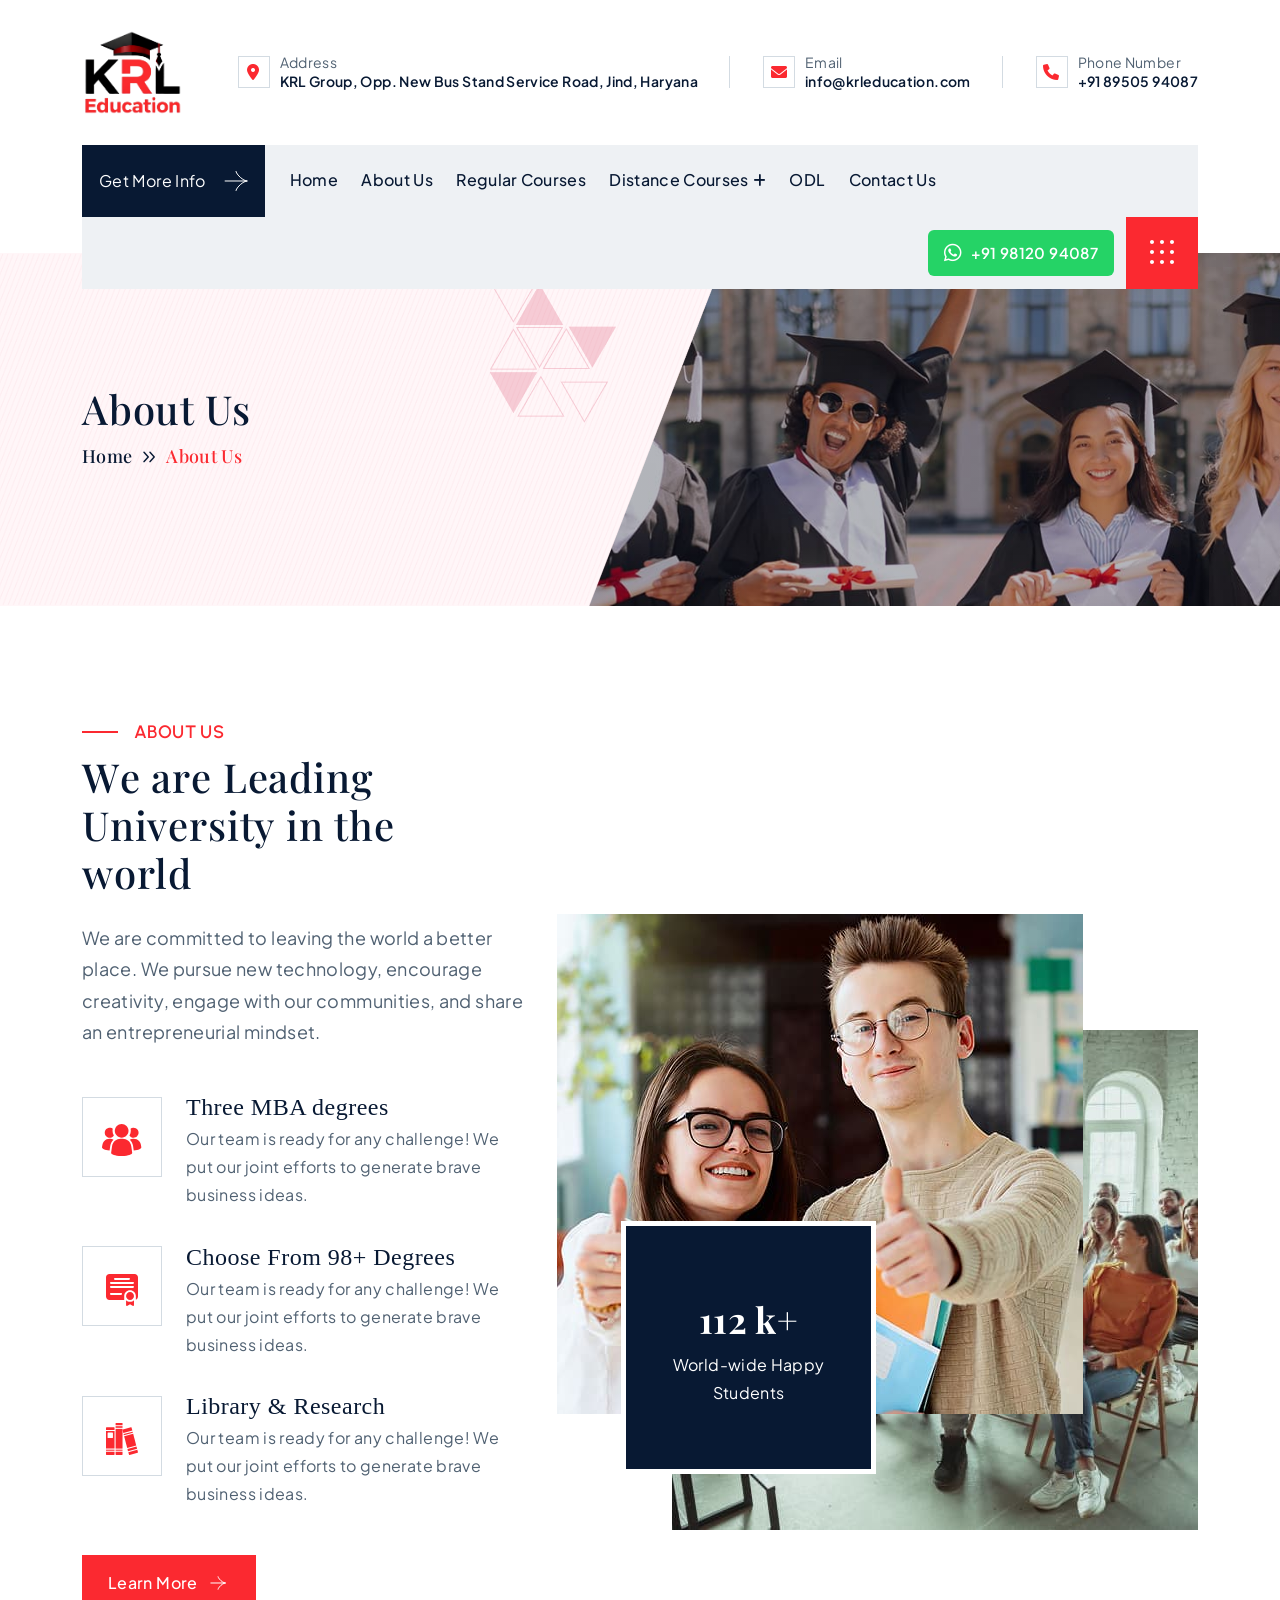
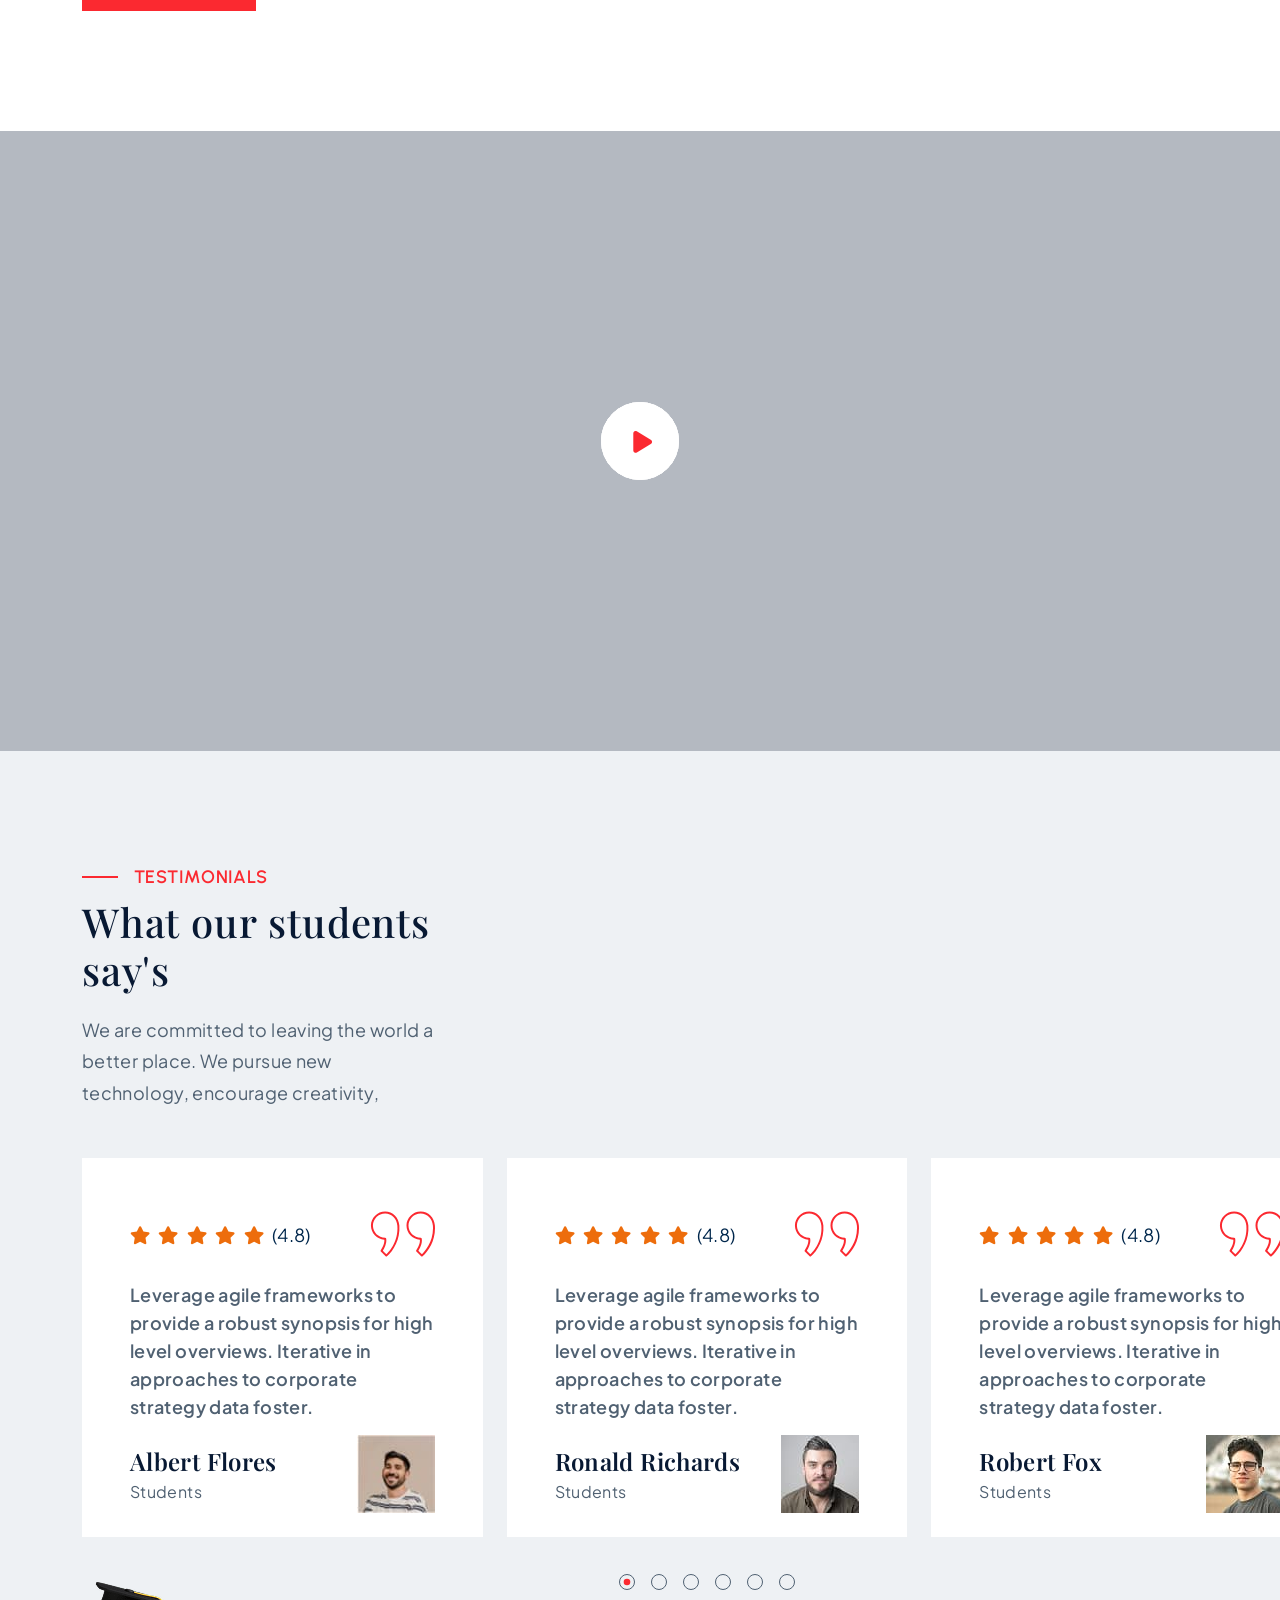
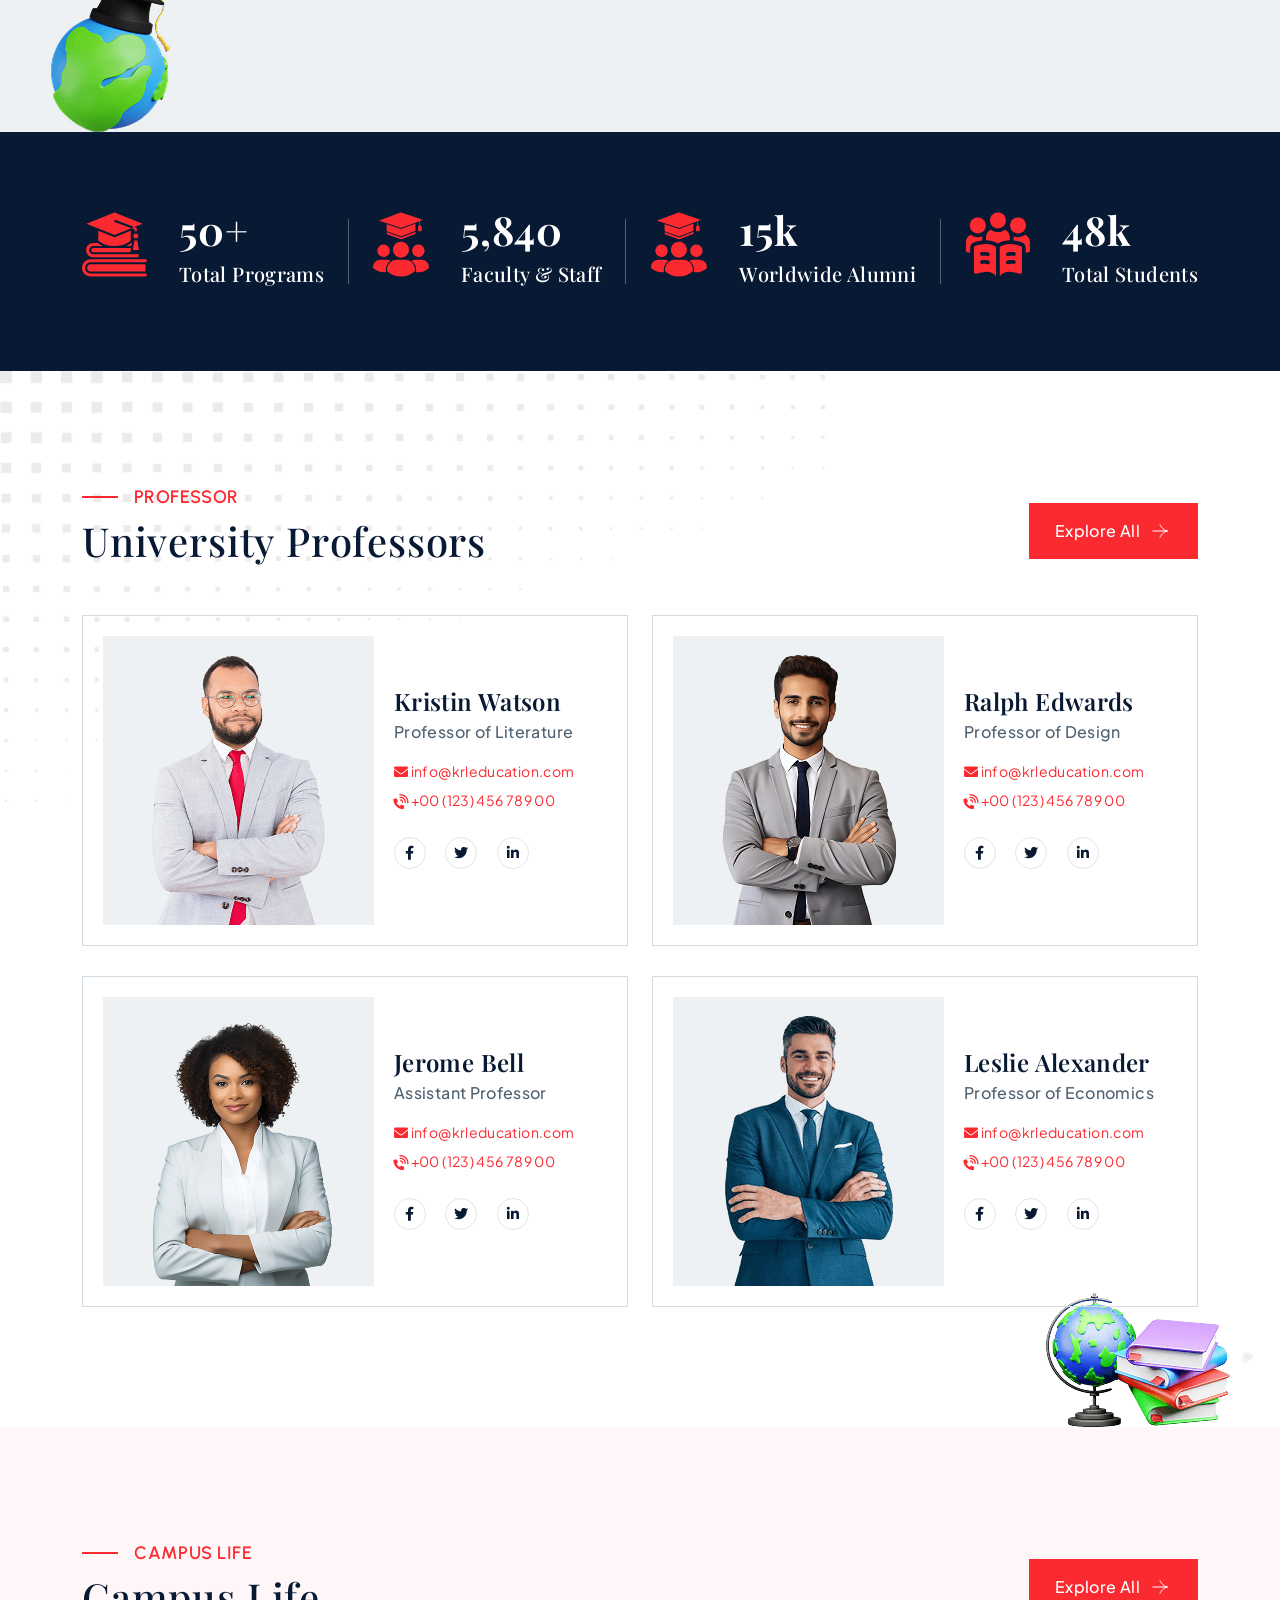
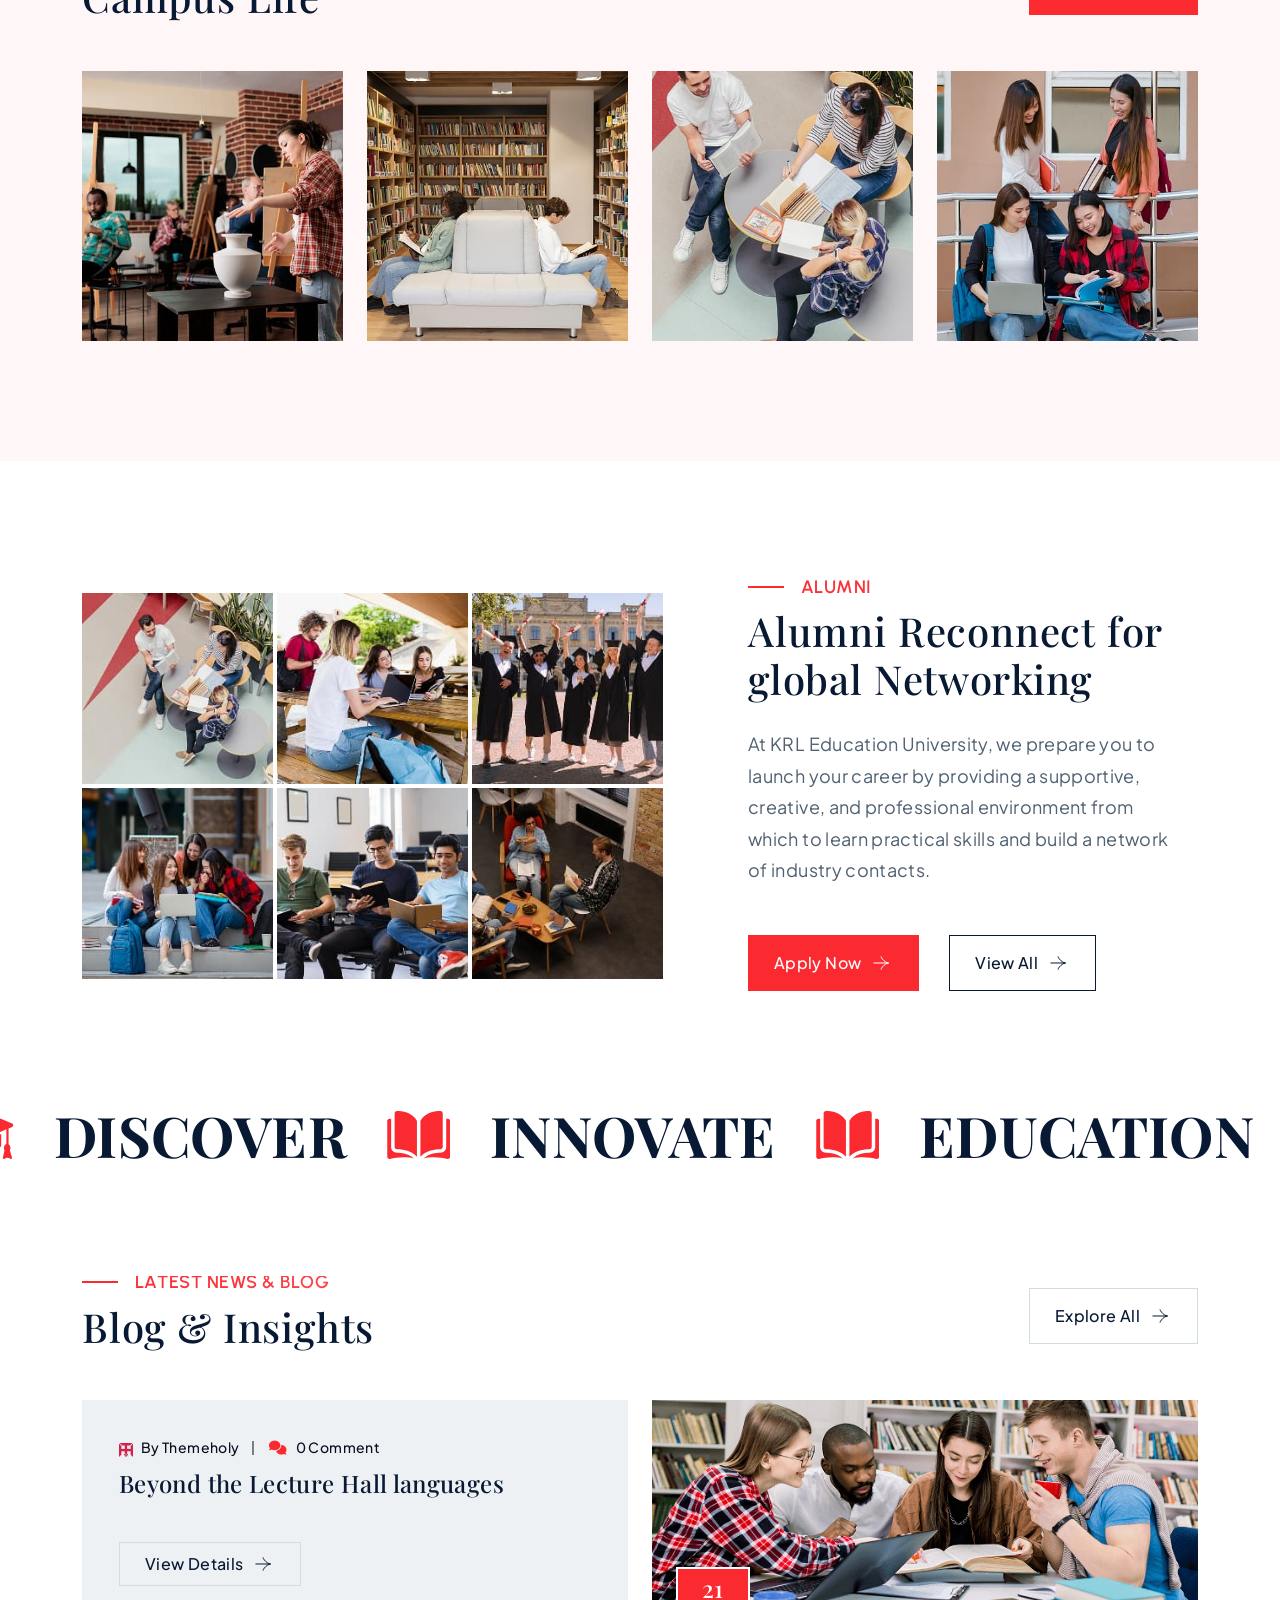
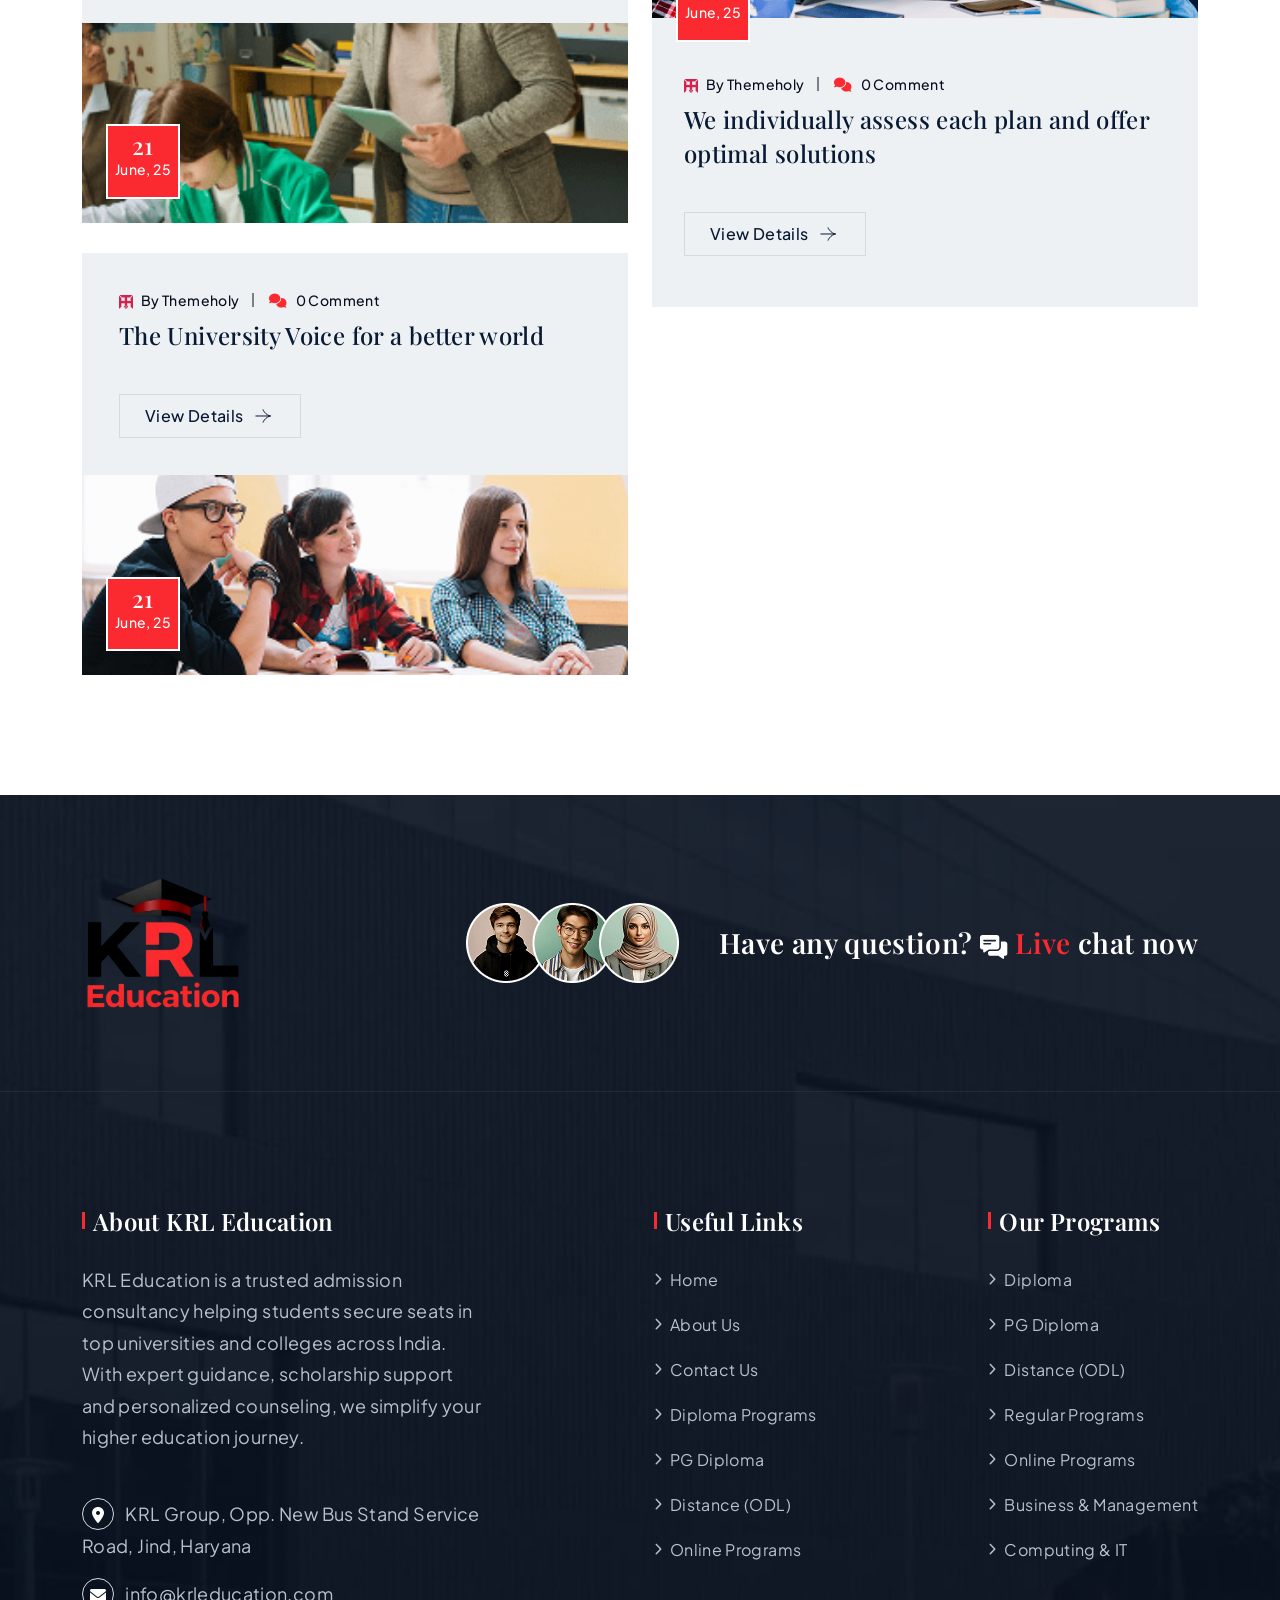
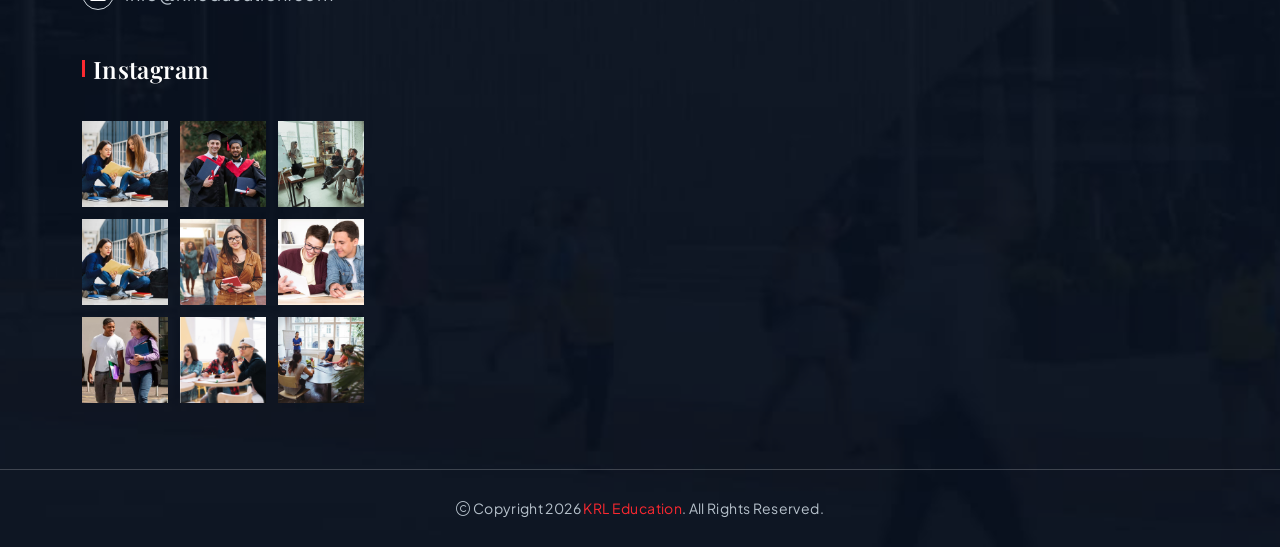
<file: about.html>
<!doctype html>
<html class="no-js" lang="zxx" dir="ltr">

<head>
    <meta charset="utf-8">
    <meta http-equiv="x-ua-compatible" content="ie=edge">
    <title>KRL Education - University Education HTML Template - About</title>
    <meta name="author" content="KRL Education">
    <meta name="description" content="KRL Education - University Education HTML Template">
    <meta name="keywords" content="KRL Education - University Education HTML Template">
    <meta name="robots" content="INDEX,FOLLOW">
    <meta name="viewport" content="width=device-width,initial-scale=1,shrink-to-fit=no">
    <link rel="apple-touch-icon" sizes="57x57" href="assets/img/favicons/apple-icon-57x57.png">
    <link rel="apple-touch-icon" sizes="60x60" href="assets/img/favicons/apple-icon-60x60.png">
    <link rel="apple-touch-icon" sizes="72x72" href="assets/img/favicons/apple-icon-72x72.png">
    <link rel="apple-touch-icon" sizes="76x76" href="assets/img/favicons/apple-icon-76x76.png">
    <link rel="apple-touch-icon" sizes="114x114" href="assets/img/favicons/apple-icon-114x114.png">
    <link rel="apple-touch-icon" sizes="120x120" href="assets/img/favicons/apple-icon-120x120.png">
    <link rel="apple-touch-icon" sizes="144x144" href="assets/img/favicons/apple-icon-144x144.png">
    <link rel="apple-touch-icon" sizes="152x152" href="assets/img/favicons/apple-icon-152x152.png">
    <link rel="apple-touch-icon" sizes="180x180" href="assets/img/favicons/apple-icon-180x180.png">
    <link rel="icon" type="image/png" sizes="192x192" href="assets/img/favicons/android-icon-192x192.png">
    <link rel="icon" type="image/png" sizes="32x32" href="assets/img/favicons/favicon-32x32.png">
    <link rel="icon" type="image/png" sizes="96x96" href="assets/img/favicons/favicon-96x96.png">
    <link rel="icon" type="image/png" sizes="16x16" href="assets/img/favicons/favicon-16x16.png">
    <link rel="manifest" href="assets/img/favicons/manifest.json">
    <meta name="msapplication-TileColor" content="#ffffff">
    <meta name="msapplication-TileImage" content="assets/img/favicons/ms-icon-144x144.png">
    <meta name="theme-color" content="#ffffff">
    <link rel="preconnect" href="https://fonts.googleapis.com/">
    <link rel="preconnect" href="https://fonts.gstatic.com/" crossorigin>
    <link
        href="https://fonts.googleapis.com/css2?family=Playfair+Display:ital,wght@0,400..900;1,400..900&amp;family=Plus+Jakarta+Sans:ital,wght@0,200..800;1,200..800&amp;family=Urbanist:ital,wght@0,100..900;1,100..900&amp;display=swap"
        rel="stylesheet">
    <link rel="stylesheet" href="assets/css/bootstrap.min.css">
    <link rel="stylesheet" href="assets/css/fontawesome.min.css">
    <link rel="stylesheet" href="assets/css/magnific-popup.min.css">
    <link rel="stylesheet" href="assets/css/swiper-bundle.min.css">
    <link rel="stylesheet" href="assets/css/style.css">
</head>

<body>
    <div class="preloader"><button class="th-btn preloaderCls">Cancel Preloader</button>
        <div class="preloader-inner"><img src="assets/img/logo-icon.svg" alt="img"> <span class="loader">KRL Education
                <span class="loading-text">KRL Education</span></span></div>
    </div>
    <div class="sidemenu-wrapper">
        <div class="sidemenu-content"><button class="closeButton sideMenuCls"><i class="far fa-times"></i></button>
            <div class="widget footer-widget">
                <div class="th-widget-about">
                    <div class="about-logo"><a href="index.html"><img class="desktop-sidebar-logo"
                                src="assets/img/logo.png" style="max-width:160px;height:auto;" alt="KRL Education"></a>
                    </div>
                    <p class="about-text">Since 1999, when the newly minted KRL Education team embraced its mandate to
                        breathe
                        new life into the downtrodden neighbourhood, East Village's transformation has been nothing
                        short of remarkable. </p>
                    <div class="footer-info"><a href="#"><span class="footer-info-icon"><i
                                    class="fa-solid fa-location-dot"></i></span> KRL Group, Opp. New Bus Stand Service
                            Road, Jind, Haryana </a><a href="mailto:info@krleducation.com"><span
                                class="footer-info-icon"><i class="fa-solid fa-envelope"></i></span>
                            info@krleducation.com</a></div>
                </div>
            </div>

        </div>
    </div>
    <div class="th-menu-wrapper">
        <div class="th-menu-area text-center"><button class="th-menu-toggle"><i class="fal fa-times"></i></button>
            <div class="mobile-logo"><a href="index.html"><img src="assets/img/logo.png" alt="KRL Education"></a>
            </div>
            <div class="th-mobile-menu">
                <ul>
                    <li><a href="index.html">Home</a></li>
                    <li><a href="about.html">About Us</a></li>
                    <li class="menu-item-has-children"><a href="program-regular.html">Regular Courses</a>
                        <ul class="sub-menu">
                            <li><a href="program-diploma.html">Diploma</a></li>
                            <li><a href="program-regular.html#undergraduate">UG</a></li>
                            <li><a href="program-regular.html#postgraduate">PG</a></li>
                            <li><a href="program-pg-diploma.html">PG Diploma</a></li>
                            <li><a href="program-online.html">Online</a></li>
                        </ul>
                    </li>
                    <li><a href="program-distance.html">Distance Courses</a></li>
                    <li><a href="program-distance.html">ODL</a></li>
                    <li><a href="contact.html">Contact Us</a></li>
                </ul>
            </div>
        </div>
    </div>
    <header class="th-header header-layout1">
        <div class="header-info d-none d-sm-block">
            <div class="container th-container2">
                <div class="row justify-content-between align-items-center">
                    <div class="col-auto">
                        <div class="header-logo"><a href="index.html"><img src="assets/img/logo.png"
                                    alt="KRL Education"></a>
                        </div>
                    </div>
                    <div class="col-auto">
                        <div class="header-info-right">
                            <div class="header-info-item">
                                <div class="header-info-icon"><i class="fa-solid fa-location-dot"></i></div>
                                <div class="header-info-content"><span class="header-info-text">Address</span>
                                    <h3 class="header-info-title"><a href="#">KRL Group, Opp. New Bus Stand Service
                                            Road, Jind, Haryana</a></h3>
                                </div>
                            </div>
                            <div class="header-info-item">
                                <div class="header-info-icon"><i class="fa-solid fa-envelope"></i></div>
                                <div class="header-info-content"><span class="header-info-text">Email</span>
                                    <h3 class="header-info-title"><a
                                            href="mailto:info@krleducation.com">info@krleducation.com</a></h3>
                                </div>
                            </div>
                            <div class="header-info-item">
                                <div class="header-info-icon"><i class="fa-solid fa-phone"></i></div>
                                <div class="header-info-content"><span class="header-info-text">Phone Number</span>
                                    <h3 class="header-info-title"><a href="tel:+918950594087">+91 89505 94087</a>
                                    </h3>
                                </div>
                            </div>
                        </div>
                    </div>
                </div>
            </div>
        </div>
        <div class="sticky-wrapper">
            <div class="menu-area">
                <div class="container th-container2">
                    <div class="menu-wrapp">
                        <div class="row align-items-center justify-content-between">
                            <div class="col-auto">
                                <div class="header-left d-flex align-items-center">
                                    <div class="header-logo d-block d-sm-none"><a href="index.html"><img
                                                src="assets/img/logo.png" alt="KRL Education"></a></div>
                                    <div class="header-button d-none d-sm-block"><a href="contact.html"
                                            class="th-btn">Get More Info <img src="assets/img/icon/right-icon.svg"
                                                class="th-arrow" alt="icon"></a></div>
                                    <nav class="main-menu d-none d-xl-block">
                                        <ul>
                                            <li><a href="index.html">Home</a></li>
                                            <li><a href="about.html">About Us</a></li>
                                            <li><a href="program-regular.html">Regular Courses</a></li>
                                            <li class="menu-item-has-children"><a href="#">Distance Courses</a>
                                                <ul class="sub-menu">
                                                    <li><a href="program-diploma.html">Diploma</a></li>
                                                    <li class="menu-item-has-children">
                            <a href="ug.html">UG <span class="arrow-icon"></span></a>
                            <ul class="sub-menu">
                              <li><a href="ug.html">Bachelor Of Arts</a></li>
                              <li><a href="ug.html">Bachelor Of Arts – JMC</a></li>
                              <li><a href="ug.html">Bachelor Of Library And Information Sciences</a></li>
                              <li><a href="ug.html">Bachelor Of Business Administration</a></li>
                              <li><a href="ug.html">Bachelor Of Commerce</a></li>
                              <li><a href="ug.html">Bachelor Of Commerce (Honors)</a></li>
                            </ul>
                          </li>
                          <li class="menu-item-has-children">
                            <a href="ug.html">PG <span class="arrow-icon"></span></a>
                            <ul class="sub-menu">
                              <li><a href="ug.html">Master Of Business Administration</a></li>
                              <li><a href="ug.html">Master Of Arts</a></li>
                              <li><a href="ug.html">Master Of Library And Information Sciences</a></li>
                              <li><a href="ug.html">MA Home Science</a></li>
                              <li><a href="ug.html">MA Journalism And Mass Communication</a></li>
                              <li><a href="ug.html">Master Of Commerce</a></li>
                              <li><a href="ug.html">MA Public Administration</a></li>
                              <li><a href="ug.html">MA Buddhist Studies</a></li>
                              <li><a href="ug.html">MA Education</a></li>
                            </ul>
                          </li>
                                                    <li><a href="program-pg-diploma.html">PG Diploma</a></li>
                                                    <li><a href="program-online.html">Online</a></li>
                                                </ul>
                                            </li>
                                            <li><a href="program-distance.html">ODL</a></li>
                                            <li><a href="contact.html">Contact Us</a></li>
                                        </ul>
                                    </nav>
                                </div>
                            </div>
                            <style>
                                @media (max-width:576px) {
                                    .wp-number {
                                        display: none !important;
                                    }

                                    .wp-btn {
                                        padding: 18px 20px !important;
                                    }
                                }
                            </style>
                            <div class="col-auto ms-lg-auto">
                                <div class="header-button">
                                    <a href="https://wa.me/919812094087" target="_blank" class="whatsapp-nav-btn wp-btn"
                                        style="display:flex;align-items:center;gap:8px;color:#fff;text-decoration:none;background:#25D366;padding:7px 16px;border-radius:6px;font-weight:600;font-size:15px; margin-right: 12px;">
                                        <i class="fab fa-whatsapp" style="font-size:20px;"></i> <span
                                            class="wp-number">+91 98120 94087</span></a><a href="#"
                                        class="icon-btn sideMenuToggler d-none d-xl-block"><img
                                            src="assets/img/icon/grid2.svg" alt=""></a><button type="button"
                                        class="th-menu-toggle d-inline-block d-xl-none"><i
                                            class="far fa-bars"></i></button>
                                </div>
                            </div>
                        </div>
                    </div>
                </div>
            </div>
        </div>
    </header>
    <div class="breadcumb-wrapper position-relative" data-bg-src="assets/img/shape/breadcrumb-shep.png">
        <div class="breadcumb-banner"><img src="assets/img/breadcrumb/breadcumb-banner.png" alt="bg-banner"></div>
        <div class="breadcumb-shape"><img src="assets/img/shape/triangle-light.png" alt="shape" class="jump"></div>
        <div class="container th-container4">
            <div class="row">
                <div class="col-xxl-5">
                    <div class="breadcumb-content">
                        <h1 class="breadcumb-title">About Us</h1>
                        <ul class="breadcumb-menu">
                            <li><a href="home-university.html">Home</a></li>
                            <li>About Us</li>
                        </ul>
                    </div>
                </div>
            </div>
        </div>
    </div>
    <div class="about1-area position-relative overflow-hidden space overflow-hidden" id="about-sec">
        <div class="about-shep-2 shape-mockup d-none d-xxl-block" data-bottom="0%" data-right="0%"><img
                src="assets/img/shape/feature-shep-2-home-1.png" alt="shape"></div>
        <div class="about-shape-right shape-mockup jump-reverse" data-right="3%" data-top="2%"><img
                src="assets/img/shape/shape-7.png" alt=""></div>
        <div class="container th-container4">
            <div class="about-wrap1 position-relative z-index-2">
                <div class="row gy-60 align-items-center justify-content-center">
                    <div class="col-xl-5">
                        <div class="about-content ms-xxl-4 pe-xxl-2 me-xl-2">
                            <div class="title-area"><span class="sub-title text-anim">About Us</span>
                                <h2 class="sec-title text-anim2 pe-xl-5 me-xl-5">We are Leading University in the world
                                </h2>
                                <p class="sec-text mt-25 mb-0 wow fadeInUp" data-wow-delay=".2s">We are committed to
                                    leaving the world a better place. We pursue new technology, encourage
                                    creativity, engage with our communities, and share an entrepreneurial mindset.</p>
                            </div>
                            <div class="about-feature-wrapp">
                                <div class="about-feature wow fadeInUp" data-wow-delay=".3s"><span class="box-icon"><img
                                            src="assets/img/icon/ab-users.svg" alt="icon"></span>
                                    <div class="box-content">
                                        <h3 class="box-title">Three MBA degrees</h3>
                                        <p class="box-text">Our team is ready for any challenge! We put our joint
                                            efforts to generate brave business ideas.</p>
                                    </div>
                                </div>
                                <div class="about-feature wow fadeInUp" data-wow-delay=".4s"><span class="box-icon"><img
                                            src="assets/img/icon/ab-message.svg" alt="icon"></span>
                                    <div class="box-content">
                                        <h3 class="box-title">Choose From 98+ Degrees</h3>
                                        <p class="box-text">Our team is ready for any challenge! We put our joint
                                            efforts to generate brave business ideas.</p>
                                    </div>
                                </div>
                                <div class="about-feature wow fadeInUp" data-wow-delay=".4s"><span class="box-icon"><img
                                            src="assets/img/icon/library.svg" alt="icon"></span>
                                    <div class="box-content">
                                        <h3 class="box-title">Library & Research</h3>
                                        <p class="box-text">Our team is ready for any challenge! We put our joint
                                            efforts to generate brave business ideas.</p>
                                    </div>
                                </div>
                            </div>
                            <div class="btn-wrap wow fadeInUp" data-wow-delay=".5s"><a href="about.html"
                                    class="th-btn th-icon">Learn More</a></div>
                        </div>
                    </div>
                    <div class="col-xl-7">
                        <div class="img-content position-relative">
                            <div class="img-box4">
                                <div class="img1 reveal"><img src="assets/img/about/about-thumb4-1.jpg"
                                        alt="KRL Education">
                                </div>
                                <div class="img2 reveal"><img src="assets/img/about/about-thumb4-2.jpg"
                                        alt="KRL Education">
                                </div>
                                <div class="counter-card3 wow fadeInUp" data-wow-delay=".3s">
                                    <h3 class="box-number text-white"><span class="counter-number">280</span> k+</h3>
                                    <p class="box-text text-white">World-wide Happy Students</p>
                                </div>
                            </div>
                            <div class="shape-mockup jump" data-right="26%" data-top="0%"><img
                                    src="assets/img/shape/about-3-2.png" alt="KRL Education"></div>
                        </div>
                    </div>
                </div>
            </div>
        </div>
    </div>
    <div class="video-area-1 position-relative overflow-hidden overflow-hidden" data-overlay="title" data-opacity="3"
        data-bg-src="assets/img/video-banner/video-bg-1-1.jpg">
        <div class="video-thumb1-1 video-box-center"><a href="https://www.youtube.com/watch?v=EZfLOSQ8hW8"
                class="video-play-btn popup-video"><i class="fa-sharp fa-solid fa-play"></i></a></div>
    </div>
    <section class="testi-area overflow-hidden space overflow-hidden">
        <div class="container th-container4">
            <div class="row">
                <div class="col-xl-4">
                    <div class="title-area text-center text-xl-start"><span
                            class="sub-title text-anim">TESTIMONIALS</span>
                        <h2 class="sec-title text-anim2">What our students say's</h2>
                        <p class="mt-20 wow fadeInUp" data-wow-delay=".2s">We are committed to leaving the world a
                            better place. We pursue new technology, encourage creativity, </p>
                    </div>
                </div>
            </div>
            <div class="slider-area">
                <div class="swiper th-slider testi-slider1" id="testiSlide1"
                    data-slider-options='{"breakpoints":{"0":{"slidesPerView":1},"576":{"slidesPerView":"1"},"768":{"slidesPerView":"1"},"992":{"slidesPerView":"1"},"1200":{"slidesPerView":"3"}}}'>
                    <div class="swiper-wrapper">
                        <div class="swiper-slide">
                            <div class="testi-card">
                                <div class="box-wrapp">
                                    <div class="testi-card_review"><i class="fa-sharp fa-solid fa-star"></i><i
                                            class="fa-sharp fa-solid fa-star"></i><i
                                            class="fa-sharp fa-solid fa-star"></i><i
                                            class="fa-sharp fa-solid fa-star"></i><i
                                            class="fa-sharp fa-solid fa-star"></i> <span class="rating">(4.8)</span>
                                    </div>
                                    <div class="quote-icon" data-mask-src="assets/img/icon/quote.svg"></div>
                                </div>
                                <p class="box-text">Leverage agile frameworks to provide a robust synopsis for high
                                    level overviews. Iterative in approaches to corporate strategy data foster.</p>
                                <div class="testi-card_profile">
                                    <div>
                                        <h3 class="box-title">Albert Flores</h3>
                                        <p class="box-desig">Students</p>
                                    </div>
                                    <div class="testi-card-thumb"><img class="avatar"
                                            src="assets/img/testimonial/testi_1_1.jpg" alt="img"></div>
                                </div>
                            </div>
                        </div>
                        <div class="swiper-slide">
                            <div class="testi-card">
                                <div class="box-wrapp">
                                    <div class="testi-card_review"><i class="fa-sharp fa-solid fa-star"></i><i
                                            class="fa-sharp fa-solid fa-star"></i><i
                                            class="fa-sharp fa-solid fa-star"></i><i
                                            class="fa-sharp fa-solid fa-star"></i><i
                                            class="fa-sharp fa-solid fa-star"></i> <span class="rating">(4.8)</span>
                                    </div>
                                    <div class="quote-icon" data-mask-src="assets/img/icon/quote.svg"></div>
                                </div>
                                <p class="box-text">Leverage agile frameworks to provide a robust synopsis for high
                                    level overviews. Iterative in approaches to corporate strategy data foster.</p>
                                <div class="testi-card_profile">
                                    <div>
                                        <h3 class="box-title">Ronald Richards</h3>
                                        <p class="box-desig">Students</p>
                                    </div>
                                    <div class="testi-card-thumb"><img class="avatar"
                                            src="assets/img/testimonial/testi_1_2.jpg" alt="img"></div>
                                </div>
                            </div>
                        </div>
                        <div class="swiper-slide">
                            <div class="testi-card">
                                <div class="box-wrapp">
                                    <div class="testi-card_review"><i class="fa-sharp fa-solid fa-star"></i><i
                                            class="fa-sharp fa-solid fa-star"></i><i
                                            class="fa-sharp fa-solid fa-star"></i><i
                                            class="fa-sharp fa-solid fa-star"></i><i
                                            class="fa-sharp fa-solid fa-star"></i> <span class="rating">(4.8)</span>
                                    </div>
                                    <div class="quote-icon" data-mask-src="assets/img/icon/quote.svg"></div>
                                </div>
                                <p class="box-text">Leverage agile frameworks to provide a robust synopsis for high
                                    level overviews. Iterative in approaches to corporate strategy data foster.</p>
                                <div class="testi-card_profile">
                                    <div>
                                        <h3 class="box-title">Robert Fox</h3>
                                        <p class="box-desig">Students</p>
                                    </div>
                                    <div class="testi-card-thumb"><img class="avatar"
                                            src="assets/img/testimonial/testi_1_3.jpg" alt="img"></div>
                                </div>
                            </div>
                        </div>
                        <div class="swiper-slide">
                            <div class="testi-card">
                                <div class="box-wrapp">
                                    <div class="testi-card_review"><i class="fa-sharp fa-solid fa-star"></i><i
                                            class="fa-sharp fa-solid fa-star"></i><i
                                            class="fa-sharp fa-solid fa-star"></i><i
                                            class="fa-sharp fa-solid fa-star"></i><i
                                            class="fa-sharp fa-solid fa-star"></i> <span class="rating">(4.8)</span>
                                    </div>
                                    <div class="quote-icon" data-mask-src="assets/img/icon/quote.svg"></div>
                                </div>
                                <p class="box-text">Leverage agile frameworks to provide a robust synopsis for high
                                    level overviews. Iterative in approaches to corporate strategy data foster.</p>
                                <div class="testi-card_profile">
                                    <div>
                                        <h3 class="box-title">Albert Flores</h3>
                                        <p class="box-desig">Students</p>
                                    </div>
                                    <div class="testi-card-thumb"><img class="avatar"
                                            src="assets/img/testimonial/testi_1_1.jpg" alt="img"></div>
                                </div>
                            </div>
                        </div>
                        <div class="swiper-slide">
                            <div class="testi-card">
                                <div class="box-wrapp">
                                    <div class="testi-card_review"><i class="fa-sharp fa-solid fa-star"></i><i
                                            class="fa-sharp fa-solid fa-star"></i><i
                                            class="fa-sharp fa-solid fa-star"></i><i
                                            class="fa-sharp fa-solid fa-star"></i><i
                                            class="fa-sharp fa-solid fa-star"></i> <span class="rating">(4.8)</span>
                                    </div>
                                    <div class="quote-icon" data-mask-src="assets/img/icon/quote.svg"></div>
                                </div>
                                <p class="box-text">Leverage agile frameworks to provide a robust synopsis for high
                                    level overviews. Iterative in approaches to corporate strategy data foster.</p>
                                <div class="testi-card_profile">
                                    <div>
                                        <h3 class="box-title">Ronald Richards</h3>
                                        <p class="box-desig">Students</p>
                                    </div>
                                    <div class="testi-card-thumb"><img class="avatar"
                                            src="assets/img/testimonial/testi_1_2.jpg" alt="img"></div>
                                </div>
                            </div>
                        </div>
                        <div class="swiper-slide">
                            <div class="testi-card">
                                <div class="box-wrapp">
                                    <div class="testi-card_review"><i class="fa-sharp fa-solid fa-star"></i><i
                                            class="fa-sharp fa-solid fa-star"></i><i
                                            class="fa-sharp fa-solid fa-star"></i><i
                                            class="fa-sharp fa-solid fa-star"></i><i
                                            class="fa-sharp fa-solid fa-star"></i> <span class="rating">(4.8)</span>
                                    </div>
                                    <div class="quote-icon" data-mask-src="assets/img/icon/quote.svg"></div>
                                </div>
                                <p class="box-text">Leverage agile frameworks to provide a robust synopsis for high
                                    level overviews. Iterative in approaches to corporate strategy data foster.</p>
                                <div class="testi-card_profile">
                                    <div>
                                        <h3 class="box-title">Robert Fox</h3>
                                        <p class="box-desig">Students</p>
                                    </div>
                                    <div class="testi-card-thumb"><img class="avatar"
                                            src="assets/img/testimonial/testi_1_3.jpg" alt="img"></div>
                                </div>
                            </div>
                        </div>
                    </div>
                    <div class="slider-pagination"></div>
                </div>
            </div>
        </div>
        <div class="shape-mockup movingX d-xl-block d-none" data-left="4%" data-bottom="0%"><img
                src="assets/img/shape/shape-8.png" alt="img"></div>
        <div class="shape-mockup shape-ripple d-xl-block d-none" data-right="0%" data-top="0%">
            <div class="ripple-shape"><span class="ripple-1"></span> <span class="ripple-2"></span> <span
                    class="ripple-3"></span> <span class="ripple-4"></span> <span class="ripple-5"></span></div>
        </div>
    </section>
    <div class="counter-area1 overflow-hidden overflow-hidden">
        <div class="container th-container2">
            <div class="counter-wrap1">
                <div class="counter-card wow fadeInUp" data-wow-delay=".2s">
                    <div class="box-icon"><img src="assets/img/icon/counter-icon1-1.svg" alt="icon"></div>
                    <div class="media-body">
                        <h3 class="box-number"><span class="counter-number">157</span>+</h3>
                        <p class="box-text">Total Programs</p>
                    </div>
                </div>
                <div class="divider"></div>
                <div class="counter-card wow fadeInUp" data-wow-delay=".4s">
                    <div class="box-icon"><img src="assets/img/icon/counter-icon1-2.svg" alt="icon"></div>
                    <div class="media-body">
                        <h3 class="box-number"><span class="counter-number">18,250</span></h3>
                        <p class="box-text">Faculty & Staff</p>
                    </div>
                </div>
                <div class="divider"></div>
                <div class="counter-card wow fadeInUp" data-wow-delay=".6s">
                    <div class="box-icon"><img src="assets/img/icon/counter-icon1-3.svg" alt="icon"></div>
                    <div class="media-body">
                        <h3 class="box-number"><span class="counter-number">48</span>k</h3>
                        <p class="box-text">Worldwide Alumni</p>
                    </div>
                </div>
                <div class="divider"></div>
                <div class="counter-card wow fadeInUp" data-wow-delay=".7s">
                    <div class="box-icon"><img src="assets/img/icon/counter-icon1-4.svg" alt="icon"></div>
                    <div class="media-body">
                        <h3 class="box-number"><span class="counter-number">155</span>k</h3>
                        <p class="box-text">Total Students</p>
                    </div>
                </div>
                <div class="divider"></div>
            </div>
        </div>
    </div>
    <section class="professor-area-1 position-relative space overflow-hidden" id="professor-sec">
        <div class="shape-mockup" data-top="0%" data-left="0%"><img src="assets/img/shape/shape-6.png"
                alt="KRL Education">
        </div>
        <div class="container">
            <div class="row justify-content-lg-between justify-content-center align-items-center">
                <div class="col-lg-8 col-12">
                    <div class="title-area text-center text-lg-start"><span class="sub-title text-anim">PROFESSOR</span>
                        <h2 class="sec-title text-anim2">University Professors</h2>
                    </div>
                </div>
                <div class="col-auto align-self-end">
                    <div class="sec-btn wow fadeInUp" data-wow-delay=".4s"><a href="program.html"
                            class="th-btn th-icon">Explore All</a></div>
                </div>
            </div>
            <div class="row gy-30">
                <div class="col-xl-6">
                    <div class="professor-card wow fadeInLeft" data-wow-delay=".2s">
                        <div class="professor-img global-img"><img src="assets/img/professor/professor-1-1.png"
                                alt="professor image"></div>
                        <div class="professor-content">
                            <h3 class="box-title"><a href="#">Kristin Watson</a></h3>
                            <p class="box-text">Professor of Literature</p>
                            <div class="professor-details"><a href="#" class="professor-contact me-2"><i
                                        class="fa-solid fa-envelope"></i> <span>info@krleducation.com</span> </a><a
                                    href="#" class="professor-contact"><i class="fa-solid fa-phone-volume"></i>
                                    <span>+00 (123) 456 789 00</span></a></div>
                            <div class="professor-social-media">
                                <div class="th-social style3"><a href="https://www.facebook.com/"><i
                                            class="fab fa-facebook-f"></i></a> <a href="https://www.twitter.com/"><i
                                            class="fab fa-twitter"></i></a> <a href="https://www.linkedin.com/"><i
                                            class="fab fa-linkedin-in"></i></a></div>
                            </div>
                        </div>
                    </div>
                </div>
                <div class="col-xl-6">
                    <div class="professor-card wow fadeInRight" data-wow-delay=".4s">
                        <div class="professor-img global-img"><img src="assets/img/professor/professor-1-2.png"
                                alt="professor image"></div>
                        <div class="professor-content">
                            <h3 class="box-title"><a href="#">Ralph Edwards</a></h3>
                            <p class="box-text">Professor of Design</p>
                            <div class="professor-details"><a href="#" class="professor-contact me-2"><i
                                        class="fa-solid fa-envelope"></i> <span>info@krleducation.com</span> </a><a
                                    href="#" class="professor-contact"><i class="fa-solid fa-phone-volume"></i>
                                    <span>+00 (123) 456 789 00</span></a></div>
                            <div class="professor-social-media">
                                <div class="th-social style3"><a href="https://www.facebook.com/"><i
                                            class="fab fa-facebook-f"></i></a> <a href="https://www.twitter.com/"><i
                                            class="fab fa-twitter"></i></a> <a href="https://www.linkedin.com/"><i
                                            class="fab fa-linkedin-in"></i></a></div>
                            </div>
                        </div>
                    </div>
                </div>
                <div class="col-xl-6">
                    <div class="professor-card wow fadeInLeft" data-wow-delay=".6s">
                        <div class="professor-img global-img"><img src="assets/img/professor/professor-1-3.png"
                                alt="professor image"></div>
                        <div class="professor-content">
                            <h3 class="box-title"><a href="#">Jerome Bell</a></h3>
                            <p class="box-text">Assistant Professor</p>
                            <div class="professor-details"><a href="#" class="professor-contact me-2"><i
                                        class="fa-solid fa-envelope"></i> <span>info@krleducation.com</span> </a><a
                                    href="#" class="professor-contact"><i class="fa-solid fa-phone-volume"></i>
                                    <span>+00 (123) 456 789 00</span></a></div>
                            <div class="professor-social-media">
                                <div class="th-social style3"><a href="https://www.facebook.com/"><i
                                            class="fab fa-facebook-f"></i></a> <a href="https://www.twitter.com/"><i
                                            class="fab fa-twitter"></i></a> <a href="https://www.linkedin.com/"><i
                                            class="fab fa-linkedin-in"></i></a></div>
                            </div>
                        </div>
                    </div>
                </div>
                <div class="col-xl-6">
                    <div class="professor-card wow fadeInRight" data-wow-delay=".8s">
                        <div class="professor-img global-img"><img src="assets/img/professor/professor-1-4.png"
                                alt="professor image"></div>
                        <div class="professor-content">
                            <h3 class="box-title"><a href="#">Leslie Alexander</a></h3>
                            <p class="box-text">Professor of Economics</p>
                            <div class="professor-details"><a href="#" class="professor-contact me-2"><i
                                        class="fa-solid fa-envelope"></i> <span>info@krleducation.com</span> </a><a
                                    href="#" class="professor-contact"><i class="fa-solid fa-phone-volume"></i>
                                    <span>+00 (123) 456 789 00</span></a></div>
                            <div class="professor-social-media">
                                <div class="th-social style3"><a href="https://www.facebook.com/"><i
                                            class="fab fa-facebook-f"></i></a> <a href="https://www.twitter.com/"><i
                                            class="fab fa-twitter"></i></a> <a href="https://www.linkedin.com/"><i
                                            class="fab fa-linkedin-in"></i></a></div>
                            </div>
                        </div>
                    </div>
                </div>
            </div>
        </div>
        <div class="professor-shape1 shape-mockup movingX d-none d-xl-inline-block" data-bottom="0%" data-right="2%">
            <img src="assets/img/shape/professor-2-1.png" alt="KRL Education">
        </div>
    </section>
    <section class="campus-area-2 position-relative overflow-hidden space" id="campus-sec">
        <div class="container th-container3">
            <div class="row justify-content-lg-between justify-content-center align-items-center">
                <div class="col-lg-8 col-12">
                    <div class="title-area text-center text-lg-start"><span class="sub-title text-anim">CAMPUS
                            LIFE</span>
                        <h2 class="sec-title text-anim2">Campus Life</h2>
                    </div>
                </div>
                <div class="col-auto align-self-end">
                    <div class="sec-btn wow fadeInUp" data-wow-delay=".3s"><a href="campus.html"
                            class="th-btn th-icon">Explore All</a></div>
                </div>
            </div>
            <div class="slider-area">
                <div class="swiper th-slider campus-slider1" id="campusSlider1"
                    data-slider-options='{"breakpoints": {"0":{"slidesPerView": 1},"575":{"slidesPerView": 2},"768": {"slidesPerView":3}, "1199":   {"slidesPerView": 4}},"slidesPerView" :"4","loop": "true","autoplay" : "false"}'>
                    <div class="swiper-wrapper">
                        <div class="swiper-slide">
                            <div class="campus-card style2">
                                <div class="box-thumb"><img src="assets/img/campus/campus-2-1.jpg" alt="Icon"></div>
                                <div class="campus-content"><a href="assets/img/campus/campus-v-2-1.jpg"
                                        class="popup-image"><i class="fa-light fa-plus"></i></a></div>
                                <div class="box-title-wrap">
                                    <h3 class="box-title"><a href="campus.html">Library</a></h3>
                                </div>
                            </div>
                        </div>
                        <div class="swiper-slide">
                            <div class="campus-card style2">
                                <div class="box-thumb"><img src="assets/img/campus/campus-2-2.jpg" alt="Icon"></div>
                                <div class="campus-content"><a href="assets/img/campus/campus-v-2-2.jpg"
                                        class="popup-image"><i class="fa-light fa-plus"></i></a></div>
                                <div class="box-title-wrap">
                                    <h3 class="box-title"><a href="campus.html">Library</a></h3>
                                </div>
                            </div>
                        </div>
                        <div class="swiper-slide">
                            <div class="campus-card style2">
                                <div class="box-thumb"><img src="assets/img/campus/campus-2-3.jpg" alt="Icon"></div>
                                <div class="campus-content"><a href="assets/img/campus/campus-v-2-3.jpg"
                                        class="popup-image"><i class="fa-light fa-plus"></i></a></div>
                                <div class="box-title-wrap">
                                    <h3 class="box-title"><a href="campus.html">Library</a></h3>
                                </div>
                            </div>
                        </div>
                        <div class="swiper-slide">
                            <div class="campus-card style2">
                                <div class="box-thumb"><img src="assets/img/campus/campus-2-4.jpg" alt="Icon"></div>
                                <div class="campus-content"><a href="assets/img/campus/campus-v-2-4.jpg"
                                        class="popup-image"><i class="fa-light fa-plus"></i></a></div>
                                <div class="box-title-wrap">
                                    <h3 class="box-title"><a href="campus.html">Library</a></h3>
                                </div>
                            </div>
                        </div>
                        <div class="swiper-slide">
                            <div class="campus-card style2">
                                <div class="box-thumb"><img src="assets/img/campus/campus-2-1.jpg" alt="Icon"></div>
                                <div class="campus-content"><a href="assets/img/campus/campus-v-2-1.jpg"
                                        class="popup-image"><i class="fa-light fa-plus"></i></a></div>
                                <div class="box-title-wrap">
                                    <h3 class="box-title"><a href="campus.html">Library</a></h3>
                                </div>
                            </div>
                        </div>
                        <div class="swiper-slide">
                            <div class="campus-card style2">
                                <div class="box-thumb"><img src="assets/img/campus/campus-2-2.jpg" alt="Icon"></div>
                                <div class="campus-content"><a href="assets/img/campus/campus-v-2-2.jpg"
                                        class="popup-image"><i class="fa-light fa-plus"></i></a></div>
                                <div class="box-title-wrap">
                                    <h3 class="box-title"><a href="campus.html">Library</a></h3>
                                </div>
                            </div>
                        </div>
                        <div class="swiper-slide">
                            <div class="campus-card style2">
                                <div class="box-thumb"><img src="assets/img/campus/campus-2-3.jpg" alt="Icon"></div>
                                <div class="campus-content"><a href="assets/img/campus/campus-v-2-3.jpg"
                                        class="popup-image"><i class="fa-light fa-plus"></i></a></div>
                                <div class="box-title-wrap">
                                    <h3 class="box-title"><a href="campus.html">Library</a></h3>
                                </div>
                            </div>
                        </div>
                        <div class="swiper-slide">
                            <div class="campus-card style2">
                                <div class="box-thumb"><img src="assets/img/campus/campus-2-4.jpg" alt="Icon"></div>
                                <div class="campus-content"><a href="assets/img/campus/campus-v-2-4.jpg"
                                        class="popup-image"><i class="fa-light fa-plus"></i></a></div>
                                <div class="box-title-wrap">
                                    <h3 class="box-title"><a href="campus.html">Library</a></h3>
                                </div>
                            </div>
                        </div>
                    </div>
                </div><button data-slider-prev="#campusSlider1" class="slider-arrow style2 slider-prev"><img
                        src="assets/img/icon/left-icon.svg" alt="KRL Education" class="th-arrow"></button> <button
                    data-slider-next="#campusSlider1" class="slider-arrow style2 slider-next"><img
                        src="assets/img/icon/right-icon.svg" alt="KRL Education" class="th-arrow"></button>
            </div>
        </div>
    </section>
    <section class="alumni-area position-relative space overflow-hidden">
        <div class="container">
            <div class="row align-items-center gy-40">
                <div class="col-xl-6">
                    <div class="alumni-imgbox">
                        <div class="alumni-img global-img"><img src="assets/img/alumni/alumni-1-1.jpg" alt="img"></div>
                        <div class="alumni-img global-img"><img src="assets/img/alumni/alumni-1-2.jpg" alt="img"></div>
                        <div class="alumni-img global-img"><img src="assets/img/alumni/alumni-1-3.jpg" alt="img"></div>
                        <div class="alumni-img global-img"><img src="assets/img/alumni/alumni-1-4.jpg" alt="img"></div>
                        <div class="alumni-img global-img"><img src="assets/img/alumni/alumni-1-5.jpg" alt="img"></div>
                        <div class="alumni-img global-img"><img src="assets/img/alumni/alumni-1-6.jpg" alt="img"></div>
                    </div>
                </div>
                <div class="col-xl-6">
                    <div class="ps-xl-5 ms-xl-5 pe-xl-3">
                        <div class="title-area"><span class="sub-title text-anim">ALUMNI</span>
                            <h2 class="sec-title text-anim2">Alumni Reconnect for global Networking</h2>
                            <p class="sec-text mt-25 wow fadeInUp" data-wow-deelay=".4s">At KRL Education University, we
                                prepare you to launch your career by providing a supportive, creative, and professional
                                environment from which to learn practical skills and build a network of industry
                                contacts.</p>
                        </div>
                        <div class="btn-wrap wow fadeInUp" data-wow-delay=".5s"><a href="contact.html"
                                class="th-btn th-icon">Apply Now</a> <a href="alumni.html"
                                class="th-btn th-icon style-border2">View All</a></div>
                    </div>
                </div>
            </div>
        </div>
    </section>
    <div class="marquee-area space-bottom overflow-hidden">
        <div class="container-fluid p-0">
            <div class="swiper th-slider marquee-slider1"
                data-slider-options='{"breakpoints":{"0":{"slidesPerView":"auto"}},"autoplay":{"delay":0,"disableOnInteraction":false},"noSwiping":"true","speed":10000,"spaceBetween":40}'>
                <div class="swiper-wrapper">
                    <div class="swiper-slide">
                        <div class="marquee-card">
                            <div class="color-masking"><img src="assets/img/icon/open-book.svg" alt="icon"></div><a
                                target="_blank" href="#">CREATION</a>
                        </div>
                    </div>
                    <div class="swiper-slide">
                        <div class="marquee-card">
                            <div class="color-masking"><img src="assets/img/icon/scollarship.svg" alt="icon"></div><a
                                target="_blank" href="#">DISCOVER</a>
                        </div>
                    </div>
                    <div class="swiper-slide">
                        <div class="marquee-card">
                            <div class="color-masking"><img src="assets/img/icon/open-book.svg" alt="icon"></div><a
                                target="_blank" href="#">INNOVATE</a>
                        </div>
                    </div>
                    <div class="swiper-slide">
                        <div class="marquee-card">
                            <div class="color-masking"><img src="assets/img/icon/open-book.svg" alt="icon"></div><a
                                target="_blank" href="#">EDUCATION</a>
                        </div>
                    </div>
                    <div class="swiper-slide">
                        <div class="marquee-card">
                            <div class="color-masking"><img src="assets/img/icon/scollarship.svg" alt="icon"></div><a
                                target="_blank" href="#">CASE STUDIES</a>
                        </div>
                    </div>
                    <div class="swiper-slide">
                        <div class="marquee-card">
                            <div class="color-masking"><img src="assets/img/icon/open-book.svg" alt="icon"></div><a
                                target="_blank" href="#">CREATION</a>
                        </div>
                    </div>
                    <div class="swiper-slide">
                        <div class="marquee-card">
                            <div class="color-masking"><img src="assets/img/icon/open-book.svg" alt="icon"></div><a
                                target="_blank" href="#">DISCOVER</a>
                        </div>
                    </div>
                    <div class="swiper-slide">
                        <div class="marquee-card">
                            <div class="color-masking"><img src="assets/img/icon/scollarship.svg" alt="icon"></div><a
                                target="_blank" href="#">INNOVATE</a>
                        </div>
                    </div>
                </div>
            </div>
        </div>
    </div>
    <section class="blog-area-2 overflow-hidden blog-area-2 space-bottom overflow-hidden" id="blog-sec">
        <div class="container">
            <div class="row justify-content-lg-between justify-content-center align-items-center">
                <div class="col-lg-8 col-12">
                    <div class="title-area text-center text-lg-start"><span class="sub-title text-anim">LATEST NEWS &
                            BLOG</span>
                        <h2 class="sec-title text-anim2">Blog & Insights</h2>
                    </div>
                </div>
                <div class="col-auto align-self-end">
                    <div class="sec-btn wow fadeInUp" data-wow-delay=".2s"><a href="program.html"
                            class="th-btn th-icon style-border1">Explore All</a></div>
                </div>
            </div>
            <div class="row gx-24 gy-30">
                <div class="col-xl-6">
                    <div class="blog-grid style2">
                        <div class="box-content">
                            <div class="blog-meta"><a class="author" href="blog.html"><img
                                        src="assets/img/blog/author.png" alt="img">By Themeholy </a><a
                                    href="blog.html"><i class="fa-solid fa-comments"></i>0 Comment</a></div>
                            <h3 class="box-title"><a href="blog-details.html">Beyond the Lecture Hall languages</a></h3>
                            <div class="btn-wrap"><a href="blog-details.html" class="th-btn th-icon style-border1">View
                                    Details</a></div>
                        </div>
                        <div class="blog-img"><img src="assets/img/blog/blog_2_1.jpg" alt="blog image">
                            <div class="blog-date style2">
                                <h5 class="blog-date-title">21</h5>
                                <p class="blog-date-text">June, 25</p>
                            </div>
                        </div>
                    </div>
                    <div class="blog-grid style2 mt-30">
                        <div class="box-content">
                            <div class="blog-meta"><a class="author" href="blog.html"><img
                                        src="assets/img/blog/author.png" alt="img">By Themeholy </a><a
                                    href="blog.html"><i class="fa-solid fa-comments"></i>0 Comment</a></div>
                            <h3 class="box-title"><a href="blog-details.html">The University Voice for a better
                                    world</a></h3>
                            <div class="btn-wrap"><a href="blog-details.html" class="th-btn th-icon style-border1">View
                                    Details</a></div>
                        </div>
                        <div class="blog-img"><img src="assets/img/blog/blog_2_2.jpg" alt="blog image">
                            <div class="blog-date style2">
                                <h5 class="blog-date-title">21</h5>
                                <p class="blog-date-text">June, 25</p>
                            </div>
                        </div>
                    </div>
                </div>
                <div class="col-xl-6">
                    <div class="blog-grid">
                        <div class="blog-img"><img src="assets/img/blog/blog_2_3.jpg" alt="blog image">
                            <div class="blog-date style2">
                                <h5 class="blog-date-title">21</h5>
                                <p class="blog-date-text">June, 25</p>
                            </div>
                        </div>
                        <div class="box-content">
                            <div class="blog-meta"><a class="author" href="blog.html"><img
                                        src="assets/img/blog/author.png" alt="img">By Themeholy </a><a
                                    href="blog.html"><i class="fa-solid fa-comments"></i>0 Comment</a></div>
                            <h3 class="box-title"><a href="blog-details.html">We individually assess each plan and offer
                                    optimal solutions</a></h3>
                            <div class="btn-wrap"><a href="blog-details.html" class="th-btn th-icon style-border1">View
                                    Details</a></div>
                        </div>
                    </div>
                </div>
            </div>
        </div>
    </section>
    <footer class="footer-wrapper footer-default footer-overlay" data-bg-src="assets/img/bg/footer-bg-1.jpg">
        <div class="footer-top">
            <div class="container">
                <div class="row gy-40 align-items-center justify-content-between">
                    <div class="col-xl-auto">
                        <div class="footer-logo z-index-common" data-cue="slideInLeft">
                            <a href="index.html"><img src="assets/img/logo.png" alt="KRL Education"></a>
                        </div>
                    </div>
                    <div class="col-xl-auto">
                        <div class="client-group-wrap z-index-common" data-cue="slideInRight">
                            <img src="assets/img/normal/client-group1.png" alt="img">
                            <h4 class="title">Have any question?
                                <a href="contact.html">
                                    <img src="assets/img/icon/chat2.svg" alt="">
                                    <span class="text-theme">Live</span>
                                </a> chat now
                            </h4>
                        </div>
                    </div>
                </div>
            </div>
        </div>
        <div class="container">
            <div class="widget-area">
                <div class="row justify-content-between">
                    <div class="col-md-6 col-xl-auto">
                        <div class="widget footer-widget">
                            <div class="th-widget-about">
                                <h3 class="widget_title">About KRL Education</h3>
                                <p class="about-text">KRL Education is a trusted admission consultancy helping students
                                    secure seats in top universities and colleges across India. With expert guidance,
                                    scholarship support and personalized counseling, we simplify your higher education
                                    journey.</p>
                                <div class="footer-info">
                                    <a href="#">
                                        <span class="footer-info-icon"><i class="fa-solid fa-location-dot"></i></span>
                                        KRL Group, Opp. New Bus Stand Service Road, Jind, Haryana
                                    </a>
                                    <a href="mailto:info@krleducation.com">
                                        <span class="footer-info-icon"><i class="fa-solid fa-envelope"></i></span>
                                        info@krleducation.com
                                    </a>
                                </div>
                            </div>
                        </div>
                    </div>
                    <div class="col-sm-6 col-xl-auto">
                        <div class="widget widget_nav_menu footer-widget">
                            <h3 class="widget_title">Useful Links</h3>
                            <div class="menu-all-pages-container">
                                <ul class="menu">
                                    <li><a href="index.html">Home</a></li>
                                    <li><a href="about.html">About Us</a></li>
                                    <li><a href="contact.html">Contact Us</a></li>
                                    <li><a href="program-diploma.html">Diploma Programs</a></li>
                                    <li><a href="program-pg-diploma.html">PG Diploma</a></li>
                                    <li><a href="program-distance.html">Distance (ODL)</a></li>
                                    <li><a href="program-online.html">Online Programs</a></li>
                                </ul>
                            </div>
                        </div>
                    </div>
                    <div class="col-sm-6 col-xl-auto">
                        <div class="widget widget_nav_menu footer-widget">
                            <h3 class="widget_title">Our Programs</h3>
                            <div class="menu-all-pages-container">
                                <ul class="menu">
                                    <li><a href="program-diploma.html">Diploma</a></li>
                                    <li><a href="program-pg-diploma.html">PG Diploma</a></li>
                                    <li><a href="program-distance.html">Distance (ODL)</a></li>
                                    <li><a href="program-regular.html">Regular Programs</a></li>
                                    <li><a href="program-online.html">Online Programs</a></li>
                                    <li><a href="program-diploma.html#business-amp-management">Business & Management</a>
                                    </li>
                                    <li><a href="program-diploma.html#computing-amp-information-technology">Computing &
                                            IT</a></li>
                                </ul>
                            </div>
                        </div>
                    </div>
                    <div class="col-md-6 col-xl-auto">
                        <div class="widget th-widget-instagram footer-widget">
                            <h3 class="widget_title">Instagram</h3>
                            <div class="instagram-feeds">
                                <div class="insta-thumb"><img src="assets/img/widget/insta-feed-1-1.jpg" alt="Image">
                                    <a href="assets/img/widget/insta-feed-1-1.jpg" class="insta-btn popup-image">
                                        <i class="fab fa-instagram"></i>
                                    </a>
                                </div>
                                <div class="insta-thumb"><img src="assets/img/widget/insta-feed-1-2.jpg" alt="Image">
                                    <a href="assets/img/widget/insta-feed-1-2.jpg" class="insta-btn popup-image">
                                        <i class="fab fa-instagram"></i>
                                    </a>
                                </div>
                                <div class="insta-thumb"><img src="assets/img/widget/insta-feed-1-3.jpg" alt="Image">
                                    <a href="assets/img/widget/insta-feed-1-3.jpg" class="insta-btn popup-image">
                                        <i class="fab fa-instagram"></i>
                                    </a>
                                </div>
                                <div class="insta-thumb"><img src="assets/img/widget/insta-feed-1-4.jpg" alt="Image">
                                    <a href="assets/img/widget/insta-feed-1-4.jpg" class="insta-btn popup-image">
                                        <i class="fab fa-instagram"></i>
                                    </a>
                                </div>
                                <div class="insta-thumb"><img src="assets/img/widget/insta-feed-1-5.jpg" alt="Image">
                                    <a href="assets/img/widget/insta-feed-1-5.jpg" class="insta-btn popup-image">
                                        <i class="fab fa-instagram"></i>
                                    </a>
                                </div>
                                <div class="insta-thumb"><img src="assets/img/widget/insta-feed-1-6.jpg" alt="Image">
                                    <a href="assets/img/widget/insta-feed-1-6.jpg" class="insta-btn popup-image">
                                        <i class="fab fa-instagram"></i>
                                    </a>
                                </div>
                                <div class="insta-thumb"><img src="assets/img/widget/insta-feed-1-7.jpg" alt="Image">
                                    <a href="assets/img/widget/insta-feed-1-7.jpg" class="insta-btn popup-image">
                                        <i class="fab fa-instagram"></i>
                                    </a>
                                </div>
                                <div class="insta-thumb"><img src="assets/img/widget/insta-feed-1-8.jpg" alt="Image">
                                    <a href="assets/img/widget/insta-feed-1-8.jpg" class="insta-btn popup-image">
                                        <i class="fab fa-instagram"></i>
                                    </a>
                                </div>
                                <div class="insta-thumb"><img src="assets/img/widget/insta-feed-1-9.jpg" alt="Image">
                                    <a href="assets/img/widget/insta-feed-1-9.jpg" class="insta-btn popup-image">
                                        <i class="fab fa-instagram"></i>
                                    </a>
                                </div>
                            </div>
                        </div>
                    </div>
                </div>
            </div>
        </div>
        <div class="copyright-wrap z-index-common">
            <div class="container">
                <div class="row justify-content-center gy-3 align-items-center">
                    <div class="col-12 d-flex justify-content-center">
                        <p class="copyright-text">
                            <i class="fal fa-copyright"></i> Copyright 2026
                            <a href="index.html">KRL Education</a>. All Rights Reserved.
                        </p>
                    </div>
                </div>
            </div>
        </div>
    </footer>
    <div class="scroll-top"><svg class="progress-circle svg-content" width="100%" height="100%" viewBox="-1 -1 102 102">
            <path d="M50,1 a49,49 0 0,1 0,98 a49,49 0 0,1 0,-98"
                style="transition: stroke-dashoffset 10ms linear 0s; stroke-dasharray: 307.919, 307.919; stroke-dashoffset: 307.919;">
            </path>
        </svg></div>
    <div id="login-form" class="popup-login-register mfp-hide">
        <ul class="nav" id="pills-tab" role="tablist">
            <li class="nav-item" role="presentation"><button class="nav-menu" id="pills-home-tab" data-bs-toggle="pill"
                    data-bs-target="#pills-home" type="button" role="tab" aria-controls="pills-home"
                    aria-selected="false">Login</button></li>
            <li class="nav-item" role="presentation"><button class="nav-menu active" id="pills-profile-tab"
                    data-bs-toggle="pill" data-bs-target="#pills-profile" type="button" role="tab"
                    aria-controls="pills-profile" aria-selected="true">Register</button></li>
        </ul>
        <div class="tab-content" id="pills-tabContent">
            <div class="tab-pane fade" id="pills-home" role="tabpanel" aria-labelledby="pills-home-tab">
                <h3 class="box-title mb-30">Sign in to your account</h3>
                <div class="th-login-form">
                    <form action="https://html.themehour.net/KRL Education/demo/mail.php" method="POST"
                        class="login-form ajax-contact">
                        <div class="row">
                            <div class="form-group col-12"><label>Username or email</label> <input type="text"
                                    class="form-control" name="email" id="email" required="required"></div>
                            <div class="form-group col-12"><label>Password</label> <input type="password"
                                    class="form-control" name="pasword" id="pasword" required="required"></div>
                            <div class="form-btn mb-20 col-12"><button class="th-btn btn-fw th-radius2">Send
                                    Message</button></div>
                        </div>
                        <div id="forgot_url"><a href="my-account.html">Forgot password?</a></div>
                        <p class="form-messages mb-0 mt-3"></p>
                    </form>
                </div>
            </div>
            <div class="tab-pane fade active show" id="pills-profile" role="tabpanel"
                aria-labelledby="pills-profile-tab">
                <h3 class="th-form-title mb-30">Sign in to your account</h3>
                <form action="https://html.themehour.net/KRL Education/demo/mail.php" method="POST"
                    class="login-form ajax-contact">
                    <div class="row">
                        <div class="form-group col-12"><label>Username*</label> <input type="text" class="form-control"
                                name="usename" id="usename" required="required"></div>
                        <div class="form-group col-12"><label>First name*</label> <input type="text"
                                class="form-control" name="firstname" id="firstname" required="required"></div>
                        <div class="form-group col-12"><label>Last name*</label> <input type="text" class="form-control"
                                name="lastname" id="lastname" required="required"></div>
                        <div class="form-group col-12"><label for="new_email">Your email*</label> <input type="text"
                                class="form-control" name="new_email" id="new_email" required="required"></div>
                        <div class="form-group col-12"><label for="new_email_confirm">Confirm email*</label> <input
                                type="text" class="form-control" name="new_email_confirm" id="new_email_confirm"
                                required="required"></div>
                        <div class="statement"><span class="register-notes">A password will be emailed to you.</span>
                        </div>
                        <div class="form-btn mt-20 col-12"><button class="th-btn btn-fw th-radius2">Sign up</button>
                        </div>
                    </div>
                    <p class="form-messages mb-0 mt-3"></p>
                </form>
            </div>
        </div>
    </div>
    <script src="assets/js/vendor/jquery-3.7.1.min.js"></script>
    <script src="assets/js/swiper-bundle.min.js"></script>
    <script src="assets/js/bootstrap.min.js"></script>
    <script src="assets/js/jquery.magnific-popup.min.js"></script>
    <script src="assets/js/jquery.counterup.min.js"></script>
    <script src="assets/js/jquery-ui.min.js"></script>
    <script src="assets/js/imagesloaded.pkgd.min.js"></script>
    <script src="assets/js/isotope.pkgd.min.js"></script>
    <script src="assets/js/wow.min.js"></script>
    <script src="assets/js/gsap.min.js"></script>
    <script src="assets/js/ScrollTrigger.min.js"></script>
    <script src="assets/js/SplitText.min.js"></script>
    <script src="assets/js/lenis.min.js"></script>
    <script src="assets/js/main.js"></script>
</body>

</html>
</file>
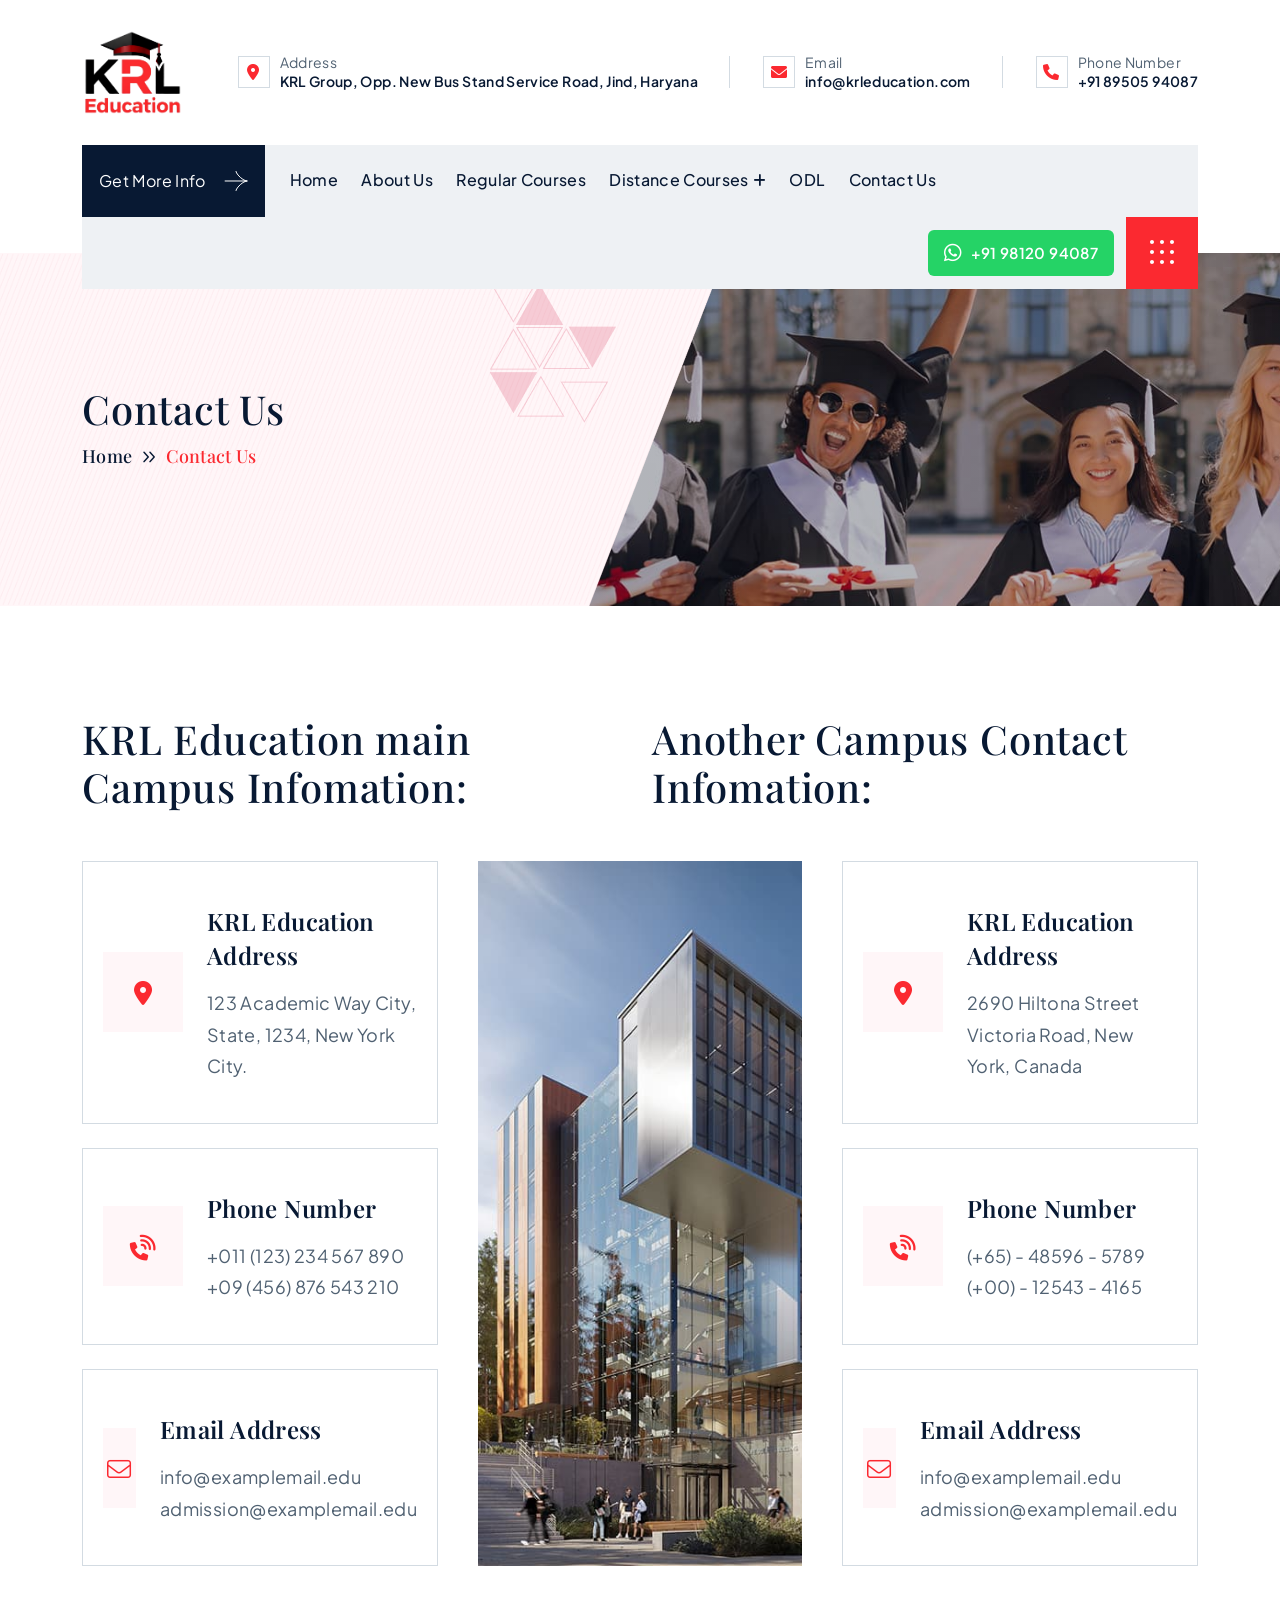
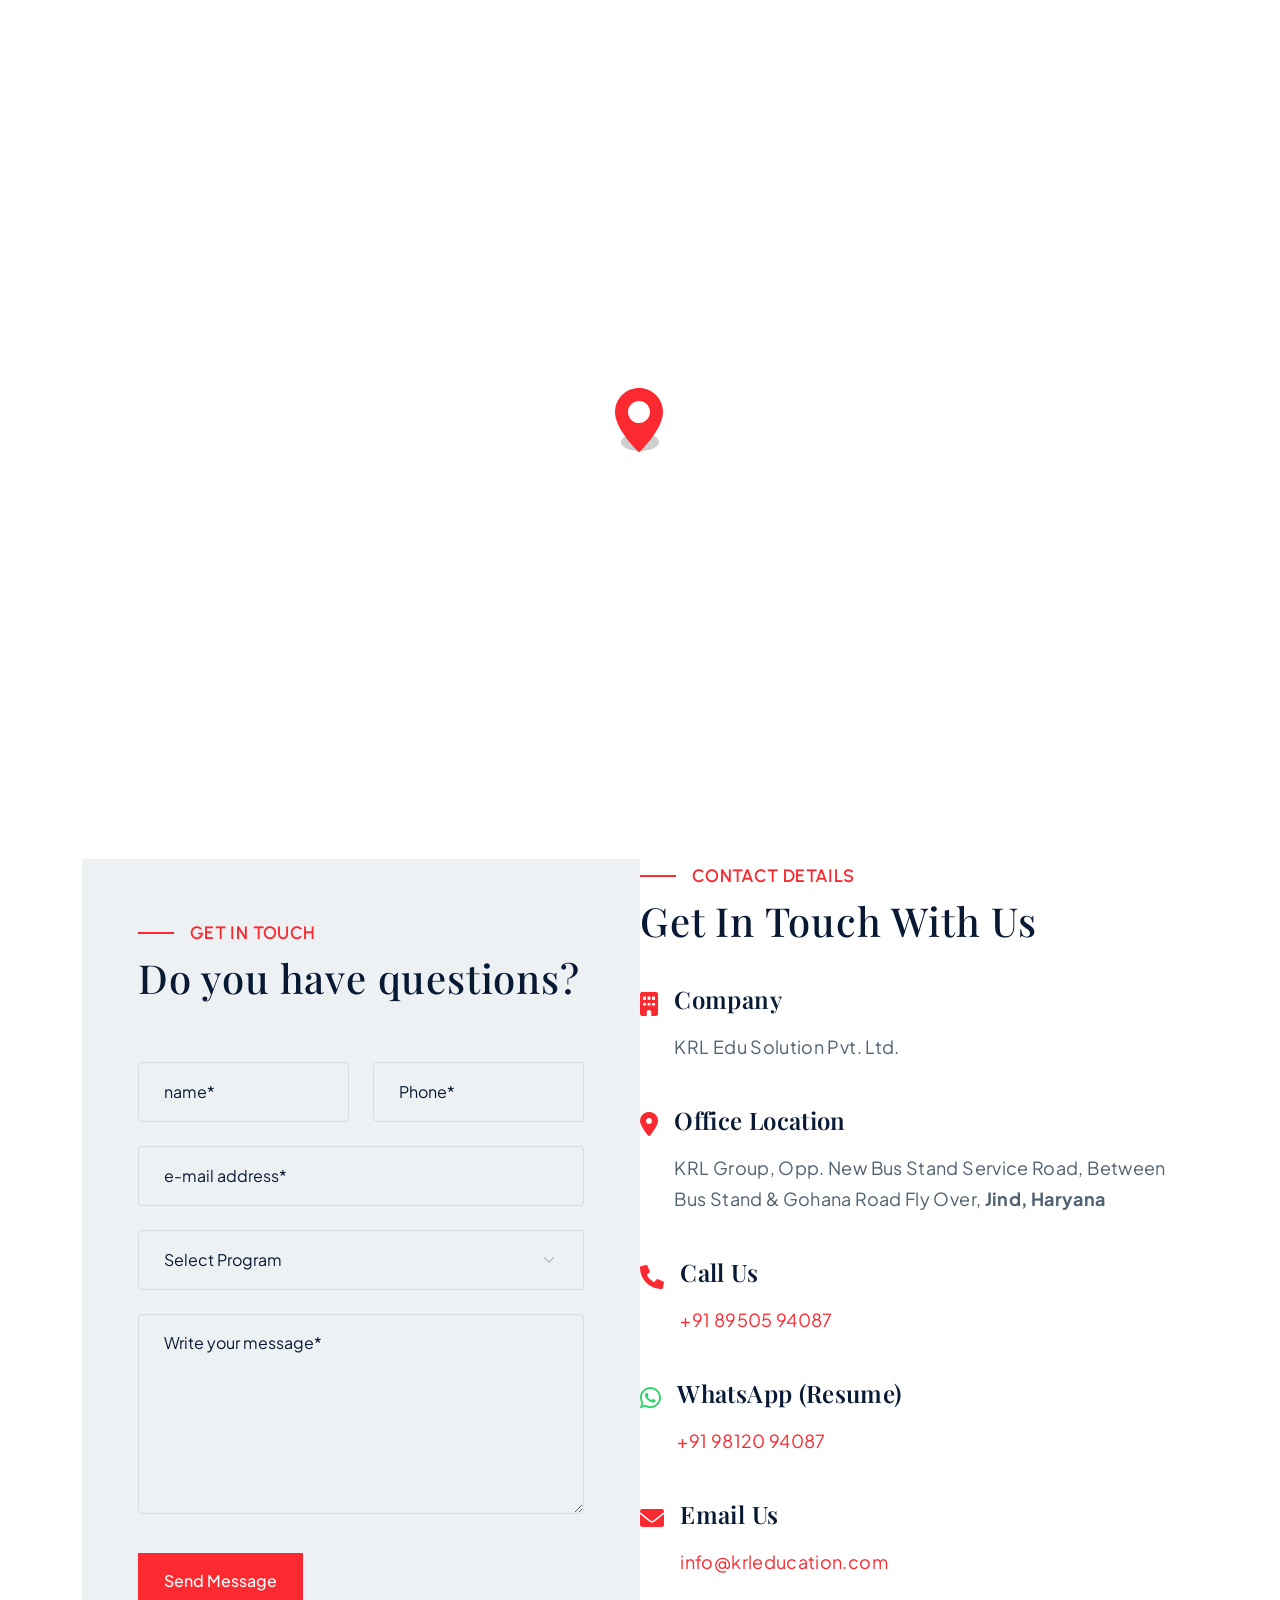
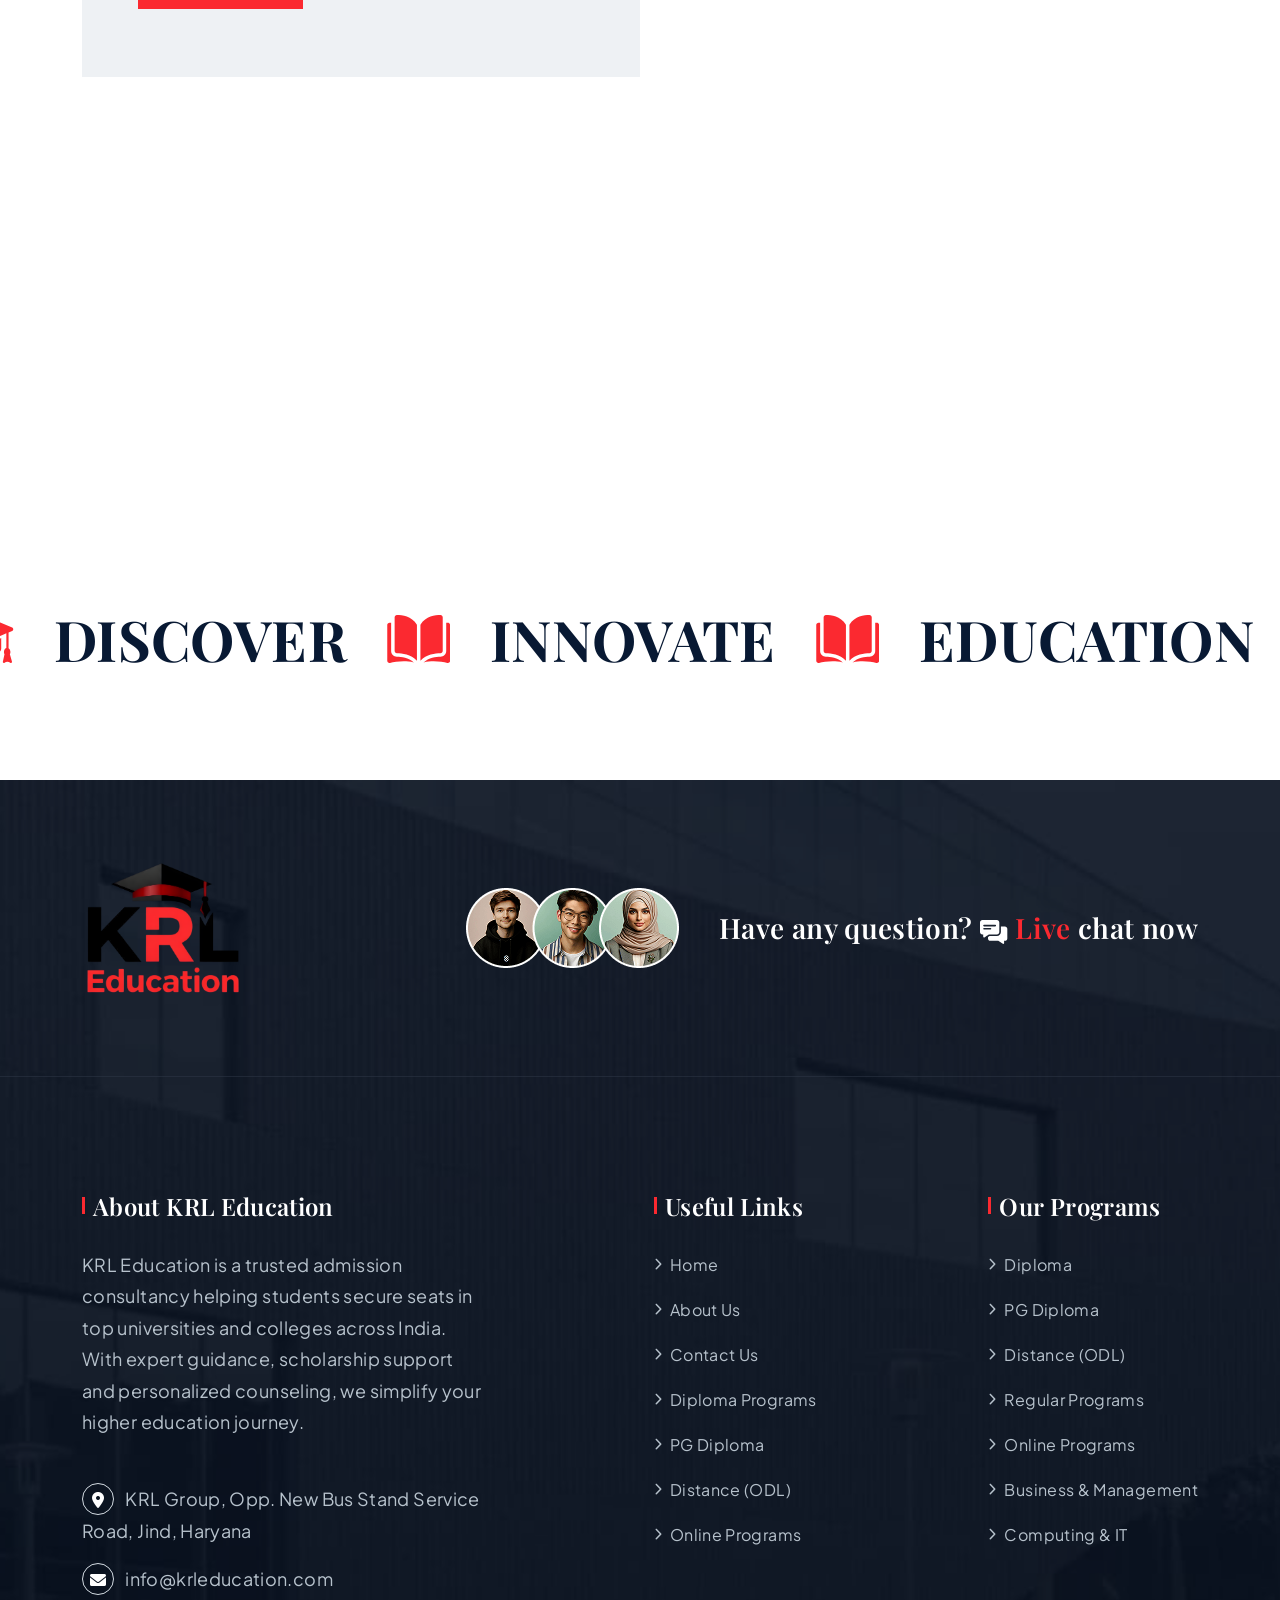
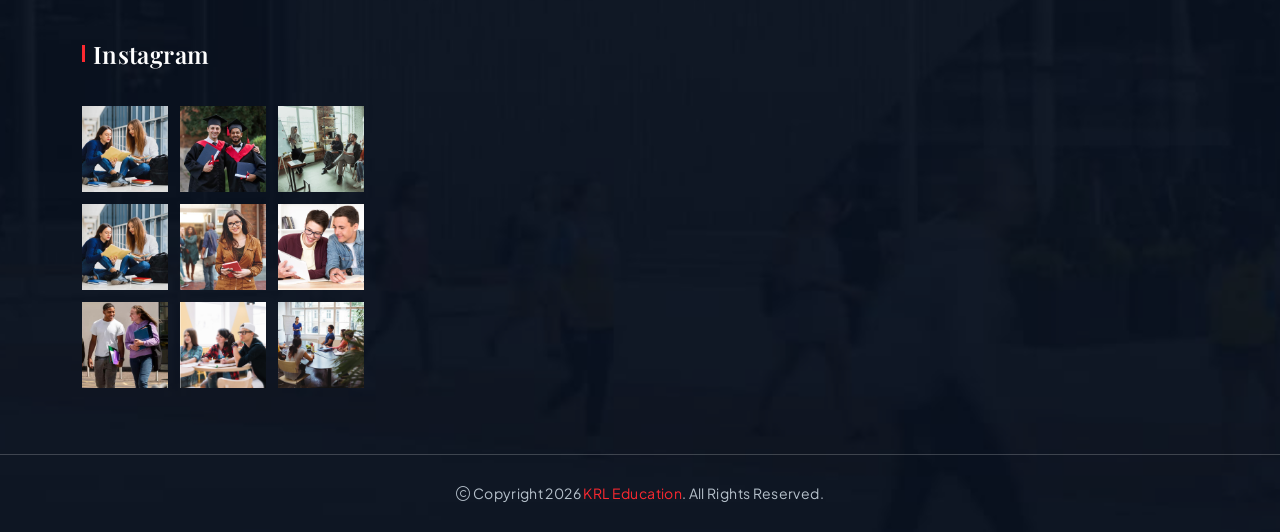
<file: contact.html>
<!doctype html>
<html class="no-js" lang="zxx" dir="ltr">

<head>
    <meta charset="utf-8">
    <meta http-equiv="x-ua-compatible" content="ie=edge">
    <title>KRL Education - University Education HTML Template - Contact Us</title>
    <meta name="author" content="KRL Education">
    <meta name="description" content="KRL Education - University Education HTML Template">
    <meta name="keywords" content="KRL Education - University Education HTML Template">
    <meta name="robots" content="INDEX,FOLLOW">
    <meta name="viewport" content="width=device-width,initial-scale=1,shrink-to-fit=no">
    <link rel="apple-touch-icon" sizes="57x57" href="assets/img/favicons/apple-icon-57x57.png">
    <link rel="apple-touch-icon" sizes="60x60" href="assets/img/favicons/apple-icon-60x60.png">
    <link rel="apple-touch-icon" sizes="72x72" href="assets/img/favicons/apple-icon-72x72.png">
    <link rel="apple-touch-icon" sizes="76x76" href="assets/img/favicons/apple-icon-76x76.png">
    <link rel="apple-touch-icon" sizes="114x114" href="assets/img/favicons/apple-icon-114x114.png">
    <link rel="apple-touch-icon" sizes="120x120" href="assets/img/favicons/apple-icon-120x120.png">
    <link rel="apple-touch-icon" sizes="144x144" href="assets/img/favicons/apple-icon-144x144.png">
    <link rel="apple-touch-icon" sizes="152x152" href="assets/img/favicons/apple-icon-152x152.png">
    <link rel="apple-touch-icon" sizes="180x180" href="assets/img/favicons/apple-icon-180x180.png">
    <link rel="icon" type="image/png" sizes="192x192" href="assets/img/favicons/android-icon-192x192.png">
    <link rel="icon" type="image/png" sizes="32x32" href="assets/img/favicons/favicon-32x32.png">
    <link rel="icon" type="image/png" sizes="96x96" href="assets/img/favicons/favicon-96x96.png">
    <link rel="icon" type="image/png" sizes="16x16" href="assets/img/favicons/favicon-16x16.png">
    <link rel="manifest" href="assets/img/favicons/manifest.json">
    <meta name="msapplication-TileColor" content="#ffffff">
    <meta name="msapplication-TileImage" content="assets/img/favicons/ms-icon-144x144.png">
    <meta name="theme-color" content="#ffffff">
    <link rel="preconnect" href="https://fonts.googleapis.com/">
    <link rel="preconnect" href="https://fonts.gstatic.com/" crossorigin>
    <link
        href="https://fonts.googleapis.com/css2?family=Playfair+Display:ital,wght@0,400..900;1,400..900&amp;family=Plus+Jakarta+Sans:ital,wght@0,200..800;1,200..800&amp;family=Urbanist:ital,wght@0,100..900;1,100..900&amp;display=swap"
        rel="stylesheet">
    <link rel="stylesheet" href="assets/css/bootstrap.min.css">
    <link rel="stylesheet" href="assets/css/fontawesome.min.css">
    <link rel="stylesheet" href="assets/css/magnific-popup.min.css">
    <link rel="stylesheet" href="assets/css/swiper-bundle.min.css">
    <link rel="stylesheet" href="assets/css/style.css">
</head>

<body>
    <div class="preloader"><button class="th-btn preloaderCls">Cancel Preloader</button>
        <div class="preloader-inner"><img src="assets/img/logo-icon.svg" alt="img"> <span class="loader">KRL Education
                <span class="loading-text">KRL Education</span></span></div>
    </div>
    <div class="sidemenu-wrapper">
        <div class="sidemenu-content"><button class="closeButton sideMenuCls"><i class="far fa-times"></i></button>
            <div class="widget footer-widget">
                <div class="th-widget-about">
                    <div class="about-logo"><a href="index.html"><img class="desktop-sidebar-logo"
                                src="assets/img/logo.png" style="max-width:160px;height:auto;" alt="KRL Education"></a>
                    </div>
                    <p class="about-text">Since 1999, when the newly minted KRL Education team embraced its mandate to
                        breathe
                        new life into the downtrodden neighbourhood, East Village's transformation has been nothing
                        short of remarkable. </p>
                    <div class="footer-info"><a href="#"><span class="footer-info-icon"><i
                                    class="fa-solid fa-location-dot"></i></span> KRL Group, Opp. New Bus Stand Service
                            Road, Jind, Haryana </a><a href="mailto:info@krleducation.com"><span
                                class="footer-info-icon"><i class="fa-solid fa-envelope"></i></span>
                            info@krleducation.com</a></div>
                </div>
            </div>

        </div>
    </div>
    <div class="th-menu-wrapper">
        <div class="th-menu-area text-center"><button class="th-menu-toggle"><i class="fal fa-times"></i></button>
            <div class="mobile-logo"><a href="index.html"><img src="assets/img/logo.png" alt="KRL Education"></a>
            </div>
            <div class="th-mobile-menu">
                <ul>
                    <li><a href="index.html">Home</a></li>
                    <li><a href="about.html">About Us</a></li>
                    <li class="menu-item-has-children"><a href="#">Programs</a>
                        <ul class="sub-menu">
                            <li class="menu-item-has-children"><a href="#">Distance</a>
                                <ul class="sub-menu">
                                    <li><a href="program-diploma.html">Diploma</a></li>
                                    <li><a href="ug.html-level">UG</a></li>
                                    <li><a href="ug.html-level">PG</a></li>
                                    <li><a href="program-pg-diploma.html">PG Diploma</a></li>
                                    <li><a href="program-online.html">Online</a></li>
                                </ul>
                            </li>
                            <li><a href="program-regular.html">Regular</a></li>
                            <li class="menu-item-has-children"><a href="#">ODL</a>
                                <ul class="sub-menu">
                                    <li><a href="ug.html-level">UG</a></li>
                                    <li><a href="ug.html-level">PG</a></li>
                                </ul>
                            </li>
                        </ul>
                    </li>


                    <li><a href="contact.html">Contact Us</a></li>
                </ul>
            </div>
        </div>
    </div>
    <header class="th-header header-layout1">
        <div class="header-info d-none d-sm-block">
            <div class="container th-container2">
                <div class="row justify-content-between align-items-center">
                    <div class="col-auto">
                        <div class="header-logo"><a href="index.html"><img src="assets/img/logo.png"
                                    alt="KRL Education"></a>
                        </div>
                    </div>
                    <div class="col-auto">
                        <div class="header-info-right">
                            <div class="header-info-item">
                                <div class="header-info-icon"><i class="fa-solid fa-location-dot"></i></div>
                                <div class="header-info-content"><span class="header-info-text">Address</span>
                                    <h3 class="header-info-title"><a href="#">KRL Group, Opp. New Bus Stand Service
                                            Road, Jind, Haryana</a></h3>
                                </div>
                            </div>
                            <div class="header-info-item">
                                <div class="header-info-icon"><i class="fa-solid fa-envelope"></i></div>
                                <div class="header-info-content"><span class="header-info-text">Email</span>
                                    <h3 class="header-info-title"><a
                                            href="mailto:info@krleducation.com">info@krleducation.com</a></h3>
                                </div>
                            </div>
                            <div class="header-info-item">
                                <div class="header-info-icon"><i class="fa-solid fa-phone"></i></div>
                                <div class="header-info-content"><span class="header-info-text">Phone Number</span>
                                    <h3 class="header-info-title"><a href="tel:+918950594087">+91 89505 94087</a>
                                    </h3>
                                </div>
                            </div>
                        </div>
                    </div>
                </div>
            </div>
        </div>
        <div class="sticky-wrapper">
            <div class="menu-area">
                <div class="container th-container2">
                    <div class="menu-wrapp">
                        <div class="row align-items-center justify-content-between">
                            <div class="col-auto">
                                <div class="header-left d-flex align-items-center">
                                    <div class="header-logo d-block d-sm-none"><a href="index.html"><img
                                                src="assets/img/logo.png" alt="KRL Education"></a></div>
                                    <div class="header-button d-none d-sm-block"><a href="contact.html"
                                            class="th-btn">Get More Info <img src="assets/img/icon/right-icon.svg"
                                                class="th-arrow" alt="icon"></a></div>
                                   <nav class="main-menu d-none d-xl-block">
                                        <ul>
                                            <li><a href="index.html">Home</a></li>
                                            <li><a href="about.html">About Us</a></li>
                                            <li><a href="program-regular.html">Regular Courses</a></li>
                                            <li class="menu-item-has-children"><a href="#">Distance Courses</a>
                                                <ul class="sub-menu">
                                                    <li><a href="program-diploma.html">Diploma</a></li>
                                                    <li class="menu-item-has-children">
                            <a href="ug.html">UG <span class="arrow-icon"></span></a>
                            <ul class="sub-menu">
                              <li><a href="ug.html">Bachelor Of Arts</a></li>
                              <li><a href="ug.html">Bachelor Of Arts – JMC</a></li>
                              <li><a href="ug.html">Bachelor Of Library And Information Sciences</a></li>
                              <li><a href="ug.html">Bachelor Of Business Administration</a></li>
                              <li><a href="ug.html">Bachelor Of Commerce</a></li>
                              <li><a href="ug.html">Bachelor Of Commerce (Honors)</a></li>
                            </ul>
                          </li>
                          <li class="menu-item-has-children">
                            <a href="ug.html">PG <span class="arrow-icon"></span></a>
                            <ul class="sub-menu">
                              <li><a href="ug.html">Master Of Business Administration</a></li>
                              <li><a href="ug.html">Master Of Arts</a></li>
                              <li><a href="ug.html">Master Of Library And Information Sciences</a></li>
                              <li><a href="ug.html">MA Home Science</a></li>
                              <li><a href="ug.html">MA Journalism And Mass Communication</a></li>
                              <li><a href="ug.html">Master Of Commerce</a></li>
                              <li><a href="ug.html">MA Public Administration</a></li>
                              <li><a href="ug.html">MA Buddhist Studies</a></li>
                              <li><a href="ug.html">MA Education</a></li>
                            </ul>
                          </li>
                                                    <li><a href="program-pg-diploma.html">PG Diploma</a></li>
                                                    <li><a href="program-online.html">Online</a></li>
                                                </ul>
                                            </li>
                                            <li><a href="program-distance.html">ODL</a></li>
                                            <li><a href="contact.html">Contact Us</a></li>
                                        </ul>
                                    </nav>
                                </div>
                            </div>
                            <style>
                                @media (max-width:576px) {
                                    .wp-number {
                                        display: none !important;
                                    }

                                    .wp-btn {
                                        padding: 18px 20px !important;
                                    }
                                }
                            </style>
                            <div class="col-auto ms-lg-auto">
                                <div class="header-button">
                                    <a href="https://wa.me/919812094087" target="_blank" class="whatsapp-nav-btn wp-btn"
                                        style="display:flex;align-items:center;gap:8px;color:#fff;text-decoration:none;background:#25D366;padding:7px 16px;border-radius:6px;font-weight:600;font-size:15px; margin-right: 12px;">
                                        <i class="fab fa-whatsapp" style="font-size:20px;"></i> <span
                                            class="wp-number">+91 98120 94087</span></a><a href="#"
                                        class="icon-btn sideMenuToggler d-none d-xl-block"><img
                                            src="assets/img/icon/grid2.svg" alt=""></a><button type="button"
                                        class="th-menu-toggle d-inline-block d-xl-none"><i
                                            class="far fa-bars"></i></button>
                                </div>
                            </div>
                        </div>
                    </div>
                </div>
            </div>
        </div>
    </header>
    <div class="breadcumb-wrapper position-relative" data-bg-src="assets/img/shape/breadcrumb-shep.png">
        <div class="breadcumb-banner"><img src="assets/img/breadcrumb/breadcumb-banner.png" alt="bg-banner"></div>
        <div class="breadcumb-shape"><img src="assets/img/shape/triangle-light.png" alt="shape" class="jump"></div>
        <div class="container th-container4">
            <div class="row">
                <div class="col-xxl-5">
                    <div class="breadcumb-content">
                        <h1 class="breadcumb-title">Contact Us</h1>
                        <ul class="breadcumb-menu">
                            <li><a href="home-university.html">Home</a></li>
                            <li>Contact Us</li>
                        </ul>
                    </div>
                </div>
            </div>
        </div>
    </div>
    <div class="space overflow-hidden">
        <div class="container th-container4">
            <div class="row justify-content-between">
                <div class="col-lg-6 col-xxl-4">
                    <div class="title-area">
                        <h2 class="sec-title">KRL Education main Campus Infomation:</h2>
                    </div>
                </div>
                <div class="col-lg-6 col-xxl-4">
                    <div class="title-area">
                        <h2 class="sec-title">Another Campus Contact Infomation:</h2>
                    </div>
                </div>
            </div>
            <div class="row gy-4 justify-content-center">
                <div class="col-lg-6 col-xl-4">
                    <div class="contact-feature">
                        <div class="box-icon"><i class="fa-solid fa-location-dot"></i></div>
                        <div class="media-body">
                            <h3 class="box-title">KRL Education Address</h3>
                            <p class="box-text">123 Academic Way City, State, 1234, New York City.</p>
                        </div>
                    </div>
                    <div class="contact-feature">
                        <div class="box-icon"><i class="fa-solid fa-phone-volume"></i></div>
                        <div class="media-body">
                            <h3 class="box-title">Phone Number</h3>
                            <p class="box-text"><a href="tel:+011123234567890">+011 (123) 234 567 890</a> <a
                                    href="tel:+09456876543210">+09 (456) 876 543 210</a></p>
                        </div>
                    </div>
                    <div class="contact-feature">
                        <div class="box-icon"><i class="fa-light fa-envelope"></i></div>
                        <div class="media-body">
                            <h3 class="box-title">Email Address</h3>
                            <p class="box-text"><a href="mailto:info@examplemail.edu">info@examplemail.edu</a> <a
                                    href="mailto:admission@examplemail.edu">admission@examplemail.edu</a></p>
                        </div>
                    </div>
                </div>
                <div class="col-lg-6 col-xl-4">
                    <div class="contact-image pe-xl-3 ps-xl-3 text-center"><img
                            src="assets/img/normal/contact-image.jpg" alt=""></div>
                </div>
                <div class="col-lg-6 col-xl-4">
                    <div class="contact-feature">
                        <div class="box-icon"><i class="fa-solid fa-location-dot"></i></div>
                        <div class="media-body">
                            <h3 class="box-title">KRL Education Address</h3>
                            <p class="box-text">2690 Hiltona Street Victoria Road, New York, Canada</p>
                        </div>
                    </div>
                    <div class="contact-feature">
                        <div class="box-icon"><i class="fa-solid fa-phone-volume"></i></div>
                        <div class="media-body">
                            <h3 class="box-title">Phone Number</h3>
                            <p class="box-text"><a href="tel:+65485965789">(+65) - 48596 - 5789</a> <a
                                    href="tel:+00125434165">(+00) - 12543 - 4165</a></p>
                        </div>
                    </div>
                    <div class="contact-feature">
                        <div class="box-icon"><i class="fa-light fa-envelope"></i></div>
                        <div class="media-body">
                            <h3 class="box-title">Email Address</h3>
                            <p class="box-text"><a href="mailto:info@examplemail.edu">info@examplemail.edu</a> <a
                                    href="mailto:admission@examplemail.edu">admission@examplemail.edu</a></p>
                        </div>
                    </div>
                </div>
            </div>
        </div>
    </div>
    <div class="">
        <div class="container-fluid">
            <div class="contact-map style3"><iframe
                    src="https://www.google.com/maps/embed?pb=!1m18!1m12!1m3!1d3644.7310056272386!2d89.2286059153658!3d24.00527418490799!2m3!1f0!2f0!3f0!3m2!1i1024!2i768!4f13.1!3m3!1m2!1s0x39fe9b97badc6151%3A0x30b048c9fb2129bc!2sAngfuztheme!5e0!3m2!1sen!2sbd!4v1651028958211!5m2!1sen!2sbd"
                    allowfullscreen="" loading="lazy"></iframe>
                <div class="contact-icon"><img src="assets/img/icon/location-dot.svg" alt=""></div>
            </div>
        </div>
    </div>
    <div class="space-top overflow-hidden contact-area-1 position-relative z-index-common" id="contact-sec">
        <div class="container th-container4">
            <div class="row gx-0 gy-40">
                <div class="col-lg-6">
                    <div class="contact-form-v1">
                        <form action="#" method="POST" class="contact-form2 ajax-contact">
                            <div class="title-area mb-60"><span class="sub-title">GET IN TOUCH</span>
                                <h2 class="sec-title">Do you have questions?</h2>
                            </div>
                            <div class="row">
                                <div class="form-group style-border col-md-6"><input type="text" class="form-control"
                                        name="firstname" id="firstname2" placeholder="name*"></div>
                                <div class="form-group style-border col-md-6"><input type="number" class="form-control"
                                        name="number" id="number2" placeholder="Phone*"></div>
                                <div class="form-group style-border col-12"><input type="email" class="form-control"
                                        name="email" id="email2" placeholder="e-mail address*"></div>
                                <div class="form-group style-border col-12"><select name="subject" id="subject"
                                        class="form-select">
                                        <option value="" disabled="disabled" selected="selected" hidden>Select Program
                                        </option>
                                        <option value="Diploma">Diploma</option>
                                        <option value="PG Diploma">PG Diploma</option>
                                        <option value="Distance Education">Distance Education</option>
                                        <option value="Regular Programs">Regular Programs</option>
                                        <option value="Online Programs">Online Programs</option>
                                    </select></div>
                                <div class="form-group style-border col-12"><textarea name="message" id="message"
                                        cols="30" rows="3" class="form-control"
                                        placeholder="Write your message*"></textarea></div>
                                <div class="form-btn col-12 mt-15"><button class="th-btn">Send Message</button></div>
                            </div>
                            <p class="form-messages mb-0 mt-3"></p>
                        </form>
                    </div>
                </div>
                <div class="col-lg-6">
                    <div class="contact-info-wrap ps-xxl-5 ms-xxl-4">
                        <div class="contact-info-title mb-40"><span class="sub-title">CONTACT DETAILS</span>
                            <h2 class="sec-title">Get In Touch With Us</h2>
                        </div>
                        <div class="contact-info-item d-flex align-items-start gap-3 mb-30">
                            <div class="contact-info-icon flex-shrink-0"><i class="fa-solid fa-building"
                                    style="font-size:24px;color:var(--theme-color)"></i></div>
                            <div class="contact-info-content">
                                <h5 class="box-title">Company</h5>
                                <p>KRL Edu Solution Pvt. Ltd.</p>
                            </div>
                        </div>
                        <div class="contact-info-item d-flex align-items-start gap-3 mb-30">
                            <div class="contact-info-icon flex-shrink-0"><i class="fa-solid fa-location-dot"
                                    style="font-size:24px;color:var(--theme-color)"></i></div>
                            <div class="contact-info-content">
                                <h5 class="box-title">Office Location</h5>
                                <p>KRL Group, Opp. New Bus Stand Service Road, Between Bus Stand &amp; Gohana Road Fly
                                    Over, <strong>Jind, Haryana</strong></p>
                            </div>
                        </div>
                        <div class="contact-info-item d-flex align-items-start gap-3 mb-30">
                            <div class="contact-info-icon flex-shrink-0"><i class="fa-solid fa-phone"
                                    style="font-size:24px;color:var(--theme-color)"></i></div>
                            <div class="contact-info-content">
                                <h5 class="box-title">Call Us</h5>
                                <p><a href="tel:+918950594087">+91 89505 94087</a></p>
                            </div>
                        </div>
                        <div class="contact-info-item d-flex align-items-start gap-3 mb-30">
                            <div class="contact-info-icon flex-shrink-0"><i class="fab fa-whatsapp"
                                    style="font-size:24px;color:#25D366"></i></div>
                            <div class="contact-info-content">
                                <h5 class="box-title">WhatsApp (Resume)</h5>
                                <p><a href="https://wa.me/919812094087" target="_blank">+91 98120 94087</a></p>
                            </div>
                        </div>
                        <div class="contact-info-item d-flex align-items-start gap-3 mb-30">
                            <div class="contact-info-icon flex-shrink-0"><i class="fa-solid fa-envelope"
                                    style="font-size:24px;color:var(--theme-color)"></i></div>
                            <div class="contact-info-content">
                                <h5 class="box-title">Email Us</h5>
                                <p><a href="mailto:info@krleducation.com">info@krleducation.com</a></p>
                            </div>
                        </div>
                        <div class="contact-map mt-40" style="border-radius:12px;overflow:hidden;"><iframe
                                src="https://maps.google.com/maps?q=Jind,Haryana&t=&z=13&ie=UTF8&iwloc=&output=embed"
                                width="100%" height="250" style="border:0;" allowfullscreen="" loading="lazy"></iframe>
                        </div>
                    </div>
                </div>
            </div>
        </div>
    </div>
    <div class="marquee-area space overflow-hidden">
        <div class="container-fluid p-0">
            <div class="swiper th-slider marquee-slider1"
                data-slider-options='{"breakpoints":{"0":{"slidesPerView":"auto"}},"autoplay":{"delay":0,"disableOnInteraction":false},"noSwiping":"true","speed":10000,"spaceBetween":40}'>
                <div class="swiper-wrapper">
                    <div class="swiper-slide">
                        <div class="marquee-card">
                            <div class="color-masking"><img src="assets/img/icon/open-book.svg" alt="icon"></div><a
                                target="_blank" href="#">CREATION</a>
                        </div>
                    </div>
                    <div class="swiper-slide">
                        <div class="marquee-card">
                            <div class="color-masking"><img src="assets/img/icon/scollarship.svg" alt="icon"></div><a
                                target="_blank" href="#">DISCOVER</a>
                        </div>
                    </div>
                    <div class="swiper-slide">
                        <div class="marquee-card">
                            <div class="color-masking"><img src="assets/img/icon/open-book.svg" alt="icon"></div><a
                                target="_blank" href="#">INNOVATE</a>
                        </div>
                    </div>
                    <div class="swiper-slide">
                        <div class="marquee-card">
                            <div class="color-masking"><img src="assets/img/icon/open-book.svg" alt="icon"></div><a
                                target="_blank" href="#">EDUCATION</a>
                        </div>
                    </div>
                    <div class="swiper-slide">
                        <div class="marquee-card">
                            <div class="color-masking"><img src="assets/img/icon/scollarship.svg" alt="icon"></div><a
                                target="_blank" href="#">CASE STUDIES</a>
                        </div>
                    </div>
                    <div class="swiper-slide">
                        <div class="marquee-card">
                            <div class="color-masking"><img src="assets/img/icon/open-book.svg" alt="icon"></div><a
                                target="_blank" href="#">CREATION</a>
                        </div>
                    </div>
                    <div class="swiper-slide">
                        <div class="marquee-card">
                            <div class="color-masking"><img src="assets/img/icon/open-book.svg" alt="icon"></div><a
                                target="_blank" href="#">DISCOVER</a>
                        </div>
                    </div>
                    <div class="swiper-slide">
                        <div class="marquee-card">
                            <div class="color-masking"><img src="assets/img/icon/scollarship.svg" alt="icon"></div><a
                                target="_blank" href="#">INNOVATE</a>
                        </div>
                    </div>
                </div>
            </div>
        </div>
    </div>
    <footer class="footer-wrapper footer-default footer-overlay" data-bg-src="assets/img/bg/footer-bg-1.jpg">
        <div class="footer-top">
            <div class="container">
                <div class="row gy-40 align-items-center justify-content-between">
                    <div class="col-xl-auto">
                        <div class="footer-logo z-index-common" data-cue="slideInLeft">
                            <a href="index.html"><img src="assets/img/logo.png" alt="KRL Education"></a>
                        </div>
                    </div>
                    <div class="col-xl-auto">
                        <div class="client-group-wrap z-index-common" data-cue="slideInRight">
                            <img src="assets/img/normal/client-group1.png" alt="img">
                            <h4 class="title">Have any question?
                                <a href="contact.html">
                                    <img src="assets/img/icon/chat2.svg" alt="">
                                    <span class="text-theme">Live</span>
                                </a> chat now
                            </h4>
                        </div>
                    </div>
                </div>
            </div>
        </div>
        <div class="container">
            <div class="widget-area">
                <div class="row justify-content-between">
                    <div class="col-md-6 col-xl-auto">
                        <div class="widget footer-widget">
                            <div class="th-widget-about">
                                <h3 class="widget_title">About KRL Education</h3>
                                <p class="about-text">KRL Education is a trusted admission consultancy helping students
                                    secure seats in top universities and colleges across India. With expert guidance,
                                    scholarship support and personalized counseling, we simplify your higher education
                                    journey.</p>
                                <div class="footer-info">
                                    <a href="#">
                                        <span class="footer-info-icon"><i class="fa-solid fa-location-dot"></i></span>
                                        KRL Group, Opp. New Bus Stand Service Road, Jind, Haryana
                                    </a>
                                    <a href="mailto:info@krleducation.com">
                                        <span class="footer-info-icon"><i class="fa-solid fa-envelope"></i></span>
                                        info@krleducation.com
                                    </a>
                                </div>
                            </div>
                        </div>
                    </div>
                    <div class="col-sm-6 col-xl-auto">
                        <div class="widget widget_nav_menu footer-widget">
                            <h3 class="widget_title">Useful Links</h3>
                            <div class="menu-all-pages-container">
                                <ul class="menu">
                                    <li><a href="index.html">Home</a></li>
                                    <li><a href="about.html">About Us</a></li>
                                    <li><a href="contact.html">Contact Us</a></li>
                                    <li><a href="program-diploma.html">Diploma Programs</a></li>
                                    <li><a href="program-pg-diploma.html">PG Diploma</a></li>
                                    <li><a href="program-distance.html">Distance (ODL)</a></li>
                                    <li><a href="program-online.html">Online Programs</a></li>
                                </ul>
                            </div>
                        </div>
                    </div>
                    <div class="col-sm-6 col-xl-auto">
                        <div class="widget widget_nav_menu footer-widget">
                            <h3 class="widget_title">Our Programs</h3>
                            <div class="menu-all-pages-container">
                                <ul class="menu">
                                    <li><a href="program-diploma.html">Diploma</a></li>
                                    <li><a href="program-pg-diploma.html">PG Diploma</a></li>
                                    <li><a href="program-distance.html">Distance (ODL)</a></li>
                                    <li><a href="program-regular.html">Regular Programs</a></li>
                                    <li><a href="program-online.html">Online Programs</a></li>
                                    <li><a href="program-diploma.html#business-amp-management">Business & Management</a>
                                    </li>
                                    <li><a href="program-diploma.html#computing-amp-information-technology">Computing &
                                            IT</a></li>
                                </ul>
                            </div>
                        </div>
                    </div>
                    <div class="col-md-6 col-xl-auto">
                        <div class="widget th-widget-instagram footer-widget">
                            <h3 class="widget_title">Instagram</h3>
                            <div class="instagram-feeds">
                                <div class="insta-thumb"><img src="assets/img/widget/insta-feed-1-1.jpg" alt="Image">
                                    <a href="assets/img/widget/insta-feed-1-1.jpg" class="insta-btn popup-image">
                                        <i class="fab fa-instagram"></i>
                                    </a>
                                </div>
                                <div class="insta-thumb"><img src="assets/img/widget/insta-feed-1-2.jpg" alt="Image">
                                    <a href="assets/img/widget/insta-feed-1-2.jpg" class="insta-btn popup-image">
                                        <i class="fab fa-instagram"></i>
                                    </a>
                                </div>
                                <div class="insta-thumb"><img src="assets/img/widget/insta-feed-1-3.jpg" alt="Image">
                                    <a href="assets/img/widget/insta-feed-1-3.jpg" class="insta-btn popup-image">
                                        <i class="fab fa-instagram"></i>
                                    </a>
                                </div>
                                <div class="insta-thumb"><img src="assets/img/widget/insta-feed-1-4.jpg" alt="Image">
                                    <a href="assets/img/widget/insta-feed-1-4.jpg" class="insta-btn popup-image">
                                        <i class="fab fa-instagram"></i>
                                    </a>
                                </div>
                                <div class="insta-thumb"><img src="assets/img/widget/insta-feed-1-5.jpg" alt="Image">
                                    <a href="assets/img/widget/insta-feed-1-5.jpg" class="insta-btn popup-image">
                                        <i class="fab fa-instagram"></i>
                                    </a>
                                </div>
                                <div class="insta-thumb"><img src="assets/img/widget/insta-feed-1-6.jpg" alt="Image">
                                    <a href="assets/img/widget/insta-feed-1-6.jpg" class="insta-btn popup-image">
                                        <i class="fab fa-instagram"></i>
                                    </a>
                                </div>
                                <div class="insta-thumb"><img src="assets/img/widget/insta-feed-1-7.jpg" alt="Image">
                                    <a href="assets/img/widget/insta-feed-1-7.jpg" class="insta-btn popup-image">
                                        <i class="fab fa-instagram"></i>
                                    </a>
                                </div>
                                <div class="insta-thumb"><img src="assets/img/widget/insta-feed-1-8.jpg" alt="Image">
                                    <a href="assets/img/widget/insta-feed-1-8.jpg" class="insta-btn popup-image">
                                        <i class="fab fa-instagram"></i>
                                    </a>
                                </div>
                                <div class="insta-thumb"><img src="assets/img/widget/insta-feed-1-9.jpg" alt="Image">
                                    <a href="assets/img/widget/insta-feed-1-9.jpg" class="insta-btn popup-image">
                                        <i class="fab fa-instagram"></i>
                                    </a>
                                </div>
                            </div>
                        </div>
                    </div>
                </div>
            </div>
        </div>
        <div class="copyright-wrap z-index-common">
            <div class="container">
                <div class="row justify-content-center gy-3 align-items-center">
                    <div class="col-12 d-flex justify-content-center">
                        <p class="copyright-text">
                            <i class="fal fa-copyright"></i> Copyright 2026
                            <a href="index.html">KRL Education</a>. All Rights Reserved.
                        </p>
                    </div>
                </div>
            </div>
        </div>
    </footer>
    <div class="scroll-top"><svg class="progress-circle svg-content" width="100%" height="100%" viewBox="-1 -1 102 102">
            <path d="M50,1 a49,49 0 0,1 0,98 a49,49 0 0,1 0,-98"
                style="transition: stroke-dashoffset 10ms linear 0s; stroke-dasharray: 307.919, 307.919; stroke-dashoffset: 307.919;">
            </path>
        </svg></div>
    <div id="login-form" class="popup-login-register mfp-hide">
        <ul class="nav" id="pills-tab" role="tablist">
            <li class="nav-item" role="presentation"><button class="nav-menu" id="pills-home-tab" data-bs-toggle="pill"
                    data-bs-target="#pills-home" type="button" role="tab" aria-controls="pills-home"
                    aria-selected="false">Login</button></li>
            <li class="nav-item" role="presentation"><button class="nav-menu active" id="pills-profile-tab"
                    data-bs-toggle="pill" data-bs-target="#pills-profile" type="button" role="tab"
                    aria-controls="pills-profile" aria-selected="true">Register</button></li>
        </ul>
        <div class="tab-content" id="pills-tabContent">
            <div class="tab-pane fade" id="pills-home" role="tabpanel" aria-labelledby="pills-home-tab">
                <h3 class="box-title mb-30">Sign in to your account</h3>
                <div class="th-login-form">
                    <form action="#" method="POST" class="login-form ajax-contact">
                        <div class="row">
                            <div class="form-group col-12"><label>Username or email</label> <input type="text"
                                    class="form-control" name="email" id="email" required="required"></div>
                            <div class="form-group col-12"><label>Password</label> <input type="password"
                                    class="form-control" name="pasword" id="pasword" required="required"></div>
                            <div class="form-btn mb-20 col-12"><button class="th-btn btn-fw th-radius2">Send
                                    Message</button></div>
                        </div>
                        <div id="forgot_url"><a href="my-account.html">Forgot password?</a></div>
                        <p class="form-messages mb-0 mt-3"></p>
                    </form>
                </div>
            </div>
            <div class="tab-pane fade active show" id="pills-profile" role="tabpanel"
                aria-labelledby="pills-profile-tab">
                <h3 class="th-form-title mb-30">Sign in to your account</h3>
                <form action="#" method="POST" class="login-form ajax-contact">
                    <div class="row">
                        <div class="form-group col-12"><label>Username*</label> <input type="text" class="form-control"
                                name="usename" id="usename" required="required"></div>
                        <div class="form-group col-12"><label>First name*</label> <input type="text"
                                class="form-control" name="firstname" id="firstname" required="required"></div>
                        <div class="form-group col-12"><label>Last name*</label> <input type="text" class="form-control"
                                name="lastname" id="lastname" required="required"></div>
                        <div class="form-group col-12"><label for="new_email">Your email*</label> <input type="text"
                                class="form-control" name="new_email" id="new_email" required="required"></div>
                        <div class="form-group col-12"><label for="new_email_confirm">Confirm email*</label> <input
                                type="text" class="form-control" name="new_email_confirm" id="new_email_confirm"
                                required="required"></div>
                        <div class="statement"><span class="register-notes">A password will be emailed to you.</span>
                        </div>
                        <div class="form-btn mt-20 col-12"><button class="th-btn btn-fw th-radius2">Sign up</button>
                        </div>
                    </div>
                    <p class="form-messages mb-0 mt-3"></p>
                </form>
            </div>
        </div>
    </div>
    <script src="assets/js/vendor/jquery-3.7.1.min.js"></script>
    <script src="assets/js/swiper-bundle.min.js"></script>
    <script src="assets/js/bootstrap.min.js"></script>
    <script src="assets/js/jquery.magnific-popup.min.js"></script>
    <script src="assets/js/jquery.counterup.min.js"></script>
    <script src="assets/js/jquery-ui.min.js"></script>
    <script src="assets/js/imagesloaded.pkgd.min.js"></script>
    <script src="assets/js/isotope.pkgd.min.js"></script>
    <script src="assets/js/wow.min.js"></script>
    <script src="assets/js/gsap.min.js"></script>
    <script src="assets/js/ScrollTrigger.min.js"></script>
    <script src="assets/js/SplitText.min.js"></script>
    <script src="assets/js/lenis.min.js"></script>
    <script src="assets/js/main.js"></script>
</body>

</html>
</file>
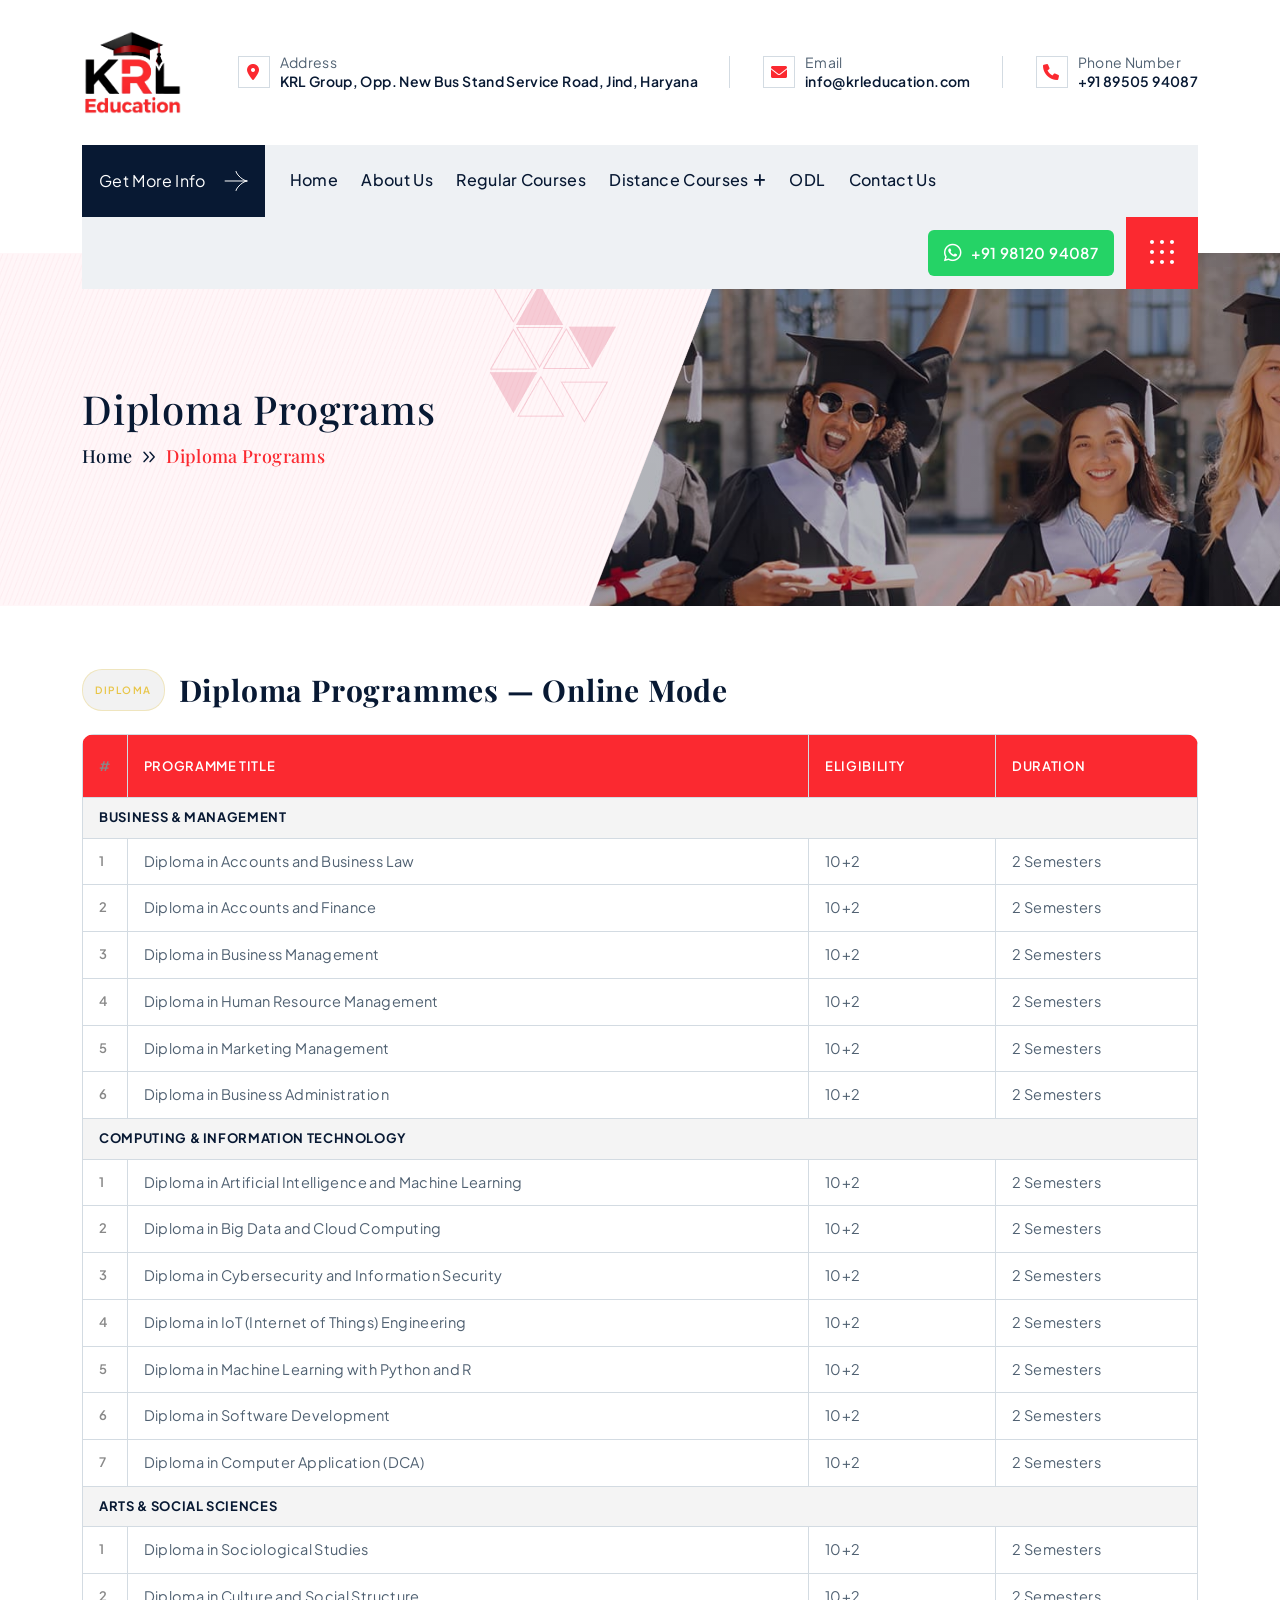
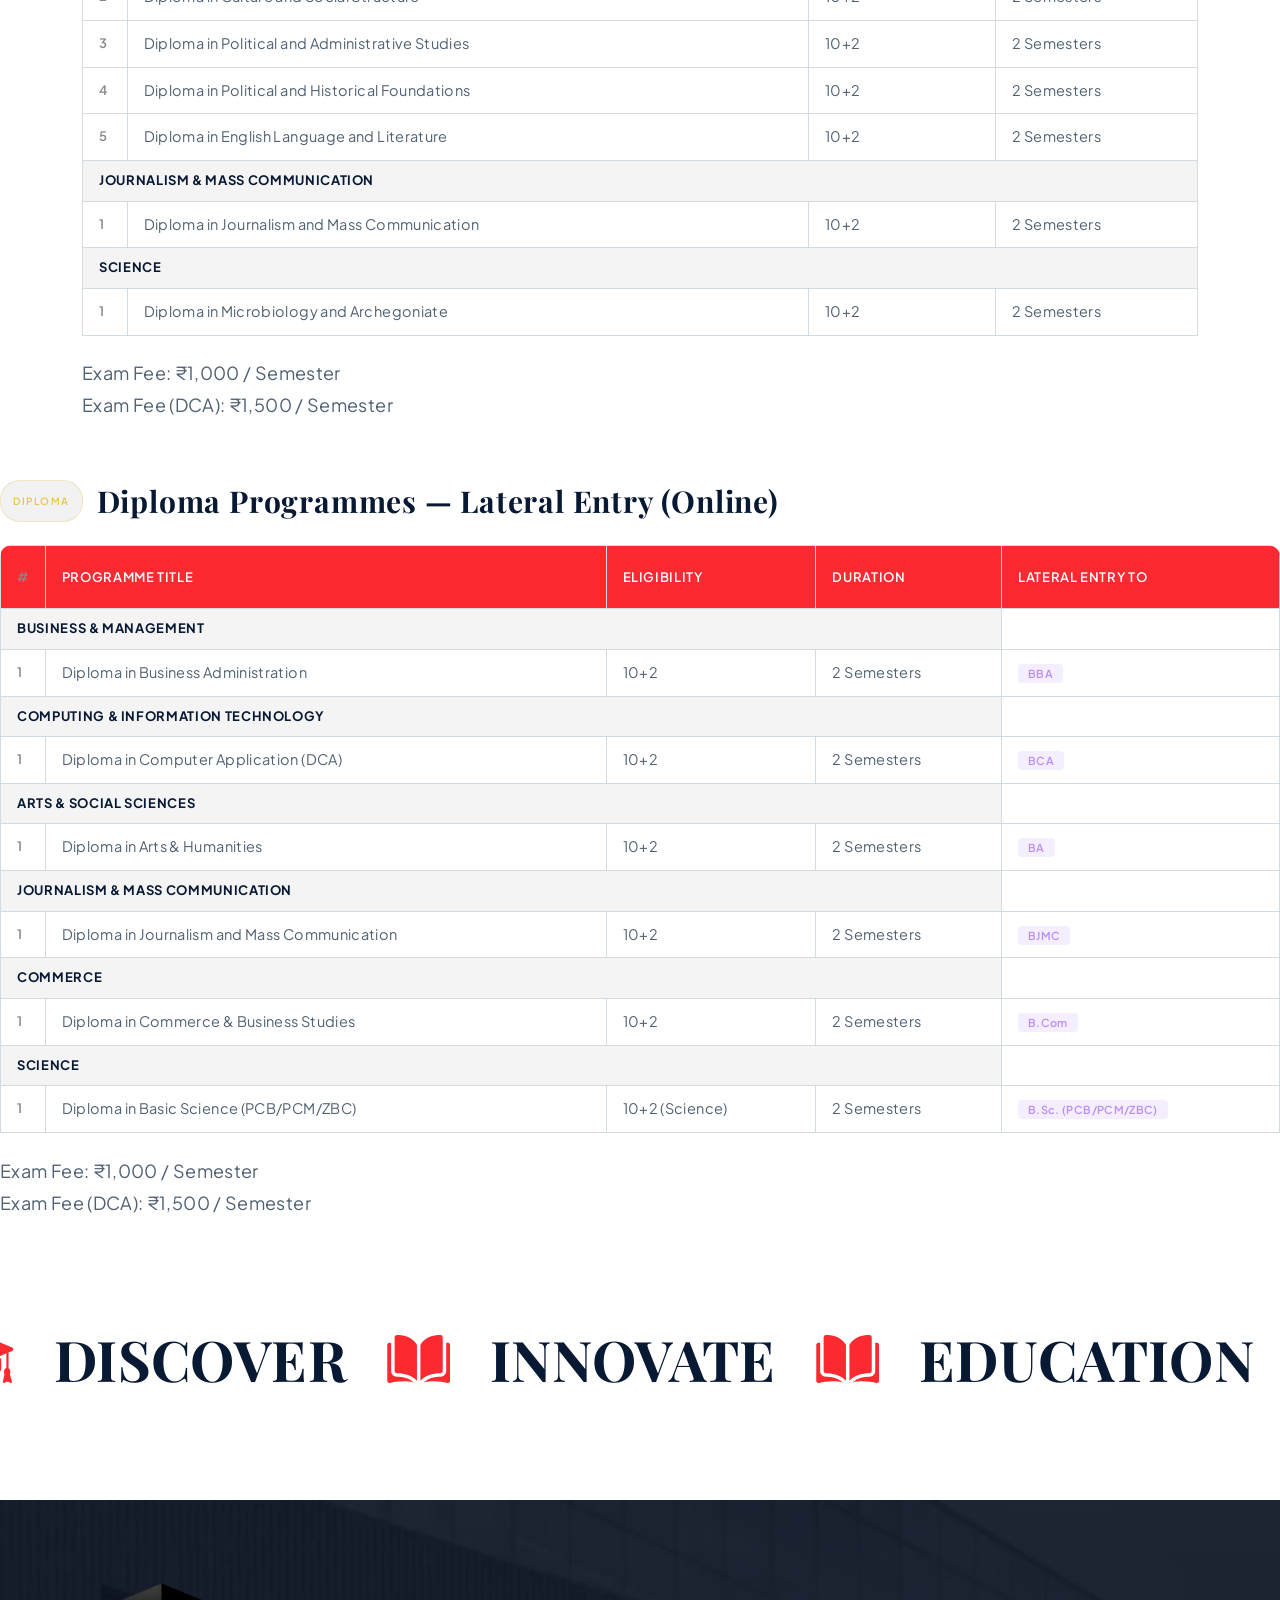
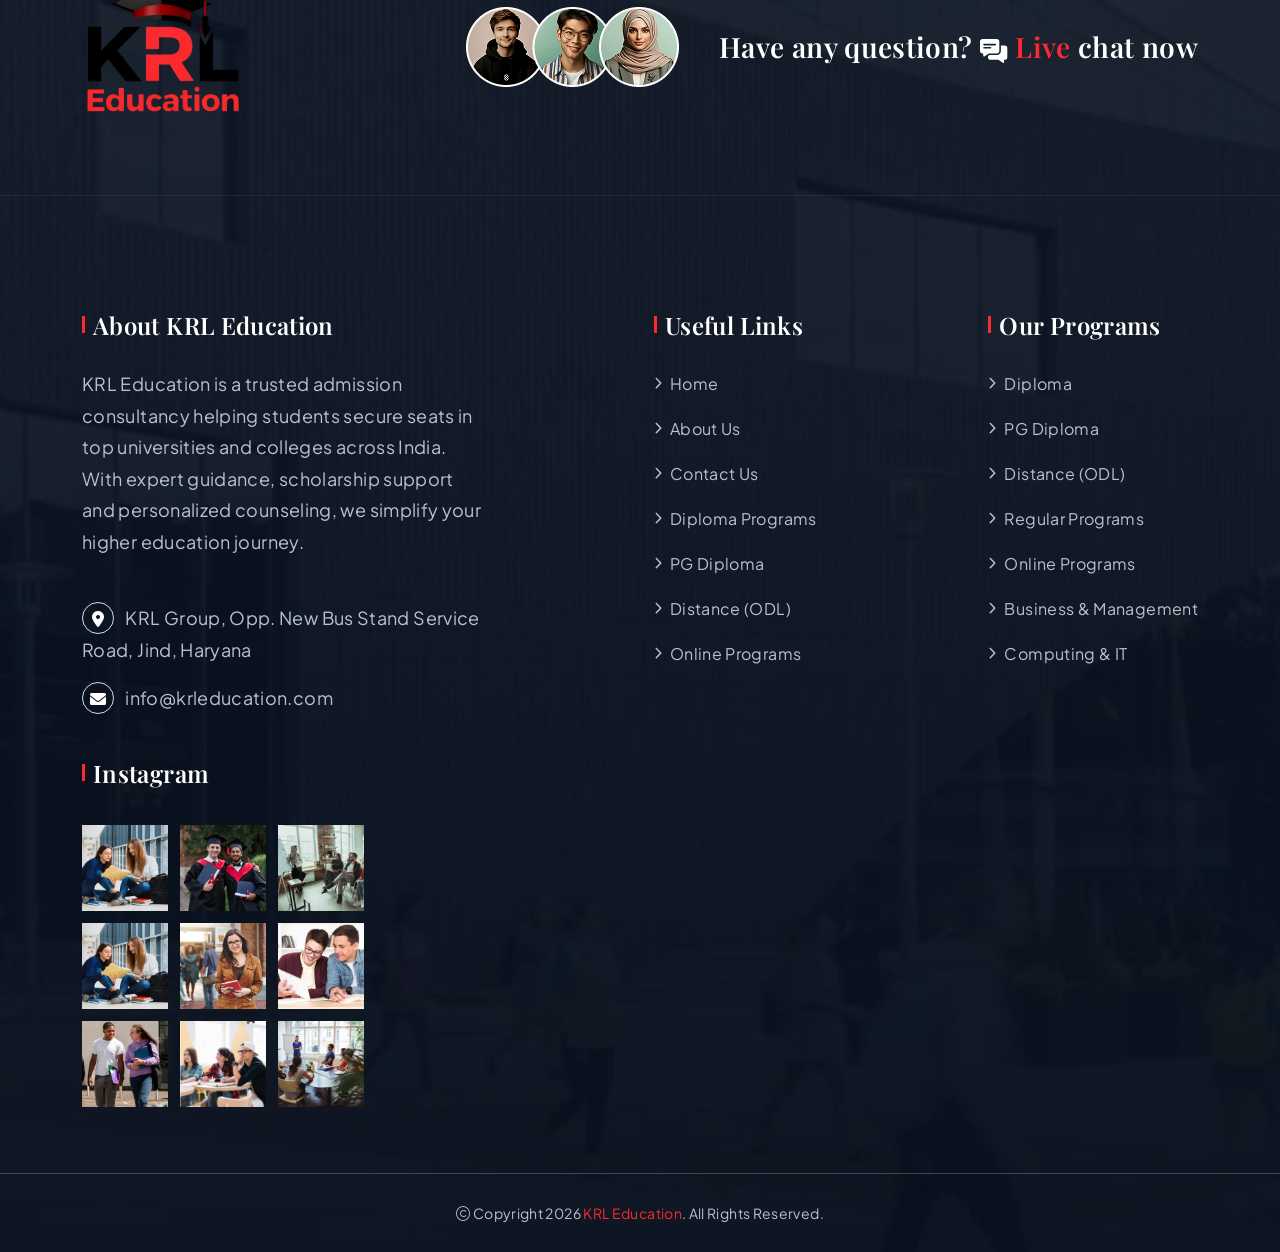
<file: program-diploma.html>
<!doctype html>
<html class="no-js" lang="zxx" dir="ltr">

<head>
  <meta charset="utf-8">
  <meta http-equiv="x-ua-compatible" content="ie=edge">
  <title>KRL Education - Diploma Programs</title>
  <meta name="author" content="KRL Education">
  <meta name="description" content="KRL Education - University Education HTML Template">
  <meta name="keywords" content="KRL Education - University Education HTML Template">
  <meta name="robots" content="INDEX,FOLLOW">
  <meta name="viewport" content="width=device-width,initial-scale=1,shrink-to-fit=no">
  <link rel="apple-touch-icon" sizes="57x57" href="assets/img/favicons/apple-icon-57x57.png">
  <link rel="apple-touch-icon" sizes="60x60" href="assets/img/favicons/apple-icon-60x60.png">
  <link rel="apple-touch-icon" sizes="72x72" href="assets/img/favicons/apple-icon-72x72.png">
  <link rel="apple-touch-icon" sizes="76x76" href="assets/img/favicons/apple-icon-76x76.png">
  <link rel="apple-touch-icon" sizes="114x114" href="assets/img/favicons/apple-icon-114x114.png">
  <link rel="apple-touch-icon" sizes="120x120" href="assets/img/favicons/apple-icon-120x120.png">
  <link rel="apple-touch-icon" sizes="144x144" href="assets/img/favicons/apple-icon-144x144.png">
  <link rel="apple-touch-icon" sizes="152x152" href="assets/img/favicons/apple-icon-152x152.png">
  <link rel="apple-touch-icon" sizes="180x180" href="assets/img/favicons/apple-icon-180x180.png">
  <link rel="icon" type="image/png" sizes="192x192" href="assets/img/favicons/android-icon-192x192.png">
  <link rel="icon" type="image/png" sizes="32x32" href="assets/img/favicons/favicon-32x32.png">
  <link rel="icon" type="image/png" sizes="96x96" href="assets/img/favicons/favicon-96x96.png">
  <link rel="icon" type="image/png" sizes="16x16" href="assets/img/favicons/favicon-16x16.png">
  <link rel="manifest" href="assets/img/favicons/manifest.json">
  <meta name="msapplication-TileColor" content="#ffffff">
  <meta name="msapplication-TileImage" content="assets/img/favicons/ms-icon-144x144.png">
  <meta name="theme-color" content="#ffffff">
  <link rel="preconnect" href="https://fonts.googleapis.com/">
  <link rel="preconnect" href="https://fonts.gstatic.com/" crossorigin>
  <link
    href="https://fonts.googleapis.com/css2?family=Playfair+Display:ital,wght@0,400..900;1,400..900&amp;family=Plus+Jakarta+Sans:ital,wght@0,200..800;1,200..800&amp;family=Urbanist:ital,wght@0,100..900;1,100..900&amp;display=swap"
    rel="stylesheet">
  <link rel="stylesheet" href="assets/css/bootstrap.min.css">
  <link rel="stylesheet" href="assets/css/fontawesome.min.css">
  <link rel="stylesheet" href="assets/css/magnific-popup.min.css">
  <link rel="stylesheet" href="assets/css/swiper-bundle.min.css">
  <link rel="stylesheet" href="assets/css/style.css">
</head>

<body>
  <div class="preloader"><button class="th-btn preloaderCls">Cancel Preloader</button>
    <div class="preloader-inner"><img src="assets/img/logo-icon.svg" alt="img"> <span class="loader">KRL Education <span
          class="loading-text">KRL Education</span></span></div>
  </div>
  <div class="sidemenu-wrapper">
    <div class="sidemenu-content"><button class="closeButton sideMenuCls"><i class="far fa-times"></i></button>
      <div class="widget footer-widget">
        <div class="th-widget-about">
          <div class="about-logo"><a href="index.html"><img class="desktop-sidebar-logo" src="assets/img/logo.png"
                style="max-width:160px;height:auto;" alt="KRL Education"></a></div>
          <p class="about-text">Since 1999, when the newly minted KRL Education team embraced its mandate to
            breathe
            new life into the downtrodden neighbourhood, East Village's transformation has been nothing
            short of remarkable. </p>
          <div class="footer-info"><a href="#"><span class="footer-info-icon"><i
                  class="fa-solid fa-location-dot"></i></span> KRL Group, Opp. New Bus Stand Service
              Road, Jind, Haryana </a><a href="mailto:info@krleducation.com"><span class="footer-info-icon"><i
                  class="fa-solid fa-envelope"></i></span>
              info@krleducation.com</a></div>
        </div>
      </div>

    </div>
  </div>
  <div class="th-menu-wrapper">
    <div class="th-menu-area text-center"><button class="th-menu-toggle"><i class="fal fa-times"></i></button>
      <div class="mobile-logo"><a href="index.html"><img src="assets/img/logo.png" alt="KRL Education"></a>
      </div>
      <div class="th-mobile-menu">
        <ul>
          <li><a href="index.html">Home</a></li>
          <li><a href="about.html">About Us</a></li>
          <li class="menu-item-has-children"><a href="#">Programs</a>
                        <ul class="sub-menu">
                            <li class="menu-item-has-children"><a href="#">Distance</a>
                                <ul class="sub-menu">
                                    <li><a href="program-diploma.html">Diploma</a></li>
                                    <li><a href="ug.html-level">UG</a></li>
                                    <li><a href="ug.html-level">PG</a></li>
                                    <li><a href="program-pg-diploma.html">PG Diploma</a></li>
                                    <li><a href="program-online.html">Online</a></li>
                                </ul>
                            </li>
                            <li><a href="program-regular.html">Regular</a></li>
                            <li class="menu-item-has-children"><a href="#">ODL</a>
                                <ul class="sub-menu">
                                    <li><a href="ug.html-level">UG</a></li>
                                    <li><a href="ug.html-level">PG</a></li>
                                </ul>
                            </li>
                        </ul>
                    </li>


          <li><a href="contact.html">Contact Us</a></li>
        </ul>
      </div>
    </div>
  </div>
  <header class="th-header header-layout1">
    <div class="header-info d-none d-sm-block">
      <div class="container th-container2">
        <div class="row justify-content-between align-items-center">
          <div class="col-auto">
            <div class="header-logo"><a href="index.html"><img src="assets/img/logo.png" alt="KRL Education"></a>
            </div>
          </div>
          <div class="col-auto">
            <div class="header-info-right">
              <div class="header-info-item">
                <div class="header-info-icon"><i class="fa-solid fa-location-dot"></i></div>
                <div class="header-info-content"><span class="header-info-text">Address</span>
                  <h3 class="header-info-title"><a href="#">KRL Group, Opp. New Bus Stand Service
                      Road, Jind, Haryana</a></h3>
                </div>
              </div>
              <div class="header-info-item">
                <div class="header-info-icon"><i class="fa-solid fa-envelope"></i></div>
                <div class="header-info-content"><span class="header-info-text">Email</span>
                  <h3 class="header-info-title"><a href="mailto:info@krleducation.com">info@krleducation.com</a></h3>
                </div>
              </div>
              <div class="header-info-item">
                <div class="header-info-icon"><i class="fa-solid fa-phone"></i></div>
                <div class="header-info-content"><span class="header-info-text">Phone Number</span>
                  <h3 class="header-info-title"><a href="tel:+918950594087">+91 89505 94087</a>
                  </h3>
                </div>
              </div>
            </div>
          </div>
        </div>
      </div>
    </div>
    <div class="sticky-wrapper">
      <div class="menu-area">
        <div class="container th-container2">
          <div class="menu-wrapp">
            <div class="row align-items-center justify-content-between">
              <div class="col-auto">
                <div class="header-left d-flex align-items-center">
                  <div class="header-logo d-block d-sm-none"><a href="index.html"><img src="assets/img/logo.png"
                        alt="KRL Education"></a></div>
                  <div class="header-button d-none d-sm-block"><a href="contact.html" class="th-btn">Get More Info <img
                        src="assets/img/icon/right-icon.svg" class="th-arrow" alt="icon"></a></div>
                 <nav class="main-menu d-none d-xl-block">
                                        <ul>
                                            <li><a href="index.html">Home</a></li>
                                            <li><a href="about.html">About Us</a></li>
                                            <li><a href="program-regular.html">Regular Courses</a></li>
                                            <li class="menu-item-has-children"><a href="#">Distance Courses</a>
                                                <ul class="sub-menu">
                                                    <li><a href="program-diploma.html">Diploma</a></li>
                                                    <li class="menu-item-has-children">
                            <a href="ug.html">UG <span class="arrow-icon"></span></a>
                            <ul class="sub-menu">
                              <li><a href="ug.html">Bachelor Of Arts</a></li>
                              <li><a href="ug.html">Bachelor Of Arts – JMC</a></li>
                              <li><a href="ug.html">Bachelor Of Library And Information Sciences</a></li>
                              <li><a href="ug.html">Bachelor Of Business Administration</a></li>
                              <li><a href="ug.html">Bachelor Of Commerce</a></li>
                              <li><a href="ug.html">Bachelor Of Commerce (Honors)</a></li>
                            </ul>
                          </li>
                          <li class="menu-item-has-children">
                            <a href="ug.html">PG <span class="arrow-icon"></span></a>
                            <ul class="sub-menu">
                              <li><a href="ug.html">Master Of Business Administration</a></li>
                              <li><a href="ug.html">Master Of Arts</a></li>
                              <li><a href="ug.html">Master Of Library And Information Sciences</a></li>
                              <li><a href="ug.html">MA Home Science</a></li>
                              <li><a href="ug.html">MA Journalism And Mass Communication</a></li>
                              <li><a href="ug.html">Master Of Commerce</a></li>
                              <li><a href="ug.html">MA Public Administration</a></li>
                              <li><a href="ug.html">MA Buddhist Studies</a></li>
                              <li><a href="ug.html">MA Education</a></li>
                            </ul>
                          </li>
                                                    <li><a href="program-pg-diploma.html">PG Diploma</a></li>
                                                    <li><a href="program-online.html">Online</a></li>
                                                </ul>
                                            </li>
                                            <li><a href="program-distance.html">ODL</a></li>
                                            <li><a href="contact.html">Contact Us</a></li>
                                        </ul>
                                    </nav>
                </div>
              </div>
              <style>
                @media (max-width:576px) {
                  .wp-number {
                    display: none !important;
                  }

                  .wp-btn {
                    padding: 18px 20px !important;
                  }
                }
              </style>
              <div class="col-auto ms-lg-auto">
                <div class="header-button">
                  <a href="https://wa.me/919812094087" target="_blank" class="whatsapp-nav-btn wp-btn"
                    style="display:flex;align-items:center;gap:8px;color:#fff;text-decoration:none;background:#25D366;padding:7px 16px;border-radius:6px;font-weight:600;font-size:15px; margin-right: 12px;">
                    <i class="fab fa-whatsapp" style="font-size:20px;"></i> <span class="wp-number">+91 98120
                      94087</span></a><a href="#" class="icon-btn sideMenuToggler d-none d-xl-block"><img
                      src="assets/img/icon/grid2.svg" alt=""></a><button type="button"
                    class="th-menu-toggle d-inline-block d-xl-none"><i class="far fa-bars"></i></button>
                </div>
              </div>
            </div>
          </div>
        </div>
      </div>
    </div>
  </header>
  <div class="breadcumb-wrapper position-relative" data-bg-src="assets/img/shape/breadcrumb-shep.png">
    <div class="breadcumb-banner"><img src="assets/img/breadcrumb/breadcumb-banner.png" alt="bg-banner"></div>
    <div class="breadcumb-shape"><img src="assets/img/shape/triangle-light.png" alt="shape" class="jump"></div>
    <div class="container th-container4">
      <div class="row">
        <div class="col-xxl-5">
          <div class="breadcumb-content">
            <h1 class="breadcumb-title">Diploma Programs</h1>
            <ul class="breadcumb-menu">
              <li><a href="home-university.html">Home</a></li>
              <li>Diploma Programs</li>
            </ul>
          </div>
        </div>
      </div>
    </div>
  </div>
  <style>
    .program-tables-container {
      padding: 60px 0;
    }

    .program-tables-container .section {
      margin-bottom: 56px;
    }

    .program-tables-container .section-header {
      display: flex;
      align-items: center;
      gap: 14px;
      margin-bottom: 20px;
    }

    .program-tables-container .section-tag {
      font-size: 10px;
      font-weight: 600;
      letter-spacing: 0.15em;
      text-transform: uppercase;
      padding: 4px 12px;
      border-radius: 20px;
      outline: none;
      white-space: nowrap;
    }

    .program-tables-container .tag-diploma {
      background: rgba(0, 0, 0, 0.05);
      color: #e8c547;
      border: 1px solid rgba(232, 197, 71, 0.3);
    }

    .program-tables-container .tag-pgdiploma {
      background: rgba(0, 0, 0, 0.05);
      color: #6fc3f7;
      border: 1px solid rgba(111, 195, 247, 0.3);
    }

    .program-tables-container .tag-distance {
      background: rgba(0, 0, 0, 0.05);
      color: #b98ef7;
      border: 1px solid rgba(185, 142, 247, 0.3);
    }

    .program-tables-container .tag-online {
      background: rgba(0, 0, 0, 0.05);
      color: #5de6c0;
      border: 1px solid rgba(93, 230, 192, 0.3);
    }

    .program-tables-container .tag-regular {
      background: rgba(0, 0, 0, 0.05);
      color: #f7876f;
      border: 1px solid rgba(247, 135, 111, 0.3);
    }

    .program-tables-container .section-title {
      font-family: var(--title-font);
      font-size: clamp(20px, 3vw, 30px);
      margin: 0;
      color: var(--title-color);
    }

    .program-tables-container .table-wrapper {
      overflow-x: auto;
      border-radius: 12px;
      border: 1px solid var(--border-color);
    }

    .program-tables-container table {
      width: 100%;
      border-collapse: collapse;
      font-size: 14.5px;
      min-width: 600px;
      text-align: left;
    }

    .program-tables-container thead tr {
      background: var(--theme-color);
    }

    .program-tables-container thead th {
      padding: 15px 16px;
      font-weight: 600;
      font-size: 13px;
      letter-spacing: 0.05em;
      text-transform: uppercase;
      color: #fff;
      white-space: nowrap;
    }

    .program-tables-container tbody tr {
      border-bottom: 1px solid #eaeaea;
      transition: background 0.15s;
      background: #fff;
    }

    .program-tables-container tbody tr:last-child {
      border-bottom: none;
    }

    .program-tables-container tbody tr:hover {
      background: #f9f9f9;
    }

    .program-tables-container tbody td {
      padding: 12px 16px;
      vertical-align: middle;
      line-height: 1.5;
      color: var(--body-color);
    }

    .program-tables-container .cat-row td {
      background: #f4f4f4;
      font-weight: 700;
      font-size: 13px;
      letter-spacing: 0.05em;
      text-transform: uppercase;
      color: var(--title-color);
      padding: 10px 16px;
      border-bottom: none;
    }

    .program-tables-container .lateral {
      font-size: 11px;
      font-weight: 600;
      padding: 3px 10px;
      border-radius: 4px;
      background: rgba(185, 142, 247, 0.15);
      color: #b98ef7;
      white-space: nowrap;
    }

    .program-tables-container .sno {
      color: #888;
      font-size: 13px;
      width: 40px;
      font-weight: 600;
    }
  </style>

  <div class="program-tables-container">
    <div class="container th-container4">
      <div class="section">
        <div class="section-header">
          <span class="section-tag tag-diploma">Diploma</span>
          <h2 class="section-title">Diploma Programmes — Online Mode</h2>

        </div>
        <div class="table-wrapper">
          <table>
            <thead>
              <tr>
                <th class="sno">#</th>
                <th>Programme Title</th>
                <th>Eligibility</th>
                <th>Duration</th>
              </tr>
            </thead>
            <tbody>

              <tr class="cat-row" id="business-amp-management">
                <td colspan="4">Business &amp; Management</td>
              </tr>
              <tr>
                <td class="sno">1</td>
                <td>Diploma in Accounts and Business Law</td>
                <td>10+2</td>
                <td>2 Semesters</td>
              </tr>
              <tr>
                <td class="sno">2</td>
                <td>Diploma in Accounts and Finance</td>
                <td>10+2</td>
                <td>2 Semesters</td>
              </tr>
              <tr>
                <td class="sno">3</td>
                <td>Diploma in Business Management</td>
                <td>10+2</td>
                <td>2 Semesters</td>
              </tr>
              <tr>
                <td class="sno">4</td>
                <td>Diploma in Human Resource Management</td>
                <td>10+2</td>
                <td>2 Semesters</td>
              </tr>
              <tr>
                <td class="sno">5</td>
                <td>Diploma in Marketing Management</td>
                <td>10+2</td>
                <td>2 Semesters</td>
              </tr>
              <tr>
                <td class="sno">6</td>
                <td>Diploma in Business Administration</td>
                <td>10+2</td>
                <td>2 Semesters</td>
              </tr>
              <tr class="cat-row" id="computing-amp-information-technology">
                <td colspan="4">Computing &amp; Information Technology</td>
              </tr>
              <tr>
                <td class="sno">1</td>
                <td>Diploma in Artificial Intelligence and Machine Learning</td>
                <td>10+2</td>
                <td>2 Semesters</td>
              </tr>
              <tr>
                <td class="sno">2</td>
                <td>Diploma in Big Data and Cloud Computing</td>
                <td>10+2</td>
                <td>2 Semesters</td>
              </tr>
              <tr>
                <td class="sno">3</td>
                <td>Diploma in Cybersecurity and Information Security</td>
                <td>10+2</td>
                <td>2 Semesters</td>
              </tr>
              <tr>
                <td class="sno">4</td>
                <td>Diploma in IoT (Internet of Things) Engineering</td>
                <td>10+2</td>
                <td>2 Semesters</td>
              </tr>
              <tr>
                <td class="sno">5</td>
                <td>Diploma in Machine Learning with Python and R</td>
                <td>10+2</td>
                <td>2 Semesters</td>
              </tr>
              <tr>
                <td class="sno">6</td>
                <td>Diploma in Software Development</td>
                <td>10+2</td>
                <td>2 Semesters</td>
              </tr>
              <tr>
                <td class="sno">7</td>
                <td>Diploma in Computer Application (DCA)</td>
                <td>10+2</td>
                <td>2 Semesters</td>
              </tr>
              <tr class="cat-row" id="arts-amp-social-sciences">
                <td colspan="4">Arts &amp; Social Sciences</td>
              </tr>
              <tr>
                <td class="sno">1</td>
                <td>Diploma in Sociological Studies</td>
                <td>10+2</td>
                <td>2 Semesters</td>
              </tr>
              <tr>
                <td class="sno">2</td>
                <td>Diploma in Culture and Social Structure</td>
                <td>10+2</td>
                <td>2 Semesters</td>
              </tr>
              <tr>
                <td class="sno">3</td>
                <td>Diploma in Political and Administrative Studies</td>
                <td>10+2</td>
                <td>2 Semesters</td>
              </tr>
              <tr>
                <td class="sno">4</td>
                <td>Diploma in Political and Historical Foundations</td>
                <td>10+2</td>
                <td>2 Semesters</td>
              </tr>
              <tr>
                <td class="sno">5</td>
                <td>Diploma in English Language and Literature</td>
                <td>10+2</td>
                <td>2 Semesters</td>
              </tr>
              <tr class="cat-row" id="journalism-amp-mass-communication">
                <td colspan="4">Journalism &amp; Mass Communication</td>
              </tr>
              <tr>
                <td class="sno">1</td>
                <td>Diploma in Journalism and Mass Communication</td>
                <td>10+2</td>
                <td>2 Semesters</td>
              </tr>
              <tr class="cat-row" id="science">
                <td colspan="4">Science</td>
              </tr>
              <tr>
                <td class="sno">1</td>
                <td>Diploma in Microbiology and Archegoniate</td>
                <td>10+2</td>
                <td>2 Semesters</td>
              </tr>
            </tbody>
          </table>
        </div>

        <div>Exam Fee: <span>₹1,000 / Semester</span></div>
        <div>Exam Fee (DCA): <span>₹1,500 / Semester</span></div>
      </div>
    </div>

    <div class="section">
      <div class="section-header">
        <span class="section-tag tag-diploma">Diploma</span>
        <h2 class="section-title">Diploma Programmes — Lateral Entry (Online)</h2>

      </div>
      <div class="table-wrapper">
        <table>
          <thead>
            <tr>
              <th class="sno">#</th>
              <th>Programme Title</th>
              <th>Eligibility</th>
              <th>Duration</th>
              <th>Lateral Entry To</th>
            </tr>
          </thead>
          <tbody>

            <tr class="cat-row" id="business-amp-management">
              <td colspan="4">Business &amp; Management</td>
            </tr>
            <tr>
              <td class="sno">1</td>
              <td>Diploma in Business Administration</td>
              <td>10+2</td>
              <td>2 Semesters</td>
              <td><span class="lateral">BBA</span></td>
            </tr>
            <tr class="cat-row" id="computing-amp-information-technology">
              <td colspan="4">Computing &amp; Information Technology</td>
            </tr>
            <tr>
              <td class="sno">1</td>
              <td>Diploma in Computer Application (DCA)</td>
              <td>10+2</td>
              <td>2 Semesters</td>
              <td><span class="lateral">BCA</span></td>
            </tr>
            <tr class="cat-row" id="arts-amp-social-sciences">
              <td colspan="4">Arts &amp; Social Sciences</td>
            </tr>
            <tr>
              <td class="sno">1</td>
              <td>Diploma in Arts &amp; Humanities</td>
              <td>10+2</td>
              <td>2 Semesters</td>
              <td><span class="lateral">BA</span></td>
            </tr>
            <tr class="cat-row" id="journalism-amp-mass-communication">
              <td colspan="4">Journalism &amp; Mass Communication</td>
            </tr>
            <tr>
              <td class="sno">1</td>
              <td>Diploma in Journalism and Mass Communication</td>
              <td>10+2</td>
              <td>2 Semesters</td>
              <td><span class="lateral">BJMC</span></td>
            </tr>
            <tr class="cat-row" id="commerce">
              <td colspan="4">Commerce</td>
            </tr>
            <tr>
              <td class="sno">1</td>
              <td>Diploma in Commerce &amp; Business Studies</td>
              <td>10+2</td>
              <td>2 Semesters</td>
              <td><span class="lateral">B.Com</span></td>
            </tr>
            <tr class="cat-row" id="science">
              <td colspan="4">Science</td>
            </tr>
            <tr>
              <td class="sno">1</td>
              <td>Diploma in Basic Science (PCB/PCM/ZBC)</td>
              <td>10+2 (Science)</td>
              <td>2 Semesters</td>
              <td><span class="lateral">B.Sc. (PCB/PCM/ZBC)</span></td>
            </tr>
          </tbody>
        </table>
      </div>

      <div>Exam Fee: <span>₹1,000 / Semester</span></div>
      <div>Exam Fee (DCA): <span>₹1,500 / Semester</span></div>
    </div>
  </div>

  </div>
  </div>
  <div class="marquee-area space-bottom overflow-hidden">
    <div class="container-fluid p-0">
      <div class="swiper th-slider marquee-slider1"
        data-slider-options='{"breakpoints":{"0":{"slidesPerView":"auto"}},"autoplay":{"delay":0,"disableOnInteraction":false},"noSwiping":"true","speed":10000,"spaceBetween":40}'>
        <div class="swiper-wrapper">
          <div class="swiper-slide">
            <div class="marquee-card">
              <div class="color-masking"><img src="assets/img/icon/open-book.svg" alt="icon"></div><a target="_blank"
                href="#">CREATION</a>
            </div>
          </div>
          <div class="swiper-slide">
            <div class="marquee-card">
              <div class="color-masking"><img src="assets/img/icon/scollarship.svg" alt="icon"></div><a target="_blank"
                href="#">DISCOVER</a>
            </div>
          </div>
          <div class="swiper-slide">
            <div class="marquee-card">
              <div class="color-masking"><img src="assets/img/icon/open-book.svg" alt="icon"></div><a target="_blank"
                href="#">INNOVATE</a>
            </div>
          </div>
          <div class="swiper-slide">
            <div class="marquee-card">
              <div class="color-masking"><img src="assets/img/icon/open-book.svg" alt="icon"></div><a target="_blank"
                href="#">EDUCATION</a>
            </div>
          </div>
          <div class="swiper-slide">
            <div class="marquee-card">
              <div class="color-masking"><img src="assets/img/icon/scollarship.svg" alt="icon"></div><a target="_blank"
                href="#">CASE STUDIES</a>
            </div>
          </div>
          <div class="swiper-slide">
            <div class="marquee-card">
              <div class="color-masking"><img src="assets/img/icon/open-book.svg" alt="icon"></div><a target="_blank"
                href="#">CREATION</a>
            </div>
          </div>
          <div class="swiper-slide">
            <div class="marquee-card">
              <div class="color-masking"><img src="assets/img/icon/open-book.svg" alt="icon"></div><a target="_blank"
                href="#">DISCOVER</a>
            </div>
          </div>
          <div class="swiper-slide">
            <div class="marquee-card">
              <div class="color-masking"><img src="assets/img/icon/scollarship.svg" alt="icon"></div><a target="_blank"
                href="#">INNOVATE</a>
            </div>
          </div>
        </div>
      </div>
    </div>
  </div>
  <footer class="footer-wrapper footer-default footer-overlay" data-bg-src="assets/img/bg/footer-bg-1.jpg">
    <div class="footer-top">
      <div class="container">
        <div class="row gy-40 align-items-center justify-content-between">
          <div class="col-xl-auto">
            <div class="footer-logo z-index-common" data-cue="slideInLeft">
              <a href="index.html"><img src="assets/img/logo.png" alt="KRL Education"></a>
            </div>
          </div>
          <div class="col-xl-auto">
            <div class="client-group-wrap z-index-common" data-cue="slideInRight">
              <img src="assets/img/normal/client-group1.png" alt="img">
              <h4 class="title">Have any question?
                <a href="contact.html">
                  <img src="assets/img/icon/chat2.svg" alt="">
                  <span class="text-theme">Live</span>
                </a> chat now
              </h4>
            </div>
          </div>
        </div>
      </div>
    </div>
    <div class="container">
      <div class="widget-area">
        <div class="row justify-content-between">
          <div class="col-md-6 col-xl-auto">
            <div class="widget footer-widget">
              <div class="th-widget-about">
                <h3 class="widget_title">About KRL Education</h3>
                <p class="about-text">KRL Education is a trusted admission consultancy helping students
                  secure seats in top universities and colleges across India. With expert guidance,
                  scholarship support and personalized counseling, we simplify your higher education
                  journey.</p>
                <div class="footer-info">
                  <a href="#">
                    <span class="footer-info-icon"><i class="fa-solid fa-location-dot"></i></span>
                    KRL Group, Opp. New Bus Stand Service Road, Jind, Haryana
                  </a>
                  <a href="mailto:info@krleducation.com">
                    <span class="footer-info-icon"><i class="fa-solid fa-envelope"></i></span>
                    info@krleducation.com
                  </a>
                </div>
              </div>
            </div>
          </div>
          <div class="col-sm-6 col-xl-auto">
            <div class="widget widget_nav_menu footer-widget">
              <h3 class="widget_title">Useful Links</h3>
              <div class="menu-all-pages-container">
                <ul class="menu">
                  <li><a href="index.html">Home</a></li>
                  <li><a href="about.html">About Us</a></li>
                  <li><a href="contact.html">Contact Us</a></li>
                  <li><a href="program-diploma.html">Diploma Programs</a></li>
                  <li><a href="program-pg-diploma.html">PG Diploma</a></li>
                  <li><a href="program-distance.html">Distance (ODL)</a></li>
                  <li><a href="program-online.html">Online Programs</a></li>
                </ul>
              </div>
            </div>
          </div>
          <div class="col-sm-6 col-xl-auto">
            <div class="widget widget_nav_menu footer-widget">
              <h3 class="widget_title">Our Programs</h3>
              <div class="menu-all-pages-container">
                <ul class="menu">
                  <li><a href="program-diploma.html">Diploma</a></li>
                  <li><a href="program-pg-diploma.html">PG Diploma</a></li>
                  <li><a href="program-distance.html">Distance (ODL)</a></li>
                  <li><a href="program-regular.html">Regular Programs</a></li>
                  <li><a href="program-online.html">Online Programs</a></li>
                  <li><a href="program-diploma.html#business-amp-management">Business & Management</a>
                  </li>
                  <li><a href="program-diploma.html#computing-amp-information-technology">Computing &
                      IT</a></li>
                </ul>
              </div>
            </div>
          </div>
          <div class="col-md-6 col-xl-auto">
            <div class="widget th-widget-instagram footer-widget">
              <h3 class="widget_title">Instagram</h3>
              <div class="instagram-feeds">
                <div class="insta-thumb"><img src="assets/img/widget/insta-feed-1-1.jpg" alt="Image">
                  <a href="assets/img/widget/insta-feed-1-1.jpg" class="insta-btn popup-image">
                    <i class="fab fa-instagram"></i>
                  </a>
                </div>
                <div class="insta-thumb"><img src="assets/img/widget/insta-feed-1-2.jpg" alt="Image">
                  <a href="assets/img/widget/insta-feed-1-2.jpg" class="insta-btn popup-image">
                    <i class="fab fa-instagram"></i>
                  </a>
                </div>
                <div class="insta-thumb"><img src="assets/img/widget/insta-feed-1-3.jpg" alt="Image">
                  <a href="assets/img/widget/insta-feed-1-3.jpg" class="insta-btn popup-image">
                    <i class="fab fa-instagram"></i>
                  </a>
                </div>
                <div class="insta-thumb"><img src="assets/img/widget/insta-feed-1-4.jpg" alt="Image">
                  <a href="assets/img/widget/insta-feed-1-4.jpg" class="insta-btn popup-image">
                    <i class="fab fa-instagram"></i>
                  </a>
                </div>
                <div class="insta-thumb"><img src="assets/img/widget/insta-feed-1-5.jpg" alt="Image">
                  <a href="assets/img/widget/insta-feed-1-5.jpg" class="insta-btn popup-image">
                    <i class="fab fa-instagram"></i>
                  </a>
                </div>
                <div class="insta-thumb"><img src="assets/img/widget/insta-feed-1-6.jpg" alt="Image">
                  <a href="assets/img/widget/insta-feed-1-6.jpg" class="insta-btn popup-image">
                    <i class="fab fa-instagram"></i>
                  </a>
                </div>
                <div class="insta-thumb"><img src="assets/img/widget/insta-feed-1-7.jpg" alt="Image">
                  <a href="assets/img/widget/insta-feed-1-7.jpg" class="insta-btn popup-image">
                    <i class="fab fa-instagram"></i>
                  </a>
                </div>
                <div class="insta-thumb"><img src="assets/img/widget/insta-feed-1-8.jpg" alt="Image">
                  <a href="assets/img/widget/insta-feed-1-8.jpg" class="insta-btn popup-image">
                    <i class="fab fa-instagram"></i>
                  </a>
                </div>
                <div class="insta-thumb"><img src="assets/img/widget/insta-feed-1-9.jpg" alt="Image">
                  <a href="assets/img/widget/insta-feed-1-9.jpg" class="insta-btn popup-image">
                    <i class="fab fa-instagram"></i>
                  </a>
                </div>
              </div>
            </div>
          </div>
        </div>
      </div>
    </div>
    <div class="copyright-wrap z-index-common">
      <div class="container">
        <div class="row justify-content-center gy-3 align-items-center">
          <div class="col-12 d-flex justify-content-center">
            <p class="copyright-text">
              <i class="fal fa-copyright"></i> Copyright 2026
              <a href="index.html">KRL Education</a>. All Rights Reserved.
            </p>
          </div>
        </div>
      </div>
    </div>
  </footer>
  <div class="scroll-top"><svg class="progress-circle svg-content" width="100%" height="100%" viewBox="-1 -1 102 102">
      <path d="M50,1 a49,49 0 0,1 0,98 a49,49 0 0,1 0,-98"
        style="transition: stroke-dashoffset 10ms linear 0s; stroke-dasharray: 307.919, 307.919; stroke-dashoffset: 307.919;">
      </path>
    </svg></div>
  <div id="login-form" class="popup-login-register mfp-hide">
    <ul class="nav" id="pills-tab" role="tablist">
      <li class="nav-item" role="presentation"><button class="nav-menu" id="pills-home-tab" data-bs-toggle="pill"
          data-bs-target="#pills-home" type="button" role="tab" aria-controls="pills-home"
          aria-selected="false">Login</button></li>
      <li class="nav-item" role="presentation"><button class="nav-menu active" id="pills-profile-tab"
          data-bs-toggle="pill" data-bs-target="#pills-profile" type="button" role="tab" aria-controls="pills-profile"
          aria-selected="true">Register</button></li>
    </ul>
    <div class="tab-content" id="pills-tabContent">
      <div class="tab-pane fade" id="pills-home" role="tabpanel" aria-labelledby="pills-home-tab">
        <h3 class="box-title mb-30">Sign in to your account</h3>
        <div class="th-login-form">
          <form action="https://html.themehour.net/KRL Education/demo/mail.php" method="POST"
            class="login-form ajax-contact">
            <div class="row">
              <div class="form-group col-12"><label>Username or email</label> <input type="text" class="form-control"
                  name="email" id="email" required="required"></div>
              <div class="form-group col-12"><label>Password</label> <input type="password" class="form-control"
                  name="pasword" id="pasword" required="required"></div>
              <div class="form-btn mb-20 col-12"><button class="th-btn btn-fw th-radius2">Send Message</button></div>
            </div>
            <div id="forgot_url"><a href="my-account.html">Forgot password?</a></div>
            <p class="form-messages mb-0 mt-3"></p>
          </form>
        </div>
      </div>
      <div class="tab-pane fade active show" id="pills-profile" role="tabpanel" aria-labelledby="pills-profile-tab">
        <h3 class="th-form-title mb-30">Sign in to your account</h3>
        <form action="https://html.themehour.net/KRL Education/demo/mail.php" method="POST"
          class="login-form ajax-contact">
          <div class="row">
            <div class="form-group col-12"><label>Username*</label> <input type="text" class="form-control"
                name="usename" id="usename" required="required"></div>
            <div class="form-group col-12"><label>First name*</label> <input type="text" class="form-control"
                name="firstname" id="firstname" required="required"></div>
            <div class="form-group col-12"><label>Last name*</label> <input type="text" class="form-control"
                name="lastname" id="lastname" required="required"></div>
            <div class="form-group col-12"><label for="new_email">Your email*</label> <input type="text"
                class="form-control" name="new_email" id="new_email" required="required"></div>
            <div class="form-group col-12"><label for="new_email_confirm">Confirm email*</label> <input type="text"
                class="form-control" name="new_email_confirm" id="new_email_confirm" required="required"></div>
            <div class="statement"><span class="register-notes">A password will be emailed to you.</span></div>
            <div class="form-btn mt-20 col-12"><button class="th-btn btn-fw th-radius2">Sign up</button></div>
          </div>
          <p class="form-messages mb-0 mt-3"></p>
        </form>
      </div>
    </div>
  </div>
  <script src="assets/js/vendor/jquery-3.7.1.min.js"></script>
  <script src="assets/js/swiper-bundle.min.js"></script>
  <script src="assets/js/bootstrap.min.js"></script>
  <script src="assets/js/jquery.magnific-popup.min.js"></script>
  <script src="assets/js/jquery.counterup.min.js"></script>
  <script src="assets/js/jquery-ui.min.js"></script>
  <script src="assets/js/imagesloaded.pkgd.min.js"></script>
  <script src="assets/js/isotope.pkgd.min.js"></script>
  <script src="assets/js/wow.min.js"></script>
  <script src="assets/js/gsap.min.js"></script>
  <script src="assets/js/ScrollTrigger.min.js"></script>
  <script src="assets/js/SplitText.min.js"></script>
  <script src="assets/js/lenis.min.js"></script>
  <script src="assets/js/main.js"></script>
</body>

</html>
</file>
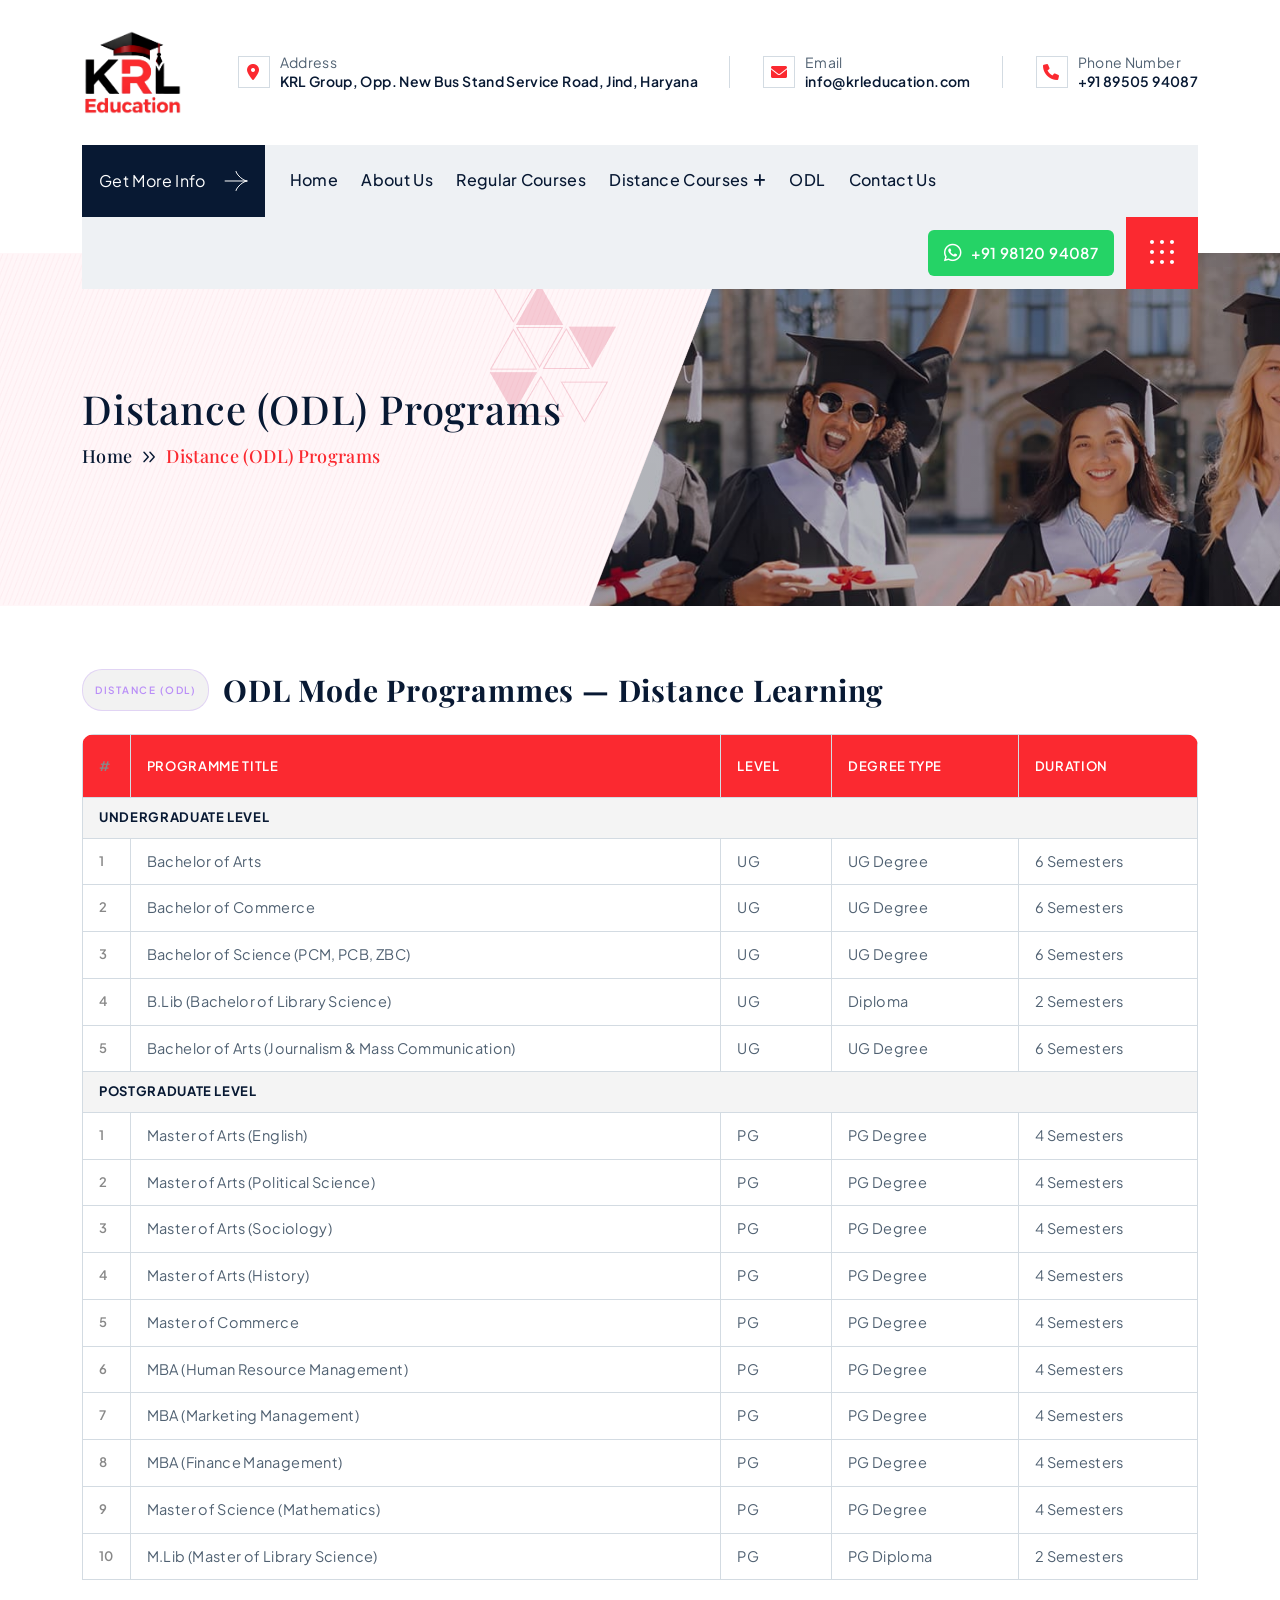
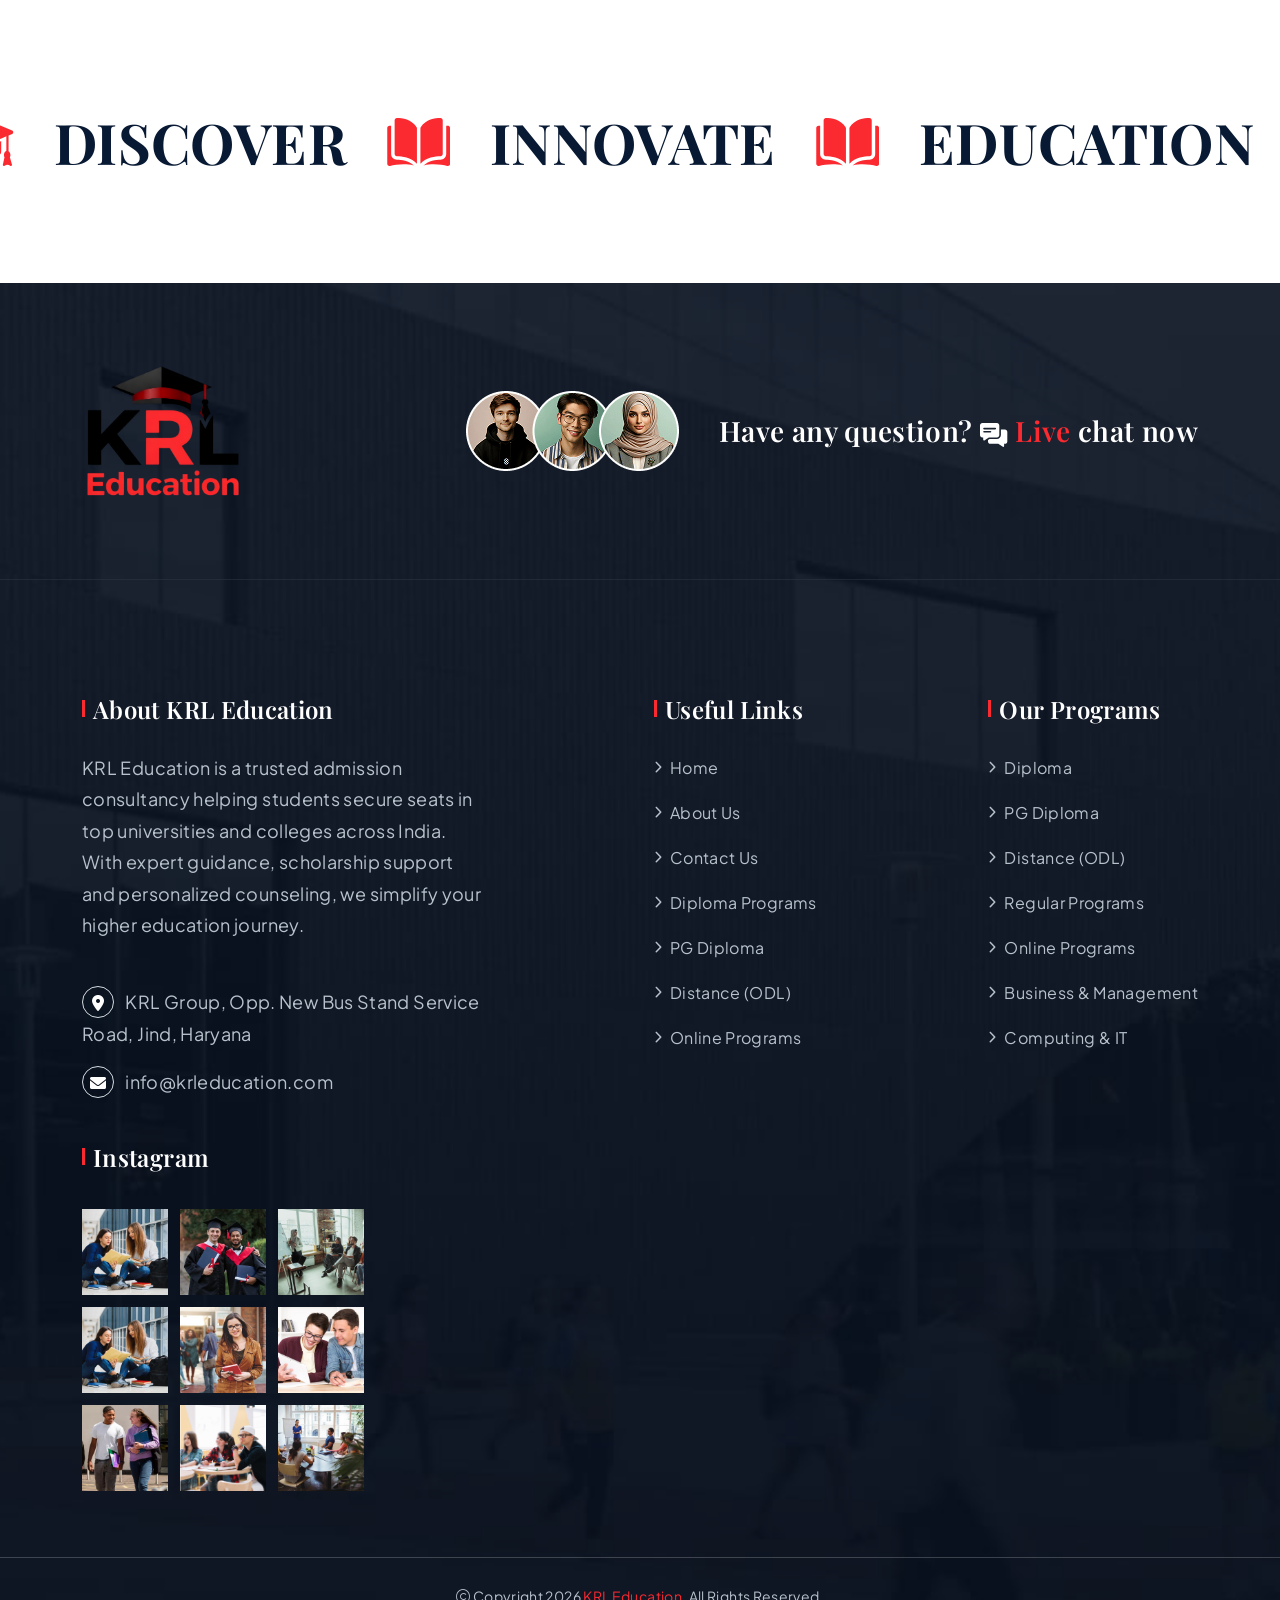
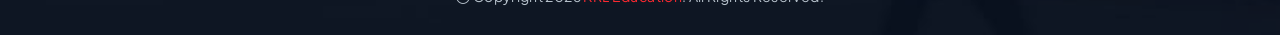
<file: program-distance.html>
<!doctype html>
<html class="no-js" lang="zxx" dir="ltr">

<head>
  <meta charset="utf-8">
  <meta http-equiv="x-ua-compatible" content="ie=edge">
  <title>KRL Education - Distance (ODL) Programs</title>
  <meta name="author" content="KRL Education">
  <meta name="description" content="KRL Education - University Education HTML Template">
  <meta name="keywords" content="KRL Education - University Education HTML Template">
  <meta name="robots" content="INDEX,FOLLOW">
  <meta name="viewport" content="width=device-width,initial-scale=1,shrink-to-fit=no">
  <link rel="apple-touch-icon" sizes="57x57" href="assets/img/favicons/apple-icon-57x57.png">
  <link rel="apple-touch-icon" sizes="60x60" href="assets/img/favicons/apple-icon-60x60.png">
  <link rel="apple-touch-icon" sizes="72x72" href="assets/img/favicons/apple-icon-72x72.png">
  <link rel="apple-touch-icon" sizes="76x76" href="assets/img/favicons/apple-icon-76x76.png">
  <link rel="apple-touch-icon" sizes="114x114" href="assets/img/favicons/apple-icon-114x114.png">
  <link rel="apple-touch-icon" sizes="120x120" href="assets/img/favicons/apple-icon-120x120.png">
  <link rel="apple-touch-icon" sizes="144x144" href="assets/img/favicons/apple-icon-144x144.png">
  <link rel="apple-touch-icon" sizes="152x152" href="assets/img/favicons/apple-icon-152x152.png">
  <link rel="apple-touch-icon" sizes="180x180" href="assets/img/favicons/apple-icon-180x180.png">
  <link rel="icon" type="image/png" sizes="192x192" href="assets/img/favicons/android-icon-192x192.png">
  <link rel="icon" type="image/png" sizes="32x32" href="assets/img/favicons/favicon-32x32.png">
  <link rel="icon" type="image/png" sizes="96x96" href="assets/img/favicons/favicon-96x96.png">
  <link rel="icon" type="image/png" sizes="16x16" href="assets/img/favicons/favicon-16x16.png">
  <link rel="manifest" href="assets/img/favicons/manifest.json">
  <meta name="msapplication-TileColor" content="#ffffff">
  <meta name="msapplication-TileImage" content="assets/img/favicons/ms-icon-144x144.png">
  <meta name="theme-color" content="#ffffff">
  <link rel="preconnect" href="https://fonts.googleapis.com/">
  <link rel="preconnect" href="https://fonts.gstatic.com/" crossorigin>
  <link
    href="https://fonts.googleapis.com/css2?family=Playfair+Display:ital,wght@0,400..900;1,400..900&amp;family=Plus+Jakarta+Sans:ital,wght@0,200..800;1,200..800&amp;family=Urbanist:ital,wght@0,100..900;1,100..900&amp;display=swap"
    rel="stylesheet">
  <link rel="stylesheet" href="assets/css/bootstrap.min.css">
  <link rel="stylesheet" href="assets/css/fontawesome.min.css">
  <link rel="stylesheet" href="assets/css/magnific-popup.min.css">
  <link rel="stylesheet" href="assets/css/swiper-bundle.min.css">
  <link rel="stylesheet" href="assets/css/style.css">
</head>

<body>
  <div class="preloader"><button class="th-btn preloaderCls">Cancel Preloader</button>
    <div class="preloader-inner"><img src="assets/img/logo-icon.svg" alt="img"> <span class="loader">KRL Education <span
          class="loading-text">KRL Education</span></span></div>
  </div>
  <div class="sidemenu-wrapper">
    <div class="sidemenu-content"><button class="closeButton sideMenuCls"><i class="far fa-times"></i></button>
      <div class="widget footer-widget">
        <div class="th-widget-about">
          <div class="about-logo"><a href="index.html"><img class="desktop-sidebar-logo" src="assets/img/logo.png"
                style="max-width:160px;height:auto;" alt="KRL Education"></a></div>
          <p class="about-text">Since 1999, when the newly minted KRL Education team embraced its mandate to
            breathe
            new life into the downtrodden neighbourhood, East Village's transformation has been nothing
            short of remarkable. </p>
          <div class="footer-info"><a href="#"><span class="footer-info-icon"><i
                  class="fa-solid fa-location-dot"></i></span> KRL Group, Opp. New Bus Stand Service
              Road, Jind, Haryana </a><a href="mailto:info@krleducation.com"><span class="footer-info-icon"><i
                  class="fa-solid fa-envelope"></i></span>
              info@krleducation.com</a></div>
        </div>
      </div>

    </div>
  </div>
  <div class="th-menu-wrapper">
    <div class="th-menu-area text-center"><button class="th-menu-toggle"><i class="fal fa-times"></i></button>
      <div class="mobile-logo"><a href="index.html"><img src="assets/img/logo.png" alt="KRL Education"></a>
      </div>
      <div class="th-mobile-menu">
        <ul>
          <li><a href="index.html">Home</a></li>
          <li><a href="about.html">About Us</a></li>
          <li class="menu-item-has-children"><a href="program-regular.html">Regular Courses</a>
            <ul class="sub-menu">
              <li><a href="program-diploma.html">Diploma</a></li>
              <li><a href="program-regular.html#undergraduate">UG</a></li>
              <li><a href="program-regular.html#postgraduate">PG</a></li>
              <li><a href="program-pg-diploma.html">PG Diploma</a></li>
              <li><a href="program-online.html">Online</a></li>
            </ul>
          </li>
          <li><a href="program-distance.html">Distance Courses</a></li>
          <li><a href="program-distance.html">ODL</a></li>
          <li><a href="contact.html">Contact Us</a></li>
        </ul>
      </div>
    </div>
  </div>
  <header class="th-header header-layout1">
    <div class="header-info d-none d-sm-block">
      <div class="container th-container2">
        <div class="row justify-content-between align-items-center">
          <div class="col-auto">
            <div class="header-logo"><a href="index.html"><img src="assets/img/logo.png" alt="KRL Education"></a>
            </div>
          </div>
          <div class="col-auto">
            <div class="header-info-right">
              <div class="header-info-item">
                <div class="header-info-icon"><i class="fa-solid fa-location-dot"></i></div>
                <div class="header-info-content"><span class="header-info-text">Address</span>
                  <h3 class="header-info-title"><a href="#">KRL Group, Opp. New Bus Stand Service
                      Road, Jind, Haryana</a></h3>
                </div>
              </div>
              <div class="header-info-item">
                <div class="header-info-icon"><i class="fa-solid fa-envelope"></i></div>
                <div class="header-info-content"><span class="header-info-text">Email</span>
                  <h3 class="header-info-title"><a href="mailto:info@krleducation.com">info@krleducation.com</a></h3>
                </div>
              </div>
              <div class="header-info-item">
                <div class="header-info-icon"><i class="fa-solid fa-phone"></i></div>
                <div class="header-info-content"><span class="header-info-text">Phone Number</span>
                  <h3 class="header-info-title"><a href="tel:+918950594087">+91 89505 94087</a>
                  </h3>
                </div>
              </div>
            </div>
          </div>
        </div>
      </div>
    </div>
    <div class="sticky-wrapper">
      <div class="menu-area">
        <div class="container th-container2">
          <div class="menu-wrapp">
            <div class="row align-items-center justify-content-between">
              <div class="col-auto">
                <div class="header-left d-flex align-items-center">
                  <div class="header-logo d-block d-sm-none"><a href="index.html"><img src="assets/img/logo.png"
                        alt="KRL Education"></a></div>
                  <div class="header-button d-none d-sm-block"><a href="contact.html" class="th-btn">Get More Info <img
                        src="assets/img/icon/right-icon.svg" class="th-arrow" alt="icon"></a></div>
                  <nav class="main-menu d-none d-xl-block">
                                        <ul>
                                            <li><a href="index.html">Home</a></li>
                                            <li><a href="about.html">About Us</a></li>
                                            <li><a href="program-regular.html">Regular Courses</a></li>
                                            <li class="menu-item-has-children"><a href="#">Distance Courses</a>
                                                <ul class="sub-menu">
                                                    <li><a href="program-diploma.html">Diploma</a></li>
                                                    <li class="menu-item-has-children">
                            <a href="ug.html">UG <span class="arrow-icon"></span></a>
                            <ul class="sub-menu">
                              <li><a href="ug.html">Bachelor Of Arts</a></li>
                              <li><a href="ug.html">Bachelor Of Arts – JMC</a></li>
                              <li><a href="ug.html">Bachelor Of Library And Information Sciences</a></li>
                              <li><a href="ug.html">Bachelor Of Business Administration</a></li>
                              <li><a href="ug.html">Bachelor Of Commerce</a></li>
                              <li><a href="ug.html">Bachelor Of Commerce (Honors)</a></li>
                            </ul>
                          </li>
                          <li class="menu-item-has-children">
                            <a href="ug.html">PG <span class="arrow-icon"></span></a>
                            <ul class="sub-menu">
                              <li><a href="ug.html">Master Of Business Administration</a></li>
                              <li><a href="ug.html">Master Of Arts</a></li>
                              <li><a href="ug.html">Master Of Library And Information Sciences</a></li>
                              <li><a href="ug.html">MA Home Science</a></li>
                              <li><a href="ug.html">MA Journalism And Mass Communication</a></li>
                              <li><a href="ug.html">Master Of Commerce</a></li>
                              <li><a href="ug.html">MA Public Administration</a></li>
                              <li><a href="ug.html">MA Buddhist Studies</a></li>
                              <li><a href="ug.html">MA Education</a></li>
                            </ul>
                          </li>
                                                    <li><a href="program-pg-diploma.html">PG Diploma</a></li>
                                                    <li><a href="program-online.html">Online</a></li>
                                                </ul>
                                            </li>
                                            <li><a href="program-distance.html">ODL</a></li>
                                            <li><a href="contact.html">Contact Us</a></li>
                                        </ul>
                                    </nav>
                </div>
              </div>
              <style>
                @media (max-width:576px) {
                  .wp-number {
                    display: none !important;
                  }

                  .wp-btn {
                    padding: 18px 20px !important;
                  }
                }
              </style>
              <div class="col-auto ms-lg-auto">
                <div class="header-button">
                  <a href="https://wa.me/919812094087" target="_blank" class="whatsapp-nav-btn wp-btn"
                    style="display:flex;align-items:center;gap:8px;color:#fff;text-decoration:none;background:#25D366;padding:7px 16px;border-radius:6px;font-weight:600;font-size:15px; margin-right: 12px;">
                    <i class="fab fa-whatsapp" style="font-size:20px;"></i> <span class="wp-number">+91 98120
                      94087</span></a><a href="#" class="icon-btn sideMenuToggler d-none d-xl-block"><img
                      src="assets/img/icon/grid2.svg" alt=""></a><button type="button"
                    class="th-menu-toggle d-inline-block d-xl-none"><i class="far fa-bars"></i></button>
                </div>
              </div>
            </div>
          </div>
        </div>
      </div>
    </div>
  </header>
  <div class="breadcumb-wrapper position-relative" data-bg-src="assets/img/shape/breadcrumb-shep.png">
    <div class="breadcumb-banner"><img src="assets/img/breadcrumb/breadcumb-banner.png" alt="bg-banner"></div>
    <div class="breadcumb-shape"><img src="assets/img/shape/triangle-light.png" alt="shape" class="jump"></div>
    <div class="container th-container4">
      <div class="row">
        <div class="col-xxl-5">
          <div class="breadcumb-content">
            <h1 class="breadcumb-title">Distance (ODL) Programs</h1>
            <ul class="breadcumb-menu">
              <li><a href="home-university.html">Home</a></li>
              <li>Distance (ODL) Programs</li>
            </ul>
          </div>
        </div>
      </div>
    </div>
  </div>
  <style>
    .program-tables-container {
      padding: 60px 0;
    }

    .program-tables-container .section {
      margin-bottom: 56px;
    }

    .program-tables-container .section-header {
      display: flex;
      align-items: center;
      gap: 14px;
      margin-bottom: 20px;
    }

    .program-tables-container .section-tag {
      font-size: 10px;
      font-weight: 600;
      letter-spacing: 0.15em;
      text-transform: uppercase;
      padding: 4px 12px;
      border-radius: 20px;
      outline: none;
      white-space: nowrap;
    }

    .program-tables-container .tag-diploma {
      background: rgba(0, 0, 0, 0.05);
      color: #e8c547;
      border: 1px solid rgba(232, 197, 71, 0.3);
    }

    .program-tables-container .tag-pgdiploma {
      background: rgba(0, 0, 0, 0.05);
      color: #6fc3f7;
      border: 1px solid rgba(111, 195, 247, 0.3);
    }

    .program-tables-container .tag-distance {
      background: rgba(0, 0, 0, 0.05);
      color: #b98ef7;
      border: 1px solid rgba(185, 142, 247, 0.3);
    }

    .program-tables-container .tag-online {
      background: rgba(0, 0, 0, 0.05);
      color: #5de6c0;
      border: 1px solid rgba(93, 230, 192, 0.3);
    }

    .program-tables-container .tag-regular {
      background: rgba(0, 0, 0, 0.05);
      color: #f7876f;
      border: 1px solid rgba(247, 135, 111, 0.3);
    }

    .program-tables-container .section-title {
      font-family: var(--title-font);
      font-size: clamp(20px, 3vw, 30px);
      margin: 0;
      color: var(--title-color);
    }

    .program-tables-container .table-wrapper {
      overflow-x: auto;
      border-radius: 12px;
      border: 1px solid var(--border-color);
    }

    .program-tables-container table {
      width: 100%;
      border-collapse: collapse;
      font-size: 14.5px;
      min-width: 600px;
      text-align: left;
    }

    .program-tables-container thead tr {
      background: var(--theme-color);
    }

    .program-tables-container thead th {
      padding: 15px 16px;
      font-weight: 600;
      font-size: 13px;
      letter-spacing: 0.05em;
      text-transform: uppercase;
      color: #fff;
      white-space: nowrap;
    }

    .program-tables-container tbody tr {
      border-bottom: 1px solid #eaeaea;
      transition: background 0.15s;
      background: #fff;
    }

    .program-tables-container tbody tr:last-child {
      border-bottom: none;
    }

    .program-tables-container tbody tr:hover {
      background: #f9f9f9;
    }

    .program-tables-container tbody td {
      padding: 12px 16px;
      vertical-align: middle;
      line-height: 1.5;
      color: var(--body-color);
    }

    .program-tables-container .cat-row td {
      background: #f4f4f4;
      font-weight: 700;
      font-size: 13px;
      letter-spacing: 0.05em;
      text-transform: uppercase;
      color: var(--title-color);
      padding: 10px 16px;
      border-bottom: none;
    }

    .program-tables-container .lateral {
      font-size: 11px;
      font-weight: 600;
      padding: 3px 10px;
      border-radius: 4px;
      background: rgba(185, 142, 247, 0.15);
      color: #b98ef7;
      white-space: nowrap;
    }

    .program-tables-container .sno {
      color: #888;
      font-size: 13px;
      width: 40px;
      font-weight: 600;
    }
  </style>

  <div class="program-tables-container">
    <div class="container th-container4">
      <div class="section">
        <div class="section-header">
          <span class="section-tag tag-distance">Distance (ODL)</span>
          <h2 class="section-title">ODL Mode Programmes — Distance Learning</h2>

        </div>
        <div class="table-wrapper">
          <table>
            <thead>
              <tr>
                <th class="sno">#</th>
                <th>Programme Title</th>
                <th>Level</th>
                <th>Degree Type</th>
                <th>Duration</th>
              </tr>
            </thead>
            <tbody>

              <tr class="cat-row" id="undergraduate-level">
                <td colspan="5">Undergraduate Level</td>
              </tr>
              <tr>
                <td class="sno">1</td>
                <td>Bachelor of Arts</td>
                <td>UG</td>
                <td>UG Degree</td>
                <td>6 Semesters</td>
              </tr>
              <tr>
                <td class="sno">2</td>
                <td>Bachelor of Commerce</td>
                <td>UG</td>
                <td>UG Degree</td>
                <td>6 Semesters</td>
              </tr>
              <tr>
                <td class="sno">3</td>
                <td>Bachelor of Science (PCM, PCB, ZBC)</td>
                <td>UG</td>
                <td>UG Degree</td>
                <td>6 Semesters</td>
              </tr>
              <tr>
                <td class="sno">4</td>
                <td>B.Lib (Bachelor of Library Science)</td>
                <td>UG</td>
                <td>Diploma</td>
                <td>2 Semesters</td>
              </tr>
              <tr>
                <td class="sno">5</td>
                <td>Bachelor of Arts (Journalism &amp; Mass Communication)</td>
                <td>UG</td>
                <td>UG Degree</td>
                <td>6 Semesters</td>
              </tr>
              <tr class="cat-row" id="postgraduate-level">
                <td colspan="5">Postgraduate Level</td>
              </tr>
              <tr>
                <td class="sno">1</td>
                <td>Master of Arts (English)</td>
                <td>PG</td>
                <td>PG Degree</td>
                <td>4 Semesters</td>
              </tr>
              <tr>
                <td class="sno">2</td>
                <td>Master of Arts (Political Science)</td>
                <td>PG</td>
                <td>PG Degree</td>
                <td>4 Semesters</td>
              </tr>
              <tr>
                <td class="sno">3</td>
                <td>Master of Arts (Sociology)</td>
                <td>PG</td>
                <td>PG Degree</td>
                <td>4 Semesters</td>
              </tr>
              <tr>
                <td class="sno">4</td>
                <td>Master of Arts (History)</td>
                <td>PG</td>
                <td>PG Degree</td>
                <td>4 Semesters</td>
              </tr>
              <tr>
                <td class="sno">5</td>
                <td>Master of Commerce</td>
                <td>PG</td>
                <td>PG Degree</td>
                <td>4 Semesters</td>
              </tr>
              <tr>
                <td class="sno">6</td>
                <td>MBA (Human Resource Management)</td>
                <td>PG</td>
                <td>PG Degree</td>
                <td>4 Semesters</td>
              </tr>
              <tr>
                <td class="sno">7</td>
                <td>MBA (Marketing Management)</td>
                <td>PG</td>
                <td>PG Degree</td>
                <td>4 Semesters</td>
              </tr>
              <tr>
                <td class="sno">8</td>
                <td>MBA (Finance Management)</td>
                <td>PG</td>
                <td>PG Degree</td>
                <td>4 Semesters</td>
              </tr>
              <tr>
                <td class="sno">9</td>
                <td>Master of Science (Mathematics)</td>
                <td>PG</td>
                <td>PG Degree</td>
                <td>4 Semesters</td>
              </tr>
              <tr>
                <td class="sno">10</td>
                <td>M.Lib (Master of Library Science)</td>
                <td>PG</td>
                <td>PG Diploma</td>
                <td>2 Semesters</td>
              </tr>
            </tbody>
          </table>
        </div>
      </div>

    </div>
  </div>
  <div class="marquee-area space-bottom overflow-hidden">
    <div class="container-fluid p-0">
      <div class="swiper th-slider marquee-slider1"
        data-slider-options='{"breakpoints":{"0":{"slidesPerView":"auto"}},"autoplay":{"delay":0,"disableOnInteraction":false},"noSwiping":"true","speed":10000,"spaceBetween":40}'>
        <div class="swiper-wrapper">
          <div class="swiper-slide">
            <div class="marquee-card">
              <div class="color-masking"><img src="assets/img/icon/open-book.svg" alt="icon"></div><a target="_blank"
                href="#">CREATION</a>
            </div>
          </div>
          <div class="swiper-slide">
            <div class="marquee-card">
              <div class="color-masking"><img src="assets/img/icon/scollarship.svg" alt="icon"></div><a target="_blank"
                href="#">DISCOVER</a>
            </div>
          </div>
          <div class="swiper-slide">
            <div class="marquee-card">
              <div class="color-masking"><img src="assets/img/icon/open-book.svg" alt="icon"></div><a target="_blank"
                href="#">INNOVATE</a>
            </div>
          </div>
          <div class="swiper-slide">
            <div class="marquee-card">
              <div class="color-masking"><img src="assets/img/icon/open-book.svg" alt="icon"></div><a target="_blank"
                href="#">EDUCATION</a>
            </div>
          </div>
          <div class="swiper-slide">
            <div class="marquee-card">
              <div class="color-masking"><img src="assets/img/icon/scollarship.svg" alt="icon"></div><a target="_blank"
                href="#">CASE STUDIES</a>
            </div>
          </div>
          <div class="swiper-slide">
            <div class="marquee-card">
              <div class="color-masking"><img src="assets/img/icon/open-book.svg" alt="icon"></div><a target="_blank"
                href="#">CREATION</a>
            </div>
          </div>
          <div class="swiper-slide">
            <div class="marquee-card">
              <div class="color-masking"><img src="assets/img/icon/open-book.svg" alt="icon"></div><a target="_blank"
                href="#">DISCOVER</a>
            </div>
          </div>
          <div class="swiper-slide">
            <div class="marquee-card">
              <div class="color-masking"><img src="assets/img/icon/scollarship.svg" alt="icon"></div><a target="_blank"
                href="#">INNOVATE</a>
            </div>
          </div>
        </div>
      </div>
    </div>
  </div>
  <footer class="footer-wrapper footer-default footer-overlay" data-bg-src="assets/img/bg/footer-bg-1.jpg">
    <div class="footer-top">
      <div class="container">
        <div class="row gy-40 align-items-center justify-content-between">
          <div class="col-xl-auto">
            <div class="footer-logo z-index-common" data-cue="slideInLeft">
              <a href="index.html"><img src="assets/img/logo.png" alt="KRL Education"></a>
            </div>
          </div>
          <div class="col-xl-auto">
            <div class="client-group-wrap z-index-common" data-cue="slideInRight">
              <img src="assets/img/normal/client-group1.png" alt="img">
              <h4 class="title">Have any question?
                <a href="contact.html">
                  <img src="assets/img/icon/chat2.svg" alt="">
                  <span class="text-theme">Live</span>
                </a> chat now
              </h4>
            </div>
          </div>
        </div>
      </div>
    </div>
    <div class="container">
      <div class="widget-area">
        <div class="row justify-content-between">
          <div class="col-md-6 col-xl-auto">
            <div class="widget footer-widget">
              <div class="th-widget-about">
                <h3 class="widget_title">About KRL Education</h3>
                <p class="about-text">KRL Education is a trusted admission consultancy helping students
                  secure seats in top universities and colleges across India. With expert guidance,
                  scholarship support and personalized counseling, we simplify your higher education
                  journey.</p>
                <div class="footer-info">
                  <a href="#">
                    <span class="footer-info-icon"><i class="fa-solid fa-location-dot"></i></span>
                    KRL Group, Opp. New Bus Stand Service Road, Jind, Haryana
                  </a>
                  <a href="mailto:info@krleducation.com">
                    <span class="footer-info-icon"><i class="fa-solid fa-envelope"></i></span>
                    info@krleducation.com
                  </a>
                </div>
              </div>
            </div>
          </div>
          <div class="col-sm-6 col-xl-auto">
            <div class="widget widget_nav_menu footer-widget">
              <h3 class="widget_title">Useful Links</h3>
              <div class="menu-all-pages-container">
                <ul class="menu">
                  <li><a href="index.html">Home</a></li>
                  <li><a href="about.html">About Us</a></li>
                  <li><a href="contact.html">Contact Us</a></li>
                  <li><a href="program-diploma.html">Diploma Programs</a></li>
                  <li><a href="program-pg-diploma.html">PG Diploma</a></li>
                  <li><a href="program-distance.html">Distance (ODL)</a></li>
                  <li><a href="program-online.html">Online Programs</a></li>
                </ul>
              </div>
            </div>
          </div>
          <div class="col-sm-6 col-xl-auto">
            <div class="widget widget_nav_menu footer-widget">
              <h3 class="widget_title">Our Programs</h3>
              <div class="menu-all-pages-container">
                <ul class="menu">
                  <li><a href="program-diploma.html">Diploma</a></li>
                  <li><a href="program-pg-diploma.html">PG Diploma</a></li>
                  <li><a href="program-distance.html">Distance (ODL)</a></li>
                  <li><a href="program-regular.html">Regular Programs</a></li>
                  <li><a href="program-online.html">Online Programs</a></li>
                  <li><a href="program-diploma.html#business-amp-management">Business & Management</a>
                  </li>
                  <li><a href="program-diploma.html#computing-amp-information-technology">Computing &
                      IT</a></li>
                </ul>
              </div>
            </div>
          </div>
          <div class="col-md-6 col-xl-auto">
            <div class="widget th-widget-instagram footer-widget">
              <h3 class="widget_title">Instagram</h3>
              <div class="instagram-feeds">
                <div class="insta-thumb"><img src="assets/img/widget/insta-feed-1-1.jpg" alt="Image">
                  <a href="assets/img/widget/insta-feed-1-1.jpg" class="insta-btn popup-image">
                    <i class="fab fa-instagram"></i>
                  </a>
                </div>
                <div class="insta-thumb"><img src="assets/img/widget/insta-feed-1-2.jpg" alt="Image">
                  <a href="assets/img/widget/insta-feed-1-2.jpg" class="insta-btn popup-image">
                    <i class="fab fa-instagram"></i>
                  </a>
                </div>
                <div class="insta-thumb"><img src="assets/img/widget/insta-feed-1-3.jpg" alt="Image">
                  <a href="assets/img/widget/insta-feed-1-3.jpg" class="insta-btn popup-image">
                    <i class="fab fa-instagram"></i>
                  </a>
                </div>
                <div class="insta-thumb"><img src="assets/img/widget/insta-feed-1-4.jpg" alt="Image">
                  <a href="assets/img/widget/insta-feed-1-4.jpg" class="insta-btn popup-image">
                    <i class="fab fa-instagram"></i>
                  </a>
                </div>
                <div class="insta-thumb"><img src="assets/img/widget/insta-feed-1-5.jpg" alt="Image">
                  <a href="assets/img/widget/insta-feed-1-5.jpg" class="insta-btn popup-image">
                    <i class="fab fa-instagram"></i>
                  </a>
                </div>
                <div class="insta-thumb"><img src="assets/img/widget/insta-feed-1-6.jpg" alt="Image">
                  <a href="assets/img/widget/insta-feed-1-6.jpg" class="insta-btn popup-image">
                    <i class="fab fa-instagram"></i>
                  </a>
                </div>
                <div class="insta-thumb"><img src="assets/img/widget/insta-feed-1-7.jpg" alt="Image">
                  <a href="assets/img/widget/insta-feed-1-7.jpg" class="insta-btn popup-image">
                    <i class="fab fa-instagram"></i>
                  </a>
                </div>
                <div class="insta-thumb"><img src="assets/img/widget/insta-feed-1-8.jpg" alt="Image">
                  <a href="assets/img/widget/insta-feed-1-8.jpg" class="insta-btn popup-image">
                    <i class="fab fa-instagram"></i>
                  </a>
                </div>
                <div class="insta-thumb"><img src="assets/img/widget/insta-feed-1-9.jpg" alt="Image">
                  <a href="assets/img/widget/insta-feed-1-9.jpg" class="insta-btn popup-image">
                    <i class="fab fa-instagram"></i>
                  </a>
                </div>
              </div>
            </div>
          </div>
        </div>
      </div>
    </div>
    <div class="copyright-wrap z-index-common">
      <div class="container">
        <div class="row justify-content-center gy-3 align-items-center">
          <div class="col-12 d-flex justify-content-center">
            <p class="copyright-text">
              <i class="fal fa-copyright"></i> Copyright 2026
              <a href="index.html">KRL Education</a>. All Rights Reserved.
            </p>
          </div>
        </div>
      </div>
    </div>
  </footer>
  <div class="scroll-top"><svg class="progress-circle svg-content" width="100%" height="100%" viewBox="-1 -1 102 102">
      <path d="M50,1 a49,49 0 0,1 0,98 a49,49 0 0,1 0,-98"
        style="transition: stroke-dashoffset 10ms linear 0s; stroke-dasharray: 307.919, 307.919; stroke-dashoffset: 307.919;">
      </path>
    </svg></div>
  <div id="login-form" class="popup-login-register mfp-hide">
    <ul class="nav" id="pills-tab" role="tablist">
      <li class="nav-item" role="presentation"><button class="nav-menu" id="pills-home-tab" data-bs-toggle="pill"
          data-bs-target="#pills-home" type="button" role="tab" aria-controls="pills-home"
          aria-selected="false">Login</button></li>
      <li class="nav-item" role="presentation"><button class="nav-menu active" id="pills-profile-tab"
          data-bs-toggle="pill" data-bs-target="#pills-profile" type="button" role="tab" aria-controls="pills-profile"
          aria-selected="true">Register</button></li>
    </ul>
    <div class="tab-content" id="pills-tabContent">
      <div class="tab-pane fade" id="pills-home" role="tabpanel" aria-labelledby="pills-home-tab">
        <h3 class="box-title mb-30">Sign in to your account</h3>
        <div class="th-login-form">
          <form action="https://html.themehour.net/KRL Education/demo/mail.php" method="POST"
            class="login-form ajax-contact">
            <div class="row">
              <div class="form-group col-12"><label>Username or email</label> <input type="text" class="form-control"
                  name="email" id="email" required="required"></div>
              <div class="form-group col-12"><label>Password</label> <input type="password" class="form-control"
                  name="pasword" id="pasword" required="required"></div>
              <div class="form-btn mb-20 col-12"><button class="th-btn btn-fw th-radius2">Send Message</button></div>
            </div>
            <div id="forgot_url"><a href="my-account.html">Forgot password?</a></div>
            <p class="form-messages mb-0 mt-3"></p>
          </form>
        </div>
      </div>
      <div class="tab-pane fade active show" id="pills-profile" role="tabpanel" aria-labelledby="pills-profile-tab">
        <h3 class="th-form-title mb-30">Sign in to your account</h3>
        <form action="https://html.themehour.net/KRL Education/demo/mail.php" method="POST"
          class="login-form ajax-contact">
          <div class="row">
            <div class="form-group col-12"><label>Username*</label> <input type="text" class="form-control"
                name="usename" id="usename" required="required"></div>
            <div class="form-group col-12"><label>First name*</label> <input type="text" class="form-control"
                name="firstname" id="firstname" required="required"></div>
            <div class="form-group col-12"><label>Last name*</label> <input type="text" class="form-control"
                name="lastname" id="lastname" required="required"></div>
            <div class="form-group col-12"><label for="new_email">Your email*</label> <input type="text"
                class="form-control" name="new_email" id="new_email" required="required"></div>
            <div class="form-group col-12"><label for="new_email_confirm">Confirm email*</label> <input type="text"
                class="form-control" name="new_email_confirm" id="new_email_confirm" required="required"></div>
            <div class="statement"><span class="register-notes">A password will be emailed to you.</span></div>
            <div class="form-btn mt-20 col-12"><button class="th-btn btn-fw th-radius2">Sign up</button></div>
          </div>
          <p class="form-messages mb-0 mt-3"></p>
        </form>
      </div>
    </div>
  </div>
  <script src="assets/js/vendor/jquery-3.7.1.min.js"></script>
  <script src="assets/js/swiper-bundle.min.js"></script>
  <script src="assets/js/bootstrap.min.js"></script>
  <script src="assets/js/jquery.magnific-popup.min.js"></script>
  <script src="assets/js/jquery.counterup.min.js"></script>
  <script src="assets/js/jquery-ui.min.js"></script>
  <script src="assets/js/imagesloaded.pkgd.min.js"></script>
  <script src="assets/js/isotope.pkgd.min.js"></script>
  <script src="assets/js/wow.min.js"></script>
  <script src="assets/js/gsap.min.js"></script>
  <script src="assets/js/ScrollTrigger.min.js"></script>
  <script src="assets/js/SplitText.min.js"></script>
  <script src="assets/js/lenis.min.js"></script>
  <script src="assets/js/main.js"></script>
</body>

</html>
</file>
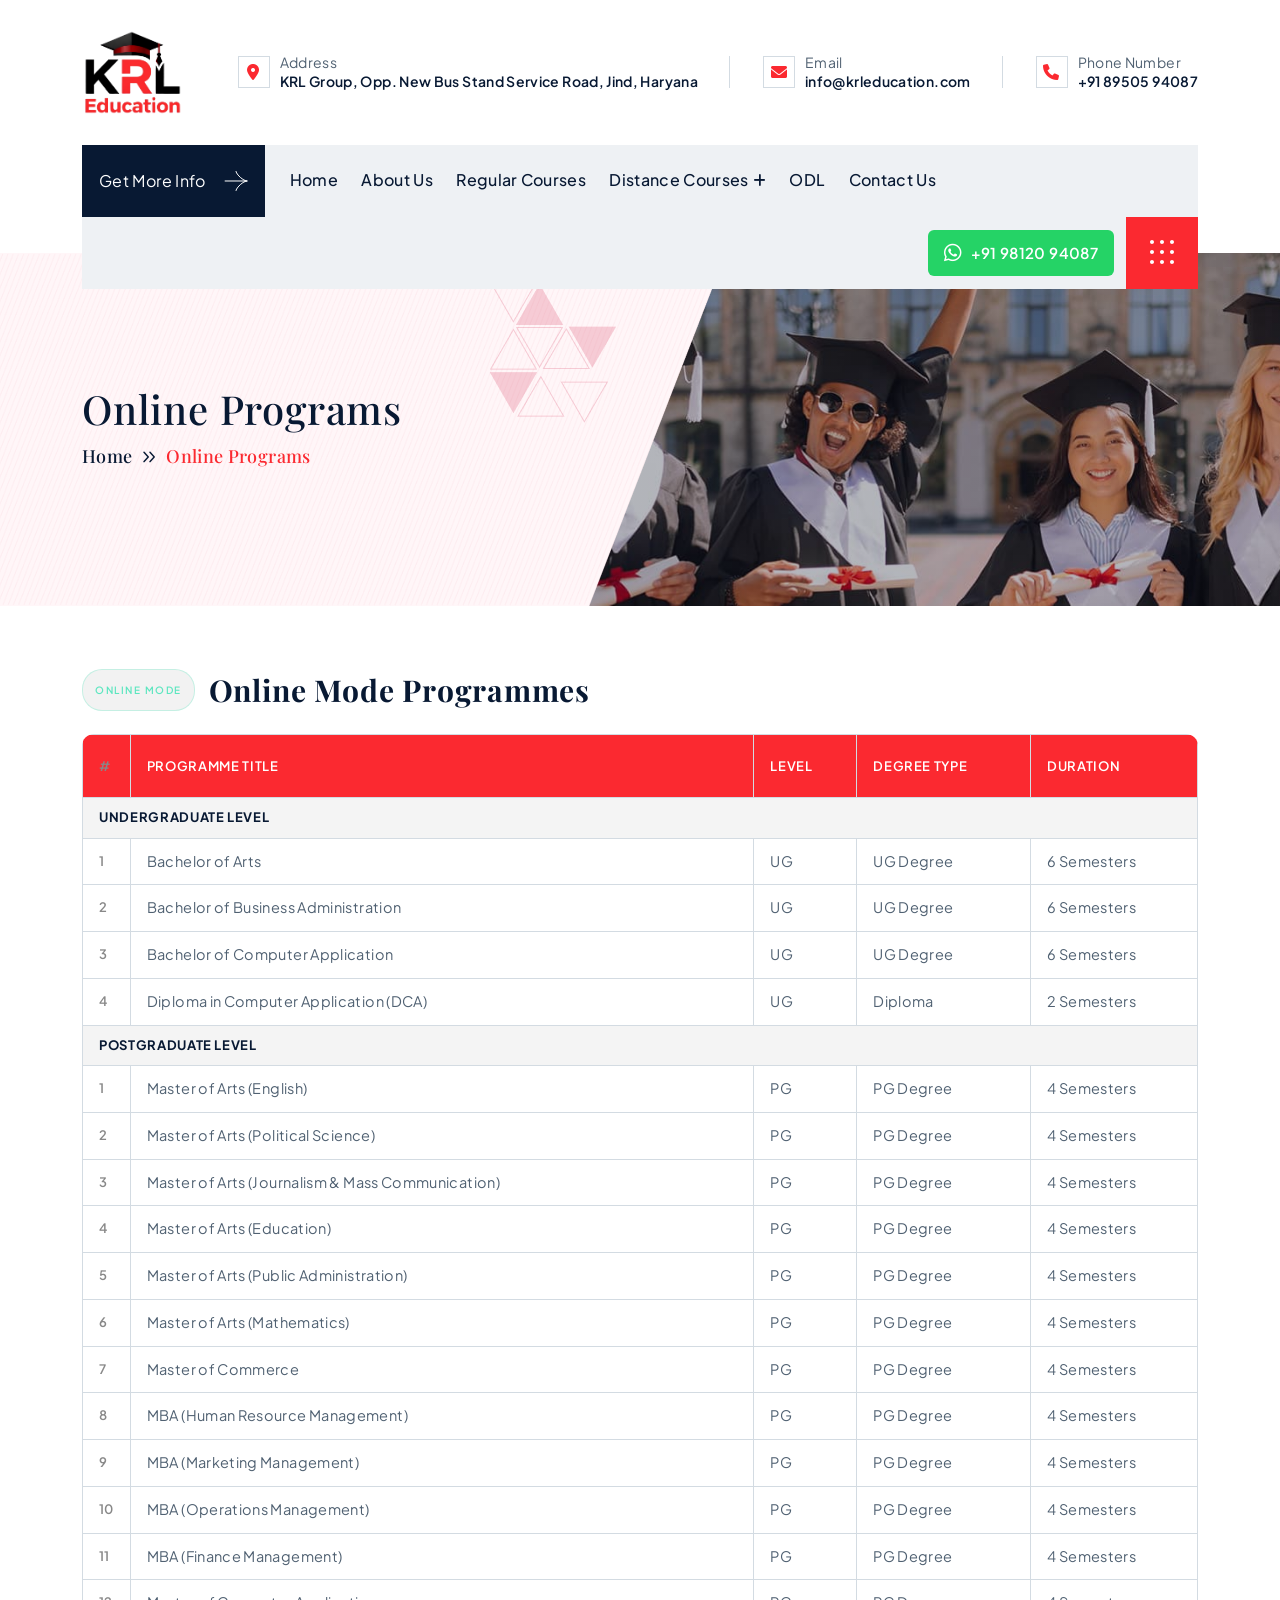
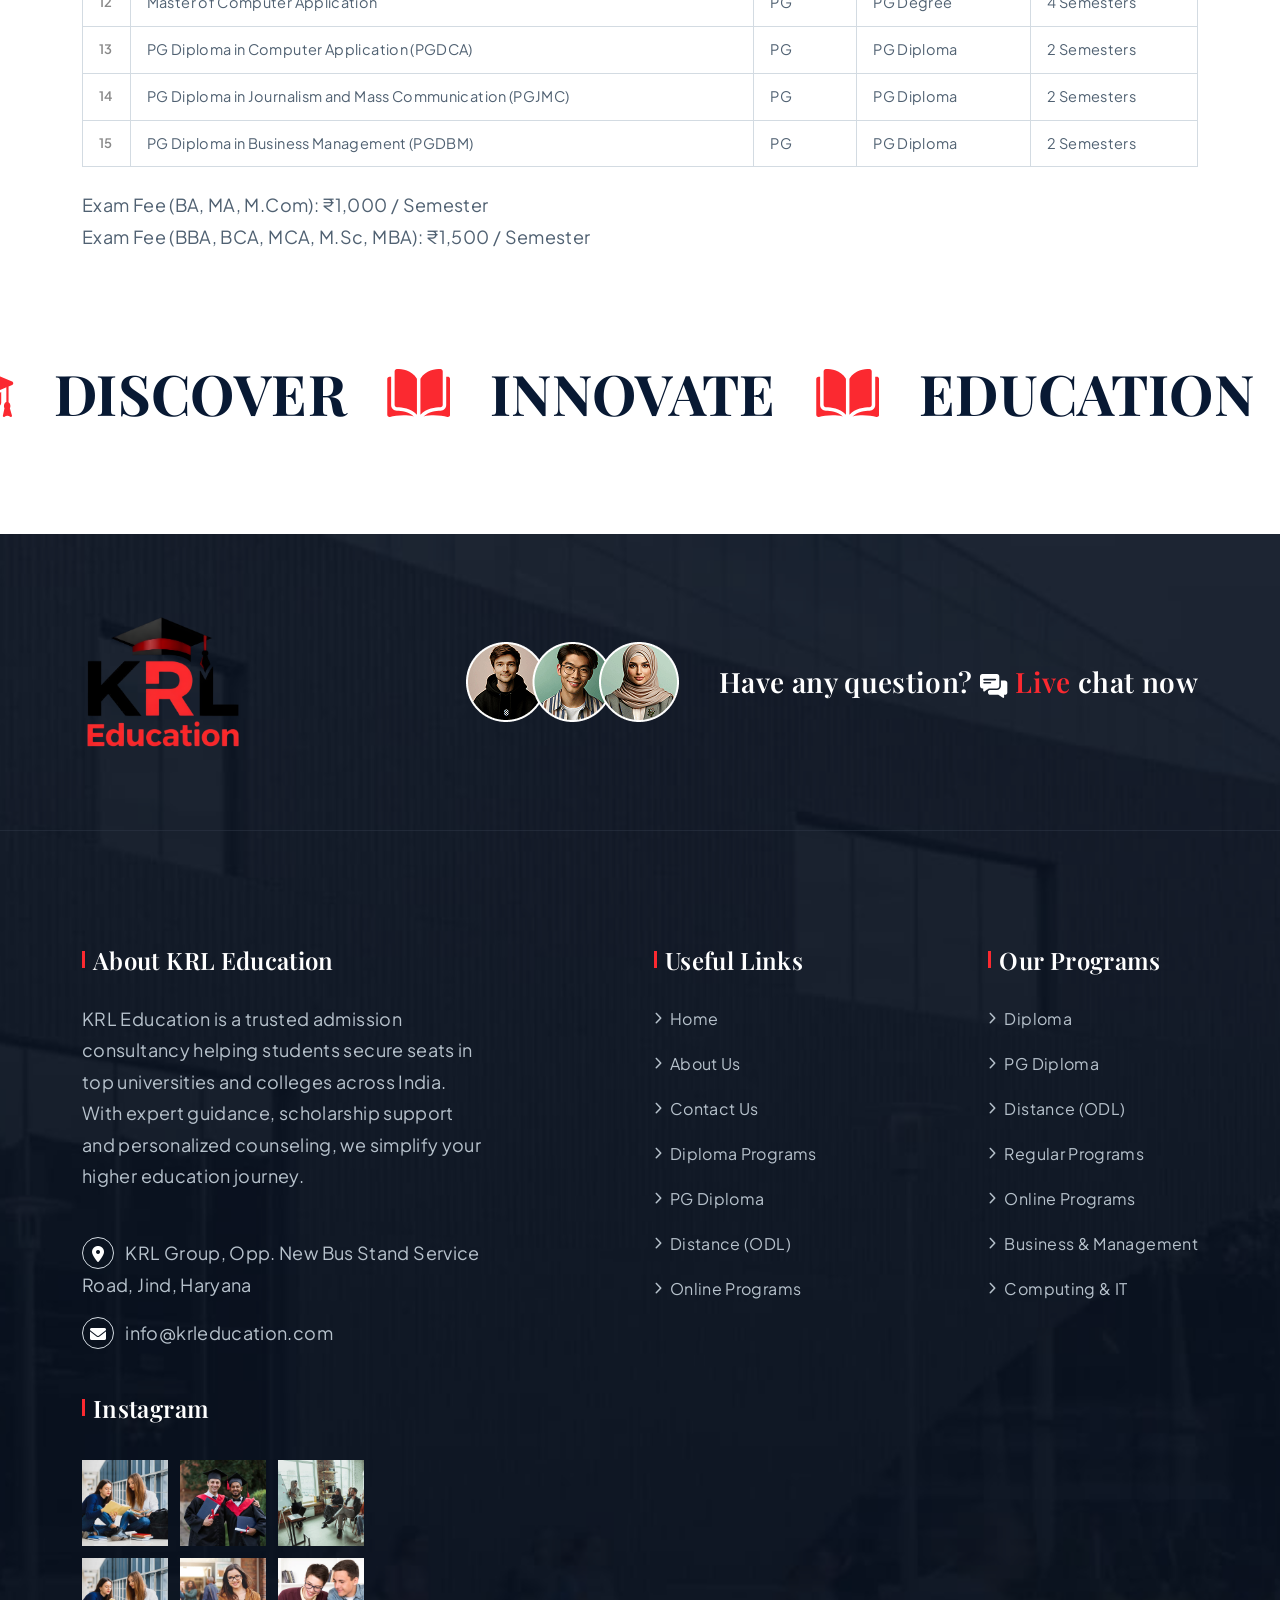
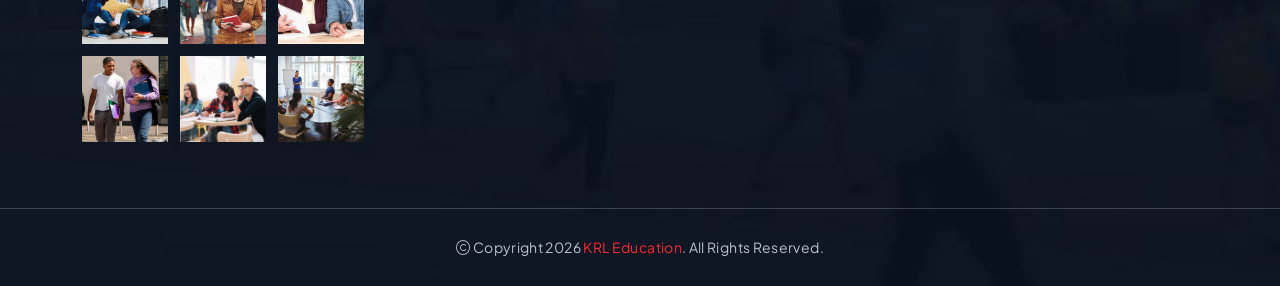
<file: program-online.html>
<!doctype html>
<html class="no-js" lang="zxx" dir="ltr">

<head>
  <meta charset="utf-8">
  <meta http-equiv="x-ua-compatible" content="ie=edge">
  <title>KRL Education - Online Programs</title>
  <meta name="author" content="KRL Education">
  <meta name="description" content="KRL Education - University Education HTML Template">
  <meta name="keywords" content="KRL Education - University Education HTML Template">
  <meta name="robots" content="INDEX,FOLLOW">
  <meta name="viewport" content="width=device-width,initial-scale=1,shrink-to-fit=no">
  <link rel="apple-touch-icon" sizes="57x57" href="assets/img/favicons/apple-icon-57x57.png">
  <link rel="apple-touch-icon" sizes="60x60" href="assets/img/favicons/apple-icon-60x60.png">
  <link rel="apple-touch-icon" sizes="72x72" href="assets/img/favicons/apple-icon-72x72.png">
  <link rel="apple-touch-icon" sizes="76x76" href="assets/img/favicons/apple-icon-76x76.png">
  <link rel="apple-touch-icon" sizes="114x114" href="assets/img/favicons/apple-icon-114x114.png">
  <link rel="apple-touch-icon" sizes="120x120" href="assets/img/favicons/apple-icon-120x120.png">
  <link rel="apple-touch-icon" sizes="144x144" href="assets/img/favicons/apple-icon-144x144.png">
  <link rel="apple-touch-icon" sizes="152x152" href="assets/img/favicons/apple-icon-152x152.png">
  <link rel="apple-touch-icon" sizes="180x180" href="assets/img/favicons/apple-icon-180x180.png">
  <link rel="icon" type="image/png" sizes="192x192" href="assets/img/favicons/android-icon-192x192.png">
  <link rel="icon" type="image/png" sizes="32x32" href="assets/img/favicons/favicon-32x32.png">
  <link rel="icon" type="image/png" sizes="96x96" href="assets/img/favicons/favicon-96x96.png">
  <link rel="icon" type="image/png" sizes="16x16" href="assets/img/favicons/favicon-16x16.png">
  <link rel="manifest" href="assets/img/favicons/manifest.json">
  <meta name="msapplication-TileColor" content="#ffffff">
  <meta name="msapplication-TileImage" content="assets/img/favicons/ms-icon-144x144.png">
  <meta name="theme-color" content="#ffffff">
  <link rel="preconnect" href="https://fonts.googleapis.com/">
  <link rel="preconnect" href="https://fonts.gstatic.com/" crossorigin>
  <link
    href="https://fonts.googleapis.com/css2?family=Playfair+Display:ital,wght@0,400..900;1,400..900&amp;family=Plus+Jakarta+Sans:ital,wght@0,200..800;1,200..800&amp;family=Urbanist:ital,wght@0,100..900;1,100..900&amp;display=swap"
    rel="stylesheet">
  <link rel="stylesheet" href="assets/css/bootstrap.min.css">
  <link rel="stylesheet" href="assets/css/fontawesome.min.css">
  <link rel="stylesheet" href="assets/css/magnific-popup.min.css">
  <link rel="stylesheet" href="assets/css/swiper-bundle.min.css">
  <link rel="stylesheet" href="assets/css/style.css">
</head>

<body>
  <div class="preloader"><button class="th-btn preloaderCls">Cancel Preloader</button>
    <div class="preloader-inner"><img src="assets/img/logo-icon.svg" alt="img"> <span class="loader">KRL Education <span
          class="loading-text">KRL Education</span></span></div>
  </div>
  <div class="sidemenu-wrapper">
        <div class="sidemenu-content"><button class="closeButton sideMenuCls"><i class="far fa-times"></i></button>
            <div class="widget footer-widget">
                <div class="th-widget-about">
                    <div class="about-logo"><a href="index.html"><img class="desktop-sidebar-logo" src="assets/img/logo.png"
                                style="max-width:160px;height:auto;" alt="KRL Education"></a></div>
                    <p class="about-text">Since 1999, when the newly minted KRL Education team embraced its mandate to
                        breathe
                        new life into the downtrodden neighbourhood, East Village's transformation has been nothing
                        short of remarkable. </p>
                    <div class="footer-info"><a href="#"><span class="footer-info-icon"><i
                                    class="fa-solid fa-location-dot"></i></span> KRL Group, Opp. New Bus Stand Service
                            Road, Jind, Haryana </a><a href="mailto:info@krleducation.com"><span
                                class="footer-info-icon"><i class="fa-solid fa-envelope"></i></span>
                            info@krleducation.com</a></div>
                </div>
            </div>

        </div>
    </div>
    <div class="th-menu-wrapper">
        <div class="th-menu-area text-center"><button class="th-menu-toggle"><i class="fal fa-times"></i></button>
            <div class="mobile-logo"><a href="index.html"><img src="assets/img/logo.png" alt="KRL Education"></a>
            </div>
            <div class="th-mobile-menu">
                <ul>
                    <li><a href="index.html">Home</a></li>
                    <li><a href="about.html">About Us</a></li>
                    <li class="menu-item-has-children"><a href="program-regular.html">Regular Courses</a>
                        <ul class="sub-menu">
                            <li><a href="program-diploma.html">Diploma</a></li>
                            <li><a href="program-regular.html#undergraduate">UG</a></li>
                            <li><a href="program-regular.html#postgraduate">PG</a></li>
                            <li><a href="program-pg-diploma.html">PG Diploma</a></li>
                            <li><a href="program-online.html">Online</a></li>
                        </ul>
                    </li>
                    <li><a href="program-distance.html">Distance Courses</a></li>
                    <li><a href="program-distance.html">ODL</a></li>
                    <li><a href="contact.html">Contact Us</a></li>


                    <li><a href="contact.html">Contact Us</a></li>
                </ul>
            </div>
        </div>
    </div>
    <header class="th-header header-layout1">
        <div class="header-info d-none d-sm-block">
            <div class="container th-container2">
                <div class="row justify-content-between align-items-center">
                    <div class="col-auto">
                        <div class="header-logo"><a href="index.html"><img src="assets/img/logo.png"
                                    alt="KRL Education"></a>
                        </div>
                    </div>
                    <div class="col-auto">
                        <div class="header-info-right">
                            <div class="header-info-item">
                                <div class="header-info-icon"><i class="fa-solid fa-location-dot"></i></div>
                                <div class="header-info-content"><span class="header-info-text">Address</span>
                                    <h3 class="header-info-title"><a href="#">KRL Group, Opp. New Bus Stand Service
                                            Road, Jind, Haryana</a></h3>
                                </div>
                            </div>
                            <div class="header-info-item">
                                <div class="header-info-icon"><i class="fa-solid fa-envelope"></i></div>
                                <div class="header-info-content"><span class="header-info-text">Email</span>
                                    <h3 class="header-info-title"><a
                                            href="mailto:info@krleducation.com">info@krleducation.com</a></h3>
                                </div>
                            </div>
                            <div class="header-info-item">
                                <div class="header-info-icon"><i class="fa-solid fa-phone"></i></div>
                                <div class="header-info-content"><span class="header-info-text">Phone Number</span>
                                    <h3 class="header-info-title"><a href="tel:+918950594087">+91 89505 94087</a>
                                    </h3>
                                </div>
                            </div>
                        </div>
                    </div>
                </div>
            </div>
        </div>
        <div class="sticky-wrapper">
            <div class="menu-area">
                <div class="container th-container2">
                    <div class="menu-wrapp">
                        <div class="row align-items-center justify-content-between">
                            <div class="col-auto">
                                <div class="header-left d-flex align-items-center">
                                    <div class="header-logo d-block d-sm-none"><a href="index.html"><img
                                                src="assets/img/logo.png" alt="KRL Education"></a></div>
                                    <div class="header-button d-none d-sm-block"><a href="contact.html"
                                            class="th-btn">Get More Info <img src="assets/img/icon/right-icon.svg"
                                                class="th-arrow" alt="icon"></a></div>
                                   <nav class="main-menu d-none d-xl-block">
                                        <ul>
                                            <li><a href="index.html">Home</a></li>
                                            <li><a href="about.html">About Us</a></li>
                                            <li><a href="program-regular.html">Regular Courses</a></li>
                                            <li class="menu-item-has-children"><a href="#">Distance Courses</a>
                                                <ul class="sub-menu">
                                                    <li><a href="program-diploma.html">Diploma</a></li>
                                                    <li class="menu-item-has-children">
                            <a href="ug.html">UG <span class="arrow-icon"></span></a>
                            <ul class="sub-menu">
                              <li><a href="ug.html">Bachelor Of Arts</a></li>
                              <li><a href="ug.html">Bachelor Of Arts – JMC</a></li>
                              <li><a href="ug.html">Bachelor Of Library And Information Sciences</a></li>
                              <li><a href="ug.html">Bachelor Of Business Administration</a></li>
                              <li><a href="ug.html">Bachelor Of Commerce</a></li>
                              <li><a href="ug.html">Bachelor Of Commerce (Honors)</a></li>
                            </ul>
                          </li>
                          <li class="menu-item-has-children">
                            <a href="ug.html">PG <span class="arrow-icon"></span></a>
                            <ul class="sub-menu">
                              <li><a href="ug.html">Master Of Business Administration</a></li>
                              <li><a href="ug.html">Master Of Arts</a></li>
                              <li><a href="ug.html">Master Of Library And Information Sciences</a></li>
                              <li><a href="ug.html">MA Home Science</a></li>
                              <li><a href="ug.html">MA Journalism And Mass Communication</a></li>
                              <li><a href="ug.html">Master Of Commerce</a></li>
                              <li><a href="ug.html">MA Public Administration</a></li>
                              <li><a href="ug.html">MA Buddhist Studies</a></li>
                              <li><a href="ug.html">MA Education</a></li>
                            </ul>
                          </li>
                                                    <li><a href="program-pg-diploma.html">PG Diploma</a></li>
                                                    <li><a href="program-online.html">Online</a></li>
                                                </ul>
                                            </li>
                                            <li><a href="program-distance.html">ODL</a></li>
                                            <li><a href="contact.html">Contact Us</a></li>
                                        </ul>
                                    </nav>
                                </div>
                            </div>
                            <style>
                                @media (max-width:576px) {
                                    .wp-number {
                                        display: none !important;
                                    }

                                    .wp-btn {
                                        padding: 18px 20px !important;
                                    }
                                }
                            </style>
                            <div class="col-auto ms-lg-auto">
                                <div class="header-button">
                                    <a href="https://wa.me/919812094087" target="_blank" class="whatsapp-nav-btn wp-btn"
                                        style="display:flex;align-items:center;gap:8px;color:#fff;text-decoration:none;background:#25D366;padding:7px 16px;border-radius:6px;font-weight:600;font-size:15px; margin-right: 12px;">
                                        <i class="fab fa-whatsapp" style="font-size:20px;"></i> <span
                                            class="wp-number">+91 98120 94087</span></a><a href="#"
                                        class="icon-btn sideMenuToggler d-none d-xl-block"><img
                                            src="assets/img/icon/grid2.svg" alt=""></a><button type="button"
                                        class="th-menu-toggle d-inline-block d-xl-none"><i
                                            class="far fa-bars"></i></button>
                                </div>
                            </div>
                        </div>
                    </div>
                </div>
            </div>
        </div>
    </header>
  <div class="breadcumb-wrapper position-relative" data-bg-src="assets/img/shape/breadcrumb-shep.png">
    <div class="breadcumb-banner"><img src="assets/img/breadcrumb/breadcumb-banner.png" alt="bg-banner"></div>
    <div class="breadcumb-shape"><img src="assets/img/shape/triangle-light.png" alt="shape" class="jump"></div>
    <div class="container th-container4">
      <div class="row">
        <div class="col-xxl-5">
          <div class="breadcumb-content">
            <h1 class="breadcumb-title">Online Programs</h1>
            <ul class="breadcumb-menu">
              <li><a href="home-university.html">Home</a></li>
              <li>Online Programs</li>
            </ul>
          </div>
        </div>
      </div>
    </div>
  </div>
  <style>
    .program-tables-container {
      padding: 60px 0;
    }

    .program-tables-container .section {
      margin-bottom: 56px;
    }

    .program-tables-container .section-header {
      display: flex;
      align-items: center;
      gap: 14px;
      margin-bottom: 20px;
    }

    .program-tables-container .section-tag {
      font-size: 10px;
      font-weight: 600;
      letter-spacing: 0.15em;
      text-transform: uppercase;
      padding: 4px 12px;
      border-radius: 20px;
      outline: none;
      white-space: nowrap;
    }

    .program-tables-container .tag-diploma {
      background: rgba(0, 0, 0, 0.05);
      color: #e8c547;
      border: 1px solid rgba(232, 197, 71, 0.3);
    }

    .program-tables-container .tag-pgdiploma {
      background: rgba(0, 0, 0, 0.05);
      color: #6fc3f7;
      border: 1px solid rgba(111, 195, 247, 0.3);
    }

    .program-tables-container .tag-distance {
      background: rgba(0, 0, 0, 0.05);
      color: #b98ef7;
      border: 1px solid rgba(185, 142, 247, 0.3);
    }

    .program-tables-container .tag-online {
      background: rgba(0, 0, 0, 0.05);
      color: #5de6c0;
      border: 1px solid rgba(93, 230, 192, 0.3);
    }

    .program-tables-container .tag-regular {
      background: rgba(0, 0, 0, 0.05);
      color: #f7876f;
      border: 1px solid rgba(247, 135, 111, 0.3);
    }

    .program-tables-container .section-title {
      font-family: var(--title-font);
      font-size: clamp(20px, 3vw, 30px);
      margin: 0;
      color: var(--title-color);
    }

    .program-tables-container .table-wrapper {
      overflow-x: auto;
      border-radius: 12px;
      border: 1px solid var(--border-color);
    }

    .program-tables-container table {
      width: 100%;
      border-collapse: collapse;
      font-size: 14.5px;
      min-width: 600px;
      text-align: left;
    }

    .program-tables-container thead tr {
      background: var(--theme-color);
    }

    .program-tables-container thead th {
      padding: 15px 16px;
      font-weight: 600;
      font-size: 13px;
      letter-spacing: 0.05em;
      text-transform: uppercase;
      color: #fff;
      white-space: nowrap;
    }

    .program-tables-container tbody tr {
      border-bottom: 1px solid #eaeaea;
      transition: background 0.15s;
      background: #fff;
    }

    .program-tables-container tbody tr:last-child {
      border-bottom: none;
    }

    .program-tables-container tbody tr:hover {
      background: #f9f9f9;
    }

    .program-tables-container tbody td {
      padding: 12px 16px;
      vertical-align: middle;
      line-height: 1.5;
      color: var(--body-color);
    }

    .program-tables-container .cat-row td {
      background: #f4f4f4;
      font-weight: 700;
      font-size: 13px;
      letter-spacing: 0.05em;
      text-transform: uppercase;
      color: var(--title-color);
      padding: 10px 16px;
      border-bottom: none;
    }

    .program-tables-container .lateral {
      font-size: 11px;
      font-weight: 600;
      padding: 3px 10px;
      border-radius: 4px;
      background: rgba(185, 142, 247, 0.15);
      color: #b98ef7;
      white-space: nowrap;
    }

    .program-tables-container .sno {
      color: #888;
      font-size: 13px;
      width: 40px;
      font-weight: 600;
    }
  </style>

  <div class="program-tables-container">
    <div class="container th-container4">
      <div class="section">
        <div class="section-header">
          <span class="section-tag tag-online">Online Mode</span>
          <h2 class="section-title">Online Mode Programmes</h2>

        </div>
        <div class="table-wrapper">
          <table>
            <thead>
              <tr>
                <th class="sno">#</th>
                <th>Programme Title</th>
                <th>Level</th>
                <th>Degree Type</th>
                <th>Duration</th>
              </tr>
            </thead>
            <tbody>

              <tr class="cat-row" id="undergraduate-level">
                <td colspan="5">Undergraduate Level</td>
              </tr>
              <tr>
                <td class="sno">1</td>
                <td>Bachelor of Arts</td>
                <td>UG</td>
                <td>UG Degree</td>
                <td>6 Semesters</td>
              </tr>
              <tr>
                <td class="sno">2</td>
                <td>Bachelor of Business Administration</td>
                <td>UG</td>
                <td>UG Degree</td>
                <td>6 Semesters</td>
              </tr>
              <tr>
                <td class="sno">3</td>
                <td>Bachelor of Computer Application</td>
                <td>UG</td>
                <td>UG Degree</td>
                <td>6 Semesters</td>
              </tr>
              <tr>
                <td class="sno">4</td>
                <td>Diploma in Computer Application (DCA)</td>
                <td>UG</td>
                <td>Diploma</td>
                <td>2 Semesters</td>
              </tr>
              <tr class="cat-row" id="postgraduate-level">
                <td colspan="5">Postgraduate Level</td>
              </tr>
              <tr>
                <td class="sno">1</td>
                <td>Master of Arts (English)</td>
                <td>PG</td>
                <td>PG Degree</td>
                <td>4 Semesters</td>
              </tr>
              <tr>
                <td class="sno">2</td>
                <td>Master of Arts (Political Science)</td>
                <td>PG</td>
                <td>PG Degree</td>
                <td>4 Semesters</td>
              </tr>
              <tr>
                <td class="sno">3</td>
                <td>Master of Arts (Journalism &amp; Mass Communication)</td>
                <td>PG</td>
                <td>PG Degree</td>
                <td>4 Semesters</td>
              </tr>
              <tr>
                <td class="sno">4</td>
                <td>Master of Arts (Education)</td>
                <td>PG</td>
                <td>PG Degree</td>
                <td>4 Semesters</td>
              </tr>
              <tr>
                <td class="sno">5</td>
                <td>Master of Arts (Public Administration)</td>
                <td>PG</td>
                <td>PG Degree</td>
                <td>4 Semesters</td>
              </tr>
              <tr>
                <td class="sno">6</td>
                <td>Master of Arts (Mathematics)</td>
                <td>PG</td>
                <td>PG Degree</td>
                <td>4 Semesters</td>
              </tr>
              <tr>
                <td class="sno">7</td>
                <td>Master of Commerce</td>
                <td>PG</td>
                <td>PG Degree</td>
                <td>4 Semesters</td>
              </tr>
              <tr>
                <td class="sno">8</td>
                <td>MBA (Human Resource Management)</td>
                <td>PG</td>
                <td>PG Degree</td>
                <td>4 Semesters</td>
              </tr>
              <tr>
                <td class="sno">9</td>
                <td>MBA (Marketing Management)</td>
                <td>PG</td>
                <td>PG Degree</td>
                <td>4 Semesters</td>
              </tr>
              <tr>
                <td class="sno">10</td>
                <td>MBA (Operations Management)</td>
                <td>PG</td>
                <td>PG Degree</td>
                <td>4 Semesters</td>
              </tr>
              <tr>
                <td class="sno">11</td>
                <td>MBA (Finance Management)</td>
                <td>PG</td>
                <td>PG Degree</td>
                <td>4 Semesters</td>
              </tr>
              <tr>
                <td class="sno">12</td>
                <td>Master of Computer Application</td>
                <td>PG</td>
                <td>PG Degree</td>
                <td>4 Semesters</td>
              </tr>
              <tr>
                <td class="sno">13</td>
                <td>PG Diploma in Computer Application (PGDCA)</td>
                <td>PG</td>
                <td>PG Diploma</td>
                <td>2 Semesters</td>
              </tr>
              <tr>
                <td class="sno">14</td>
                <td>PG Diploma in Journalism and Mass Communication (PGJMC)</td>
                <td>PG</td>
                <td>PG Diploma</td>
                <td>2 Semesters</td>
              </tr>
              <tr>
                <td class="sno">15</td>
                <td>PG Diploma in Business Management (PGDBM)</td>
                <td>PG</td>
                <td>PG Diploma</td>
                <td>2 Semesters</td>
              </tr>
            </tbody>
          </table>
        </div>

        <div>Exam Fee (BA, MA, M.Com): <span>₹1,000 / Semester</span></div>
        <div>Exam Fee (BBA, BCA, MCA, M.Sc, MBA): <span>₹1,500 / Semester</span></div>
      </div>
    </div>

  </div>
  </div>
  <div class="marquee-area space-bottom overflow-hidden">
    <div class="container-fluid p-0">
      <div class="swiper th-slider marquee-slider1"
        data-slider-options='{"breakpoints":{"0":{"slidesPerView":"auto"}},"autoplay":{"delay":0,"disableOnInteraction":false},"noSwiping":"true","speed":10000,"spaceBetween":40}'>
        <div class="swiper-wrapper">
          <div class="swiper-slide">
            <div class="marquee-card">
              <div class="color-masking"><img src="assets/img/icon/open-book.svg" alt="icon"></div><a target="_blank"
                href="#">CREATION</a>
            </div>
          </div>
          <div class="swiper-slide">
            <div class="marquee-card">
              <div class="color-masking"><img src="assets/img/icon/scollarship.svg" alt="icon"></div><a target="_blank"
                href="#">DISCOVER</a>
            </div>
          </div>
          <div class="swiper-slide">
            <div class="marquee-card">
              <div class="color-masking"><img src="assets/img/icon/open-book.svg" alt="icon"></div><a target="_blank"
                href="#">INNOVATE</a>
            </div>
          </div>
          <div class="swiper-slide">
            <div class="marquee-card">
              <div class="color-masking"><img src="assets/img/icon/open-book.svg" alt="icon"></div><a target="_blank"
                href="#">EDUCATION</a>
            </div>
          </div>
          <div class="swiper-slide">
            <div class="marquee-card">
              <div class="color-masking"><img src="assets/img/icon/scollarship.svg" alt="icon"></div><a target="_blank"
                href="#">CASE STUDIES</a>
            </div>
          </div>
          <div class="swiper-slide">
            <div class="marquee-card">
              <div class="color-masking"><img src="assets/img/icon/open-book.svg" alt="icon"></div><a target="_blank"
                href="#">CREATION</a>
            </div>
          </div>
          <div class="swiper-slide">
            <div class="marquee-card">
              <div class="color-masking"><img src="assets/img/icon/open-book.svg" alt="icon"></div><a target="_blank"
                href="#">DISCOVER</a>
            </div>
          </div>
          <div class="swiper-slide">
            <div class="marquee-card">
              <div class="color-masking"><img src="assets/img/icon/scollarship.svg" alt="icon"></div><a target="_blank"
                href="#">INNOVATE</a>
            </div>
          </div>
        </div>
      </div>
    </div>
  </div>
  <footer class="footer-wrapper footer-default footer-overlay" data-bg-src="assets/img/bg/footer-bg-1.jpg">
        <div class="footer-top">
            <div class="container">
                <div class="row gy-40 align-items-center justify-content-between">
                    <div class="col-xl-auto">
                        <div class="footer-logo z-index-common" data-cue="slideInLeft">
                            <a href="index.html"><img src="assets/img/logo.png" alt="KRL Education"></a>
                        </div>
                    </div>
                    <div class="col-xl-auto">
                        <div class="client-group-wrap z-index-common" data-cue="slideInRight">
                            <img src="assets/img/normal/client-group1.png" alt="img">
                            <h4 class="title">Have any question?
                                <a href="contact.html">
                                    <img src="assets/img/icon/chat2.svg" alt="">
                                    <span class="text-theme">Live</span>
                                </a> chat now
                            </h4>
                        </div>
                    </div>
                </div>
            </div>
        </div>
        <div class="container">
            <div class="widget-area">
                <div class="row justify-content-between">
                    <div class="col-md-6 col-xl-auto">
                        <div class="widget footer-widget">
                            <div class="th-widget-about">
                                <h3 class="widget_title">About KRL Education</h3>
                                <p class="about-text">KRL Education is a trusted admission consultancy helping students
                                    secure seats in top universities and colleges across India. With expert guidance,
                                    scholarship support and personalized counseling, we simplify your higher education
                                    journey.</p>
                                <div class="footer-info">
                                    <a href="#">
                                        <span class="footer-info-icon"><i class="fa-solid fa-location-dot"></i></span>
                                        KRL Group, Opp. New Bus Stand Service Road, Jind, Haryana
                                    </a>
                                    <a href="mailto:info@krleducation.com">
                                        <span class="footer-info-icon"><i class="fa-solid fa-envelope"></i></span>
                                        info@krleducation.com
                                    </a>
                                </div>
                            </div>
                        </div>
                    </div>
                    <div class="col-sm-6 col-xl-auto">
                        <div class="widget widget_nav_menu footer-widget">
                            <h3 class="widget_title">Useful Links</h3>
                            <div class="menu-all-pages-container">
                                <ul class="menu">
                                    <li><a href="index.html">Home</a></li>
                                    <li><a href="about.html">About Us</a></li>
                                    <li><a href="contact.html">Contact Us</a></li>
                                    <li><a href="program-diploma.html">Diploma Programs</a></li>
                                    <li><a href="program-pg-diploma.html">PG Diploma</a></li>
                                    <li><a href="program-distance.html">Distance (ODL)</a></li>
                                    <li><a href="program-online.html">Online Programs</a></li>
                                </ul>
                            </div>
                        </div>
                    </div>
                    <div class="col-sm-6 col-xl-auto">
                        <div class="widget widget_nav_menu footer-widget">
                            <h3 class="widget_title">Our Programs</h3>
                            <div class="menu-all-pages-container">
                                <ul class="menu">
                                    <li><a href="program-diploma.html">Diploma</a></li>
                                    <li><a href="program-pg-diploma.html">PG Diploma</a></li>
                                    <li><a href="program-distance.html">Distance (ODL)</a></li>
                                    <li><a href="program-regular.html">Regular Programs</a></li>
                                    <li><a href="program-online.html">Online Programs</a></li>
                                    <li><a href="program-diploma.html#business-amp-management">Business & Management</a>
                                    </li>
                                    <li><a href="program-diploma.html#computing-amp-information-technology">Computing &
                                            IT</a></li>
                                </ul>
                            </div>
                        </div>
                    </div>
                    <div class="col-md-6 col-xl-auto">
                        <div class="widget th-widget-instagram footer-widget">
                            <h3 class="widget_title">Instagram</h3>
                            <div class="instagram-feeds">
                                <div class="insta-thumb"><img src="assets/img/widget/insta-feed-1-1.jpg" alt="Image">
                                    <a href="assets/img/widget/insta-feed-1-1.jpg" class="insta-btn popup-image">
                                        <i class="fab fa-instagram"></i>
                                    </a>
                                </div>
                                <div class="insta-thumb"><img src="assets/img/widget/insta-feed-1-2.jpg" alt="Image">
                                    <a href="assets/img/widget/insta-feed-1-2.jpg" class="insta-btn popup-image">
                                        <i class="fab fa-instagram"></i>
                                    </a>
                                </div>
                                <div class="insta-thumb"><img src="assets/img/widget/insta-feed-1-3.jpg" alt="Image">
                                    <a href="assets/img/widget/insta-feed-1-3.jpg" class="insta-btn popup-image">
                                        <i class="fab fa-instagram"></i>
                                    </a>
                                </div>
                                <div class="insta-thumb"><img src="assets/img/widget/insta-feed-1-4.jpg" alt="Image">
                                    <a href="assets/img/widget/insta-feed-1-4.jpg" class="insta-btn popup-image">
                                        <i class="fab fa-instagram"></i>
                                    </a>
                                </div>
                                <div class="insta-thumb"><img src="assets/img/widget/insta-feed-1-5.jpg" alt="Image">
                                    <a href="assets/img/widget/insta-feed-1-5.jpg" class="insta-btn popup-image">
                                        <i class="fab fa-instagram"></i>
                                    </a>
                                </div>
                                <div class="insta-thumb"><img src="assets/img/widget/insta-feed-1-6.jpg" alt="Image">
                                    <a href="assets/img/widget/insta-feed-1-6.jpg" class="insta-btn popup-image">
                                        <i class="fab fa-instagram"></i>
                                    </a>
                                </div>
                                <div class="insta-thumb"><img src="assets/img/widget/insta-feed-1-7.jpg" alt="Image">
                                    <a href="assets/img/widget/insta-feed-1-7.jpg" class="insta-btn popup-image">
                                        <i class="fab fa-instagram"></i>
                                    </a>
                                </div>
                                <div class="insta-thumb"><img src="assets/img/widget/insta-feed-1-8.jpg" alt="Image">
                                    <a href="assets/img/widget/insta-feed-1-8.jpg" class="insta-btn popup-image">
                                        <i class="fab fa-instagram"></i>
                                    </a>
                                </div>
                                <div class="insta-thumb"><img src="assets/img/widget/insta-feed-1-9.jpg" alt="Image">
                                    <a href="assets/img/widget/insta-feed-1-9.jpg" class="insta-btn popup-image">
                                        <i class="fab fa-instagram"></i>
                                    </a>
                                </div>
                            </div>
                        </div>
                    </div>
                </div>
            </div>
        </div>
        <div class="copyright-wrap z-index-common">
            <div class="container">
                <div class="row justify-content-center gy-3 align-items-center">
                    <div class="col-12 d-flex justify-content-center">
                        <p class="copyright-text">
                            <i class="fal fa-copyright"></i> Copyright 2026
                            <a href="index.html">KRL Education</a>. All Rights Reserved.
                        </p>
                    </div>
                </div>
            </div>
        </div>
    </footer>
  <div class="scroll-top"><svg class="progress-circle svg-content" width="100%" height="100%" viewBox="-1 -1 102 102">
      <path d="M50,1 a49,49 0 0,1 0,98 a49,49 0 0,1 0,-98"
        style="transition: stroke-dashoffset 10ms linear 0s; stroke-dasharray: 307.919, 307.919; stroke-dashoffset: 307.919;">
      </path>
    </svg></div>
  <div id="login-form" class="popup-login-register mfp-hide">
    <ul class="nav" id="pills-tab" role="tablist">
      <li class="nav-item" role="presentation"><button class="nav-menu" id="pills-home-tab" data-bs-toggle="pill"
          data-bs-target="#pills-home" type="button" role="tab" aria-controls="pills-home"
          aria-selected="false">Login</button></li>
      <li class="nav-item" role="presentation"><button class="nav-menu active" id="pills-profile-tab"
          data-bs-toggle="pill" data-bs-target="#pills-profile" type="button" role="tab" aria-controls="pills-profile"
          aria-selected="true">Register</button></li>
    </ul>
    <div class="tab-content" id="pills-tabContent">
      <div class="tab-pane fade" id="pills-home" role="tabpanel" aria-labelledby="pills-home-tab">
        <h3 class="box-title mb-30">Sign in to your account</h3>
        <div class="th-login-form">
          <form action="https://html.themehour.net/KRL Education/demo/mail.php" method="POST"
            class="login-form ajax-contact">
            <div class="row">
              <div class="form-group col-12"><label>Username or email</label> <input type="text" class="form-control"
                  name="email" id="email" required="required"></div>
              <div class="form-group col-12"><label>Password</label> <input type="password" class="form-control"
                  name="pasword" id="pasword" required="required"></div>
              <div class="form-btn mb-20 col-12"><button class="th-btn btn-fw th-radius2">Send Message</button></div>
            </div>
            <div id="forgot_url"><a href="my-account.html">Forgot password?</a></div>
            <p class="form-messages mb-0 mt-3"></p>
          </form>
        </div>
      </div>
      <div class="tab-pane fade active show" id="pills-profile" role="tabpanel" aria-labelledby="pills-profile-tab">
        <h3 class="th-form-title mb-30">Sign in to your account</h3>
        <form action="https://html.themehour.net/KRL Education/demo/mail.php" method="POST"
          class="login-form ajax-contact">
          <div class="row">
            <div class="form-group col-12"><label>Username*</label> <input type="text" class="form-control"
                name="usename" id="usename" required="required"></div>
            <div class="form-group col-12"><label>First name*</label> <input type="text" class="form-control"
                name="firstname" id="firstname" required="required"></div>
            <div class="form-group col-12"><label>Last name*</label> <input type="text" class="form-control"
                name="lastname" id="lastname" required="required"></div>
            <div class="form-group col-12"><label for="new_email">Your email*</label> <input type="text"
                class="form-control" name="new_email" id="new_email" required="required"></div>
            <div class="form-group col-12"><label for="new_email_confirm">Confirm email*</label> <input type="text"
                class="form-control" name="new_email_confirm" id="new_email_confirm" required="required"></div>
            <div class="statement"><span class="register-notes">A password will be emailed to you.</span></div>
            <div class="form-btn mt-20 col-12"><button class="th-btn btn-fw th-radius2">Sign up</button></div>
          </div>
          <p class="form-messages mb-0 mt-3"></p>
        </form>
      </div>
    </div>
  </div>
  <script src="assets/js/vendor/jquery-3.7.1.min.js"></script>
  <script src="assets/js/swiper-bundle.min.js"></script>
  <script src="assets/js/bootstrap.min.js"></script>
  <script src="assets/js/jquery.magnific-popup.min.js"></script>
  <script src="assets/js/jquery.counterup.min.js"></script>
  <script src="assets/js/jquery-ui.min.js"></script>
  <script src="assets/js/imagesloaded.pkgd.min.js"></script>
  <script src="assets/js/isotope.pkgd.min.js"></script>
  <script src="assets/js/wow.min.js"></script>
  <script src="assets/js/gsap.min.js"></script>
  <script src="assets/js/ScrollTrigger.min.js"></script>
  <script src="assets/js/SplitText.min.js"></script>
  <script src="assets/js/lenis.min.js"></script>
  <script src="assets/js/main.js"></script>
</body>

</html>
</file>
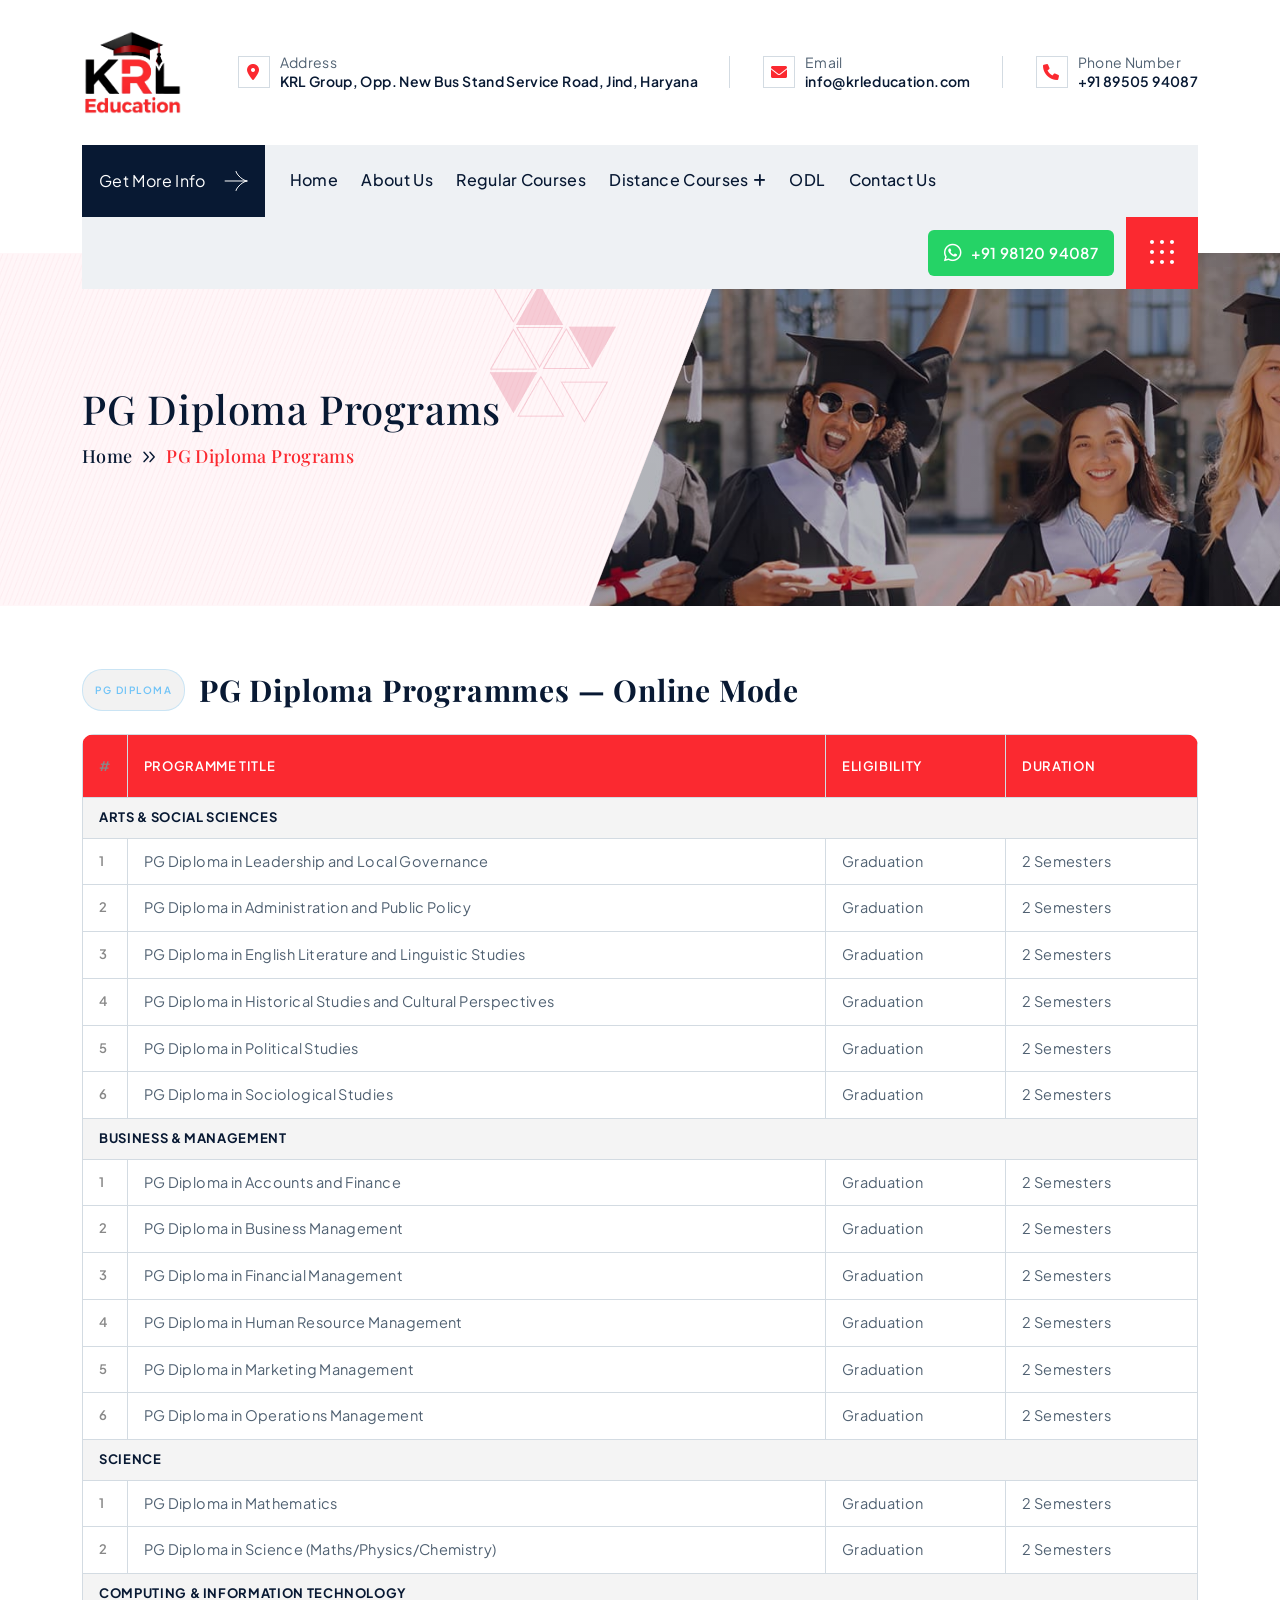
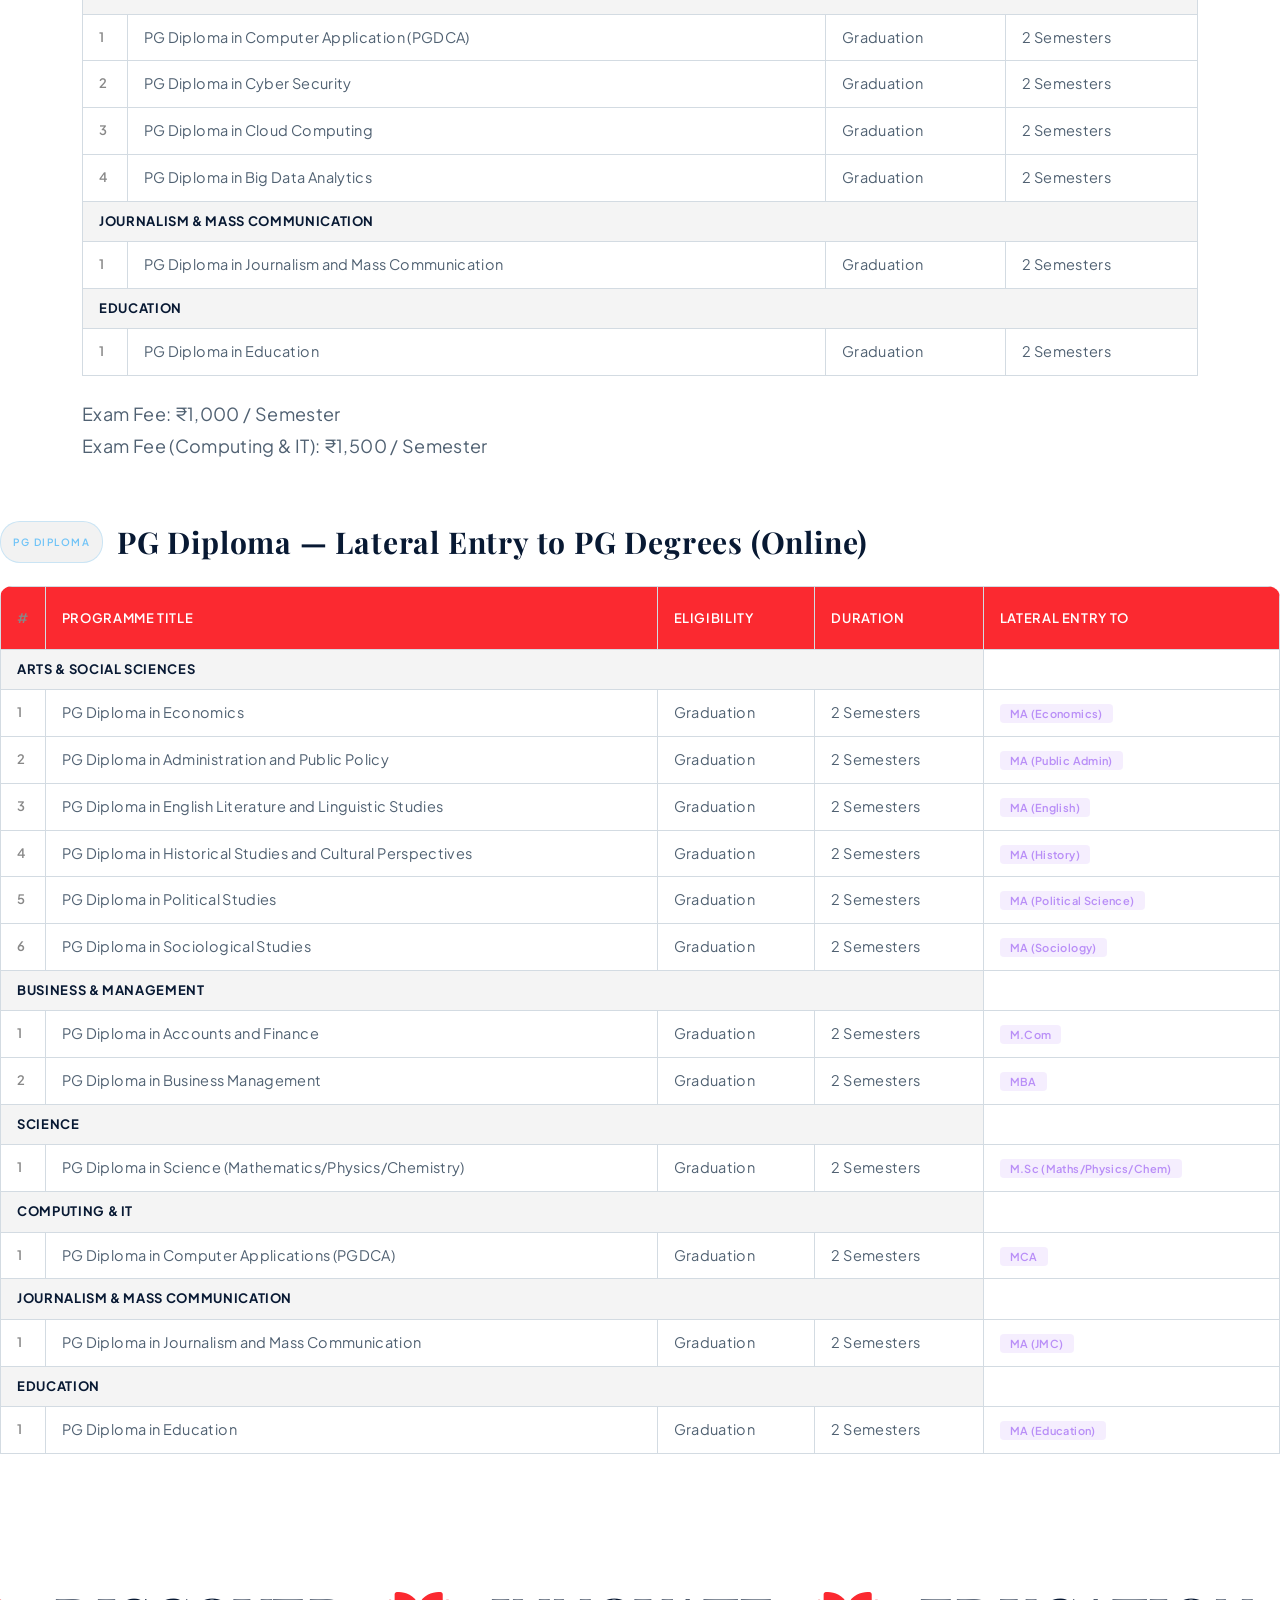
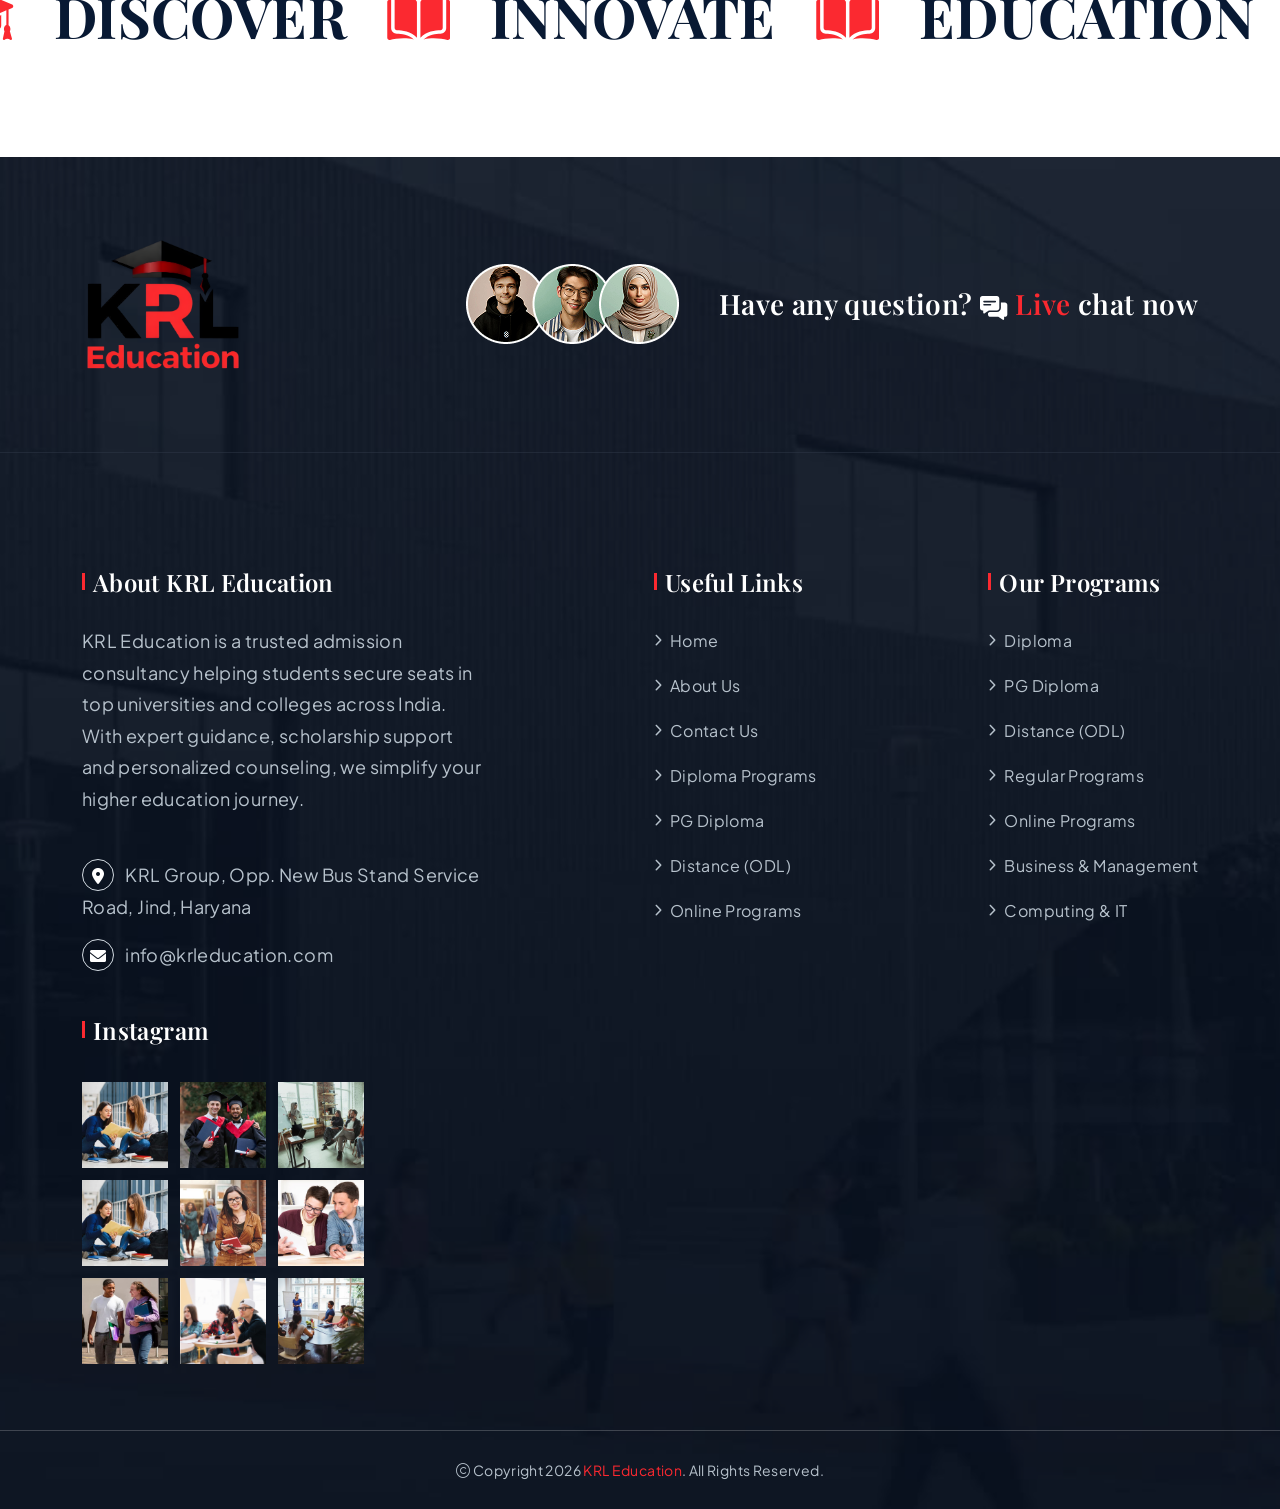
<file: program-pg-diploma.html>
<!doctype html>
<html class="no-js" lang="zxx" dir="ltr">

<head>
  <meta charset="utf-8">
  <meta http-equiv="x-ua-compatible" content="ie=edge">
  <title>KRL Education - PG Diploma Programs</title>
  <meta name="author" content="KRL Education">
  <meta name="description" content="KRL Education - University Education HTML Template">
  <meta name="keywords" content="KRL Education - University Education HTML Template">
  <meta name="robots" content="INDEX,FOLLOW">
  <meta name="viewport" content="width=device-width,initial-scale=1,shrink-to-fit=no">
  <link rel="apple-touch-icon" sizes="57x57" href="assets/img/favicons/apple-icon-57x57.png">
  <link rel="apple-touch-icon" sizes="60x60" href="assets/img/favicons/apple-icon-60x60.png">
  <link rel="apple-touch-icon" sizes="72x72" href="assets/img/favicons/apple-icon-72x72.png">
  <link rel="apple-touch-icon" sizes="76x76" href="assets/img/favicons/apple-icon-76x76.png">
  <link rel="apple-touch-icon" sizes="114x114" href="assets/img/favicons/apple-icon-114x114.png">
  <link rel="apple-touch-icon" sizes="120x120" href="assets/img/favicons/apple-icon-120x120.png">
  <link rel="apple-touch-icon" sizes="144x144" href="assets/img/favicons/apple-icon-144x144.png">
  <link rel="apple-touch-icon" sizes="152x152" href="assets/img/favicons/apple-icon-152x152.png">
  <link rel="apple-touch-icon" sizes="180x180" href="assets/img/favicons/apple-icon-180x180.png">
  <link rel="icon" type="image/png" sizes="192x192" href="assets/img/favicons/android-icon-192x192.png">
  <link rel="icon" type="image/png" sizes="32x32" href="assets/img/favicons/favicon-32x32.png">
  <link rel="icon" type="image/png" sizes="96x96" href="assets/img/favicons/favicon-96x96.png">
  <link rel="icon" type="image/png" sizes="16x16" href="assets/img/favicons/favicon-16x16.png">
  <link rel="manifest" href="assets/img/favicons/manifest.json">
  <meta name="msapplication-TileColor" content="#ffffff">
  <meta name="msapplication-TileImage" content="assets/img/favicons/ms-icon-144x144.png">
  <meta name="theme-color" content="#ffffff">
  <link rel="preconnect" href="https://fonts.googleapis.com/">
  <link rel="preconnect" href="https://fonts.gstatic.com/" crossorigin>
  <link
    href="https://fonts.googleapis.com/css2?family=Playfair+Display:ital,wght@0,400..900;1,400..900&amp;family=Plus+Jakarta+Sans:ital,wght@0,200..800;1,200..800&amp;family=Urbanist:ital,wght@0,100..900;1,100..900&amp;display=swap"
    rel="stylesheet">
  <link rel="stylesheet" href="assets/css/bootstrap.min.css">
  <link rel="stylesheet" href="assets/css/fontawesome.min.css">
  <link rel="stylesheet" href="assets/css/magnific-popup.min.css">
  <link rel="stylesheet" href="assets/css/swiper-bundle.min.css">
  <link rel="stylesheet" href="assets/css/style.css">
</head>

<body>
  <div class="preloader"><button class="th-btn preloaderCls">Cancel Preloader</button>
    <div class="preloader-inner"><img src="assets/img/logo-icon.svg" alt="img"> <span class="loader">KRL Education <span
          class="loading-text">KRL Education</span></span></div>
  </div>
  <div class="sidemenu-wrapper">
    <div class="sidemenu-content"><button class="closeButton sideMenuCls"><i class="far fa-times"></i></button>
      <div class="widget footer-widget">
        <div class="th-widget-about">
          <div class="about-logo"><a href="index.html"><img class="desktop-sidebar-logo" src="assets/img/logo.png"
                style="max-width:160px;height:auto;" alt="KRL Education"></a></div>
          <p class="about-text">Since 1999, when the newly minted KRL Education team embraced its mandate to
            breathe
            new life into the downtrodden neighbourhood, East Village's transformation has been nothing
            short of remarkable. </p>
          <div class="footer-info"><a href="#"><span class="footer-info-icon"><i
                  class="fa-solid fa-location-dot"></i></span> KRL Group, Opp. New Bus Stand Service
              Road, Jind, Haryana </a><a href="mailto:info@krleducation.com"><span class="footer-info-icon"><i
                  class="fa-solid fa-envelope"></i></span>
              info@krleducation.com</a></div>
        </div>
      </div>

    </div>
  </div>
  <div class="th-menu-wrapper">
    <div class="th-menu-area text-center"><button class="th-menu-toggle"><i class="fal fa-times"></i></button>
      <div class="mobile-logo"><a href="index.html"><img src="assets/img/logo.png" alt="KRL Education"></a>
      </div>
      <div class="th-mobile-menu">
        <ul>
          <li><a href="index.html">Home</a></li>
          <li><a href="about.html">About Us</a></li>
          <li class="menu-item-has-children"><a href="program-regular.html">Regular Courses</a>
            <ul class="sub-menu">
              <li><a href="program-diploma.html">Diploma</a></li>
              <li><a href="program-regular.html#undergraduate">UG</a></li>
              <li><a href="program-regular.html#postgraduate">PG</a></li>
              <li><a href="program-pg-diploma.html">PG Diploma</a></li>
              <li><a href="program-online.html">Online</a></li>
            </ul>
          </li>
          <li><a href="program-distance.html">Distance Courses</a></li>
          <li><a href="program-distance.html">ODL</a></li>
          <li><a href="contact.html">Contact Us</a></li>


          <li><a href="contact.html">Contact Us</a></li>
        </ul>
      </div>
    </div>
  </div>
  <header class="th-header header-layout1">
    <div class="header-info d-none d-sm-block">
      <div class="container th-container2">
        <div class="row justify-content-between align-items-center">
          <div class="col-auto">
            <div class="header-logo"><a href="index.html"><img src="assets/img/logo.png" alt="KRL Education"></a>
            </div>
          </div>
          <div class="col-auto">
            <div class="header-info-right">
              <div class="header-info-item">
                <div class="header-info-icon"><i class="fa-solid fa-location-dot"></i></div>
                <div class="header-info-content"><span class="header-info-text">Address</span>
                  <h3 class="header-info-title"><a href="#">KRL Group, Opp. New Bus Stand Service
                      Road, Jind, Haryana</a></h3>
                </div>
              </div>
              <div class="header-info-item">
                <div class="header-info-icon"><i class="fa-solid fa-envelope"></i></div>
                <div class="header-info-content"><span class="header-info-text">Email</span>
                  <h3 class="header-info-title"><a href="mailto:info@krleducation.com">info@krleducation.com</a></h3>
                </div>
              </div>
              <div class="header-info-item">
                <div class="header-info-icon"><i class="fa-solid fa-phone"></i></div>
                <div class="header-info-content"><span class="header-info-text">Phone Number</span>
                  <h3 class="header-info-title"><a href="tel:+918950594087">+91 89505 94087</a>
                  </h3>
                </div>
              </div>
            </div>
          </div>
        </div>
      </div>
    </div>
    <div class="sticky-wrapper">
      <div class="menu-area">
        <div class="container th-container2">
          <div class="menu-wrapp">
            <div class="row align-items-center justify-content-between">
              <div class="col-auto">
                <div class="header-left d-flex align-items-center">
                  <div class="header-logo d-block d-sm-none"><a href="index.html"><img src="assets/img/logo.png"
                        alt="KRL Education"></a></div>
                  <div class="header-button d-none d-sm-block"><a href="contact.html" class="th-btn">Get More Info <img
                        src="assets/img/icon/right-icon.svg" class="th-arrow" alt="icon"></a></div>
                  <nav class="main-menu d-none d-xl-block">
                                        <ul>
                                            <li><a href="index.html">Home</a></li>
                                            <li><a href="about.html">About Us</a></li>
                                            <li><a href="program-regular.html">Regular Courses</a></li>
                                            <li class="menu-item-has-children"><a href="#">Distance Courses</a>
                                                <ul class="sub-menu">
                                                    <li><a href="program-diploma.html">Diploma</a></li>
                                                    <li class="menu-item-has-children">
                            <a href="ug.html">UG <span class="arrow-icon"></span></a>
                            <ul class="sub-menu">
                              <li><a href="ug.html">Bachelor Of Arts</a></li>
                              <li><a href="ug.html">Bachelor Of Arts – JMC</a></li>
                              <li><a href="ug.html">Bachelor Of Library And Information Sciences</a></li>
                              <li><a href="ug.html">Bachelor Of Business Administration</a></li>
                              <li><a href="ug.html">Bachelor Of Commerce</a></li>
                              <li><a href="ug.html">Bachelor Of Commerce (Honors)</a></li>
                            </ul>
                          </li>
                          <li class="menu-item-has-children">
                            <a href="ug.html">PG <span class="arrow-icon"></span></a>
                            <ul class="sub-menu">
                              <li><a href="ug.html">Master Of Business Administration</a></li>
                              <li><a href="ug.html">Master Of Arts</a></li>
                              <li><a href="ug.html">Master Of Library And Information Sciences</a></li>
                              <li><a href="ug.html">MA Home Science</a></li>
                              <li><a href="ug.html">MA Journalism And Mass Communication</a></li>
                              <li><a href="ug.html">Master Of Commerce</a></li>
                              <li><a href="ug.html">MA Public Administration</a></li>
                              <li><a href="ug.html">MA Buddhist Studies</a></li>
                              <li><a href="ug.html">MA Education</a></li>
                            </ul>
                          </li>
                                                    <li><a href="program-pg-diploma.html">PG Diploma</a></li>
                                                    <li><a href="program-online.html">Online</a></li>
                                                </ul>
                                            </li>
                                            <li><a href="program-distance.html">ODL</a></li>
                                            <li><a href="contact.html">Contact Us</a></li>
                                        </ul>
                                    </nav>
                </div>
              </div>
              <style>
                @media (max-width:576px) {
                  .wp-number {
                    display: none !important;
                  }

                  .wp-btn {
                    padding: 18px 20px !important;
                  }
                }
              </style>
              <div class="col-auto ms-lg-auto">
                <div class="header-button">
                  <a href="https://wa.me/919812094087" target="_blank" class="whatsapp-nav-btn wp-btn"
                    style="display:flex;align-items:center;gap:8px;color:#fff;text-decoration:none;background:#25D366;padding:7px 16px;border-radius:6px;font-weight:600;font-size:15px; margin-right: 12px;">
                    <i class="fab fa-whatsapp" style="font-size:20px;"></i> <span class="wp-number">+91 98120
                      94087</span></a><a href="#" class="icon-btn sideMenuToggler d-none d-xl-block"><img
                      src="assets/img/icon/grid2.svg" alt=""></a><button type="button"
                    class="th-menu-toggle d-inline-block d-xl-none"><i class="far fa-bars"></i></button>
                </div>
              </div>
            </div>
          </div>
        </div>
      </div>
    </div>
  </header>
  <div class="breadcumb-wrapper position-relative" data-bg-src="assets/img/shape/breadcrumb-shep.png">
    <div class="breadcumb-banner"><img src="assets/img/breadcrumb/breadcumb-banner.png" alt="bg-banner"></div>
    <div class="breadcumb-shape"><img src="assets/img/shape/triangle-light.png" alt="shape" class="jump"></div>
    <div class="container th-container4">
      <div class="row">
        <div class="col-xxl-5">
          <div class="breadcumb-content">
            <h1 class="breadcumb-title">PG Diploma Programs</h1>
            <ul class="breadcumb-menu">
              <li><a href="home-university.html">Home</a></li>
              <li>PG Diploma Programs</li>
            </ul>
          </div>
        </div>
      </div>
    </div>
  </div>
  <style>
    .program-tables-container {
      padding: 60px 0;
    }

    .program-tables-container .section {
      margin-bottom: 56px;
    }

    .program-tables-container .section-header {
      display: flex;
      align-items: center;
      gap: 14px;
      margin-bottom: 20px;
    }

    .program-tables-container .section-tag {
      font-size: 10px;
      font-weight: 600;
      letter-spacing: 0.15em;
      text-transform: uppercase;
      padding: 4px 12px;
      border-radius: 20px;
      outline: none;
      white-space: nowrap;
    }

    .program-tables-container .tag-diploma {
      background: rgba(0, 0, 0, 0.05);
      color: #e8c547;
      border: 1px solid rgba(232, 197, 71, 0.3);
    }

    .program-tables-container .tag-pgdiploma {
      background: rgba(0, 0, 0, 0.05);
      color: #6fc3f7;
      border: 1px solid rgba(111, 195, 247, 0.3);
    }

    .program-tables-container .tag-distance {
      background: rgba(0, 0, 0, 0.05);
      color: #b98ef7;
      border: 1px solid rgba(185, 142, 247, 0.3);
    }

    .program-tables-container .tag-online {
      background: rgba(0, 0, 0, 0.05);
      color: #5de6c0;
      border: 1px solid rgba(93, 230, 192, 0.3);
    }

    .program-tables-container .tag-regular {
      background: rgba(0, 0, 0, 0.05);
      color: #f7876f;
      border: 1px solid rgba(247, 135, 111, 0.3);
    }

    .program-tables-container .section-title {
      font-family: var(--title-font);
      font-size: clamp(20px, 3vw, 30px);
      margin: 0;
      color: var(--title-color);
    }

    .program-tables-container .table-wrapper {
      overflow-x: auto;
      border-radius: 12px;
      border: 1px solid var(--border-color);
    }

    .program-tables-container table {
      width: 100%;
      border-collapse: collapse;
      font-size: 14.5px;
      min-width: 600px;
      text-align: left;
    }

    .program-tables-container thead tr {
      background: var(--theme-color);
    }

    .program-tables-container thead th {
      padding: 15px 16px;
      font-weight: 600;
      font-size: 13px;
      letter-spacing: 0.05em;
      text-transform: uppercase;
      color: #fff;
      white-space: nowrap;
    }

    .program-tables-container tbody tr {
      border-bottom: 1px solid #eaeaea;
      transition: background 0.15s;
      background: #fff;
    }

    .program-tables-container tbody tr:last-child {
      border-bottom: none;
    }

    .program-tables-container tbody tr:hover {
      background: #f9f9f9;
    }

    .program-tables-container tbody td {
      padding: 12px 16px;
      vertical-align: middle;
      line-height: 1.5;
      color: var(--body-color);
    }

    .program-tables-container .cat-row td {
      background: #f4f4f4;
      font-weight: 700;
      font-size: 13px;
      letter-spacing: 0.05em;
      text-transform: uppercase;
      color: var(--title-color);
      padding: 10px 16px;
      border-bottom: none;
    }

    .program-tables-container .lateral {
      font-size: 11px;
      font-weight: 600;
      padding: 3px 10px;
      border-radius: 4px;
      background: rgba(185, 142, 247, 0.15);
      color: #b98ef7;
      white-space: nowrap;
    }

    .program-tables-container .sno {
      color: #888;
      font-size: 13px;
      width: 40px;
      font-weight: 600;
    }
  </style>

  <div class="program-tables-container">
    <div class="container th-container4">
      <div class="section">
        <div class="section-header">
          <span class="section-tag tag-pgdiploma">PG Diploma</span>
          <h2 class="section-title">PG Diploma Programmes — Online Mode</h2>

        </div>
        <div class="table-wrapper">
          <table>
            <thead>
              <tr>
                <th class="sno">#</th>
                <th>Programme Title</th>
                <th>Eligibility</th>
                <th>Duration</th>
              </tr>
            </thead>
            <tbody>

              <tr class="cat-row" id="arts-amp-social-sciences">
                <td colspan="4">Arts &amp; Social Sciences</td>
              </tr>
              <tr>
                <td class="sno">1</td>
                <td>PG Diploma in Leadership and Local Governance</td>
                <td>Graduation</td>
                <td>2 Semesters</td>
              </tr>
              <tr>
                <td class="sno">2</td>
                <td>PG Diploma in Administration and Public Policy</td>
                <td>Graduation</td>
                <td>2 Semesters</td>
              </tr>
              <tr>
                <td class="sno">3</td>
                <td>PG Diploma in English Literature and Linguistic Studies</td>
                <td>Graduation</td>
                <td>2 Semesters</td>
              </tr>
              <tr>
                <td class="sno">4</td>
                <td>PG Diploma in Historical Studies and Cultural Perspectives</td>
                <td>Graduation</td>
                <td>2 Semesters</td>
              </tr>
              <tr>
                <td class="sno">5</td>
                <td>PG Diploma in Political Studies</td>
                <td>Graduation</td>
                <td>2 Semesters</td>
              </tr>
              <tr>
                <td class="sno">6</td>
                <td>PG Diploma in Sociological Studies</td>
                <td>Graduation</td>
                <td>2 Semesters</td>
              </tr>
              <tr class="cat-row" id="business-amp-management">
                <td colspan="4">Business &amp; Management</td>
              </tr>
              <tr>
                <td class="sno">1</td>
                <td>PG Diploma in Accounts and Finance</td>
                <td>Graduation</td>
                <td>2 Semesters</td>
              </tr>
              <tr>
                <td class="sno">2</td>
                <td>PG Diploma in Business Management</td>
                <td>Graduation</td>
                <td>2 Semesters</td>
              </tr>
              <tr>
                <td class="sno">3</td>
                <td>PG Diploma in Financial Management</td>
                <td>Graduation</td>
                <td>2 Semesters</td>
              </tr>
              <tr>
                <td class="sno">4</td>
                <td>PG Diploma in Human Resource Management</td>
                <td>Graduation</td>
                <td>2 Semesters</td>
              </tr>
              <tr>
                <td class="sno">5</td>
                <td>PG Diploma in Marketing Management</td>
                <td>Graduation</td>
                <td>2 Semesters</td>
              </tr>
              <tr>
                <td class="sno">6</td>
                <td>PG Diploma in Operations Management</td>
                <td>Graduation</td>
                <td>2 Semesters</td>
              </tr>
              <tr class="cat-row" id="science">
                <td colspan="4">Science</td>
              </tr>
              <tr>
                <td class="sno">1</td>
                <td>PG Diploma in Mathematics</td>
                <td>Graduation</td>
                <td>2 Semesters</td>
              </tr>
              <tr>
                <td class="sno">2</td>
                <td>PG Diploma in Science (Maths/Physics/Chemistry)</td>
                <td>Graduation</td>
                <td>2 Semesters</td>
              </tr>
              <tr class="cat-row" id="computing-amp-information-technology">
                <td colspan="4">Computing &amp; Information Technology</td>
              </tr>
              <tr>
                <td class="sno">1</td>
                <td>PG Diploma in Computer Application (PGDCA)</td>
                <td>Graduation</td>
                <td>2 Semesters</td>
              </tr>
              <tr>
                <td class="sno">2</td>
                <td>PG Diploma in Cyber Security</td>
                <td>Graduation</td>
                <td>2 Semesters</td>
              </tr>
              <tr>
                <td class="sno">3</td>
                <td>PG Diploma in Cloud Computing</td>
                <td>Graduation</td>
                <td>2 Semesters</td>
              </tr>
              <tr>
                <td class="sno">4</td>
                <td>PG Diploma in Big Data Analytics</td>
                <td>Graduation</td>
                <td>2 Semesters</td>
              </tr>
              <tr class="cat-row" id="journalism-amp-mass-communication">
                <td colspan="4">Journalism &amp; Mass Communication</td>
              </tr>
              <tr>
                <td class="sno">1</td>
                <td>PG Diploma in Journalism and Mass Communication</td>
                <td>Graduation</td>
                <td>2 Semesters</td>
              </tr>
              <tr class="cat-row" id="education">
                <td colspan="4">Education</td>
              </tr>
              <tr>
                <td class="sno">1</td>
                <td>PG Diploma in Education</td>
                <td>Graduation</td>
                <td>2 Semesters</td>
              </tr>
            </tbody>
          </table>
        </div>

        <div>Exam Fee: <span>₹1,000 / Semester</span></div>
        <div>Exam Fee (Computing & IT): <span>₹1,500 / Semester</span></div>
      </div>
    </div>

    <div class="section">
      <div class="section-header">
        <span class="section-tag tag-pgdiploma">PG Diploma</span>
        <h2 class="section-title">PG Diploma — Lateral Entry to PG Degrees (Online)</h2>

      </div>
      <div class="table-wrapper">
        <table>
          <thead>
            <tr>
              <th class="sno">#</th>
              <th>Programme Title</th>
              <th>Eligibility</th>
              <th>Duration</th>
              <th>Lateral Entry To</th>
            </tr>
          </thead>
          <tbody>

            <tr class="cat-row" id="arts-amp-social-sciences">
              <td colspan="4">Arts &amp; Social Sciences</td>
            </tr>
            <tr>
              <td class="sno">1</td>
              <td>PG Diploma in Economics</td>
              <td>Graduation</td>
              <td>2 Semesters</td>
              <td><span class="lateral">MA (Economics)</span></td>
            </tr>
            <tr>
              <td class="sno">2</td>
              <td>PG Diploma in Administration and Public Policy</td>
              <td>Graduation</td>
              <td>2 Semesters</td>
              <td><span class="lateral">MA (Public Admin)</span></td>
            </tr>
            <tr>
              <td class="sno">3</td>
              <td>PG Diploma in English Literature and Linguistic Studies</td>
              <td>Graduation</td>
              <td>2 Semesters</td>
              <td><span class="lateral">MA (English)</span></td>
            </tr>
            <tr>
              <td class="sno">4</td>
              <td>PG Diploma in Historical Studies and Cultural Perspectives</td>
              <td>Graduation</td>
              <td>2 Semesters</td>
              <td><span class="lateral">MA (History)</span></td>
            </tr>
            <tr>
              <td class="sno">5</td>
              <td>PG Diploma in Political Studies</td>
              <td>Graduation</td>
              <td>2 Semesters</td>
              <td><span class="lateral">MA (Political Science)</span></td>
            </tr>
            <tr>
              <td class="sno">6</td>
              <td>PG Diploma in Sociological Studies</td>
              <td>Graduation</td>
              <td>2 Semesters</td>
              <td><span class="lateral">MA (Sociology)</span></td>
            </tr>
            <tr class="cat-row" id="business-amp-management">
              <td colspan="4">Business &amp; Management</td>
            </tr>
            <tr>
              <td class="sno">1</td>
              <td>PG Diploma in Accounts and Finance</td>
              <td>Graduation</td>
              <td>2 Semesters</td>
              <td><span class="lateral">M.Com</span></td>
            </tr>
            <tr>
              <td class="sno">2</td>
              <td>PG Diploma in Business Management</td>
              <td>Graduation</td>
              <td>2 Semesters</td>
              <td><span class="lateral">MBA</span></td>
            </tr>
            <tr class="cat-row" id="science">
              <td colspan="4">Science</td>
            </tr>
            <tr>
              <td class="sno">1</td>
              <td>PG Diploma in Science (Mathematics/Physics/Chemistry)</td>
              <td>Graduation</td>
              <td>2 Semesters</td>
              <td><span class="lateral">M.Sc (Maths/Physics/Chem)</span></td>
            </tr>
            <tr class="cat-row" id="computing-amp-it">
              <td colspan="4">Computing &amp; IT</td>
            </tr>
            <tr>
              <td class="sno">1</td>
              <td>PG Diploma in Computer Applications (PGDCA)</td>
              <td>Graduation</td>
              <td>2 Semesters</td>
              <td><span class="lateral">MCA</span></td>
            </tr>
            <tr class="cat-row" id="journalism-amp-mass-communication">
              <td colspan="4">Journalism &amp; Mass Communication</td>
            </tr>
            <tr>
              <td class="sno">1</td>
              <td>PG Diploma in Journalism and Mass Communication</td>
              <td>Graduation</td>
              <td>2 Semesters</td>
              <td><span class="lateral">MA (JMC)</span></td>
            </tr>
            <tr class="cat-row" id="education">
              <td colspan="4">Education</td>
            </tr>
            <tr>
              <td class="sno">1</td>
              <td>PG Diploma in Education</td>
              <td>Graduation</td>
              <td>2 Semesters</td>
              <td><span class="lateral">MA (Education)</span></td>
            </tr>
          </tbody>
        </table>
      </div>
    </div>
  </div>
  <div class="marquee-area space-bottom overflow-hidden">
    <div class="container-fluid p-0">
      <div class="swiper th-slider marquee-slider1"
        data-slider-options='{"breakpoints":{"0":{"slidesPerView":"auto"}},"autoplay":{"delay":0,"disableOnInteraction":false},"noSwiping":"true","speed":10000,"spaceBetween":40}'>
        <div class="swiper-wrapper">
          <div class="swiper-slide">
            <div class="marquee-card">
              <div class="color-masking"><img src="assets/img/icon/open-book.svg" alt="icon"></div><a target="_blank"
                href="#">CREATION</a>
            </div>
          </div>
          <div class="swiper-slide">
            <div class="marquee-card">
              <div class="color-masking"><img src="assets/img/icon/scollarship.svg" alt="icon"></div><a target="_blank"
                href="#">DISCOVER</a>
            </div>
          </div>
          <div class="swiper-slide">
            <div class="marquee-card">
              <div class="color-masking"><img src="assets/img/icon/open-book.svg" alt="icon"></div><a target="_blank"
                href="#">INNOVATE</a>
            </div>
          </div>
          <div class="swiper-slide">
            <div class="marquee-card">
              <div class="color-masking"><img src="assets/img/icon/open-book.svg" alt="icon"></div><a target="_blank"
                href="#">EDUCATION</a>
            </div>
          </div>
          <div class="swiper-slide">
            <div class="marquee-card">
              <div class="color-masking"><img src="assets/img/icon/scollarship.svg" alt="icon"></div><a target="_blank"
                href="#">CASE STUDIES</a>
            </div>
          </div>
          <div class="swiper-slide">
            <div class="marquee-card">
              <div class="color-masking"><img src="assets/img/icon/open-book.svg" alt="icon"></div><a target="_blank"
                href="#">CREATION</a>
            </div>
          </div>
          <div class="swiper-slide">
            <div class="marquee-card">
              <div class="color-masking"><img src="assets/img/icon/open-book.svg" alt="icon"></div><a target="_blank"
                href="#">DISCOVER</a>
            </div>
          </div>
          <div class="swiper-slide">
            <div class="marquee-card">
              <div class="color-masking"><img src="assets/img/icon/scollarship.svg" alt="icon"></div><a target="_blank"
                href="#">INNOVATE</a>
            </div>
          </div>
        </div>
      </div>
    </div>
  </div>
  <footer class="footer-wrapper footer-default footer-overlay" data-bg-src="assets/img/bg/footer-bg-1.jpg">
    <div class="footer-top">
      <div class="container">
        <div class="row gy-40 align-items-center justify-content-between">
          <div class="col-xl-auto">
            <div class="footer-logo z-index-common" data-cue="slideInLeft">
              <a href="index.html"><img src="assets/img/logo.png" alt="KRL Education"></a>
            </div>
          </div>
          <div class="col-xl-auto">
            <div class="client-group-wrap z-index-common" data-cue="slideInRight">
              <img src="assets/img/normal/client-group1.png" alt="img">
              <h4 class="title">Have any question?
                <a href="contact.html">
                  <img src="assets/img/icon/chat2.svg" alt="">
                  <span class="text-theme">Live</span>
                </a> chat now
              </h4>
            </div>
          </div>
        </div>
      </div>
    </div>
    <div class="container">
      <div class="widget-area">
        <div class="row justify-content-between">
          <div class="col-md-6 col-xl-auto">
            <div class="widget footer-widget">
              <div class="th-widget-about">
                <h3 class="widget_title">About KRL Education</h3>
                <p class="about-text">KRL Education is a trusted admission consultancy helping students
                  secure seats in top universities and colleges across India. With expert guidance,
                  scholarship support and personalized counseling, we simplify your higher education
                  journey.</p>
                <div class="footer-info">
                  <a href="#">
                    <span class="footer-info-icon"><i class="fa-solid fa-location-dot"></i></span>
                    KRL Group, Opp. New Bus Stand Service Road, Jind, Haryana
                  </a>
                  <a href="mailto:info@krleducation.com">
                    <span class="footer-info-icon"><i class="fa-solid fa-envelope"></i></span>
                    info@krleducation.com
                  </a>
                </div>
              </div>
            </div>
          </div>
          <div class="col-sm-6 col-xl-auto">
            <div class="widget widget_nav_menu footer-widget">
              <h3 class="widget_title">Useful Links</h3>
              <div class="menu-all-pages-container">
                <ul class="menu">
                  <li><a href="index.html">Home</a></li>
                  <li><a href="about.html">About Us</a></li>
                  <li><a href="contact.html">Contact Us</a></li>
                  <li><a href="program-diploma.html">Diploma Programs</a></li>
                  <li><a href="program-pg-diploma.html">PG Diploma</a></li>
                  <li><a href="program-distance.html">Distance (ODL)</a></li>
                  <li><a href="program-online.html">Online Programs</a></li>
                </ul>
              </div>
            </div>
          </div>
          <div class="col-sm-6 col-xl-auto">
            <div class="widget widget_nav_menu footer-widget">
              <h3 class="widget_title">Our Programs</h3>
              <div class="menu-all-pages-container">
                <ul class="menu">
                  <li><a href="program-diploma.html">Diploma</a></li>
                  <li><a href="program-pg-diploma.html">PG Diploma</a></li>
                  <li><a href="program-distance.html">Distance (ODL)</a></li>
                  <li><a href="program-regular.html">Regular Programs</a></li>
                  <li><a href="program-online.html">Online Programs</a></li>
                  <li><a href="program-diploma.html#business-amp-management">Business & Management</a>
                  </li>
                  <li><a href="program-diploma.html#computing-amp-information-technology">Computing &
                      IT</a></li>
                </ul>
              </div>
            </div>
          </div>
          <div class="col-md-6 col-xl-auto">
            <div class="widget th-widget-instagram footer-widget">
              <h3 class="widget_title">Instagram</h3>
              <div class="instagram-feeds">
                <div class="insta-thumb"><img src="assets/img/widget/insta-feed-1-1.jpg" alt="Image">
                  <a href="assets/img/widget/insta-feed-1-1.jpg" class="insta-btn popup-image">
                    <i class="fab fa-instagram"></i>
                  </a>
                </div>
                <div class="insta-thumb"><img src="assets/img/widget/insta-feed-1-2.jpg" alt="Image">
                  <a href="assets/img/widget/insta-feed-1-2.jpg" class="insta-btn popup-image">
                    <i class="fab fa-instagram"></i>
                  </a>
                </div>
                <div class="insta-thumb"><img src="assets/img/widget/insta-feed-1-3.jpg" alt="Image">
                  <a href="assets/img/widget/insta-feed-1-3.jpg" class="insta-btn popup-image">
                    <i class="fab fa-instagram"></i>
                  </a>
                </div>
                <div class="insta-thumb"><img src="assets/img/widget/insta-feed-1-4.jpg" alt="Image">
                  <a href="assets/img/widget/insta-feed-1-4.jpg" class="insta-btn popup-image">
                    <i class="fab fa-instagram"></i>
                  </a>
                </div>
                <div class="insta-thumb"><img src="assets/img/widget/insta-feed-1-5.jpg" alt="Image">
                  <a href="assets/img/widget/insta-feed-1-5.jpg" class="insta-btn popup-image">
                    <i class="fab fa-instagram"></i>
                  </a>
                </div>
                <div class="insta-thumb"><img src="assets/img/widget/insta-feed-1-6.jpg" alt="Image">
                  <a href="assets/img/widget/insta-feed-1-6.jpg" class="insta-btn popup-image">
                    <i class="fab fa-instagram"></i>
                  </a>
                </div>
                <div class="insta-thumb"><img src="assets/img/widget/insta-feed-1-7.jpg" alt="Image">
                  <a href="assets/img/widget/insta-feed-1-7.jpg" class="insta-btn popup-image">
                    <i class="fab fa-instagram"></i>
                  </a>
                </div>
                <div class="insta-thumb"><img src="assets/img/widget/insta-feed-1-8.jpg" alt="Image">
                  <a href="assets/img/widget/insta-feed-1-8.jpg" class="insta-btn popup-image">
                    <i class="fab fa-instagram"></i>
                  </a>
                </div>
                <div class="insta-thumb"><img src="assets/img/widget/insta-feed-1-9.jpg" alt="Image">
                  <a href="assets/img/widget/insta-feed-1-9.jpg" class="insta-btn popup-image">
                    <i class="fab fa-instagram"></i>
                  </a>
                </div>
              </div>
            </div>
          </div>
        </div>
      </div>
    </div>
    <div class="copyright-wrap z-index-common">
      <div class="container">
        <div class="row justify-content-center gy-3 align-items-center">
          <div class="col-12 d-flex justify-content-center">
            <p class="copyright-text">
              <i class="fal fa-copyright"></i> Copyright 2026
              <a href="index.html">KRL Education</a>. All Rights Reserved.
            </p>
          </div>
        </div>
      </div>
    </div>
  </footer>
  <div class="scroll-top"><svg class="progress-circle svg-content" width="100%" height="100%" viewBox="-1 -1 102 102">
      <path d="M50,1 a49,49 0 0,1 0,98 a49,49 0 0,1 0,-98"
        style="transition: stroke-dashoffset 10ms linear 0s; stroke-dasharray: 307.919, 307.919; stroke-dashoffset: 307.919;">
      </path>
    </svg></div>
  <div id="login-form" class="popup-login-register mfp-hide">
    <ul class="nav" id="pills-tab" role="tablist">
      <li class="nav-item" role="presentation"><button class="nav-menu" id="pills-home-tab" data-bs-toggle="pill"
          data-bs-target="#pills-home" type="button" role="tab" aria-controls="pills-home"
          aria-selected="false">Login</button></li>
      <li class="nav-item" role="presentation"><button class="nav-menu active" id="pills-profile-tab"
          data-bs-toggle="pill" data-bs-target="#pills-profile" type="button" role="tab" aria-controls="pills-profile"
          aria-selected="true">Register</button></li>
    </ul>
    <div class="tab-content" id="pills-tabContent">
      <div class="tab-pane fade" id="pills-home" role="tabpanel" aria-labelledby="pills-home-tab">
        <h3 class="box-title mb-30">Sign in to your account</h3>
        <div class="th-login-form">
          <form action="https://html.themehour.net/KRL Education/demo/mail.php" method="POST"
            class="login-form ajax-contact">
            <div class="row">
              <div class="form-group col-12"><label>Username or email</label> <input type="text" class="form-control"
                  name="email" id="email" required="required"></div>
              <div class="form-group col-12"><label>Password</label> <input type="password" class="form-control"
                  name="pasword" id="pasword" required="required"></div>
              <div class="form-btn mb-20 col-12"><button class="th-btn btn-fw th-radius2">Send Message</button></div>
            </div>
            <div id="forgot_url"><a href="my-account.html">Forgot password?</a></div>
            <p class="form-messages mb-0 mt-3"></p>
          </form>
        </div>
      </div>
      <div class="tab-pane fade active show" id="pills-profile" role="tabpanel" aria-labelledby="pills-profile-tab">
        <h3 class="th-form-title mb-30">Sign in to your account</h3>
        <form action="https://html.themehour.net/KRL Education/demo/mail.php" method="POST"
          class="login-form ajax-contact">
          <div class="row">
            <div class="form-group col-12"><label>Username*</label> <input type="text" class="form-control"
                name="usename" id="usename" required="required"></div>
            <div class="form-group col-12"><label>First name*</label> <input type="text" class="form-control"
                name="firstname" id="firstname" required="required"></div>
            <div class="form-group col-12"><label>Last name*</label> <input type="text" class="form-control"
                name="lastname" id="lastname" required="required"></div>
            <div class="form-group col-12"><label for="new_email">Your email*</label> <input type="text"
                class="form-control" name="new_email" id="new_email" required="required"></div>
            <div class="form-group col-12"><label for="new_email_confirm">Confirm email*</label> <input type="text"
                class="form-control" name="new_email_confirm" id="new_email_confirm" required="required"></div>
            <div class="statement"><span class="register-notes">A password will be emailed to you.</span></div>
            <div class="form-btn mt-20 col-12"><button class="th-btn btn-fw th-radius2">Sign up</button></div>
          </div>
          <p class="form-messages mb-0 mt-3"></p>
        </form>
      </div>
    </div>
  </div>
  <script src="assets/js/vendor/jquery-3.7.1.min.js"></script>
  <script src="assets/js/swiper-bundle.min.js"></script>
  <script src="assets/js/bootstrap.min.js"></script>
  <script src="assets/js/jquery.magnific-popup.min.js"></script>
  <script src="assets/js/jquery.counterup.min.js"></script>
  <script src="assets/js/jquery-ui.min.js"></script>
  <script src="assets/js/imagesloaded.pkgd.min.js"></script>
  <script src="assets/js/isotope.pkgd.min.js"></script>
  <script src="assets/js/wow.min.js"></script>
  <script src="assets/js/gsap.min.js"></script>
  <script src="assets/js/ScrollTrigger.min.js"></script>
  <script src="assets/js/SplitText.min.js"></script>
  <script src="assets/js/lenis.min.js"></script>
  <script src="assets/js/main.js"></script>
</body>

</html>
</file>
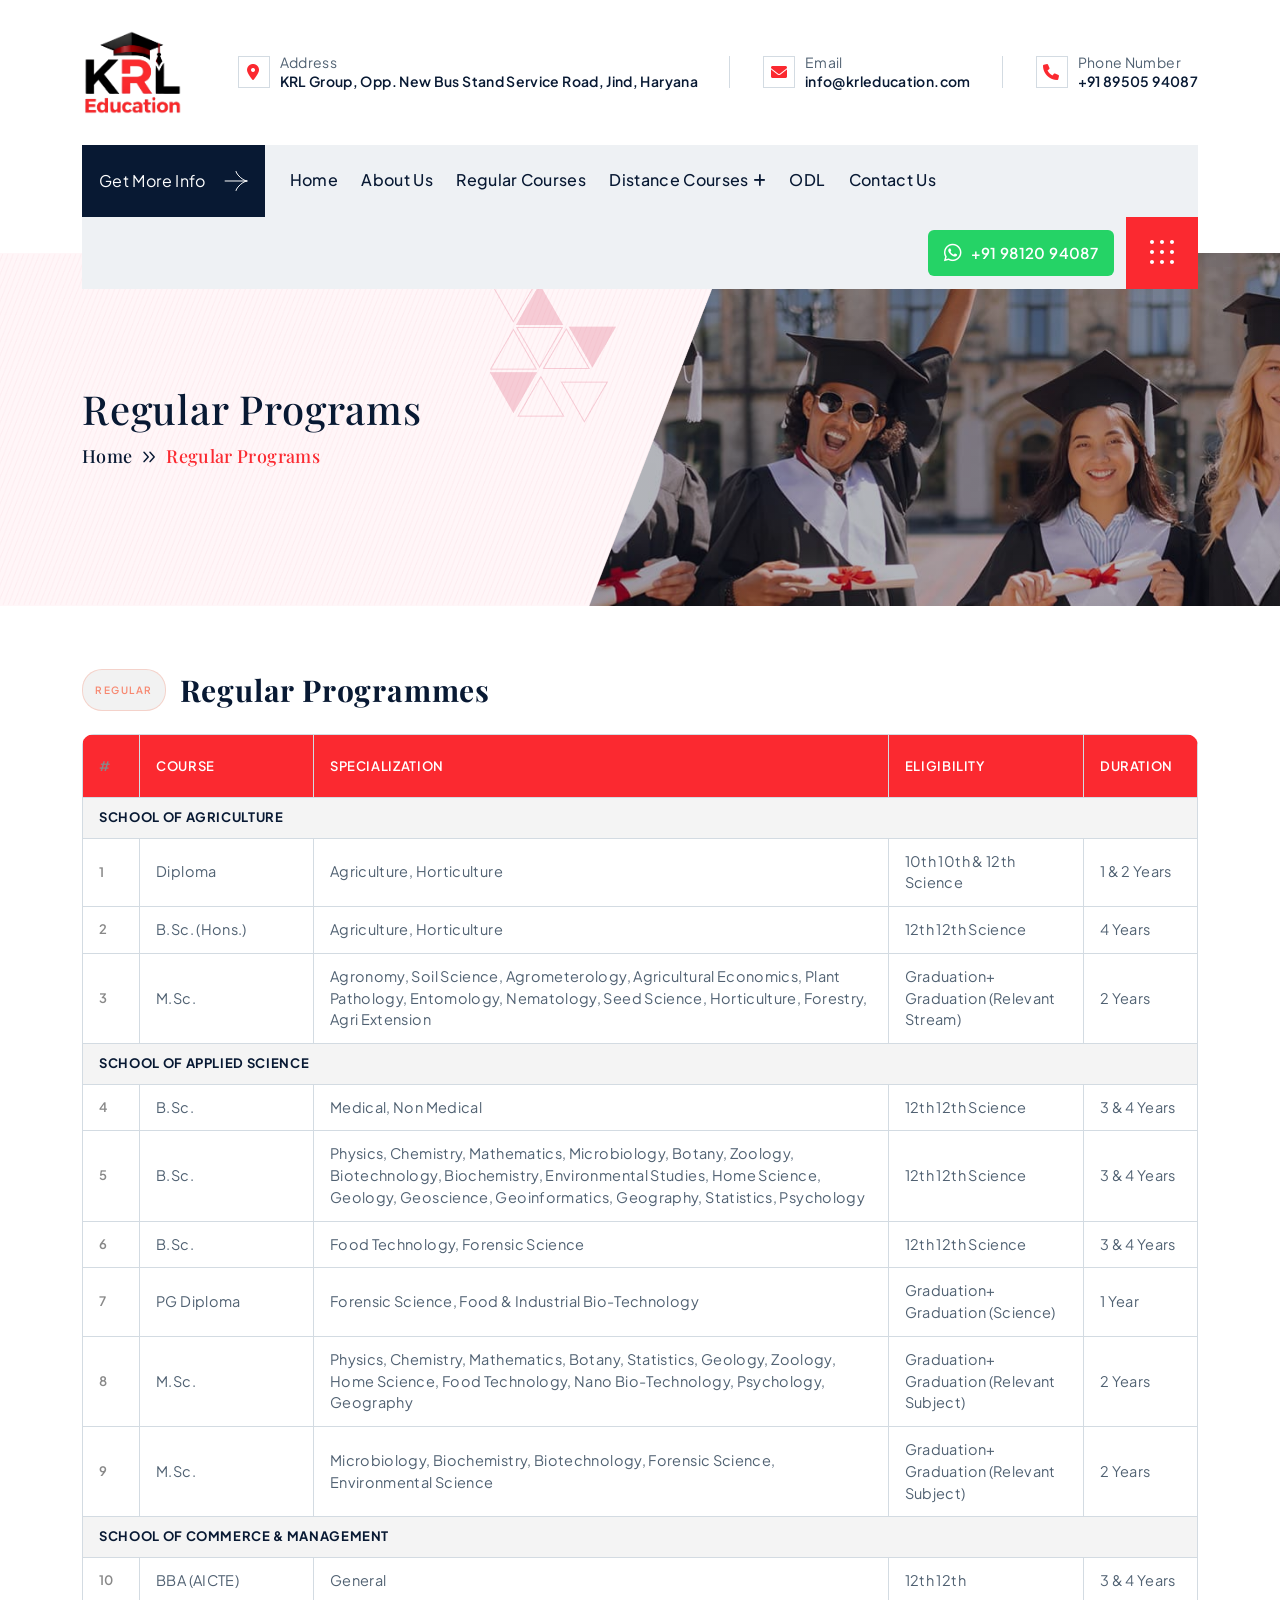
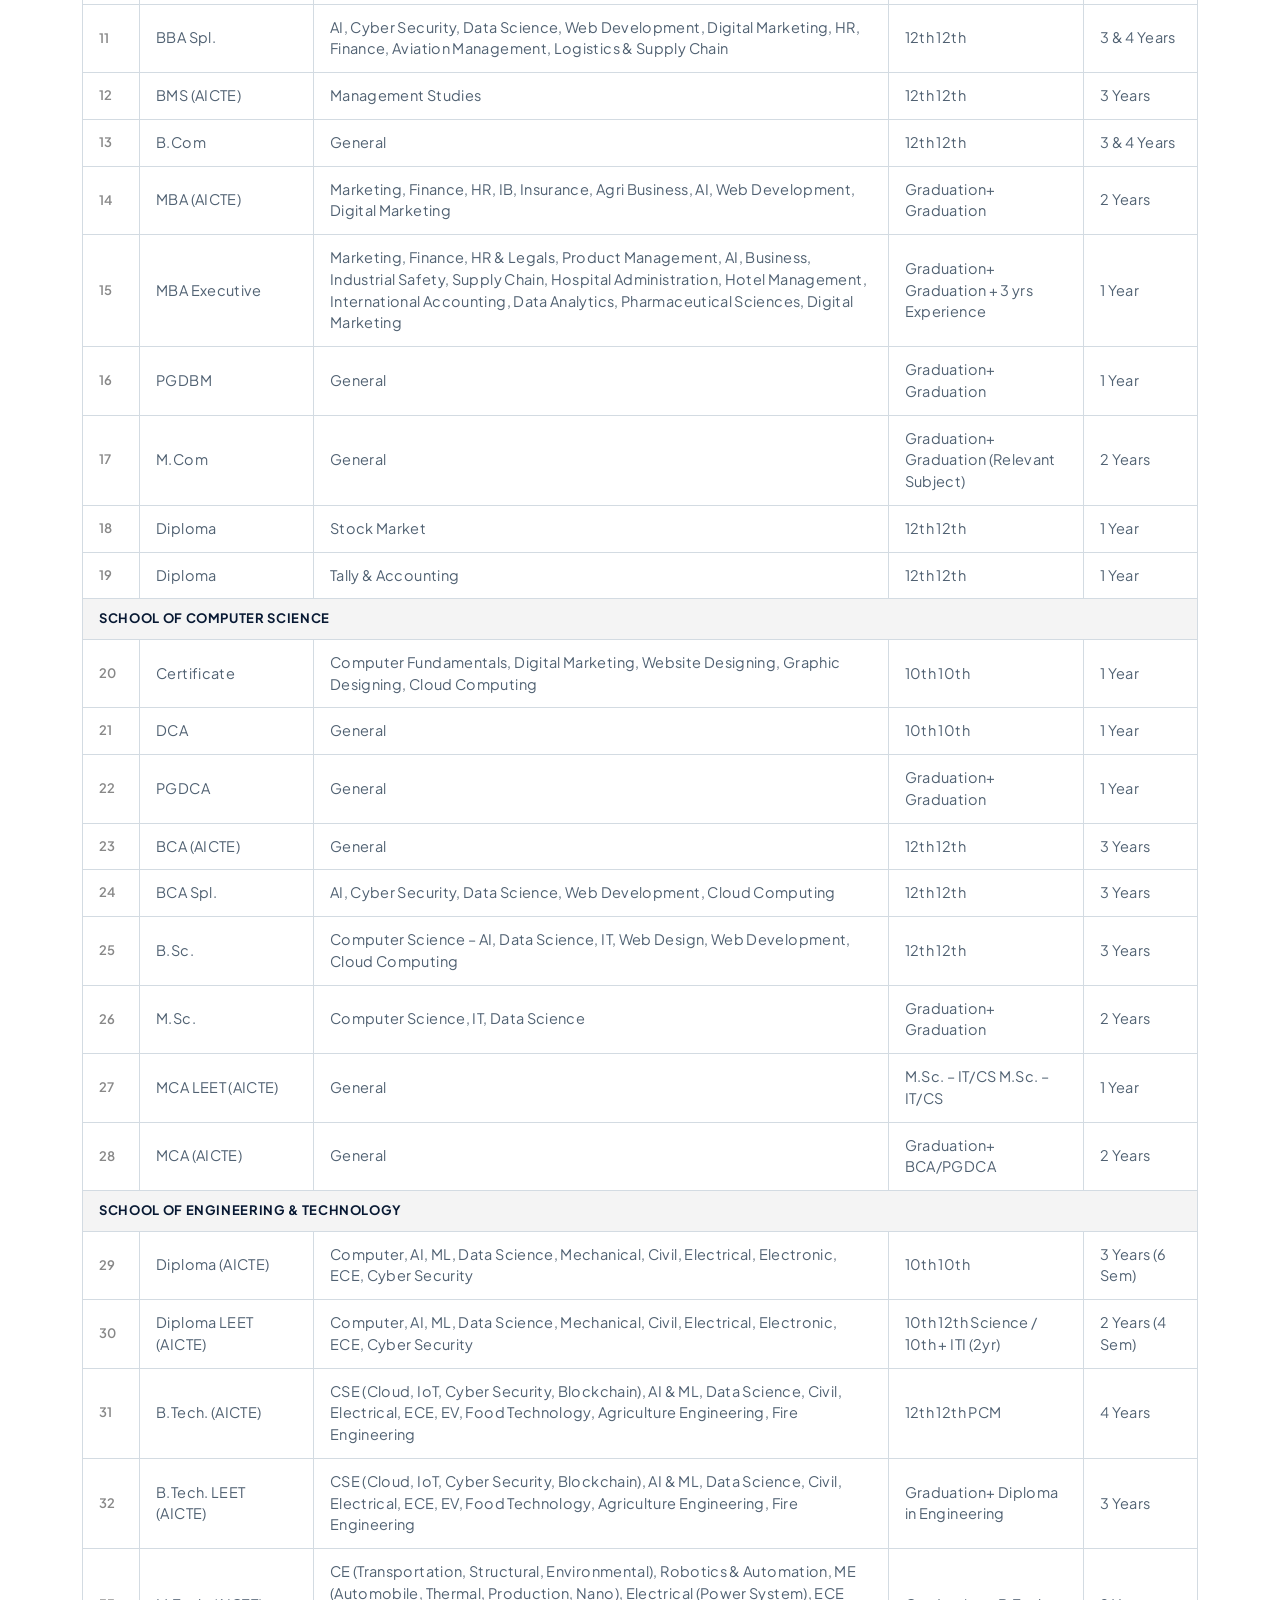
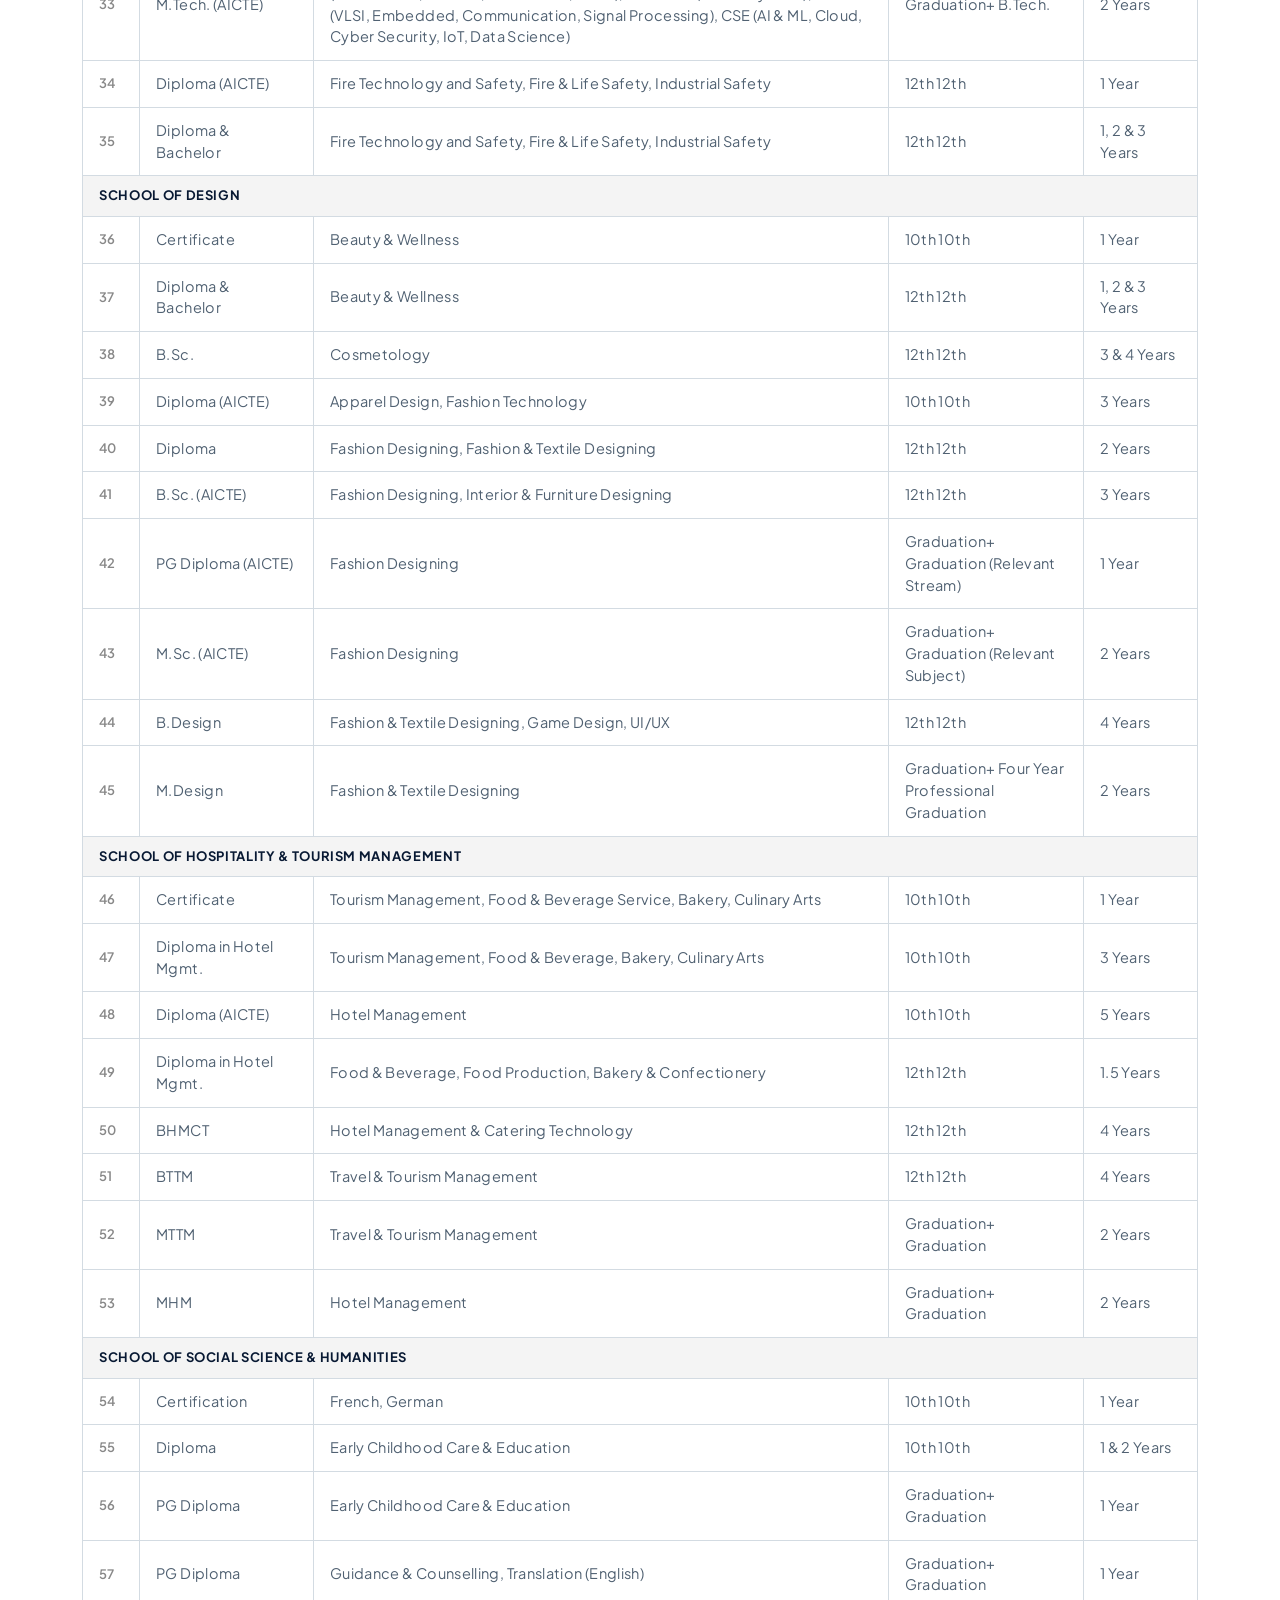
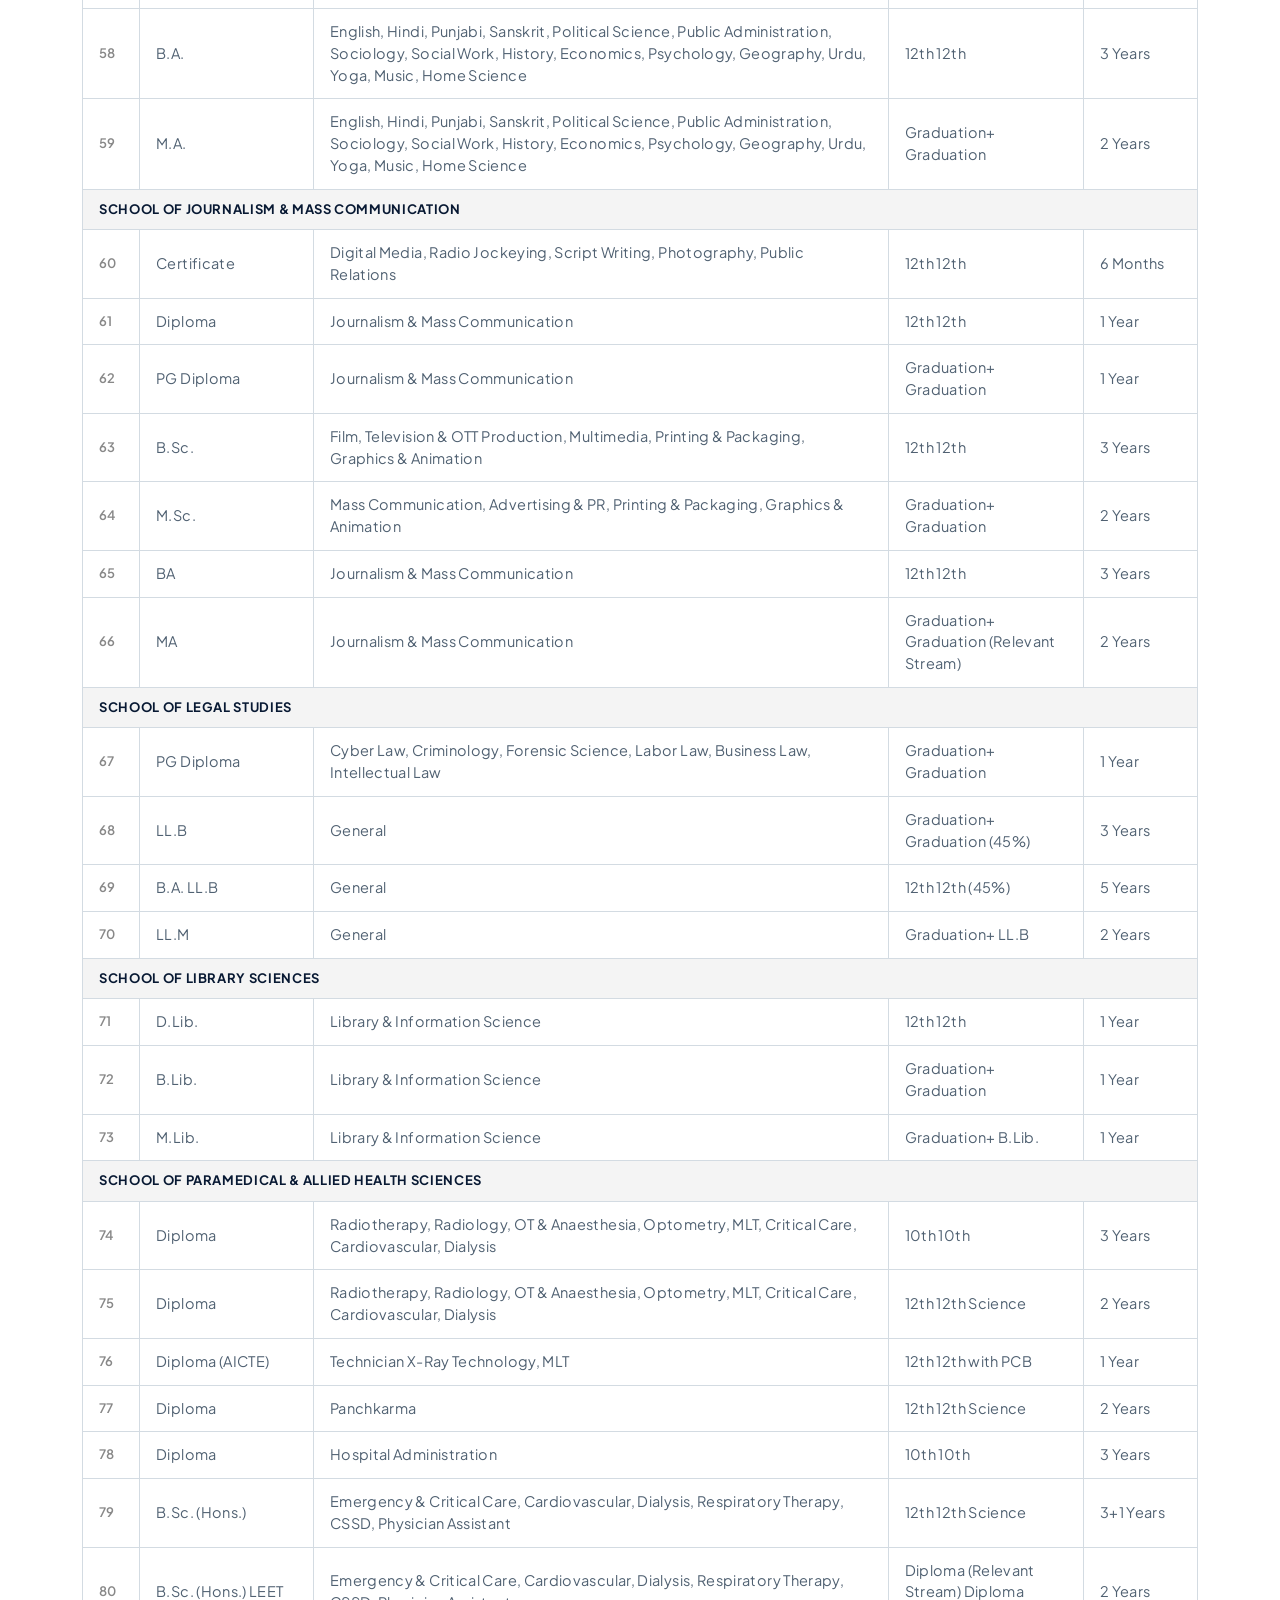
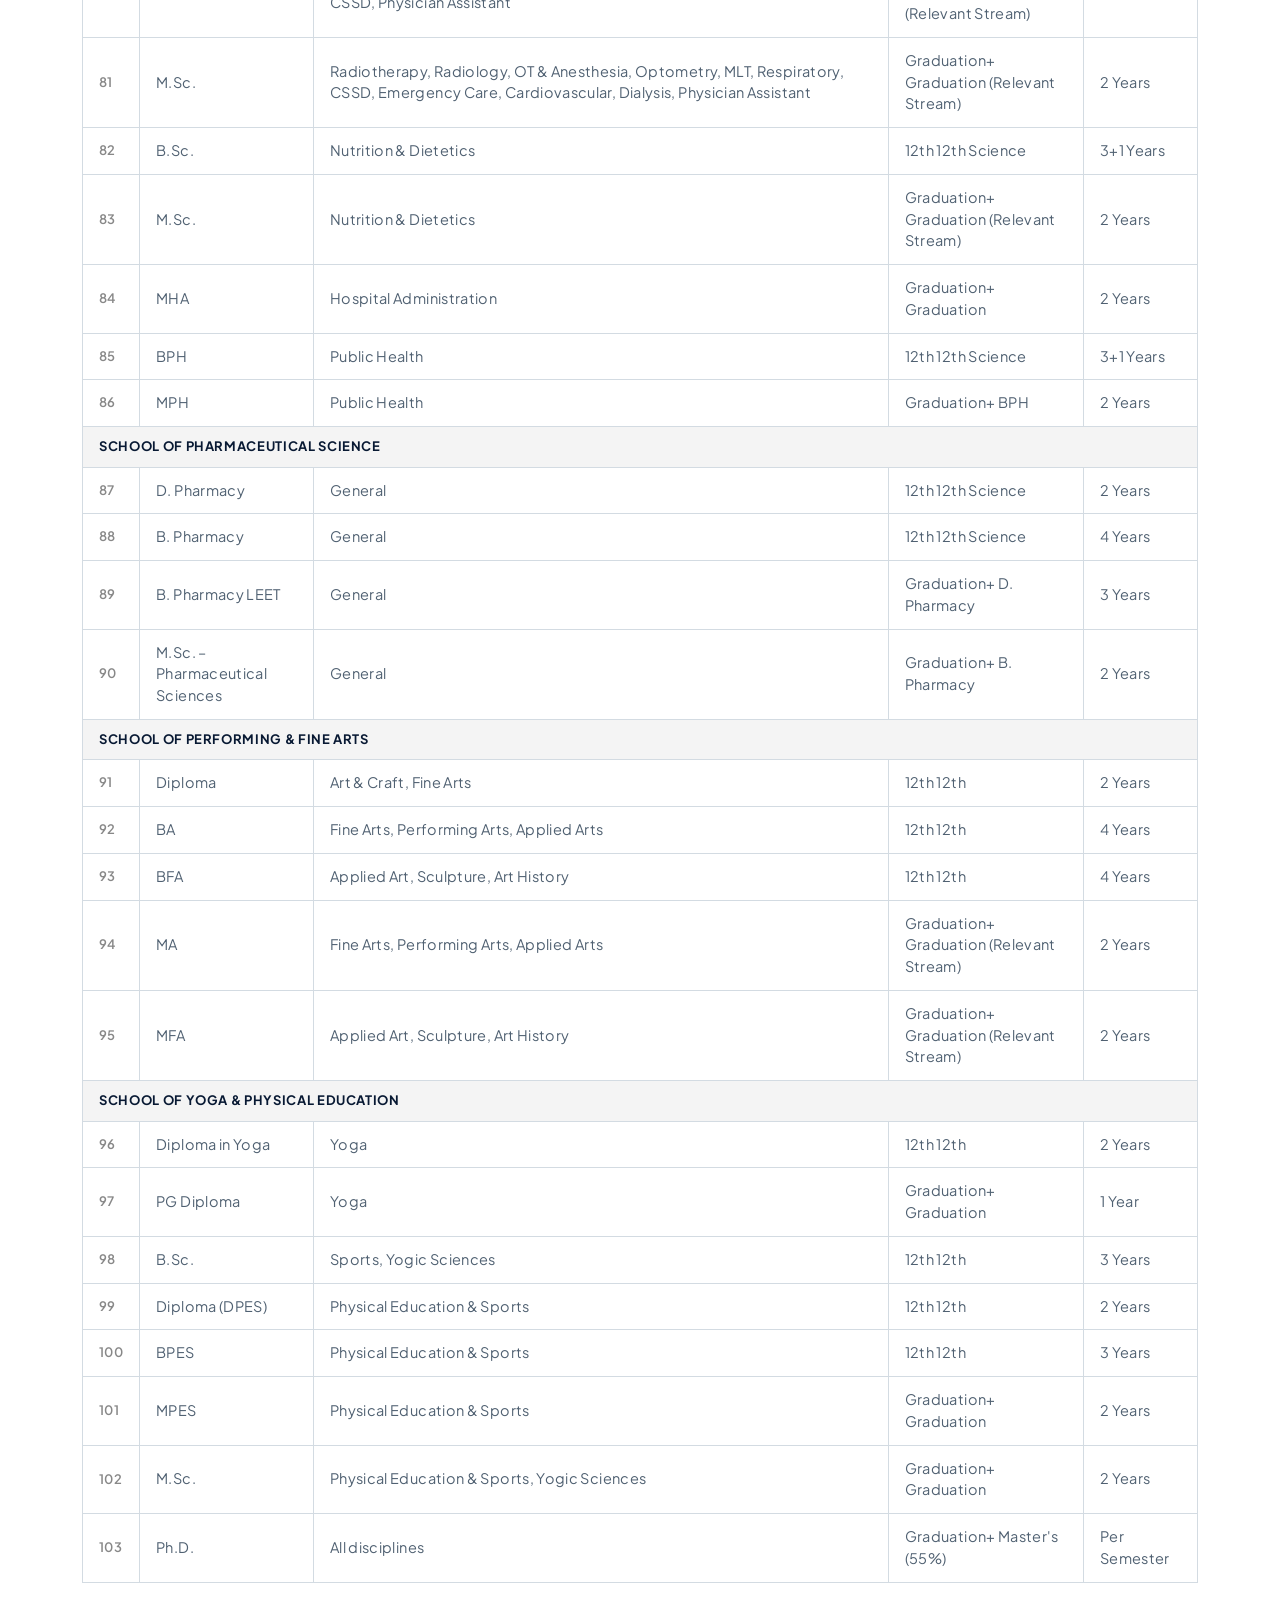
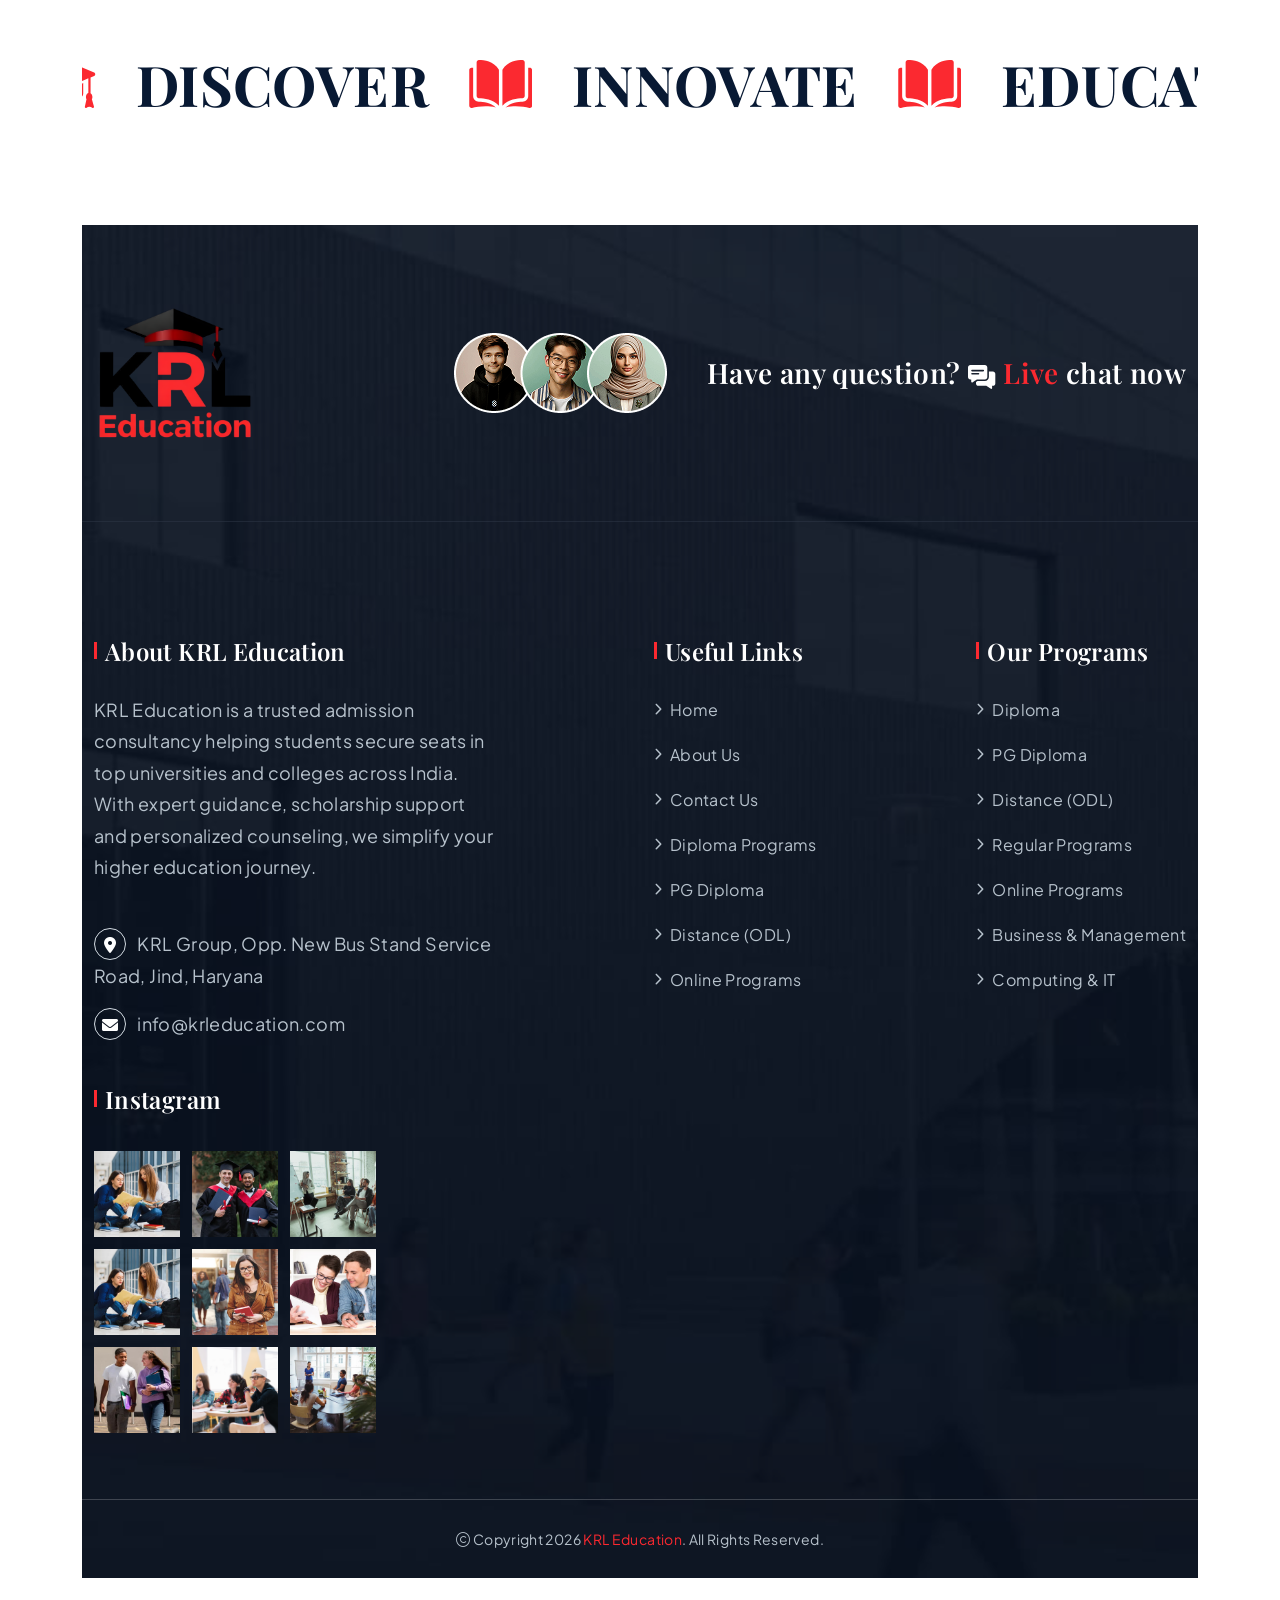
<file: program-regular.html>
<!doctype html>
<html class="no-js" lang="zxx" dir="ltr">

<head>
  <meta charset="utf-8">
  <meta http-equiv="x-ua-compatible" content="ie=edge">
  <title>KRL Education - Regular Programs</title>
  <meta name="author" content="KRL Education">
  <meta name="description" content="KRL Education - University Education HTML Template">
  <meta name="keywords" content="KRL Education - University Education HTML Template">
  <meta name="robots" content="INDEX,FOLLOW">
  <meta name="viewport" content="width=device-width,initial-scale=1,shrink-to-fit=no">
  <link rel="apple-touch-icon" sizes="57x57" href="assets/img/favicons/apple-icon-57x57.png">
  <link rel="apple-touch-icon" sizes="60x60" href="assets/img/favicons/apple-icon-60x60.png">
  <link rel="apple-touch-icon" sizes="72x72" href="assets/img/favicons/apple-icon-72x72.png">
  <link rel="apple-touch-icon" sizes="76x76" href="assets/img/favicons/apple-icon-76x76.png">
  <link rel="apple-touch-icon" sizes="114x114" href="assets/img/favicons/apple-icon-114x114.png">
  <link rel="apple-touch-icon" sizes="120x120" href="assets/img/favicons/apple-icon-120x120.png">
  <link rel="apple-touch-icon" sizes="144x144" href="assets/img/favicons/apple-icon-144x144.png">
  <link rel="apple-touch-icon" sizes="152x152" href="assets/img/favicons/apple-icon-152x152.png">
  <link rel="apple-touch-icon" sizes="180x180" href="assets/img/favicons/apple-icon-180x180.png">
  <link rel="icon" type="image/png" sizes="192x192" href="assets/img/favicons/android-icon-192x192.png">
  <link rel="icon" type="image/png" sizes="32x32" href="assets/img/favicons/favicon-32x32.png">
  <link rel="icon" type="image/png" sizes="96x96" href="assets/img/favicons/favicon-96x96.png">
  <link rel="icon" type="image/png" sizes="16x16" href="assets/img/favicons/favicon-16x16.png">
  <link rel="manifest" href="assets/img/favicons/manifest.json">
  <meta name="msapplication-TileColor" content="#ffffff">
  <meta name="msapplication-TileImage" content="assets/img/favicons/ms-icon-144x144.png">
  <meta name="theme-color" content="#ffffff">
  <link rel="preconnect" href="https://fonts.googleapis.com/">
  <link rel="preconnect" href="https://fonts.gstatic.com/" crossorigin>
  <link
    href="https://fonts.googleapis.com/css2?family=Playfair+Display:ital,wght@0,400..900;1,400..900&amp;family=Plus+Jakarta+Sans:ital,wght@0,200..800;1,200..800&amp;family=Urbanist:ital,wght@0,100..900;1,100..900&amp;display=swap"
    rel="stylesheet">
  <link rel="stylesheet" href="assets/css/bootstrap.min.css">
  <link rel="stylesheet" href="assets/css/fontawesome.min.css">
  <link rel="stylesheet" href="assets/css/magnific-popup.min.css">
  <link rel="stylesheet" href="assets/css/swiper-bundle.min.css">
  <link rel="stylesheet" href="assets/css/style.css">
</head>

<body>
  <div class="preloader"><button class="th-btn preloaderCls">Cancel Preloader</button>
    <div class="preloader-inner"><img src="assets/img/logo-icon.svg" alt="img"> <span class="loader">KRL Education <span
          class="loading-text">KRL Education</span></span></div>
  </div>
  <div class="sidemenu-wrapper">
    <div class="sidemenu-content"><button class="closeButton sideMenuCls"><i class="far fa-times"></i></button>
      <div class="widget footer-widget">
        <div class="th-widget-about">
          <div class="about-logo"><a href="index.html"><img class="desktop-sidebar-logo" src="assets/img/logo.png"
                style="max-width:160px;height:auto;" alt="KRL Education"></a></div>
          <p class="about-text">Since 1999, when the newly minted KRL Education team embraced its mandate to
            breathe
            new life into the downtrodden neighbourhood, East Village's transformation has been nothing
            short of remarkable. </p>
          <div class="footer-info"><a href="#"><span class="footer-info-icon"><i
                  class="fa-solid fa-location-dot"></i></span> KRL Group, Opp. New Bus Stand Service
              Road, Jind, Haryana </a><a href="mailto:info@krleducation.com"><span class="footer-info-icon"><i
                  class="fa-solid fa-envelope"></i></span>
              info@krleducation.com</a></div>
        </div>
      </div>

    </div>
  </div>
  <div class="th-menu-wrapper">
    <div class="th-menu-area text-center"><button class="th-menu-toggle"><i class="fal fa-times"></i></button>
      <div class="mobile-logo"><a href="index.html"><img src="assets/img/logo.png" alt="KRL Education"></a>
      </div>
      <div class="th-mobile-menu">
        <ul>
          <li><a href="index.html">Home</a></li>
          <li><a href="about.html">About Us</a></li>
          <li class="menu-item-has-children"><a href="program-regular.html">Regular Courses</a>
            <ul class="sub-menu">
              <li><a href="program-diploma.html">Diploma</a></li>
              <li><a href="program-regular.html#undergraduate">UG</a></li>
              <li><a href="program-regular.html#postgraduate">PG</a></li>
              <li><a href="program-pg-diploma.html">PG Diploma</a></li>
              <li><a href="program-online.html">Online</a></li>
            </ul>
          </li>
          <li><a href="program-distance.html">Distance Courses</a></li>
          <li><a href="program-distance.html">ODL</a></li>
          <li><a href="contact.html">Contact Us</a></li>


          <li><a href="contact.html">Contact Us</a></li>
        </ul>
      </div>
    </div>
  </div>
  <header class="th-header header-layout1">
    <div class="header-info d-none d-sm-block">
      <div class="container th-container2">
        <div class="row justify-content-between align-items-center">
          <div class="col-auto">
            <div class="header-logo"><a href="index.html"><img src="assets/img/logo.png" alt="KRL Education"></a>
            </div>
          </div>
          <div class="col-auto">
            <div class="header-info-right">
              <div class="header-info-item">
                <div class="header-info-icon"><i class="fa-solid fa-location-dot"></i></div>
                <div class="header-info-content"><span class="header-info-text">Address</span>
                  <h3 class="header-info-title"><a href="#">KRL Group, Opp. New Bus Stand Service
                      Road, Jind, Haryana</a></h3>
                </div>
              </div>
              <div class="header-info-item">
                <div class="header-info-icon"><i class="fa-solid fa-envelope"></i></div>
                <div class="header-info-content"><span class="header-info-text">Email</span>
                  <h3 class="header-info-title"><a href="mailto:info@krleducation.com">info@krleducation.com</a></h3>
                </div>
              </div>
              <div class="header-info-item">
                <div class="header-info-icon"><i class="fa-solid fa-phone"></i></div>
                <div class="header-info-content"><span class="header-info-text">Phone Number</span>
                  <h3 class="header-info-title"><a href="tel:+918950594087">+91 89505 94087</a>
                  </h3>
                </div>
              </div>
            </div>
          </div>
        </div>
      </div>
    </div>
    <div class="sticky-wrapper">
      <div class="menu-area">
        <div class="container th-container2">
          <div class="menu-wrapp">
            <div class="row align-items-center justify-content-between">
              <div class="col-auto">
                <div class="header-left d-flex align-items-center">
                  <div class="header-logo d-block d-sm-none"><a href="index.html"><img src="assets/img/logo.png"
                        alt="KRL Education"></a></div>
                  <div class="header-button d-none d-sm-block"><a href="contact.html" class="th-btn">Get More Info <img
                        src="assets/img/icon/right-icon.svg" class="th-arrow" alt="icon"></a></div>
                  <nav class="main-menu d-none d-xl-block">
                                        <ul>
                                            <li><a href="index.html">Home</a></li>
                                            <li><a href="about.html">About Us</a></li>
                                            <li><a href="program-regular.html">Regular Courses</a></li>
                                            <li class="menu-item-has-children"><a href="#">Distance Courses</a>
                                                <ul class="sub-menu">
                                                    <li><a href="program-diploma.html">Diploma</a></li>
                                                    <li class="menu-item-has-children">
                            <a href="ug.html">UG <span class="arrow-icon"></span></a>
                            <ul class="sub-menu">
                              <li><a href="ug.html">Bachelor Of Arts</a></li>
                              <li><a href="ug.html">Bachelor Of Arts – JMC</a></li>
                              <li><a href="ug.html">Bachelor Of Library And Information Sciences</a></li>
                              <li><a href="ug.html">Bachelor Of Business Administration</a></li>
                              <li><a href="ug.html">Bachelor Of Commerce</a></li>
                              <li><a href="ug.html">Bachelor Of Commerce (Honors)</a></li>
                            </ul>
                          </li>
                          <li class="menu-item-has-children">
                            <a href="ug.html">PG <span class="arrow-icon"></span></a>
                            <ul class="sub-menu">
                              <li><a href="ug.html">Master Of Business Administration</a></li>
                              <li><a href="ug.html">Master Of Arts</a></li>
                              <li><a href="ug.html">Master Of Library And Information Sciences</a></li>
                              <li><a href="ug.html">MA Home Science</a></li>
                              <li><a href="ug.html">MA Journalism And Mass Communication</a></li>
                              <li><a href="ug.html">Master Of Commerce</a></li>
                              <li><a href="ug.html">MA Public Administration</a></li>
                              <li><a href="ug.html">MA Buddhist Studies</a></li>
                              <li><a href="ug.html">MA Education</a></li>
                            </ul>
                          </li>
                                                    <li><a href="program-pg-diploma.html">PG Diploma</a></li>
                                                    <li><a href="program-online.html">Online</a></li>
                                                </ul>
                                            </li>
                                            <li><a href="program-distance.html">ODL</a></li>
                                            <li><a href="contact.html">Contact Us</a></li>
                                        </ul>
                                    </nav>
                </div>
              </div>
              <style>
                @media (max-width:576px) {
                  .wp-number {
                    display: none !important;
                  }

                  .wp-btn {
                    padding: 18px 20px !important;
                  }
                }
              </style>
              <div class="col-auto ms-lg-auto">
                <div class="header-button">
                  <a href="https://wa.me/919812094087" target="_blank" class="whatsapp-nav-btn wp-btn"
                    style="display:flex;align-items:center;gap:8px;color:#fff;text-decoration:none;background:#25D366;padding:7px 16px;border-radius:6px;font-weight:600;font-size:15px; margin-right: 12px;">
                    <i class="fab fa-whatsapp" style="font-size:20px;"></i> <span class="wp-number">+91 98120
                      94087</span></a><a href="#" class="icon-btn sideMenuToggler d-none d-xl-block"><img
                      src="assets/img/icon/grid2.svg" alt=""></a><button type="button"
                    class="th-menu-toggle d-inline-block d-xl-none"><i class="far fa-bars"></i></button>
                </div>
              </div>
            </div>
          </div>
        </div>
      </div>
    </div>
  </header>
  <div class="breadcumb-wrapper position-relative" data-bg-src="assets/img/shape/breadcrumb-shep.png">
    <div class="breadcumb-banner"><img src="assets/img/breadcrumb/breadcumb-banner.png" alt="bg-banner"></div>
    <div class="breadcumb-shape"><img src="assets/img/shape/triangle-light.png" alt="shape" class="jump"></div>
    <div class="container th-container4">
      <div class="row">
        <div class="col-xxl-5">
          <div class="breadcumb-content">
            <h1 class="breadcumb-title">Regular Programs</h1>
            <ul class="breadcumb-menu">
              <li><a href="home-university.html">Home</a></li>
              <li>Regular Programs</li>
            </ul>
          </div>
        </div>
      </div>
    </div>
  </div>
  <style>
    .program-tables-container {
      padding: 60px 0;
    }

    .program-tables-container .section {
      margin-bottom: 56px;
    }

    .program-tables-container .section-header {
      display: flex;
      align-items: center;
      gap: 14px;
      margin-bottom: 20px;
    }

    .program-tables-container .section-tag {
      font-size: 10px;
      font-weight: 600;
      letter-spacing: 0.15em;
      text-transform: uppercase;
      padding: 4px 12px;
      border-radius: 20px;
      outline: none;
      white-space: nowrap;
    }

    .program-tables-container .tag-diploma {
      background: rgba(0, 0, 0, 0.05);
      color: #e8c547;
      border: 1px solid rgba(232, 197, 71, 0.3);
    }

    .program-tables-container .tag-pgdiploma {
      background: rgba(0, 0, 0, 0.05);
      color: #6fc3f7;
      border: 1px solid rgba(111, 195, 247, 0.3);
    }

    .program-tables-container .tag-distance {
      background: rgba(0, 0, 0, 0.05);
      color: #b98ef7;
      border: 1px solid rgba(185, 142, 247, 0.3);
    }

    .program-tables-container .tag-online {
      background: rgba(0, 0, 0, 0.05);
      color: #5de6c0;
      border: 1px solid rgba(93, 230, 192, 0.3);
    }

    .program-tables-container .tag-regular {
      background: rgba(0, 0, 0, 0.05);
      color: #f7876f;
      border: 1px solid rgba(247, 135, 111, 0.3);
    }

    .program-tables-container .section-title {
      font-family: var(--title-font);
      font-size: clamp(20px, 3vw, 30px);
      margin: 0;
      color: var(--title-color);
    }

    .program-tables-container .table-wrapper {
      overflow-x: auto;
      border-radius: 12px;
      border: 1px solid var(--border-color);
    }

    .program-tables-container table {
      width: 100%;
      border-collapse: collapse;
      font-size: 14.5px;
      min-width: 600px;
      text-align: left;
    }

    .program-tables-container thead tr {
      background: var(--theme-color);
    }

    .program-tables-container thead th {
      padding: 15px 16px;
      font-weight: 600;
      font-size: 13px;
      letter-spacing: 0.05em;
      text-transform: uppercase;
      color: #fff;
      white-space: nowrap;
    }

    .program-tables-container tbody tr {
      border-bottom: 1px solid #eaeaea;
      transition: background 0.15s;
      background: #fff;
    }

    .program-tables-container tbody tr:last-child {
      border-bottom: none;
    }

    .program-tables-container tbody tr:hover {
      background: #f9f9f9;
    }

    .program-tables-container tbody td {
      padding: 12px 16px;
      vertical-align: middle;
      line-height: 1.5;
      color: var(--body-color);
    }

    .program-tables-container .cat-row td {
      background: #f4f4f4;
      font-weight: 700;
      font-size: 13px;
      letter-spacing: 0.05em;
      text-transform: uppercase;
      color: var(--title-color);
      padding: 10px 16px;
      border-bottom: none;
    }

    .program-tables-container .lateral {
      font-size: 11px;
      font-weight: 600;
      padding: 3px 10px;
      border-radius: 4px;
      background: rgba(185, 142, 247, 0.15);
      color: #b98ef7;
      white-space: nowrap;
    }

    .program-tables-container .sno {
      color: #888;
      font-size: 13px;
      width: 40px;
      font-weight: 600;
    }
  </style>

  <div class="program-tables-container">
    <div class="container th-container4">
      <div class="section">
        <div class="section-header">
          <span class="section-tag tag-regular">Regular</span>
          <h2 class="section-title">Regular Programmes</h2>

        </div>
        <div class="table-wrapper">
          <table>
                        <thead>
              <tr>
                <th class="sno">#</th>
                <th>Course</th>
                <th>Specialization</th>
                <th>Eligibility</th>
                <th>Duration</th>
              </tr>
            </thead>
            <tbody>
              <tr class="cat-row">
                <td colspan="5">School of Agriculture</td>
              </tr>
              <tr>
                <td class="sno">1</td>
                <td>Diploma</td>
                <td>Agriculture, Horticulture</td>
                <td>10th 10th &amp; 12th Science</td>
                <td>1 &amp; 2 Years</td>
              </tr>
              <tr id="undergraduate">
                <td class="sno">2</td>
                <td>B.Sc. (Hons.)</td>
                <td>Agriculture, Horticulture</td>
                <td>12th 12th Science</td>
                <td>4 Years</td>
              </tr>
              <tr id="postgraduate">
                <td class="sno">3</td>
                <td>M.Sc.</td>
                <td>Agronomy, Soil Science, Agrometerology, Agricultural Economics, Plant Pathology, Entomology, Nematology, Seed Science, Horticulture, Forestry, Agri Extension</td>
                <td>Graduation+ Graduation (Relevant Stream)</td>
                <td>2 Years</td>
              </tr>
              <tr class="cat-row">
                <td colspan="5">School of Applied Science</td>
              </tr>
              <tr>
                <td class="sno">4</td>
                <td>B.Sc.</td>
                <td>Medical, Non Medical</td>
                <td>12th 12th Science</td>
                <td>3 &amp; 4 Years</td>
              </tr>
              <tr>
                <td class="sno">5</td>
                <td>B.Sc.</td>
                <td>Physics, Chemistry, Mathematics, Microbiology, Botany, Zoology, Biotechnology, Biochemistry, Environmental Studies, Home Science, Geology, Geoscience, Geoinformatics, Geography, Statistics, Psychology</td>
                <td>12th 12th Science</td>
                <td>3 &amp; 4 Years</td>
              </tr>
              <tr>
                <td class="sno">6</td>
                <td>B.Sc.</td>
                <td>Food Technology, Forensic Science</td>
                <td>12th 12th Science</td>
                <td>3 &amp; 4 Years</td>
              </tr>
              <tr>
                <td class="sno">7</td>
                <td>PG Diploma</td>
                <td>Forensic Science, Food &amp; Industrial Bio-Technology</td>
                <td>Graduation+ Graduation (Science)</td>
                <td>1 Year</td>
              </tr>
              <tr>
                <td class="sno">8</td>
                <td>M.Sc.</td>
                <td>Physics, Chemistry, Mathematics, Botany, Statistics, Geology, Zoology, Home Science, Food Technology, Nano Bio-Technology, Psychology, Geography</td>
                <td>Graduation+ Graduation (Relevant Subject)</td>
                <td>2 Years</td>
              </tr>
              <tr>
                <td class="sno">9</td>
                <td>M.Sc.</td>
                <td>Microbiology, Biochemistry, Biotechnology, Forensic Science, Environmental Science</td>
                <td>Graduation+ Graduation (Relevant Subject)</td>
                <td>2 Years</td>
              </tr>
              <tr class="cat-row">
                <td colspan="5">School of Commerce &amp; Management</td>
              </tr>
              <tr>
                <td class="sno">10</td>
                <td>BBA (AICTE)</td>
                <td>General</td>
                <td>12th 12th</td>
                <td>3 &amp; 4 Years</td>
              </tr>
              <tr>
                <td class="sno">11</td>
                <td>BBA Spl.</td>
                <td>AI, Cyber Security, Data Science, Web Development, Digital Marketing, HR, Finance, Aviation Management, Logistics &amp; Supply Chain</td>
                <td>12th 12th</td>
                <td>3 &amp; 4 Years</td>
              </tr>
              <tr>
                <td class="sno">12</td>
                <td>BMS (AICTE)</td>
                <td>Management Studies</td>
                <td>12th 12th</td>
                <td>3 Years</td>
              </tr>
              <tr>
                <td class="sno">13</td>
                <td>B.Com</td>
                <td>General</td>
                <td>12th 12th</td>
                <td>3 &amp; 4 Years</td>
              </tr>
              <tr>
                <td class="sno">14</td>
                <td>MBA (AICTE)</td>
                <td>Marketing, Finance, HR, IB, Insurance, Agri Business, AI, Web Development, Digital Marketing</td>
                <td>Graduation+ Graduation</td>
                <td>2 Years</td>
              </tr>
              <tr>
                <td class="sno">15</td>
                <td>MBA Executive</td>
                <td>Marketing, Finance, HR &amp; Legals, Product Management, AI, Business, Industrial Safety, Supply Chain, Hospital Administration, Hotel Management, International Accounting, Data Analytics, Pharmaceutical Sciences, Digital Marketing</td>
                <td>Graduation+ Graduation + 3 yrs Experience</td>
                <td>1 Year</td>
              </tr>
              <tr>
                <td class="sno">16</td>
                <td>PGDBM</td>
                <td>General</td>
                <td>Graduation+ Graduation</td>
                <td>1 Year</td>
              </tr>
              <tr>
                <td class="sno">17</td>
                <td>M.Com</td>
                <td>General</td>
                <td>Graduation+ Graduation (Relevant Subject)</td>
                <td>2 Years</td>
              </tr>
              <tr>
                <td class="sno">18</td>
                <td>Diploma</td>
                <td>Stock Market</td>
                <td>12th 12th</td>
                <td>1 Year</td>
              </tr>
              <tr>
                <td class="sno">19</td>
                <td>Diploma</td>
                <td>Tally &amp; Accounting</td>
                <td>12th 12th</td>
                <td>1 Year</td>
              </tr>
              <tr class="cat-row">
                <td colspan="5">School of Computer Science</td>
              </tr>
              <tr>
                <td class="sno">20</td>
                <td>Certificate</td>
                <td>Computer Fundamentals, Digital Marketing, Website Designing, Graphic Designing, Cloud Computing</td>
                <td>10th 10th</td>
                <td>1 Year</td>
              </tr>
              <tr>
                <td class="sno">21</td>
                <td>DCA</td>
                <td>General</td>
                <td>10th 10th</td>
                <td>1 Year</td>
              </tr>
              <tr>
                <td class="sno">22</td>
                <td>PGDCA</td>
                <td>General</td>
                <td>Graduation+ Graduation</td>
                <td>1 Year</td>
              </tr>
              <tr>
                <td class="sno">23</td>
                <td>BCA (AICTE)</td>
                <td>General</td>
                <td>12th 12th</td>
                <td>3 Years</td>
              </tr>
              <tr>
                <td class="sno">24</td>
                <td>BCA Spl.</td>
                <td>AI, Cyber Security, Data Science, Web Development, Cloud Computing</td>
                <td>12th 12th</td>
                <td>3 Years</td>
              </tr>
              <tr>
                <td class="sno">25</td>
                <td>B.Sc.</td>
                <td>Computer Science – AI, Data Science, IT, Web Design, Web Development, Cloud Computing</td>
                <td>12th 12th</td>
                <td>3 Years</td>
              </tr>
              <tr>
                <td class="sno">26</td>
                <td>M.Sc.</td>
                <td>Computer Science, IT, Data Science</td>
                <td>Graduation+ Graduation</td>
                <td>2 Years</td>
              </tr>
              <tr>
                <td class="sno">27</td>
                <td>MCA LEET (AICTE)</td>
                <td>General</td>
                <td>M.Sc. – IT/CS M.Sc. – IT/CS</td>
                <td>1 Year</td>
              </tr>
              <tr>
                <td class="sno">28</td>
                <td>MCA (AICTE)</td>
                <td>General</td>
                <td>Graduation+ BCA/PGDCA</td>
                <td>2 Years</td>
              </tr>
              <tr class="cat-row">
                <td colspan="5">School of Engineering &amp; Technology</td>
              </tr>
              <tr>
                <td class="sno">29</td>
                <td>Diploma (AICTE)</td>
                <td>Computer, AI, ML, Data Science, Mechanical, Civil, Electrical, Electronic, ECE, Cyber Security</td>
                <td>10th 10th</td>
                <td>3 Years (6 Sem)</td>
              </tr>
              <tr>
                <td class="sno">30</td>
                <td>Diploma LEET (AICTE)</td>
                <td>Computer, AI, ML, Data Science, Mechanical, Civil, Electrical, Electronic, ECE, Cyber Security</td>
                <td>10th 12th Science / 10th + ITI (2yr)</td>
                <td>2 Years (4 Sem)</td>
              </tr>
              <tr>
                <td class="sno">31</td>
                <td>B.Tech. (AICTE)</td>
                <td>CSE (Cloud, IoT, Cyber Security, Blockchain), AI &amp; ML, Data Science, Civil, Electrical, ECE, EV, Food Technology, Agriculture Engineering, Fire Engineering</td>
                <td>12th 12th PCM</td>
                <td>4 Years</td>
              </tr>
              <tr>
                <td class="sno">32</td>
                <td>B.Tech. LEET (AICTE)</td>
                <td>CSE (Cloud, IoT, Cyber Security, Blockchain), AI &amp; ML, Data Science, Civil, Electrical, ECE, EV, Food Technology, Agriculture Engineering, Fire Engineering</td>
                <td>Graduation+ Diploma in Engineering</td>
                <td>3 Years</td>
              </tr>
              <tr>
                <td class="sno">33</td>
                <td>M.Tech. (AICTE)</td>
                <td>CE (Transportation, Structural, Environmental), Robotics &amp; Automation, ME (Automobile, Thermal, Production, Nano), Electrical (Power System), ECE (VLSI, Embedded, Communication, Signal Processing), CSE (AI &amp; ML, Cloud, Cyber Security, IoT, Data Science)</td>
                <td>Graduation+ B.Tech.</td>
                <td>2 Years</td>
              </tr>
              <tr>
                <td class="sno">34</td>
                <td>Diploma (AICTE)</td>
                <td>Fire Technology and Safety, Fire &amp; Life Safety, Industrial Safety</td>
                <td>12th 12th</td>
                <td>1 Year</td>
              </tr>
              <tr>
                <td class="sno">35</td>
                <td>Diploma &amp; Bachelor</td>
                <td>Fire Technology and Safety, Fire &amp; Life Safety, Industrial Safety</td>
                <td>12th 12th</td>
                <td>1, 2 &amp; 3 Years</td>
              </tr>
              <tr class="cat-row">
                <td colspan="5">School of Design</td>
              </tr>
              <tr>
                <td class="sno">36</td>
                <td>Certificate</td>
                <td>Beauty &amp; Wellness</td>
                <td>10th 10th</td>
                <td>1 Year</td>
              </tr>
              <tr>
                <td class="sno">37</td>
                <td>Diploma &amp; Bachelor</td>
                <td>Beauty &amp; Wellness</td>
                <td>12th 12th</td>
                <td>1, 2 &amp; 3 Years</td>
              </tr>
              <tr>
                <td class="sno">38</td>
                <td>B.Sc.</td>
                <td>Cosmetology</td>
                <td>12th 12th</td>
                <td>3 &amp; 4 Years</td>
              </tr>
              <tr>
                <td class="sno">39</td>
                <td>Diploma (AICTE)</td>
                <td>Apparel Design, Fashion Technology</td>
                <td>10th 10th</td>
                <td>3 Years</td>
              </tr>
              <tr>
                <td class="sno">40</td>
                <td>Diploma</td>
                <td>Fashion Designing, Fashion &amp; Textile Designing</td>
                <td>12th 12th</td>
                <td>2 Years</td>
              </tr>
              <tr>
                <td class="sno">41</td>
                <td>B.Sc. (AICTE)</td>
                <td>Fashion Designing, Interior &amp; Furniture Designing</td>
                <td>12th 12th</td>
                <td>3 Years</td>
              </tr>
              <tr>
                <td class="sno">42</td>
                <td>PG Diploma (AICTE)</td>
                <td>Fashion Designing</td>
                <td>Graduation+ Graduation (Relevant Stream)</td>
                <td>1 Year</td>
              </tr>
              <tr>
                <td class="sno">43</td>
                <td>M.Sc. (AICTE)</td>
                <td>Fashion Designing</td>
                <td>Graduation+ Graduation (Relevant Subject)</td>
                <td>2 Years</td>
              </tr>
              <tr>
                <td class="sno">44</td>
                <td>B.Design</td>
                <td>Fashion &amp; Textile Designing, Game Design, UI/UX</td>
                <td>12th 12th</td>
                <td>4 Years</td>
              </tr>
              <tr>
                <td class="sno">45</td>
                <td>M.Design</td>
                <td>Fashion &amp; Textile Designing</td>
                <td>Graduation+ Four Year Professional Graduation</td>
                <td>2 Years</td>
              </tr>
              <tr class="cat-row">
                <td colspan="5">School of Hospitality &amp; Tourism Management</td>
              </tr>
              <tr>
                <td class="sno">46</td>
                <td>Certificate</td>
                <td>Tourism Management, Food &amp; Beverage Service, Bakery, Culinary Arts</td>
                <td>10th 10th</td>
                <td>1 Year</td>
              </tr>
              <tr>
                <td class="sno">47</td>
                <td>Diploma in Hotel Mgmt.</td>
                <td>Tourism Management, Food &amp; Beverage, Bakery, Culinary Arts</td>
                <td>10th 10th</td>
                <td>3 Years</td>
              </tr>
              <tr>
                <td class="sno">48</td>
                <td>Diploma (AICTE)</td>
                <td>Hotel Management</td>
                <td>10th 10th</td>
                <td>5 Years</td>
              </tr>
              <tr>
                <td class="sno">49</td>
                <td>Diploma in Hotel Mgmt.</td>
                <td>Food &amp; Beverage, Food Production, Bakery &amp; Confectionery</td>
                <td>12th 12th</td>
                <td>1.5 Years</td>
              </tr>
              <tr>
                <td class="sno">50</td>
                <td>BHMCT</td>
                <td>Hotel Management &amp; Catering Technology</td>
                <td>12th 12th</td>
                <td>4 Years</td>
              </tr>
              <tr>
                <td class="sno">51</td>
                <td>BTTM</td>
                <td>Travel &amp; Tourism Management</td>
                <td>12th 12th</td>
                <td>4 Years</td>
              </tr>
              <tr>
                <td class="sno">52</td>
                <td>MTTM</td>
                <td>Travel &amp; Tourism Management</td>
                <td>Graduation+ Graduation</td>
                <td>2 Years</td>
              </tr>
              <tr>
                <td class="sno">53</td>
                <td>MHM</td>
                <td>Hotel Management</td>
                <td>Graduation+ Graduation</td>
                <td>2 Years</td>
              </tr>
              <tr class="cat-row">
                <td colspan="5">School of Social Science &amp; Humanities</td>
              </tr>
              <tr>
                <td class="sno">54</td>
                <td>Certification</td>
                <td>French, German</td>
                <td>10th 10th</td>
                <td>1 Year</td>
              </tr>
              <tr>
                <td class="sno">55</td>
                <td>Diploma</td>
                <td>Early Childhood Care &amp; Education</td>
                <td>10th 10th</td>
                <td>1 &amp; 2 Years</td>
              </tr>
              <tr>
                <td class="sno">56</td>
                <td>PG Diploma</td>
                <td>Early Childhood Care &amp; Education</td>
                <td>Graduation+ Graduation</td>
                <td>1 Year</td>
              </tr>
              <tr>
                <td class="sno">57</td>
                <td>PG Diploma</td>
                <td>Guidance &amp; Counselling, Translation (English)</td>
                <td>Graduation+ Graduation</td>
                <td>1 Year</td>
              </tr>
              <tr>
                <td class="sno">58</td>
                <td>B.A.</td>
                <td>English, Hindi, Punjabi, Sanskrit, Political Science, Public Administration, Sociology, Social Work, History, Economics, Psychology, Geography, Urdu, Yoga, Music, Home Science</td>
                <td>12th 12th</td>
                <td>3 Years</td>
              </tr>
              <tr>
                <td class="sno">59</td>
                <td>M.A.</td>
                <td>English, Hindi, Punjabi, Sanskrit, Political Science, Public Administration, Sociology, Social Work, History, Economics, Psychology, Geography, Urdu, Yoga, Music, Home Science</td>
                <td>Graduation+ Graduation</td>
                <td>2 Years</td>
              </tr>
              <tr class="cat-row">
                <td colspan="5">School of Journalism &amp; Mass Communication</td>
              </tr>
              <tr>
                <td class="sno">60</td>
                <td>Certificate</td>
                <td>Digital Media, Radio Jockeying, Script Writing, Photography, Public Relations</td>
                <td>12th 12th</td>
                <td>6 Months</td>
              </tr>
              <tr>
                <td class="sno">61</td>
                <td>Diploma</td>
                <td>Journalism &amp; Mass Communication</td>
                <td>12th 12th</td>
                <td>1 Year</td>
              </tr>
              <tr>
                <td class="sno">62</td>
                <td>PG Diploma</td>
                <td>Journalism &amp; Mass Communication</td>
                <td>Graduation+ Graduation</td>
                <td>1 Year</td>
              </tr>
              <tr>
                <td class="sno">63</td>
                <td>B.Sc.</td>
                <td>Film, Television &amp; OTT Production, Multimedia, Printing &amp; Packaging, Graphics &amp; Animation</td>
                <td>12th 12th</td>
                <td>3 Years</td>
              </tr>
              <tr>
                <td class="sno">64</td>
                <td>M.Sc.</td>
                <td>Mass Communication, Advertising &amp; PR, Printing &amp; Packaging, Graphics &amp; Animation</td>
                <td>Graduation+ Graduation</td>
                <td>2 Years</td>
              </tr>
              <tr>
                <td class="sno">65</td>
                <td>BA</td>
                <td>Journalism &amp; Mass Communication</td>
                <td>12th 12th</td>
                <td>3 Years</td>
              </tr>
              <tr>
                <td class="sno">66</td>
                <td>MA</td>
                <td>Journalism &amp; Mass Communication</td>
                <td>Graduation+ Graduation (Relevant Stream)</td>
                <td>2 Years</td>
              </tr>
              <tr class="cat-row">
                <td colspan="5">School of Legal Studies</td>
              </tr>
              <tr>
                <td class="sno">67</td>
                <td>PG Diploma</td>
                <td>Cyber Law, Criminology, Forensic Science, Labor Law, Business Law, Intellectual Law</td>
                <td>Graduation+ Graduation</td>
                <td>1 Year</td>
              </tr>
              <tr>
                <td class="sno">68</td>
                <td>LL.B</td>
                <td>General</td>
                <td>Graduation+ Graduation (45%)</td>
                <td>3 Years</td>
              </tr>
              <tr>
                <td class="sno">69</td>
                <td>B.A. LL.B</td>
                <td>General</td>
                <td>12th 12th (45%)</td>
                <td>5 Years</td>
              </tr>
              <tr>
                <td class="sno">70</td>
                <td>LL.M</td>
                <td>General</td>
                <td>Graduation+ LL.B</td>
                <td>2 Years</td>
              </tr>
              <tr class="cat-row">
                <td colspan="5">School of Library Sciences</td>
              </tr>
              <tr>
                <td class="sno">71</td>
                <td>D.Lib.</td>
                <td>Library &amp; Information Science</td>
                <td>12th 12th</td>
                <td>1 Year</td>
              </tr>
              <tr>
                <td class="sno">72</td>
                <td>B.Lib.</td>
                <td>Library &amp; Information Science</td>
                <td>Graduation+ Graduation</td>
                <td>1 Year</td>
              </tr>
              <tr>
                <td class="sno">73</td>
                <td>M.Lib.</td>
                <td>Library &amp; Information Science</td>
                <td>Graduation+ B.Lib.</td>
                <td>1 Year</td>
              </tr>
              <tr class="cat-row">
                <td colspan="5">School of Paramedical &amp; Allied Health Sciences</td>
              </tr>
              <tr>
                <td class="sno">74</td>
                <td>Diploma</td>
                <td>Radiotherapy, Radiology, OT &amp; Anaesthesia, Optometry, MLT, Critical Care, Cardiovascular, Dialysis</td>
                <td>10th 10th</td>
                <td>3 Years</td>
              </tr>
              <tr>
                <td class="sno">75</td>
                <td>Diploma</td>
                <td>Radiotherapy, Radiology, OT &amp; Anaesthesia, Optometry, MLT, Critical Care, Cardiovascular, Dialysis</td>
                <td>12th 12th Science</td>
                <td>2 Years</td>
              </tr>
              <tr>
                <td class="sno">76</td>
                <td>Diploma (AICTE)</td>
                <td>Technician X-Ray Technology, MLT</td>
                <td>12th 12th with PCB</td>
                <td>1 Year</td>
              </tr>
              <tr>
                <td class="sno">77</td>
                <td>Diploma</td>
                <td>Panchkarma</td>
                <td>12th 12th Science</td>
                <td>2 Years</td>
              </tr>
              <tr>
                <td class="sno">78</td>
                <td>Diploma</td>
                <td>Hospital Administration</td>
                <td>10th 10th</td>
                <td>3 Years</td>
              </tr>
              <tr>
                <td class="sno">79</td>
                <td>B.Sc. (Hons.)</td>
                <td>Emergency &amp; Critical Care, Cardiovascular, Dialysis, Respiratory Therapy, CSSD, Physician Assistant</td>
                <td>12th 12th Science</td>
                <td>3+1 Years</td>
              </tr>
              <tr>
                <td class="sno">80</td>
                <td>B.Sc. (Hons.) LEET</td>
                <td>Emergency &amp; Critical Care, Cardiovascular, Dialysis, Respiratory Therapy, CSSD, Physician Assistant</td>
                <td>Diploma (Relevant Stream) Diploma (Relevant Stream)</td>
                <td>2 Years</td>
              </tr>
              <tr>
                <td class="sno">81</td>
                <td>M.Sc.</td>
                <td>Radiotherapy, Radiology, OT &amp; Anesthesia, Optometry, MLT, Respiratory, CSSD, Emergency Care, Cardiovascular, Dialysis, Physician Assistant</td>
                <td>Graduation+ Graduation (Relevant Stream)</td>
                <td>2 Years</td>
              </tr>
              <tr>
                <td class="sno">82</td>
                <td>B.Sc.</td>
                <td>Nutrition &amp; Dietetics</td>
                <td>12th 12th Science</td>
                <td>3+1 Years</td>
              </tr>
              <tr>
                <td class="sno">83</td>
                <td>M.Sc.</td>
                <td>Nutrition &amp; Dietetics</td>
                <td>Graduation+ Graduation (Relevant Stream)</td>
                <td>2 Years</td>
              </tr>
              <tr>
                <td class="sno">84</td>
                <td>MHA</td>
                <td>Hospital Administration</td>
                <td>Graduation+ Graduation</td>
                <td>2 Years</td>
              </tr>
              <tr>
                <td class="sno">85</td>
                <td>BPH</td>
                <td>Public Health</td>
                <td>12th 12th Science</td>
                <td>3+1 Years</td>
              </tr>
              <tr>
                <td class="sno">86</td>
                <td>MPH</td>
                <td>Public Health</td>
                <td>Graduation+ BPH</td>
                <td>2 Years</td>
              </tr>
              <tr class="cat-row">
                <td colspan="5">School of Pharmaceutical Science</td>
              </tr>
              <tr>
                <td class="sno">87</td>
                <td>D. Pharmacy</td>
                <td>General</td>
                <td>12th 12th Science</td>
                <td>2 Years</td>
              </tr>
              <tr>
                <td class="sno">88</td>
                <td>B. Pharmacy</td>
                <td>General</td>
                <td>12th 12th Science</td>
                <td>4 Years</td>
              </tr>
              <tr>
                <td class="sno">89</td>
                <td>B. Pharmacy LEET</td>
                <td>General</td>
                <td>Graduation+ D. Pharmacy</td>
                <td>3 Years</td>
              </tr>
              <tr>
                <td class="sno">90</td>
                <td>M.Sc. – Pharmaceutical Sciences</td>
                <td>General</td>
                <td>Graduation+ B. Pharmacy</td>
                <td>2 Years</td>
              </tr>
              <tr class="cat-row">
                <td colspan="5">School of Performing &amp; Fine Arts</td>
              </tr>
              <tr>
                <td class="sno">91</td>
                <td>Diploma</td>
                <td>Art &amp; Craft, Fine Arts</td>
                <td>12th 12th</td>
                <td>2 Years</td>
              </tr>
              <tr>
                <td class="sno">92</td>
                <td>BA</td>
                <td>Fine Arts, Performing Arts, Applied Arts</td>
                <td>12th 12th</td>
                <td>4 Years</td>
              </tr>
              <tr>
                <td class="sno">93</td>
                <td>BFA</td>
                <td>Applied Art, Sculpture, Art History</td>
                <td>12th 12th</td>
                <td>4 Years</td>
              </tr>
              <tr>
                <td class="sno">94</td>
                <td>MA</td>
                <td>Fine Arts, Performing Arts, Applied Arts</td>
                <td>Graduation+ Graduation (Relevant Stream)</td>
                <td>2 Years</td>
              </tr>
              <tr>
                <td class="sno">95</td>
                <td>MFA</td>
                <td>Applied Art, Sculpture, Art History</td>
                <td>Graduation+ Graduation (Relevant Stream)</td>
                <td>2 Years</td>
              </tr>
              <tr class="cat-row">
                <td colspan="5">School of Yoga &amp; Physical Education</td>
              </tr>
              <tr>
                <td class="sno">96</td>
                <td>Diploma in Yoga</td>
                <td>Yoga</td>
                <td>12th 12th</td>
                <td>2 Years</td>
              </tr>
              <tr>
                <td class="sno">97</td>
                <td>PG Diploma</td>
                <td>Yoga</td>
                <td>Graduation+ Graduation</td>
                <td>1 Year</td>
              </tr>
              <tr>
                <td class="sno">98</td>
                <td>B.Sc.</td>
                <td>Sports, Yogic Sciences</td>
                <td>12th 12th</td>
                <td>3 Years</td>
              </tr>
              <tr>
                <td class="sno">99</td>
                <td>Diploma (DPES)</td>
                <td>Physical Education &amp; Sports</td>
                <td>12th 12th</td>
                <td>2 Years</td>
              </tr>
              <tr>
                <td class="sno">100</td>
                <td>BPES</td>
                <td>Physical Education &amp; Sports</td>
                <td>12th 12th</td>
                <td>3 Years</td>
              </tr>
              <tr>
                <td class="sno">101</td>
                <td>MPES</td>
                <td>Physical Education &amp; Sports</td>
                <td>Graduation+ Graduation</td>
                <td>2 Years</td>
              </tr>
              <tr>
                <td class="sno">102</td>
                <td>M.Sc.</td>
                <td>Physical Education &amp; Sports, Yogic Sciences</td>
                <td>Graduation+ Graduation</td>
                <td>2 Years</td>
              </tr>
              <tr>
                <td class="sno">103</td>
                <td>Ph.D.</td>
                <td>All disciplines</td>
                <td>Graduation+ Master's (55%)</td>
                <td>Per Semester</td>
              </tr>
            </tbody>
          </table>
        </div>
      </div>
      <div class="marquee-area space-bottom overflow-hidden">
        <div class="container-fluid p-0">
          <div class="swiper th-slider marquee-slider1"
            data-slider-options='{"breakpoints":{"0":{"slidesPerView":"auto"}},"autoplay":{"delay":0,"disableOnInteraction":false},"noSwiping":"true","speed":10000,"spaceBetween":40}'>
            <div class="swiper-wrapper">
              <div class="swiper-slide">
                <div class="marquee-card">
                  <div class="color-masking"><img src="assets/img/icon/open-book.svg" alt="icon"></div><a
                    target="_blank" href="#">CREATION</a>
                </div>
              </div>
              <div class="swiper-slide">
                <div class="marquee-card">
                  <div class="color-masking"><img src="assets/img/icon/scollarship.svg" alt="icon"></div><a
                    target="_blank" href="#">DISCOVER</a>
                </div>
              </div>
              <div class="swiper-slide">
                <div class="marquee-card">
                  <div class="color-masking"><img src="assets/img/icon/open-book.svg" alt="icon"></div><a
                    target="_blank" href="#">INNOVATE</a>
                </div>
              </div>
              <div class="swiper-slide">
                <div class="marquee-card">
                  <div class="color-masking"><img src="assets/img/icon/open-book.svg" alt="icon"></div><a
                    target="_blank" href="#">EDUCATION</a>
                </div>
              </div>
              <div class="swiper-slide">
                <div class="marquee-card">
                  <div class="color-masking"><img src="assets/img/icon/scollarship.svg" alt="icon"></div><a
                    target="_blank" href="#">CASE STUDIES</a>
                </div>
              </div>
              <div class="swiper-slide">
                <div class="marquee-card">
                  <div class="color-masking"><img src="assets/img/icon/open-book.svg" alt="icon"></div><a
                    target="_blank" href="#">CREATION</a>
                </div>
              </div>
              <div class="swiper-slide">
                <div class="marquee-card">
                  <div class="color-masking"><img src="assets/img/icon/open-book.svg" alt="icon"></div><a
                    target="_blank" href="#">DISCOVER</a>
                </div>
              </div>
              <div class="swiper-slide">
                <div class="marquee-card">
                  <div class="color-masking"><img src="assets/img/icon/scollarship.svg" alt="icon"></div><a
                    target="_blank" href="#">INNOVATE</a>
                </div>
              </div>
            </div>
          </div>
        </div>
      </div>
      <footer class="footer-wrapper footer-default footer-overlay" data-bg-src="assets/img/bg/footer-bg-1.jpg">
        <div class="footer-top">
          <div class="container">
            <div class="row gy-40 align-items-center justify-content-between">
              <div class="col-xl-auto">
                <div class="footer-logo z-index-common" data-cue="slideInLeft">
                  <a href="index.html"><img src="assets/img/logo.png" alt="KRL Education"></a>
                </div>
              </div>
              <div class="col-xl-auto">
                <div class="client-group-wrap z-index-common" data-cue="slideInRight">
                  <img src="assets/img/normal/client-group1.png" alt="img">
                  <h4 class="title">Have any question?
                    <a href="contact.html">
                      <img src="assets/img/icon/chat2.svg" alt="">
                      <span class="text-theme">Live</span>
                    </a> chat now
                  </h4>
                </div>
              </div>
            </div>
          </div>
        </div>
        <div class="container">
          <div class="widget-area">
            <div class="row justify-content-between">
              <div class="col-md-6 col-xl-auto">
                <div class="widget footer-widget">
                  <div class="th-widget-about">
                    <h3 class="widget_title">About KRL Education</h3>
                    <p class="about-text">KRL Education is a trusted admission consultancy helping students
                      secure seats in top universities and colleges across India. With expert guidance,
                      scholarship support and personalized counseling, we simplify your higher education
                      journey.</p>
                    <div class="footer-info">
                      <a href="#">
                        <span class="footer-info-icon"><i class="fa-solid fa-location-dot"></i></span>
                        KRL Group, Opp. New Bus Stand Service Road, Jind, Haryana
                      </a>
                      <a href="mailto:info@krleducation.com">
                        <span class="footer-info-icon"><i class="fa-solid fa-envelope"></i></span>
                        info@krleducation.com
                      </a>
                    </div>
                  </div>
                </div>
              </div>
              <div class="col-sm-6 col-xl-auto">
                <div class="widget widget_nav_menu footer-widget">
                  <h3 class="widget_title">Useful Links</h3>
                  <div class="menu-all-pages-container">
                    <ul class="menu">
                      <li><a href="index.html">Home</a></li>
                      <li><a href="about.html">About Us</a></li>
                      <li><a href="contact.html">Contact Us</a></li>
                      <li><a href="program-diploma.html">Diploma Programs</a></li>
                      <li><a href="program-pg-diploma.html">PG Diploma</a></li>
                      <li><a href="program-distance.html">Distance (ODL)</a></li>
                      <li><a href="program-online.html">Online Programs</a></li>
                    </ul>
                  </div>
                </div>
              </div>
              <div class="col-sm-6 col-xl-auto">
                <div class="widget widget_nav_menu footer-widget">
                  <h3 class="widget_title">Our Programs</h3>
                  <div class="menu-all-pages-container">
                    <ul class="menu">
                      <li><a href="program-diploma.html">Diploma</a></li>
                      <li><a href="program-pg-diploma.html">PG Diploma</a></li>
                      <li><a href="program-distance.html">Distance (ODL)</a></li>
                      <li><a href="program-regular.html">Regular Programs</a></li>
                      <li><a href="program-online.html">Online Programs</a></li>
                      <li><a href="program-diploma.html#business-amp-management">Business & Management</a>
                      </li>
                      <li><a href="program-diploma.html#computing-amp-information-technology">Computing &
                          IT</a></li>
                    </ul>
                  </div>
                </div>
              </div>
              <div class="col-md-6 col-xl-auto">
                <div class="widget th-widget-instagram footer-widget">
                  <h3 class="widget_title">Instagram</h3>
                  <div class="instagram-feeds">
                    <div class="insta-thumb"><img src="assets/img/widget/insta-feed-1-1.jpg" alt="Image">
                      <a href="assets/img/widget/insta-feed-1-1.jpg" class="insta-btn popup-image">
                        <i class="fab fa-instagram"></i>
                      </a>
                    </div>
                    <div class="insta-thumb"><img src="assets/img/widget/insta-feed-1-2.jpg" alt="Image">
                      <a href="assets/img/widget/insta-feed-1-2.jpg" class="insta-btn popup-image">
                        <i class="fab fa-instagram"></i>
                      </a>
                    </div>
                    <div class="insta-thumb"><img src="assets/img/widget/insta-feed-1-3.jpg" alt="Image">
                      <a href="assets/img/widget/insta-feed-1-3.jpg" class="insta-btn popup-image">
                        <i class="fab fa-instagram"></i>
                      </a>
                    </div>
                    <div class="insta-thumb"><img src="assets/img/widget/insta-feed-1-4.jpg" alt="Image">
                      <a href="assets/img/widget/insta-feed-1-4.jpg" class="insta-btn popup-image">
                        <i class="fab fa-instagram"></i>
                      </a>
                    </div>
                    <div class="insta-thumb"><img src="assets/img/widget/insta-feed-1-5.jpg" alt="Image">
                      <a href="assets/img/widget/insta-feed-1-5.jpg" class="insta-btn popup-image">
                        <i class="fab fa-instagram"></i>
                      </a>
                    </div>
                    <div class="insta-thumb"><img src="assets/img/widget/insta-feed-1-6.jpg" alt="Image">
                      <a href="assets/img/widget/insta-feed-1-6.jpg" class="insta-btn popup-image">
                        <i class="fab fa-instagram"></i>
                      </a>
                    </div>
                    <div class="insta-thumb"><img src="assets/img/widget/insta-feed-1-7.jpg" alt="Image">
                      <a href="assets/img/widget/insta-feed-1-7.jpg" class="insta-btn popup-image">
                        <i class="fab fa-instagram"></i>
                      </a>
                    </div>
                    <div class="insta-thumb"><img src="assets/img/widget/insta-feed-1-8.jpg" alt="Image">
                      <a href="assets/img/widget/insta-feed-1-8.jpg" class="insta-btn popup-image">
                        <i class="fab fa-instagram"></i>
                      </a>
                    </div>
                    <div class="insta-thumb"><img src="assets/img/widget/insta-feed-1-9.jpg" alt="Image">
                      <a href="assets/img/widget/insta-feed-1-9.jpg" class="insta-btn popup-image">
                        <i class="fab fa-instagram"></i>
                      </a>
                    </div>
                  </div>
                </div>
              </div>
            </div>
          </div>
        </div>
        <div class="copyright-wrap z-index-common">
          <div class="container">
            <div class="row justify-content-center gy-3 align-items-center">
              <div class="col-12 d-flex justify-content-center">
                <p class="copyright-text">
                  <i class="fal fa-copyright"></i> Copyright 2026
                  <a href="index.html">KRL Education</a>. All Rights Reserved.
                </p>
              </div>
            </div>
          </div>
        </div>
      </footer>
      <div class="scroll-top"><svg class="progress-circle svg-content" width="100%" height="100%"
          viewBox="-1 -1 102 102">
          <path d="M50,1 a49,49 0 0,1 0,98 a49,49 0 0,1 0,-98"
            style="transition: stroke-dashoffset 10ms linear 0s; stroke-dasharray: 307.919, 307.919; stroke-dashoffset: 307.919;">
          </path>
        </svg></div>
      <div id="login-form" class="popup-login-register mfp-hide">
        <ul class="nav" id="pills-tab" role="tablist">
          <li class="nav-item" role="presentation"><button class="nav-menu" id="pills-home-tab" data-bs-toggle="pill"
              data-bs-target="#pills-home" type="button" role="tab" aria-controls="pills-home"
              aria-selected="false">Login</button></li>
          <li class="nav-item" role="presentation"><button class="nav-menu active" id="pills-profile-tab"
              data-bs-toggle="pill" data-bs-target="#pills-profile" type="button" role="tab"
              aria-controls="pills-profile" aria-selected="true">Register</button></li>
        </ul>
        <div class="tab-content" id="pills-tabContent">
          <div class="tab-pane fade" id="pills-home" role="tabpanel" aria-labelledby="pills-home-tab">
            <h3 class="box-title mb-30">Sign in to your account</h3>
            <div class="th-login-form">
              <form action="https://html.themehour.net/KRL Education/demo/mail.php" method="POST"
                class="login-form ajax-contact">
                <div class="row">
                  <div class="form-group col-12"><label>Username or email</label> <input type="text"
                      class="form-control" name="email" id="email" required="required"></div>
                  <div class="form-group col-12"><label>Password</label> <input type="password" class="form-control"
                      name="pasword" id="pasword" required="required"></div>
                  <div class="form-btn mb-20 col-12"><button class="th-btn btn-fw th-radius2">Send Message</button>
                  </div>
                </div>
                <div id="forgot_url"><a href="my-account.html">Forgot password?</a></div>
                <p class="form-messages mb-0 mt-3"></p>
              </form>
            </div>
          </div>
          <div class="tab-pane fade active show" id="pills-profile" role="tabpanel" aria-labelledby="pills-profile-tab">
            <h3 class="th-form-title mb-30">Sign in to your account</h3>
            <form action="https://html.themehour.net/KRL Education/demo/mail.php" method="POST"
              class="login-form ajax-contact">
              <div class="row">
                <div class="form-group col-12"><label>Username*</label> <input type="text" class="form-control"
                    name="usename" id="usename" required="required"></div>
                <div class="form-group col-12"><label>First name*</label> <input type="text" class="form-control"
                    name="firstname" id="firstname" required="required"></div>
                <div class="form-group col-12"><label>Last name*</label> <input type="text" class="form-control"
                    name="lastname" id="lastname" required="required"></div>
                <div class="form-group col-12"><label for="new_email">Your email*</label> <input type="text"
                    class="form-control" name="new_email" id="new_email" required="required"></div>
                <div class="form-group col-12"><label for="new_email_confirm">Confirm email*</label> <input type="text"
                    class="form-control" name="new_email_confirm" id="new_email_confirm" required="required"></div>
                <div class="statement"><span class="register-notes">A password will be emailed to you.</span></div>
                <div class="form-btn mt-20 col-12"><button class="th-btn btn-fw th-radius2">Sign up</button></div>
              </div>
              <p class="form-messages mb-0 mt-3"></p>
            </form>
          </div>
        </div>
      </div>
      <script src="assets/js/vendor/jquery-3.7.1.min.js"></script>
      <script src="assets/js/swiper-bundle.min.js"></script>
      <script src="assets/js/bootstrap.min.js"></script>
      <script src="assets/js/jquery.magnific-popup.min.js"></script>
      <script src="assets/js/jquery.counterup.min.js"></script>
      <script src="assets/js/jquery-ui.min.js"></script>
      <script src="assets/js/imagesloaded.pkgd.min.js"></script>
      <script src="assets/js/isotope.pkgd.min.js"></script>
      <script src="assets/js/wow.min.js"></script>
      <script src="assets/js/gsap.min.js"></script>
      <script src="assets/js/ScrollTrigger.min.js"></script>
      <script src="assets/js/SplitText.min.js"></script>
      <script src="assets/js/lenis.min.js"></script>
      <script src="assets/js/main.js"></script>
</body>

</html>
</file>
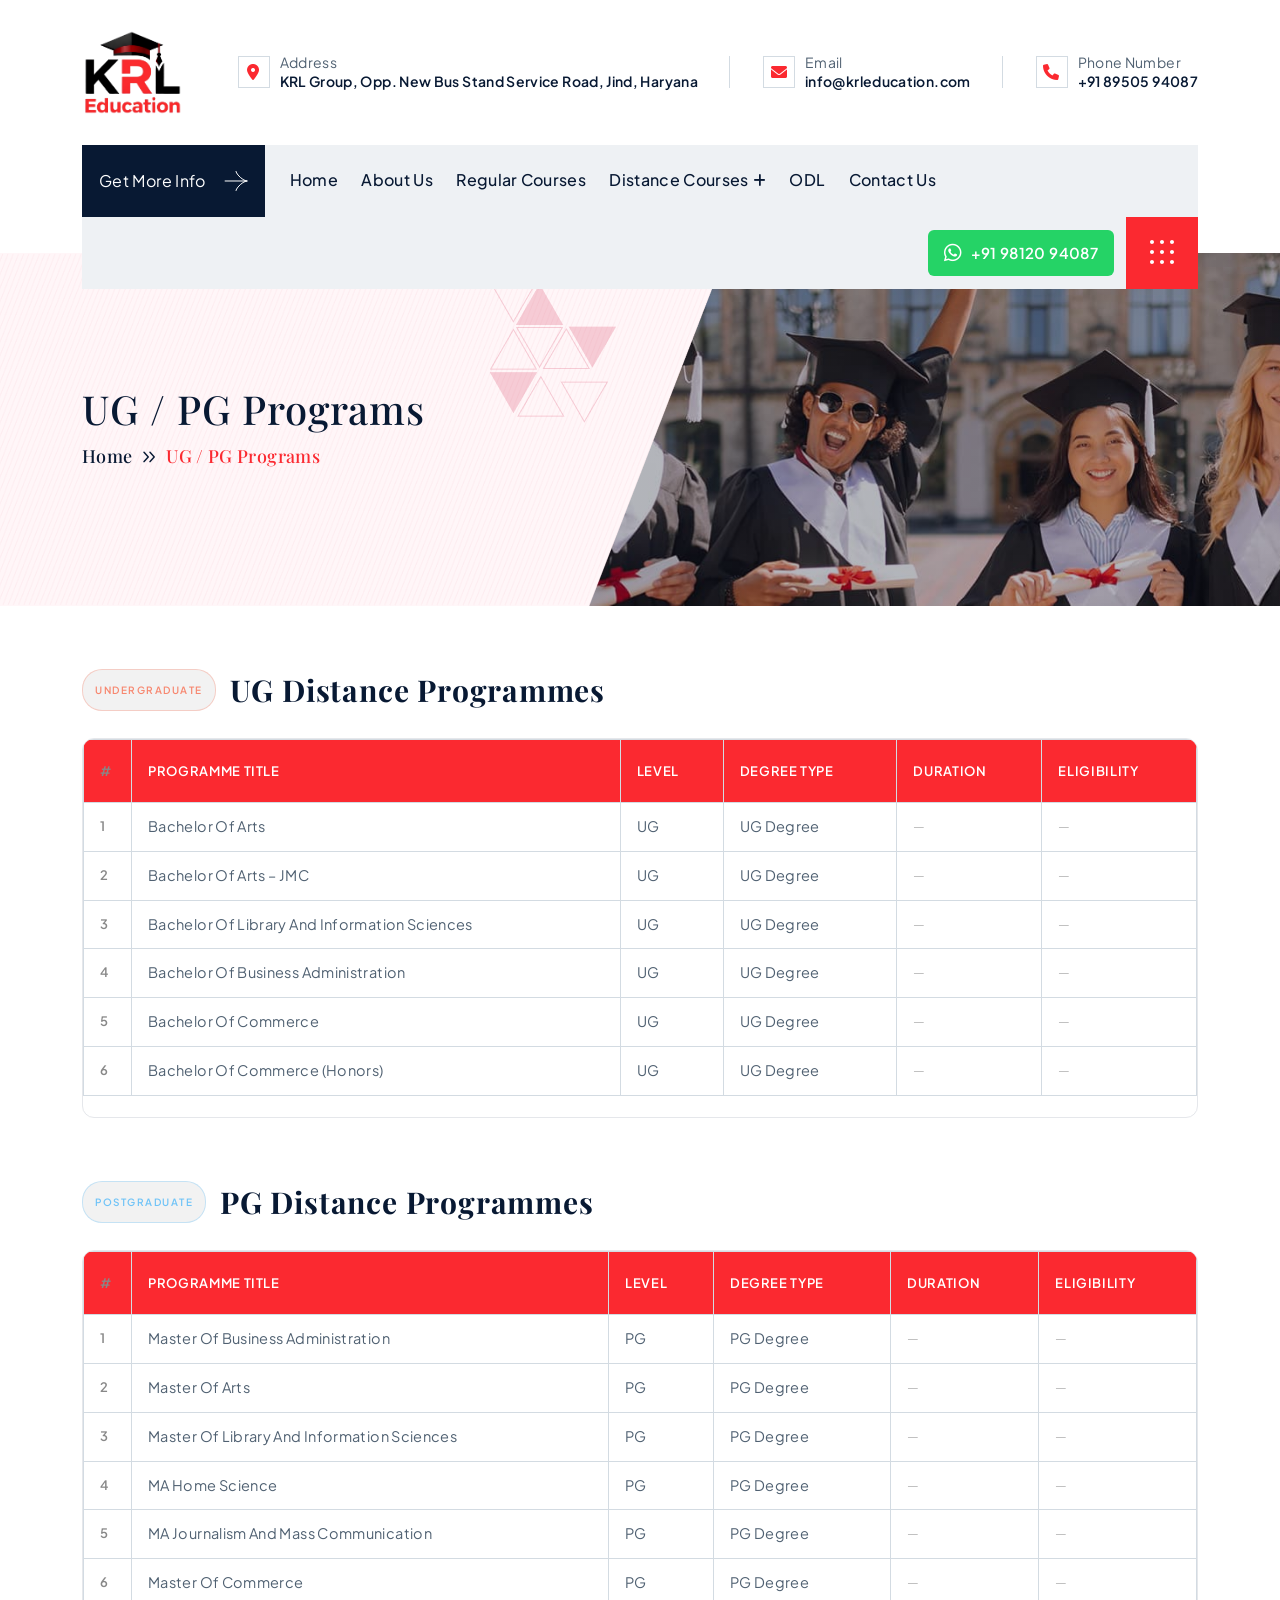
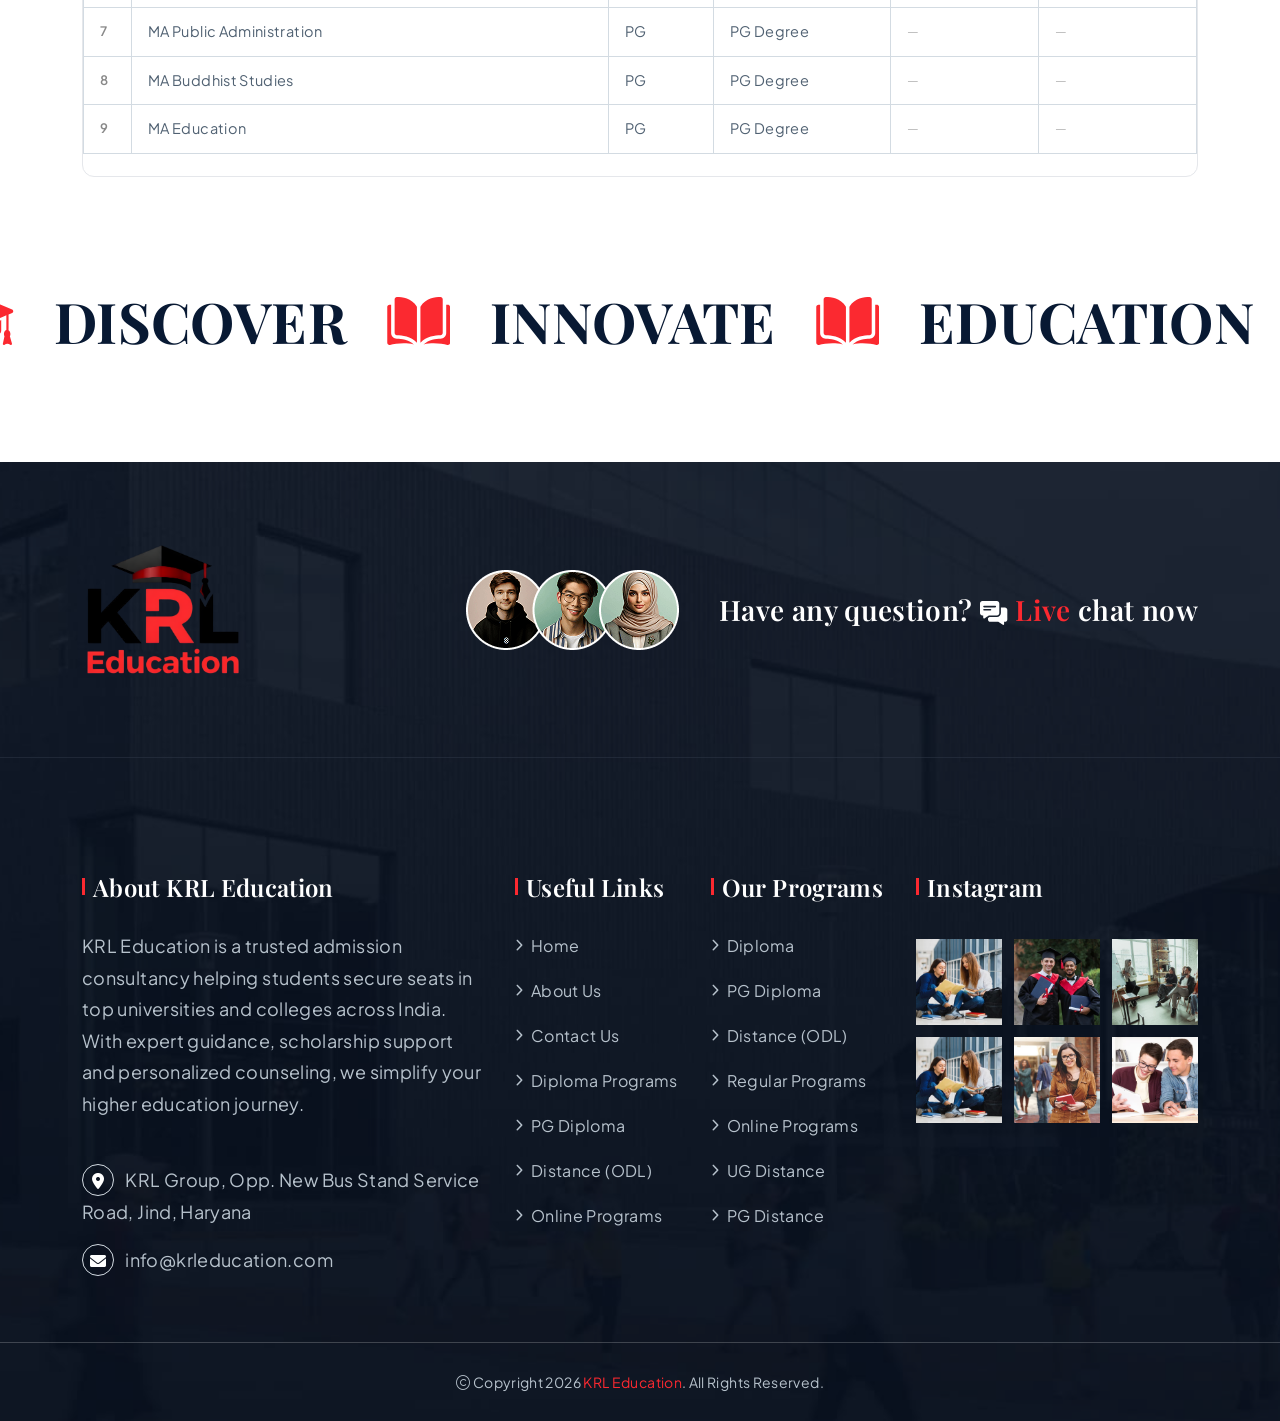
<file: ug.html>
<!doctype html>
<html class="no-js" lang="zxx" dir="ltr">

<head>
  <meta charset="utf-8">
  <meta http-equiv="x-ua-compatible" content="ie=edge">
  <title>KRL Education - Distance Programs</title>
  <meta name="author" content="KRL Education">
  <meta name="description" content="KRL Education - Distance Programs HTML Template">
  <meta name="keywords" content="KRL Education - University Education HTML Template">
  <meta name="robots" content="INDEX,FOLLOW">
  <meta name="viewport" content="width=device-width,initial-scale=1,shrink-to-fit=no">
  <link rel="preconnect" href="https://fonts.googleapis.com/">
  <link rel="preconnect" href="https://fonts.gstatic.com/" crossorigin>
  <link
    href="https://fonts.googleapis.com/css2?family=Playfair+Display:ital,wght@0,400..900;1,400..900&family=Plus+Jakarta+Sans:ital,wght@0,200..800;1,200..800&family=Urbanist:ital,wght@0,100..900;1,100..900&display=swap"
    rel="stylesheet">
  <link rel="stylesheet" href="assets/css/bootstrap.min.css">
  <link rel="stylesheet" href="assets/css/fontawesome.min.css">
  <link rel="stylesheet" href="assets/css/magnific-popup.min.css">
  <link rel="stylesheet" href="assets/css/swiper-bundle.min.css">
  <link rel="stylesheet" href="assets/css/style.css">

  <style>
    /* ── Anchor scroll offset for sticky header ── */
    [id] {
      scroll-margin-top: 100px;
    }

    /* ══════════════════════════════════════════
       PROGRAM TABLES
    ══════════════════════════════════════════ */
    .program-tables-container {
      padding: 60px 0;
    }

    .program-tables-container .section {
      margin-bottom: 60px;
    }

    .program-tables-container .section-header {
      display: flex;
      align-items: center;
      gap: 14px;
      margin-bottom: 24px;
    }

    .program-tables-container .section-tag {
      font-size: 10px;
      font-weight: 600;
      letter-spacing: 0.15em;
      text-transform: uppercase;
      padding: 4px 12px;
      border-radius: 20px;
      white-space: nowrap;
    }

    .tag-ug {
      background: rgba(0,0,0,0.05);
      color: #f7876f;
      border: 1px solid rgba(247,135,111,0.35);
    }

    .tag-pg {
      background: rgba(0,0,0,0.05);
      color: #6fc3f7;
      border: 1px solid rgba(111,195,247,0.35);
    }

    .program-tables-container .section-title {
      font-family: var(--title-font);
      font-size: clamp(20px, 3vw, 30px);
      margin: 0;
      color: var(--title-color);
    }

    .program-tables-container .table-wrapper {
      overflow-x: auto;
      border-radius: 12px;
      border: 1px solid var(--border-color, #e5e7eb);
    }

    .program-tables-container table {
      width: 100%;
      border-collapse: collapse;
      font-size: 14.5px;
      min-width: 600px;
      text-align: left;
    }

    .program-tables-container thead tr {
      background: var(--theme-color, #7c3aed);
    }

    .program-tables-container thead th {
      padding: 15px 16px;
      font-weight: 600;
      font-size: 13px;
      letter-spacing: 0.05em;
      text-transform: uppercase;
      color: #fff;
      white-space: nowrap;
    }

    .program-tables-container tbody tr {
      border-bottom: 1px solid #eaeaea;
      transition: background 0.15s;
      background: #fff;
    }

    .program-tables-container tbody tr:last-child {
      border-bottom: none;
    }

    .program-tables-container tbody tr:hover {
      background: #f9f9f9;
    }

    .program-tables-container tbody td {
      padding: 13px 16px;
      vertical-align: middle;
      line-height: 1.5;
      color: var(--body-color, #555);
    }

    .program-tables-container .sno {
      color: #888;
      font-size: 13px;
      width: 48px;
      font-weight: 600;
    }

    /* Empty-cell placeholder */
    .program-tables-container tbody td.empty-cell {
      color: #bbb;
      font-style: italic;
      font-size: 13px;
    }

    /* Jump links bar */
    .jump-links {
      display: flex;
      gap: 12px;
      flex-wrap: wrap;
      margin-bottom: 40px;
    }

    .jump-links a {
      display: inline-flex;
      align-items: center;
      gap: 6px;
      padding: 8px 18px;
      border-radius: 6px;
      font-size: 13.5px;
      font-weight: 600;
      text-decoration: none;
      transition: opacity 0.2s;
    }

    .jump-links a:hover {
      opacity: 0.82;
      text-decoration: none;
    }

    .jump-links .jl-ug {
      background: rgba(247,135,111,0.12);
      color: #e0643a;
      border: 1px solid rgba(247,135,111,0.3);
    }

    .jump-links .jl-pg {
      background: rgba(111,195,247,0.12);
      color: #2a8ec9;
      border: 1px solid rgba(111,195,247,0.3);
    }

    @media (max-width: 576px) {
      .wp-number { display: none !important; }
      .wp-btn { padding: 18px 20px !important; }
    }
  </style>
</head>

<body>

  <!-- ── Preloader ── -->
  <div class="preloader">
    <button class="th-btn preloaderCls">Cancel Preloader</button>
    <div class="preloader-inner">
      <img src="assets/img/logo-icon.svg" alt="img">
      <span class="loader">KRL Education <span class="loading-text">KRL Education</span></span>
    </div>
  </div>

  <!-- ── Side Menu ── -->
  <div class="sidemenu-wrapper">
    <div class="sidemenu-content">
      <button class="closeButton sideMenuCls"><i class="far fa-times"></i></button>
      <div class="widget footer-widget">
        <div class="th-widget-about">
          <div class="about-logo">
            <a href="index.html"><img class="desktop-sidebar-logo" src="assets/img/logo.png"
                style="max-width:160px;height:auto;" alt="KRL Education"></a>
          </div>
          <p class="about-text">Since 1999, when the newly minted KRL Education team embraced its mandate to breathe
            new life into the downtrodden neighbourhood, East Village's transformation has been nothing short of
            remarkable.</p>
          <div class="footer-info">
            <a href="#"><span class="footer-info-icon"><i class="fa-solid fa-location-dot"></i></span>
              KRL Group, Opp. New Bus Stand Service Road, Jind, Haryana</a>
            <a href="mailto:info@krleducation.com"><span class="footer-info-icon"><i
                    class="fa-solid fa-envelope"></i></span>info@krleducation.com</a>
          </div>
        </div>
      </div>
    </div>
  </div>

  <!-- ── Mobile Menu ── -->
  <div class="th-menu-wrapper">
    <div class="th-menu-area text-center">
      <button class="th-menu-toggle"><i class="fal fa-times"></i></button>
      <div class="mobile-logo"><a href="index.html"><img src="assets/img/logo.png" alt="KRL Education"></a></div>
      <div class="th-mobile-menu">
        <ul>
          <li><a href="index.html">Home</a></li>
          <li><a href="about.html">About Us</a></li>
          <li class="menu-item-has-children"><a href="program-regular.html">Regular Courses</a>
            <ul class="sub-menu">
              <li><a href="program-diploma.html">Diploma</a></li>
              <li><a href="program-regular.html#undergraduate">UG</a></li>
              <li><a href="program-regular.html#postgraduate">PG</a></li>
              <li><a href="program-pg-diploma.html">PG Diploma</a></li>
              <li><a href="program-online.html">Online</a></li>
            </ul>
          </li>
          <li class="menu-item-has-children"><a href="program-distance.html">Distance Courses</a>
            <ul class="sub-menu">
              <li><a href="ug.html">UG Programmes</a></li>
              <li><a href="ug.html">PG Programmes</a></li>
            </ul>
          </li>
          <li><a href="program-distance.html">ODL</a></li>
          <li><a href="contact.html">Contact Us</a></li>
        </ul>
      </div>
    </div>
  </div>

  <!-- ══════════════════════════════════════════
       HEADER
  ══════════════════════════════════════════ -->
  <header class="th-header header-layout1">
    <div class="header-info d-none d-sm-block">
      <div class="container th-container2">
        <div class="row justify-content-between align-items-center">
          <div class="col-auto">
            <div class="header-logo"><a href="index.html"><img src="assets/img/logo.png" alt="KRL Education"></a></div>
          </div>
          <div class="col-auto">
            <div class="header-info-right">
              <div class="header-info-item">
                <div class="header-info-icon"><i class="fa-solid fa-location-dot"></i></div>
                <div class="header-info-content">
                  <span class="header-info-text">Address</span>
                  <h3 class="header-info-title"><a href="#">KRL Group, Opp. New Bus Stand Service Road, Jind,
                      Haryana</a></h3>
                </div>
              </div>
              <div class="header-info-item">
                <div class="header-info-icon"><i class="fa-solid fa-envelope"></i></div>
                <div class="header-info-content">
                  <span class="header-info-text">Email</span>
                  <h3 class="header-info-title"><a href="mailto:info@krleducation.com">info@krleducation.com</a></h3>
                </div>
              </div>
              <div class="header-info-item">
                <div class="header-info-icon"><i class="fa-solid fa-phone"></i></div>
                <div class="header-info-content">
                  <span class="header-info-text">Phone Number</span>
                  <h3 class="header-info-title"><a href="tel:+918950594087">+91 89505 94087</a></h3>
                </div>
              </div>
            </div>
          </div>
        </div>
      </div>
    </div>

    <div class="sticky-wrapper">
      <div class="menu-area">
        <div class="container th-container2">
          <div class="menu-wrapp">
            <div class="row align-items-center justify-content-between">
              <div class="col-auto">
                <div class="header-left d-flex align-items-center">
                  <div class="header-logo d-block d-sm-none">
                    <a href="index.html"><img src="assets/img/logo.png" alt="KRL Education"></a>
                  </div>
                  <div class="header-button d-none d-sm-block">
                    <a href="contact.html" class="th-btn">Get More Info
                      <img src="assets/img/icon/right-icon.svg" class="th-arrow" alt="icon"></a>
                  </div>

                  <!-- Desktop Nav -->
                  <nav class="main-menu d-none d-xl-block">
                    <ul>
                      <li><a href="index.html">Home</a></li>
                      <li><a href="about.html">About Us</a></li>
                      <li><a href="program-regular.html">Regular Courses</a></li>
                      <li class="menu-item-has-children"><a href="#">Distance Courses</a>
                        <ul class="sub-menu">
                          <li><a href="program-diploma.html">Diploma</a></li>
                          <li class="menu-item-has-children">
                            <a href="ug.html">UG <span class="arrow-icon"></span></a>
                            <ul class="sub-menu">
                              <li><a href="ug.html">Bachelor Of Arts</a></li>
                              <li><a href="ug.html">Bachelor Of Arts – JMC</a></li>
                              <li><a href="ug.html">Bachelor Of Library And Information Sciences</a></li>
                              <li><a href="ug.html">Bachelor Of Business Administration</a></li>
                              <li><a href="ug.html">Bachelor Of Commerce</a></li>
                              <li><a href="ug.html">Bachelor Of Commerce (Honors)</a></li>
                            </ul>
                          </li>
                          <li class="menu-item-has-children">
                            <a href="ug.html">PG <span class="arrow-icon"></span></a>
                            <ul class="sub-menu">
                              <li><a href="ug.html">Master Of Business Administration</a></li>
                              <li><a href="ug.html">Master Of Arts</a></li>
                              <li><a href="ug.html">Master Of Library And Information Sciences</a></li>
                              <li><a href="ug.html">MA Home Science</a></li>
                              <li><a href="ug.html">MA Journalism And Mass Communication</a></li>
                              <li><a href="ug.html">Master Of Commerce</a></li>
                              <li><a href="ug.html">MA Public Administration</a></li>
                              <li><a href="ug.html">MA Buddhist Studies</a></li>
                              <li><a href="ug.html">MA Education</a></li>
                            </ul>
                          </li>
                          <li><a href="program-pg-diploma.html">PG Diploma</a></li>
                          <li><a href="program-online.html">Online</a></li>
                        </ul>
                      </li>
                      <li><a href="program-distance.html">ODL</a></li>
                      <li><a href="contact.html">Contact Us</a></li>
                    </ul>
                  </nav>
                </div>
              </div>

              <div class="col-auto ms-lg-auto">
                <div class="header-button">
                  <a href="https://wa.me/919812094087" target="_blank" class="whatsapp-nav-btn wp-btn"
                    style="display:flex;align-items:center;gap:8px;color:#fff;text-decoration:none;background:#25D366;padding:7px 16px;border-radius:6px;font-weight:600;font-size:15px;margin-right:12px;">
                    <i class="fab fa-whatsapp" style="font-size:20px;"></i>
                    <span class="wp-number">+91 98120 94087</span>
                  </a>
                  <a href="#" class="icon-btn sideMenuToggler d-none d-xl-block">
                    <img src="assets/img/icon/grid2.svg" alt="">
                  </a>
                  <button type="button" class="th-menu-toggle d-inline-block d-xl-none">
                    <i class="far fa-bars"></i>
                  </button>
                </div>
              </div>
            </div>
          </div>
        </div>
      </div>
    </div>
  </header>

  <!-- ── Breadcrumb ── -->
  <div class="breadcumb-wrapper position-relative" data-bg-src="assets/img/shape/breadcrumb-shep.png">
    <div class="breadcumb-banner"><img src="assets/img/breadcrumb/breadcumb-banner.png" alt="bg-banner"></div>
    <div class="breadcumb-shape"><img src="assets/img/shape/triangle-light.png" alt="shape" class="jump"></div>
    <div class="container th-container4">
      <div class="row">
        <div class="col-xxl-5">
          <div class="breadcumb-content">
            <h1 class="breadcumb-title">UG / PG Programs</h1>
            <ul class="breadcumb-menu">
              <li><a href="index.html">Home</a></li>
              <li>UG / PG Programs</li>
            </ul>
          </div>
        </div>
      </div>
    </div>
  </div>

  <!-- ══════════════════════════════════════════
       PROGRAM TABLES
  ══════════════════════════════════════════ -->
  <div class="program-tables-container">
    <div class="container th-container4">

      

      <!-- ════════════ UG TABLE ════════════ -->
      <div class="section" id="undergraduate">
        <div class="section-header">
          <span class="section-tag tag-ug">Undergraduate</span>
          <h2 class="section-title">UG Distance Programmes</h2>
        </div>

        <div class="table-wrapper">
          <table>
            <thead>
              <tr>
                <th class="sno">#</th>
                <th>Programme Title</th>
                <th>Level</th>
                <th>Degree Type</th>
                <th>Duration</th>
                <th>Eligibility</th>
              </tr>
            </thead>
            <tbody>
              <tr>
                <td class="sno">1</td>
                <td>Bachelor Of Arts</td>
                <td>UG</td>
                <td>UG Degree</td>
                <td class="empty-cell">—</td>
                <td class="empty-cell">—</td>
              </tr>
              <tr>
                <td class="sno">2</td>
                <td>Bachelor Of Arts – JMC</td>
                <td>UG</td>
                <td>UG Degree</td>
                <td class="empty-cell">—</td>
                <td class="empty-cell">—</td>
              </tr>
              <tr>
                <td class="sno">3</td>
                <td>Bachelor Of Library And Information Sciences</td>
                <td>UG</td>
                <td>UG Degree</td>
                <td class="empty-cell">—</td>
                <td class="empty-cell">—</td>
              </tr>
              <tr>
                <td class="sno">4</td>
                <td>Bachelor Of Business Administration</td>
                <td>UG</td>
                <td>UG Degree</td>
                <td class="empty-cell">—</td>
                <td class="empty-cell">—</td>
              </tr>
              <tr>
                <td class="sno">5</td>
                <td>Bachelor Of Commerce</td>
                <td>UG</td>
                <td>UG Degree</td>
                <td class="empty-cell">—</td>
                <td class="empty-cell">—</td>
              </tr>
              <tr>
                <td class="sno">6</td>
                <td>Bachelor Of Commerce (Honors)</td>
                <td>UG</td>
                <td>UG Degree</td>
                <td class="empty-cell">—</td>
                <td class="empty-cell">—</td>
              </tr>
            </tbody>
          </table>
        </div>
      </div>
      <!-- end UG -->

      <!-- ════════════ PG TABLE ════════════ -->
      <div class="section" id="postgraduate">
        <div class="section-header">
          <span class="section-tag tag-pg">Postgraduate</span>
          <h2 class="section-title">PG Distance Programmes</h2>
        </div>

        <div class="table-wrapper">
          <table>
            <thead>
              <tr>
                <th class="sno">#</th>
                <th>Programme Title</th>
                <th>Level</th>
                <th>Degree Type</th>
                <th>Duration</th>
                <th>Eligibility</th>
              </tr>
            </thead>
            <tbody>
              <tr>
                <td class="sno">1</td>
                <td>Master Of Business Administration</td>
                <td>PG</td>
                <td>PG Degree</td>
                <td class="empty-cell">—</td>
                <td class="empty-cell">—</td>
              </tr>
              <tr>
                <td class="sno">2</td>
                <td>Master Of Arts</td>
                <td>PG</td>
                <td>PG Degree</td>
                <td class="empty-cell">—</td>
                <td class="empty-cell">—</td>
              </tr>
              <tr>
                <td class="sno">3</td>
                <td>Master Of Library And Information Sciences</td>
                <td>PG</td>
                <td>PG Degree</td>
                <td class="empty-cell">—</td>
                <td class="empty-cell">—</td>
              </tr>
              <tr>
                <td class="sno">4</td>
                <td>MA Home Science</td>
                <td>PG</td>
                <td>PG Degree</td>
                <td class="empty-cell">—</td>
                <td class="empty-cell">—</td>
              </tr>
              <tr>
                <td class="sno">5</td>
                <td>MA Journalism And Mass Communication</td>
                <td>PG</td>
                <td>PG Degree</td>
                <td class="empty-cell">—</td>
                <td class="empty-cell">—</td>
              </tr>
              <tr>
                <td class="sno">6</td>
                <td>Master Of Commerce</td>
                <td>PG</td>
                <td>PG Degree</td>
                <td class="empty-cell">—</td>
                <td class="empty-cell">—</td>
              </tr>
              <tr>
                <td class="sno">7</td>
                <td>MA Public Administration</td>
                <td>PG</td>
                <td>PG Degree</td>
                <td class="empty-cell">—</td>
                <td class="empty-cell">—</td>
              </tr>
              <tr>
                <td class="sno">8</td>
                <td>MA Buddhist Studies</td>
                <td>PG</td>
                <td>PG Degree</td>
                <td class="empty-cell">—</td>
                <td class="empty-cell">—</td>
              </tr>
              <tr>
                <td class="sno">9</td>
                <td>MA Education</td>
                <td>PG</td>
                <td>PG Degree</td>
                <td class="empty-cell">—</td>
                <td class="empty-cell">—</td>
              </tr>
            </tbody>
          </table>
        </div>
      </div>
      <!-- end PG -->

    </div>
  </div>

  <!-- ── Marquee ── -->
  <div class="marquee-area space-bottom overflow-hidden">
    <div class="container-fluid p-0">
      <div class="swiper th-slider marquee-slider1"
        data-slider-options='{"breakpoints":{"0":{"slidesPerView":"auto"}},"autoplay":{"delay":0,"disableOnInteraction":false},"noSwiping":"true","speed":10000,"spaceBetween":40}'>
        <div class="swiper-wrapper">
          <div class="swiper-slide">
            <div class="marquee-card">
              <div class="color-masking"><img src="assets/img/icon/open-book.svg" alt="icon"></div>
              <a target="_blank" href="#">CREATION</a>
            </div>
          </div>
          <div class="swiper-slide">
            <div class="marquee-card">
              <div class="color-masking"><img src="assets/img/icon/scollarship.svg" alt="icon"></div>
              <a target="_blank" href="#">DISCOVER</a>
            </div>
          </div>
          <div class="swiper-slide">
            <div class="marquee-card">
              <div class="color-masking"><img src="assets/img/icon/open-book.svg" alt="icon"></div>
              <a target="_blank" href="#">INNOVATE</a>
            </div>
          </div>
          <div class="swiper-slide">
            <div class="marquee-card">
              <div class="color-masking"><img src="assets/img/icon/open-book.svg" alt="icon"></div>
              <a target="_blank" href="#">EDUCATION</a>
            </div>
          </div>
          <div class="swiper-slide">
            <div class="marquee-card">
              <div class="color-masking"><img src="assets/img/icon/scollarship.svg" alt="icon"></div>
              <a target="_blank" href="#">CASE STUDIES</a>
            </div>
          </div>
          <div class="swiper-slide">
            <div class="marquee-card">
              <div class="color-masking"><img src="assets/img/icon/open-book.svg" alt="icon"></div>
              <a target="_blank" href="#">DISTANCE ODL</a>
            </div>
          </div>
        </div>
      </div>
    </div>
  </div>

  <!-- ── Footer ── -->
  <footer class="footer-wrapper footer-default footer-overlay" data-bg-src="assets/img/bg/footer-bg-1.jpg">
    <div class="footer-top">
      <div class="container">
        <div class="row gy-40 align-items-center justify-content-between">
          <div class="col-xl-auto">
            <div class="footer-logo z-index-common" data-cue="slideInLeft">
              <a href="index.html"><img src="assets/img/logo.png" alt="KRL Education"></a>
            </div>
          </div>
          <div class="col-xl-auto">
            <div class="client-group-wrap z-index-common" data-cue="slideInRight">
              <img src="assets/img/normal/client-group1.png" alt="img">
              <h4 class="title">Have any question?
                <a href="contact.html">
                  <img src="assets/img/icon/chat2.svg" alt="">
                  <span class="text-theme">Live</span>
                </a> chat now
              </h4>
            </div>
          </div>
        </div>
      </div>
    </div>

    <div class="container">
      <div class="widget-area">
        <div class="row justify-content-between">
          <div class="col-md-6 col-xl-auto">
            <div class="widget footer-widget">
              <div class="th-widget-about">
                <h3 class="widget_title">About KRL Education</h3>
                <p class="about-text">KRL Education is a trusted admission consultancy helping students secure seats
                  in top universities and colleges across India. With expert guidance, scholarship support and
                  personalized counseling, we simplify your higher education journey.</p>
                <div class="footer-info">
                  <a href="#">
                    <span class="footer-info-icon"><i class="fa-solid fa-location-dot"></i></span>
                    KRL Group, Opp. New Bus Stand Service Road, Jind, Haryana
                  </a>
                  <a href="mailto:info@krleducation.com">
                    <span class="footer-info-icon"><i class="fa-solid fa-envelope"></i></span>
                    info@krleducation.com
                  </a>
                </div>
              </div>
            </div>
          </div>
          <div class="col-sm-6 col-xl-auto">
            <div class="widget widget_nav_menu footer-widget">
              <h3 class="widget_title">Useful Links</h3>
              <div class="menu-all-pages-container">
                <ul class="menu">
                  <li><a href="index.html">Home</a></li>
                  <li><a href="about.html">About Us</a></li>
                  <li><a href="contact.html">Contact Us</a></li>
                  <li><a href="program-diploma.html">Diploma Programs</a></li>
                  <li><a href="program-pg-diploma.html">PG Diploma</a></li>
                  <li><a href="program-distance.html">Distance (ODL)</a></li>
                  <li><a href="program-online.html">Online Programs</a></li>
                </ul>
              </div>
            </div>
          </div>
          <div class="col-sm-6 col-xl-auto">
            <div class="widget widget_nav_menu footer-widget">
              <h3 class="widget_title">Our Programs</h3>
              <div class="menu-all-pages-container">
                <ul class="menu">
                  <li><a href="program-diploma.html">Diploma</a></li>
                  <li><a href="program-pg-diploma.html">PG Diploma</a></li>
                  <li><a href="program-distance.html">Distance (ODL)</a></li>
                  <li><a href="program-regular.html">Regular Programs</a></li>
                  <li><a href="program-online.html">Online Programs</a></li>
                  <li><a href="ug.html">UG Distance</a></li>
                  <li><a href="ug.html">PG Distance</a></li>
                </ul>
              </div>
            </div>
          </div>
          <div class="col-md-6 col-xl-auto">
            <div class="widget th-widget-instagram footer-widget">
              <h3 class="widget_title">Instagram</h3>
              <div class="instagram-feeds">
                <div class="insta-thumb"><img src="assets/img/widget/insta-feed-1-1.jpg" alt="Image">
                  <a href="assets/img/widget/insta-feed-1-1.jpg" class="insta-btn popup-image"><i
                      class="fab fa-instagram"></i></a>
                </div>
                <div class="insta-thumb"><img src="assets/img/widget/insta-feed-1-2.jpg" alt="Image">
                  <a href="assets/img/widget/insta-feed-1-2.jpg" class="insta-btn popup-image"><i
                      class="fab fa-instagram"></i></a>
                </div>
                <div class="insta-thumb"><img src="assets/img/widget/insta-feed-1-3.jpg" alt="Image">
                  <a href="assets/img/widget/insta-feed-1-3.jpg" class="insta-btn popup-image"><i
                      class="fab fa-instagram"></i></a>
                </div>
                <div class="insta-thumb"><img src="assets/img/widget/insta-feed-1-4.jpg" alt="Image">
                  <a href="assets/img/widget/insta-feed-1-4.jpg" class="insta-btn popup-image"><i
                      class="fab fa-instagram"></i></a>
                </div>
                <div class="insta-thumb"><img src="assets/img/widget/insta-feed-1-5.jpg" alt="Image">
                  <a href="assets/img/widget/insta-feed-1-5.jpg" class="insta-btn popup-image"><i
                      class="fab fa-instagram"></i></a>
                </div>
                <div class="insta-thumb"><img src="assets/img/widget/insta-feed-1-6.jpg" alt="Image">
                  <a href="assets/img/widget/insta-feed-1-6.jpg" class="insta-btn popup-image"><i
                      class="fab fa-instagram"></i></a>
                </div>
              </div>
            </div>
          </div>
        </div>
      </div>
    </div>

    <div class="copyright-wrap z-index-common">
      <div class="container">
        <div class="row justify-content-center gy-3 align-items-center">
          <div class="col-12 d-flex justify-content-center">
            <p class="copyright-text">
              <i class="fal fa-copyright"></i> Copyright 2026
              <a href="index.html">KRL Education</a>. All Rights Reserved.
            </p>
          </div>
        </div>
      </div>
    </div>
  </footer>

  <!-- Scroll top -->
  <div class="scroll-top">
    <svg class="progress-circle svg-content" width="100%" height="100%" viewBox="-1 -1 102 102">
      <path d="M50,1 a49,49 0 0,1 0,98 a49,49 0 0,1 0,-98"
        style="transition:stroke-dashoffset 10ms linear 0s;stroke-dasharray:307.919,307.919;stroke-dashoffset:307.919;"></path>
    </svg>
  </div>

  <script src="assets/js/vendor/jquery-3.7.1.min.js"></script>
  <script src="assets/js/swiper-bundle.min.js"></script>
  <script src="assets/js/bootstrap.min.js"></script>
  <script src="assets/js/jquery.magnific-popup.min.js"></script>
  <script src="assets/js/jquery.counterup.min.js"></script>
  <script src="assets/js/jquery-ui.min.js"></script>
  <script src="assets/js/imagesloaded.pkgd.min.js"></script>
  <script src="assets/js/isotope.pkgd.min.js"></script>
  <script src="assets/js/wow.min.js"></script>
  <script src="assets/js/gsap.min.js"></script>
  <script src="assets/js/ScrollTrigger.min.js"></script>
  <script src="assets/js/SplitText.min.js"></script>
  <script src="assets/js/lenis.min.js"></script>
  <script src="assets/js/main.js"></script>
</body>

</html>
</file>
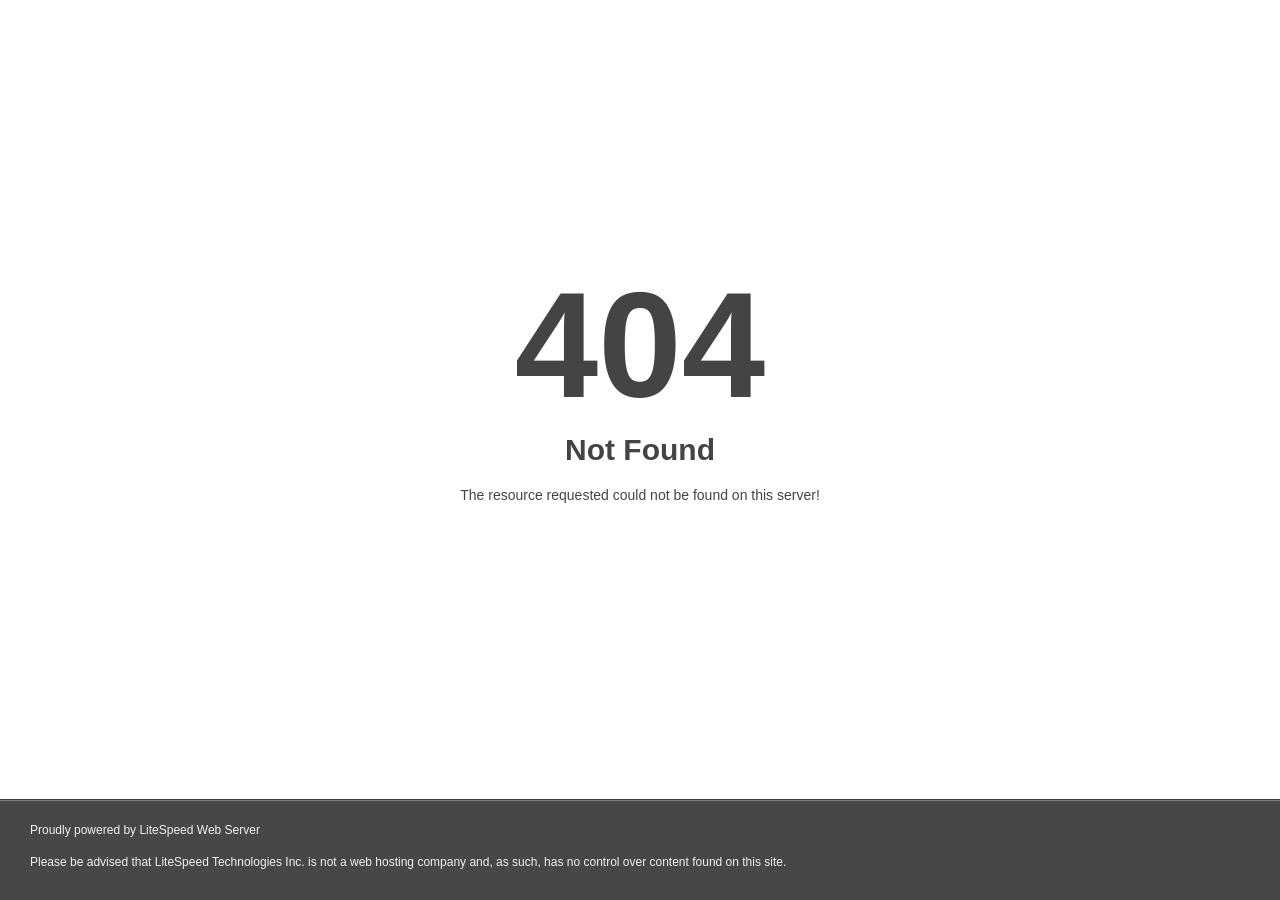
<file: assets/img/bg/wave-bg2.html>
<!DOCTYPE html>
<html style="height:100%">
<head>
<meta name="viewport" content="width=device-width, initial-scale=1, shrink-to-fit=no" />
<title> 404 Not Found
</title><style>@media (prefers-color-scheme:dark){body{background-color:#000!important}}</style></head>
<body style="color: #444; margin:0;font: normal 14px/20px Arial, Helvetica, sans-serif; height:100%; background-color: #fff;">
<div style="height:auto; min-height:100%; ">     <div style="text-align: center; width:800px; margin-left: -400px; position:absolute; top: 30%; left:50%;">
        <h1 style="margin:0; font-size:150px; line-height:150px; font-weight:bold;">404</h1>
<h2 style="margin-top:20px;font-size: 30px;">Not Found
</h2>
<p>The resource requested could not be found on this server!</p>
</div></div><div style="color:#f0f0f0; font-size:12px;margin:auto;padding:0px 30px 0px 30px;position:relative;clear:both;height:100px;margin-top:-101px;background-color:#474747;border-top: 1px solid rgba(0,0,0,0.15);box-shadow: 0 1px 0 rgba(255, 255, 255, 0.3) inset;">
<br>Proudly powered by LiteSpeed Web Server<p>Please be advised that LiteSpeed Technologies Inc. is not a web hosting company and, as such, has no control over content found on this site.</p></div></body></html>
</file>
